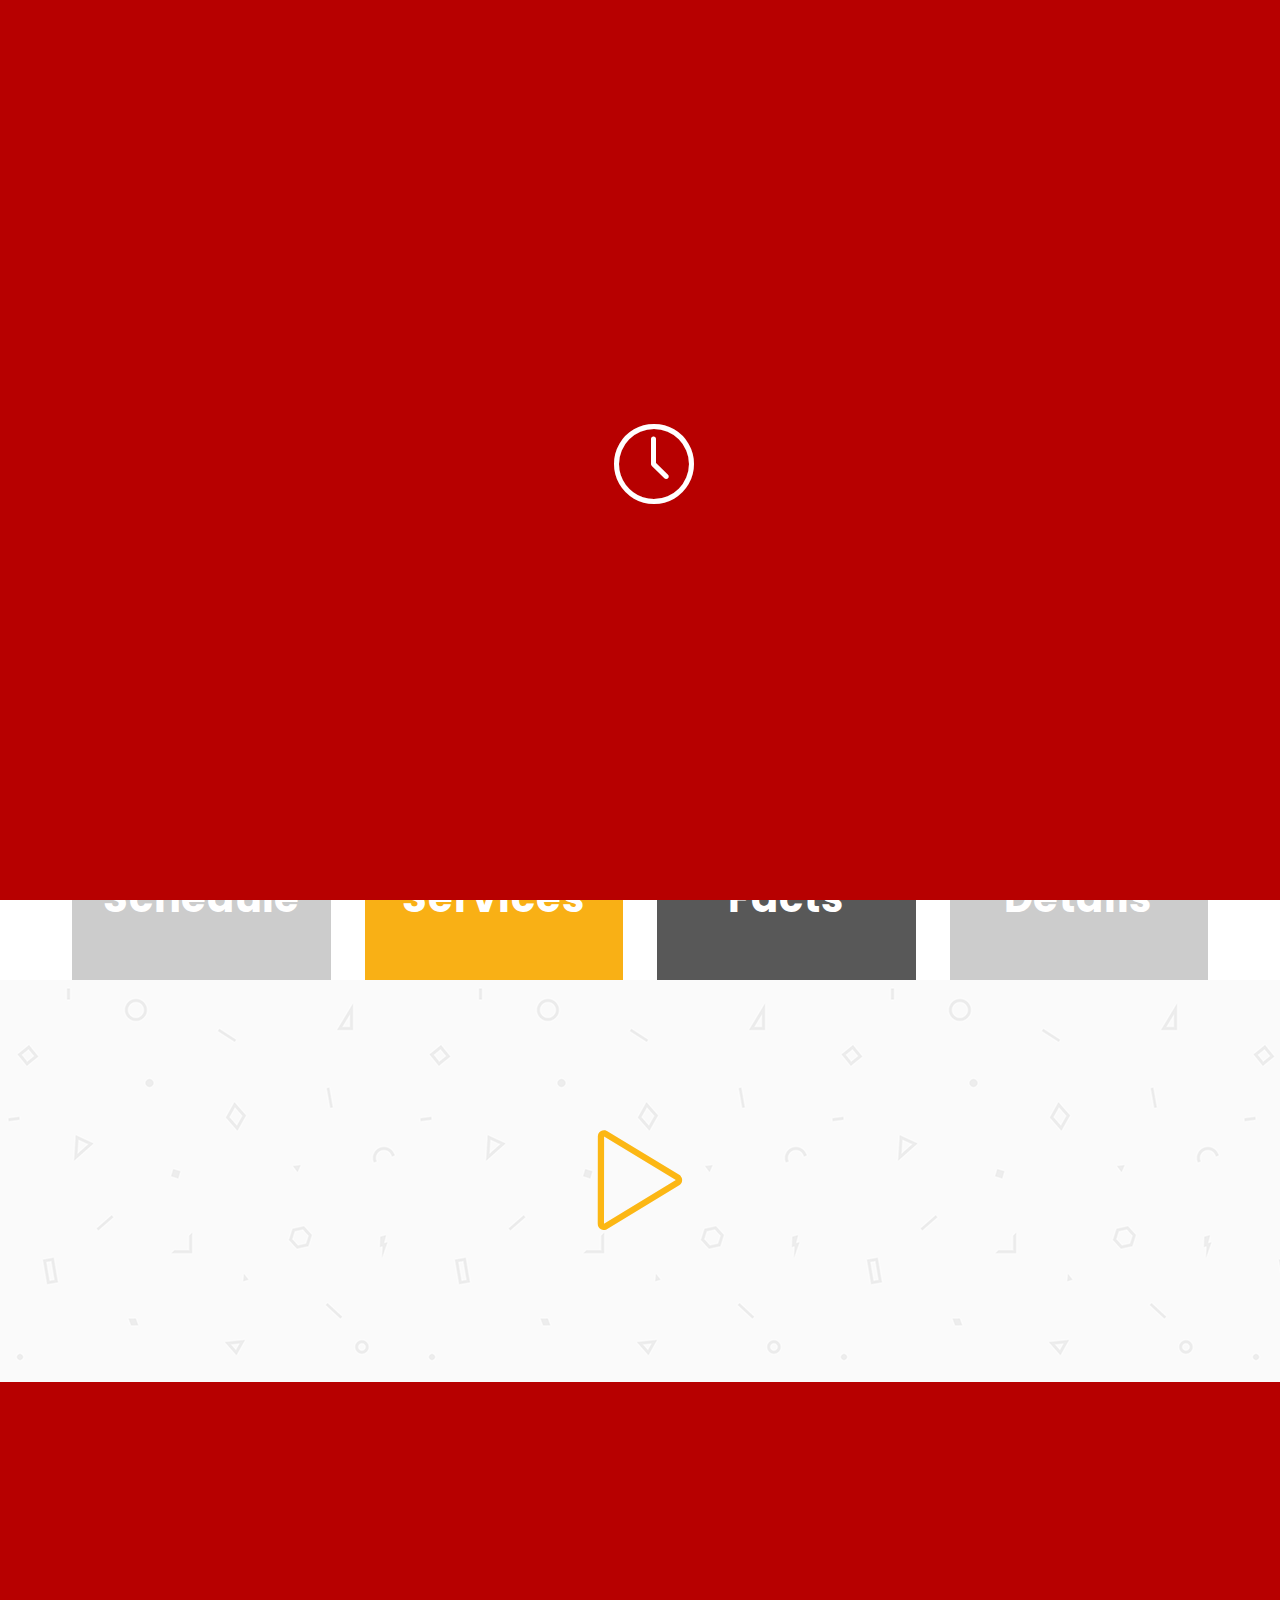
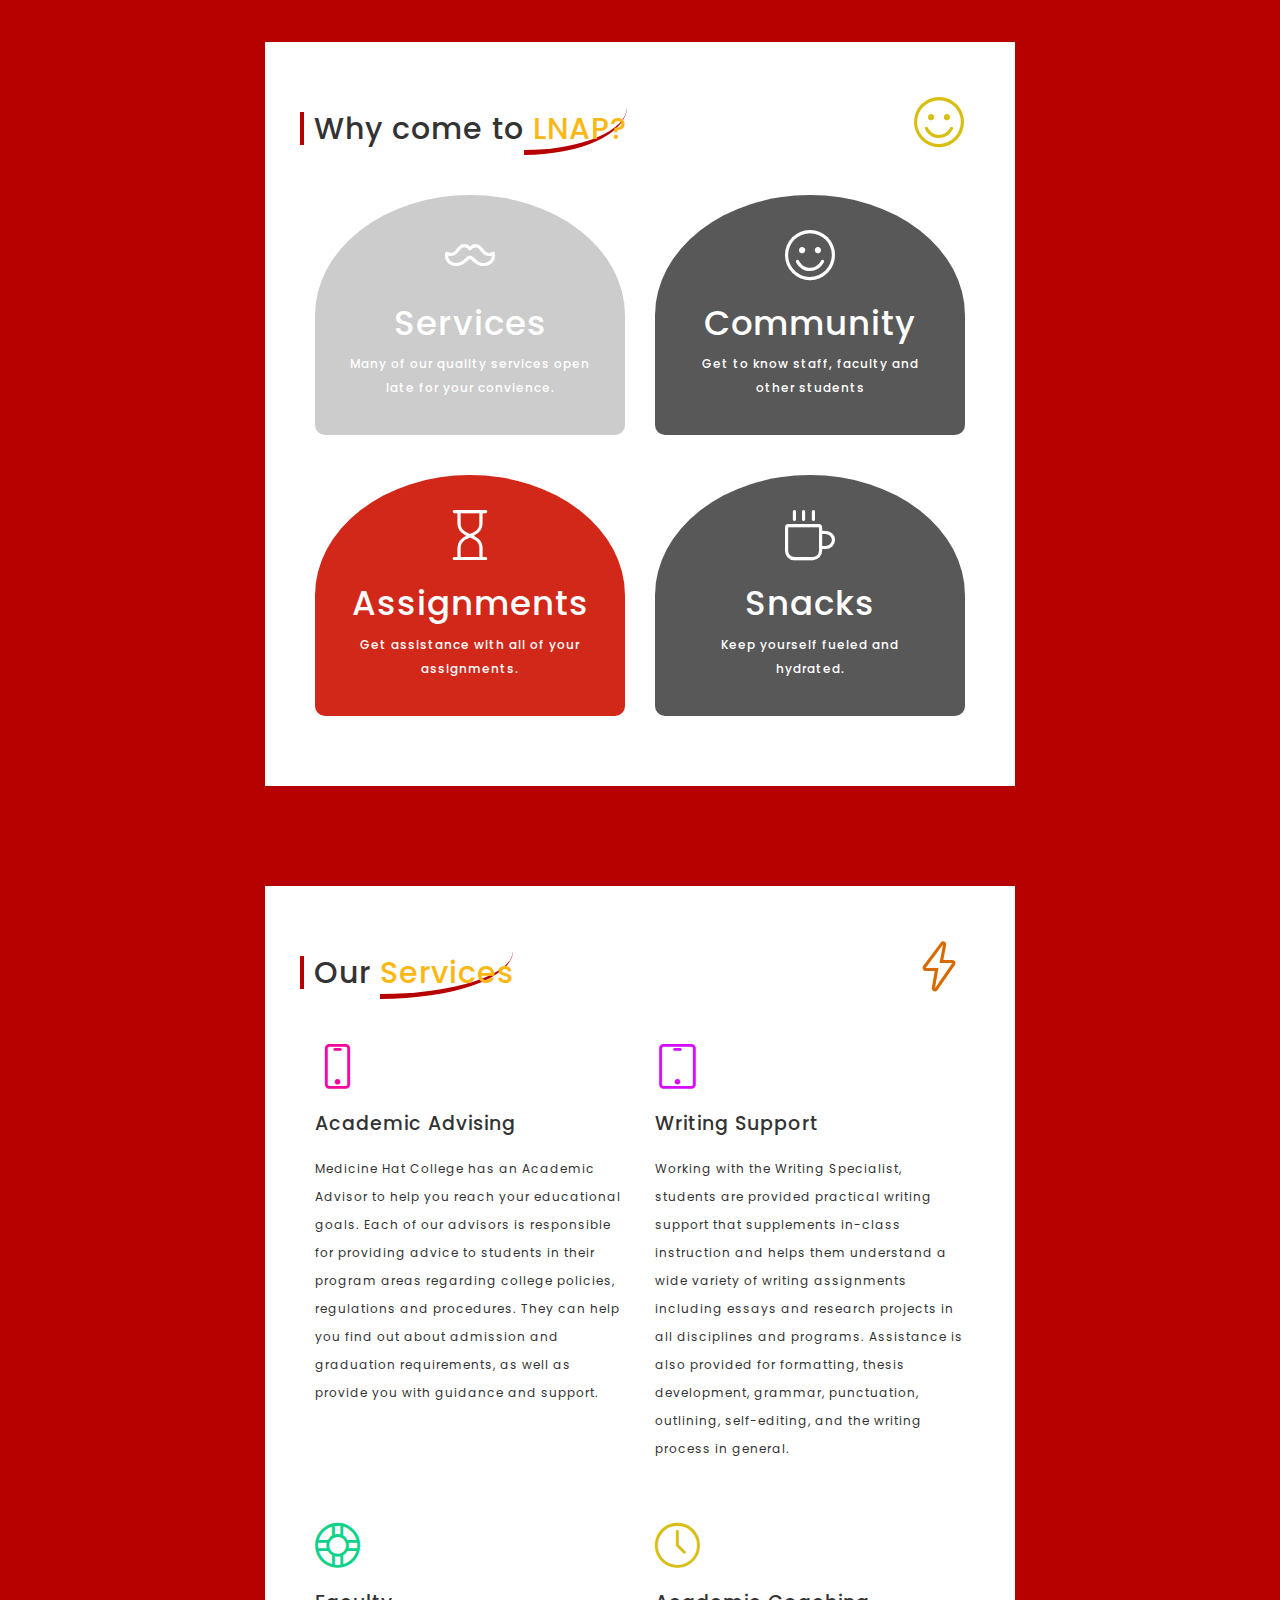
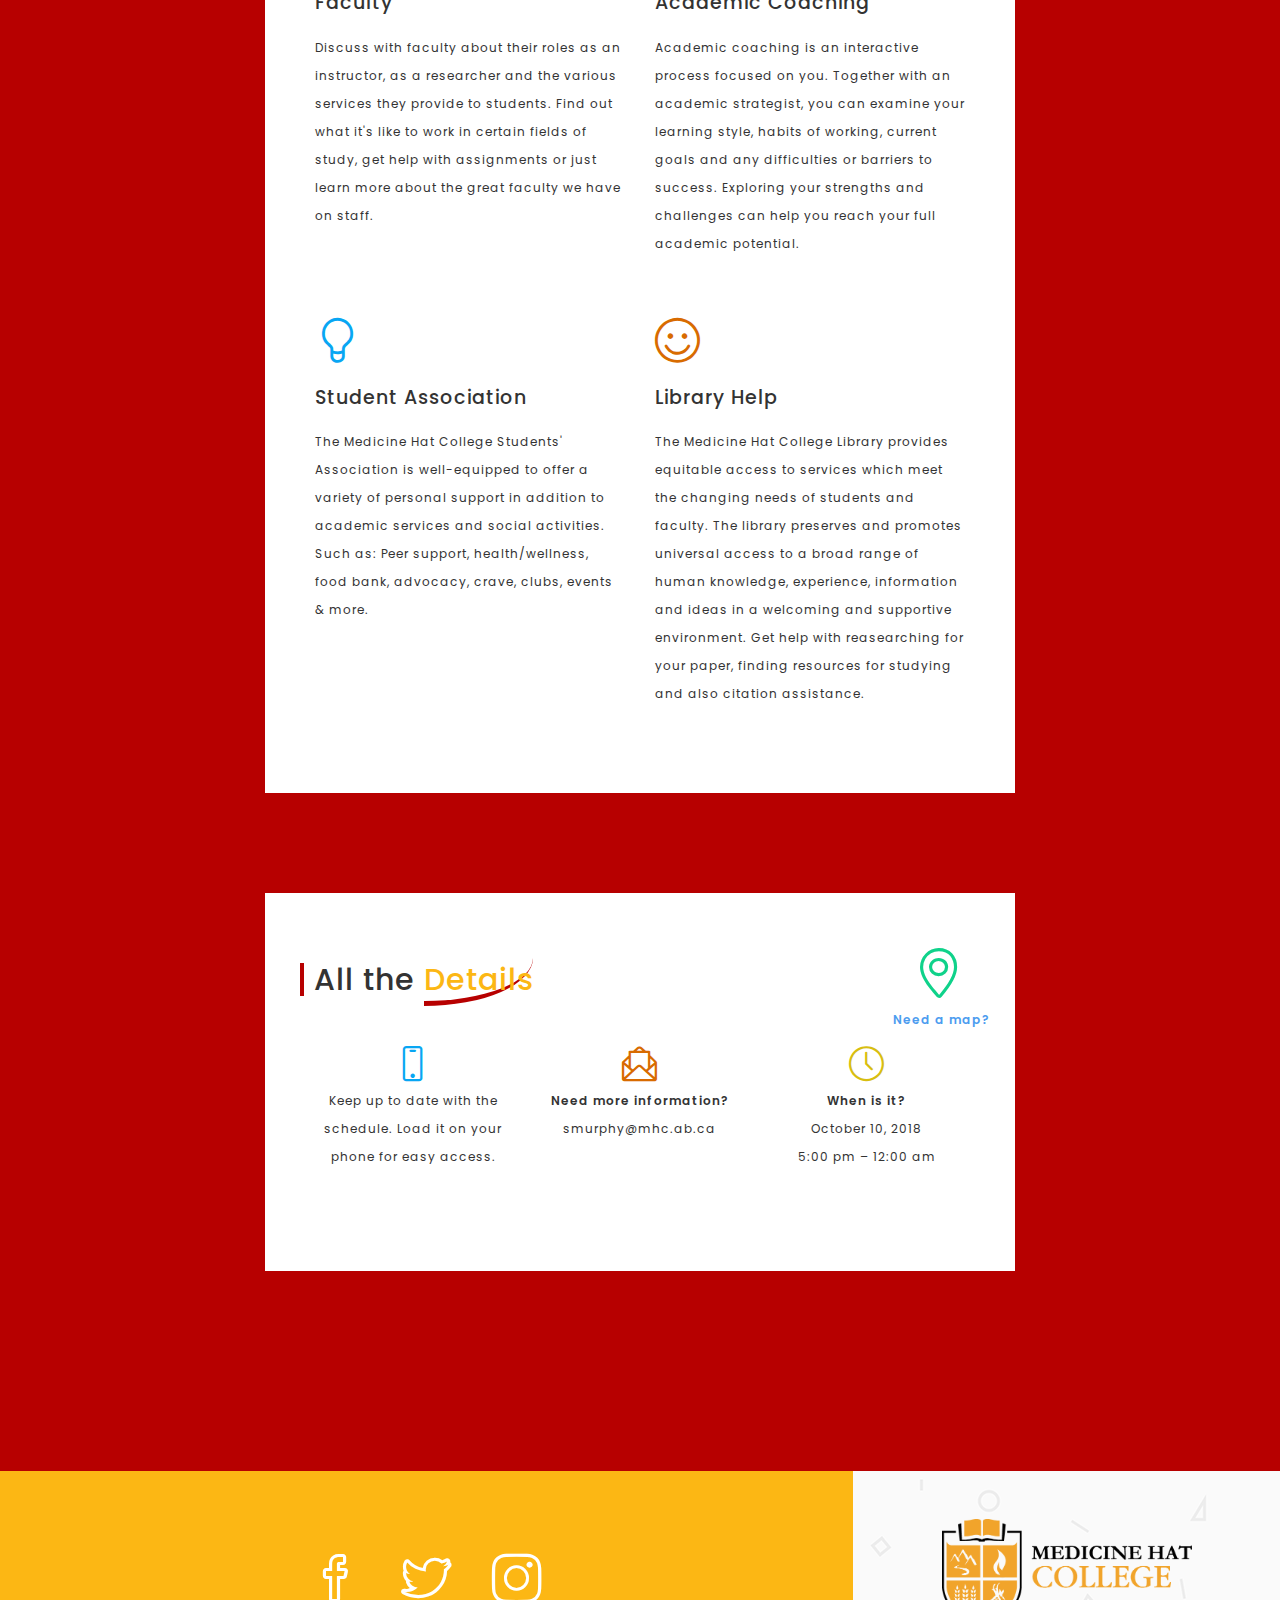
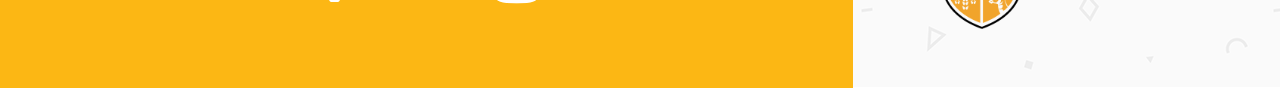
<file: lnap/lnap.html>
<!DOCTYPE html>
<html lang="en">

  <head>
    
    <!-- Meta Tag -->
    <meta charset="UTF-8">
    <meta name="viewport" content="width=device-width, initial-scale=1.0">
    <meta http-equiv="X-UA-Compatible" content="IE=edge">
    
    <!-- SEO -->
    <meta name="description" content="150 words">
    <meta name="author" content="Medicine Hat College">
    <meta name="url" content="www.mhc.ab.ca">
    <meta name="copyright" content="Medicine Hat College">
    <meta name="robots" content="index,follow">
    
    
    <title>LNAP - Medicine Hat College</title>
    
    <!-- Favicon -->
    <link rel="shortcut icon" href="images/favicon/favicon.ico">
    <link rel="apple-touch-icon" sizes="144x144" type="image/x-icon" href="images/favicon/apple-touch-icon.png">
    
    <!-- All CSS Plugins -->
    <link rel="stylesheet" type="text/css" href="css/plugin.css">
    
    <!-- Main CSS Stylesheet -->
    <link rel="stylesheet" type="text/css" href="css/style.css">
    
    <!-- Google Web Fonts  -->
    <link rel="stylesheet" href="https://fonts.googleapis.com/css?family=Poppins:400,300,500,600,700">
    
    
    <!-- HTML5 shiv and Respond.js support IE8 or Older for HTML5 elements and media queries -->
    <!--[if lt IE 9]>
	   <script src="https://oss.maxcdn.com/html5shiv/3.7.3/html5shiv.min.js"></script>
	   <script src="https://oss.maxcdn.com/respond/1.4.2/respond.min.js"></script>
    <![endif]-->
    

 </head>

  <body>
    
    
	
	<!-- Preloader Start -->
    <div class="preloader">
      <i class="icon-clock fa-spin"></i>
    </div>
    <!-- Preloader End -->

    
    
    <!-- Home Section Start -->
    <section class="home-section-background padding-bottom-0">
         <div class="container">

         <a href="https://www.mhc.ab.ca">
                    <img class="blogo" src="images/logo/MHClogob.png" alt="Medicine Hat College"></a>
            <!-- Logo Start -->
            <div class="text-center">
			<a href="lnap.html">
                    <img class="main" src="images/logo/logo.png" alt="LNAP"></a>
                </div>
                <!-- Logo End -->
            
            
            <div class="row">
                
                 <div class="col-md-12">
                     
                      
                      <!-- Home Section Heading Start -->
                      <div class="header-section margin-top-40 margin-bottom-40">
                          <h2>Long Night Against Procrastination</h2>
                            <p>Medicine Hat College resources stay open late for you.</p>
                             <div class="text-center">
                               <a class="button button-style" data-toggle="modal" href="https://www.mhc.ab.ca/Services/AcademicSupport/LNAP">Register</a>
                           </div>
                        </div>
                        <!-- Home Section Heading End -->
                       
                           
                           
                           <!-- CountDown Timer Start -->
                           <div class="row">
                                <div class="countdown">
                                    
                                    <div class="col-md-3 col-sm-6 col-xs-8 col-xs-offset-2 col-sm-offset-0">
                                       <div class="countdown-timer bg-color-1">
									   <a href="schedule.html#schedule">
                                        <span class="">Schedule</span></a>
                                        <p class=""></p>
                                       </div>
                                    </div>
                                    
                                    <div class="col-md-3 col-sm-6 col-xs-8 col-xs-offset-2 col-sm-offset-0">
                                      <div class="countdown-timer bg-color-3">
									  <a href="#services">
                                        <span class="">Services</span></a>
                                        <p class=""></p>
                                       </div>
                                    </div>
                                    
                                    <div class="col-md-3 col-sm-6 col-xs-8 col-xs-offset-2 col-sm-offset-0">
                                      <div class="countdown-timer bg-color-6">
									  <a href="#facts">
                                        <span class="">Facts</span></a>
                                        <p class=""></p>
                                       </div>
                                    </div>
                                    
                                    <div class="col-md-3 col-sm-6 col-xs-8 col-xs-offset-2 col-sm-offset-0">
                                       <div class="countdown-timer bg-color-2">
									   <a href="#details">
                                        <span class="">Details</span></a>
                                        <p class=""></p>
                                       </div>
                                    </div>
                                </div>
                            </div>
                            <!-- CountDown Timer End -->   
                     
                   </div>
              </div>
            </div>
        </section>
        <!-- Home Section End -->
        
        
     
     
     <!-- Subscribe Modal Start -->
      <div class="modal fade subscribe padding-top-120" id="subscribemodal" role="dialog">
        <div class="modal-dialog">
    
      
      <div class="modal-content pattern-bg">
        <div class="modal-body">
           <div class="row">
                <div class="col-sm-12">
                   <div class="section-title">
                     <button type="button" class="btn pull-right" data-dismiss="modal"><i class="fa fa-close"></i></button>
                      <h2>Get <span class="section-title-style">Notify</span></h2>
                      <i class="icon-paper-plane icon-style color-6"></i>
                       
                       <div class="margin-top-80">
                    <form id="mc-form" method="post" action="http://uipasta.us14.list-manage.com/subscribe/post?u=854825d502cdc101233c08a21&amp;id=86e84d44b7">
								
						  <div class="subscribe-form">
							 <input id="mc-email" type="email" placeholder="Email Address" class="text-input">
							  <button class="submit-btn" type="submit">Submit</button>
								</div>
								<label for="mc-email" class="mc-label"></label>
							  </form>
                           </div>
            
                         </div>

                      
                     </div>
                    </div>
                 </div>
             </div>
          </div>
       </div>
       <!-- Subscribe Modal End -->
    
    
    
    
    <!-- Our Story Video Start -->
   
	<section class="our-story section-space-padding pattern-bg">
       <div class="container">
           <div class="row">
               
             <div class="col-md-12">
                  <div class="text-center">
                  <a class="video-popup" href="https://www.youtube.com/watch?v=O2Bsw3lrhvs" title="LNAP"><i class="icon-control-play"></i></a>
                  </div>
              </div>
              
            </div>
          </div>
       </section>
	  
       <!-- Our Story Video End -->
      
      
    
    
     
     <!-- Detail Box Start -->
     <section class="detail-section section-space-padding">
        <div class="container">
            
            
            <div class="row">
               <!-- Owl Carousel Navigation Start
               <div class="owl-navigation">
                 <a class="btn prev"><i class="fa fa-long-arrow-left"></i></a>
                 <a class="btn next"><i class="fa fa-long-arrow-right"></i></a>
                </div>
                Owl Carousel Navigation End -->
               </div>
            
       
       
       
       <div class="row">
         <div class="col-md-12">
           
           <!-- Detail Box Slider Start -->
           <div id="detail-box-carousel">
		   </div>
		   <div class="detail-box pattern-bg">
               </div>
              
              <!-- Carousel One (About Us and Statistics) Start
              <div class="row">
              
                 <!-- About Us Start
                 <div class="col-md-8 col-sm-8 col-xs-12 col-sm-offset-2">
                    
                    <div class="section-title margin-top-50">
                      <h2>LNAP<span class="section-title-style"> Schedule</span></h2>
                      <i class="icon-organization icon-style color-1"></i>
                       <p></p>
             <table style="width:100%">
  <tr>
    <th>Time</th>
    <th>Workshop</th>
    <th>Location</th>
  </tr>
  <tr>
    <td>5 - 7</td>
    <td>Registration - Get a passport and fill it out to get pizza</td>
    <td>Front Doors</td>
  </tr>
  <tr>
    <td>5 - 7</td>
    <td>Puppies & Kitties - Enough said</td>
    <td>SA Office</td>
  </tr>
</table> 
                         </div>
                    </div>
                     About Us End -->
                    
             
         
          
        
         <!-- Carousel One (About Us and Statistics) End -->
      
              <!-- Carousel Three (Our Team) Start     
              <div class="row">
                 <div class="col-md-8 col-sm-8 col-xs-12 col-sm-offset-2">
                    
                     <div class="section-title margin-top-50 margin-bottom-50">
                      <h2>Our <span class="section-title-style">Team</span></h2>
                      <i class="icon-people icon-style color-6"></i>
                        <div class="row">
                          <div class="col-sm-6">
                        <div class="our-team">
                            <img src="images/team/1.png" alt="" class="img-responsive">
                            <div class="our-team-box">
                            <h3>Michael Perk</h3>
                            <p>Founder/CEO</p>
                          </div>
                        </div>
                    </div>
                    <div class="col-sm-6">
                        <div class="our-team">
                            <img src="images/team/2.png" alt="" class="img-responsive">
                            <div class="our-team-box">
                            <h3>Amenda Parker</h3>
                            <p>Web Designer</p>
                          </div>
                        </div>
                    </div>
                    <div class="col-sm-6">
                        <div class="our-team">
                            <img src="images/team/3.png" alt="" class="img-responsive">
                            <div class="our-team-box">
                            <h3>Jhon Doe</h3>
                            <p>Web Designer</p>
                          </div>
                        </div>
                    </div>
                    <div class="col-sm-6">
                        <div class="our-team">
                            <img src="images/team/4.png" alt="" class="img-responsive">
                            <div class="our-team-box">
                            <h3>Louise Evan</h3>
                            <p>Web Developer</p>
                          </div>
                        </div>
                    </div>
                        
                         </div>
                         </div>
                    </div>
                </div>
                Carousel Three (Our Team) End -->
				
				<!-- Statistics Start -->    
				<div class="row">
				<div class="col-md-8 col-sm-8 col-xs-12 col-sm-offset-2">
                    
                <div class="section-title margin-top-50 margin-bottom-50">
				<a name="facts"></a>
                   <h2>Why come to<span class="section-title-style"> LNAP?</span></h2>
                   <i class="icon-emotsmile icon-style color-3"></i>
                   
                   <div class="row">
                       
                  <div class="col-sm-6">
                     <div class="statistics bg-color-1">
                         <div class="statistics-icon"><i class="icon-mustache"></i>
                        </div>
                      <div class="statistics-content">
                       <h5><span class="statistics-count">Services</span></h5><span>Many of our quality services open late for your convience.</span>
                      </div>
                   </div>
                </div>
          
                 <div class="col-sm-6">
                   <div class="statistics bg-color-6">
                       <div class="statistics-icon"><i class="icon-emotsmile"></i>
                     </div>
                    <div class="statistics-content">
                     <h5> <span class="statistics-count">Community</span></h5><span>Get to know staff, faculty and other students</span>
                   </div>
                </div>
             </div>
          
                <div class="col-sm-6">
                  <div class="statistics bg-color-4">
                      <div class="statistics-icon"><i class="icon-hourglass"></i>
                  </div>
                 <div class="statistics-content">
                  <h5><span class="statistics-count">Assignments</span></h5><span>Get assistance with all of your assignments.</span>
                 </div>
              </div>
           </div>
          
              <div class="col-sm-6">
                <div class="statistics bg-color-5">
                     <div class="statistics-icon"><i class="icon-cup"></i>
                   </div>
                <div class="statistics-content">
                  <h5><span class="statistics-count">Snacks</span></h5><span>Keep yourself fueled and hydrated.</span>
                    </div>
                  </div>
               </div> 
             </div>
</div>
          </div>
          </div>
                <!-- Statistics End -->    
				
				 <!-- Carousel Two (Services) Start -->  
            <div class="row">
               <div class="col-md-8 col-sm-8 col-xs-12 col-sm-offset-2">
                    
                    <div class="section-title margin-top-50 margin-bottom-50">
					<a name="services"></a>
                      <h2>Our <span class="section-title-style">Services</span></h2>
                      <i class="icon-energy icon-style color-5"></i>
                        <div class="row">
                          <div class="col-sm-6">
                        <div class="our-services">
                            <i class="icon-screen-smartphone color-1"></i>
                            <h3>Academic Advising</h3>
                            <p>Medicine Hat College has an Academic Advisor to help you reach your educational goals. Each of our advisors is responsible for providing advice to students in their program areas regarding college policies, regulations and procedures. They can help you find out about admission and graduation requirements, as well as provide you with guidance and support.</p>
                        </div>
                    </div>
                    <div class="col-sm-6">
                        <div class="our-services">
                            <i class="icon-screen-tablet color-2"></i>
                            <h3>Writing Support</h3>
                            <p>Working with the Writing Specialist, students are provided practical writing support that supplements in-class instruction and helps them understand a wide variety of writing assignments including essays and research projects in all disciplines and programs. Assistance is also provided for formatting, thesis development, grammar, punctuation, outlining, self-editing, and the writing process in general.</p>
                        </div>
                    </div>
					    <div class="col-sm-6">
                        <div class="our-services">
                            <i class="icon-support color-4"></i>
                            <h3>Faculty</h3>
                            <p>Discuss with faculty about their roles as an instructor, as a researcher and the various services they provide to students. Find out what it's like to work in certain fields of study, get help with assignments or just learn more about the great faculty we have on staff.</p>
                        </div>
                    </div>
                    <div class="col-sm-6">
                        <div class="our-services">
                            <i class="icon-clock color-3"></i>
                            <h3>Academic Coaching</h3>
                            <p>Academic coaching is an interactive process focused on you. Together with an academic strategist, you can examine your learning style, habits of working, current goals and any difficulties or barriers to success. Exploring your strengths and challenges can help you reach your full academic potential. </p>
                        </div>
                    </div>
                
					    <div class="col-sm-6">
                        <div class="our-services">
                            <i class="icon-bulb color-6"></i>
                            <h3>Student Association</h3>
                            <p>The Medicine Hat College Students' Association is well-equipped to offer a variety of personal support in addition to academic services and social activities. Such as: Peer support, health/wellness, food bank, advocacy, crave, clubs, events & more.
                        </div>
                    </div>
                    <div class="col-sm-6">
                        <div class="our-services">
                            <i class="icon-emotsmile color-5"></i>
                            <h3>Library Help</h3>
                            <p>The Medicine Hat College Library provides equitable access to services which meet the changing needs of students and faculty. The library preserves and promotes universal access to a broad range of human knowledge, experience, information and ideas in a welcoming and supportive environment. Get help with reasearching for your paper, finding resources for studying and also citation assistance.</p>
                        </div>
                    </div>
                
                        
                       
                         </div>
                    </div>
                </div>
				</div>
                <!-- Carousel Two (Services) End -->
                
                
                
                <!-- Carousel Four (Contact Us) Start -->
                <div class="row">
                 <div class="col-md-8 col-sm-8 col-xs-12 col-sm-offset-2">
                    
                     <div class="section-title margin-top-50 margin-bottom-50">
					 <a name="details"></a>
                      <h2>All the <span class="section-title-style">Details</span></h2>
				
                      <a class="map-popup" href="images/MHCmap.pdf" title="Need a map?"><i class="icon-location-pin icon-style map-icon bounce color-4"></i></a>
					  <b><a href="images/MHCmap.pdf"><p class="map">Need a map?</b></p></a>
                        
                        
                        
                        <!-- Contact Detail Start -->
                        <div class="text-center margin-top-50 margin-bottom-40">
                           <div class="row">
            
                             <div class="col-md-4 col-sm-4">
                                 <div class="contact-us-detail">  
                                    <i class="icon-screen-smartphone color-6"></i>
                                      <p><a href="schedule.html">Keep up to date with the schedule. Load it on your phone for easy access.</a></p>
                                  </div>
                               </div>
               
                            <div class="col-md-4 col-sm-4">
                               <div class="contact-us-detail">
                                   <i class="icon-envelope-letter color-5"></i>
                                     <p><a href="mailto:smurphy@mhc.ab.ca"><b>Need more information?</b> <br>smurphy@mhc.ab.ca</a></p>
                                 </div>
                              </div>
                 
                           <div class="col-md-4 col-sm-4">
                              <div class="contact-us-detail">
                                  <i class="icon-clock color-3"></i>
                                    <p><b>When is it?</b> <br>October 10, 2018 <br> 
									5:00 pm – 12:00 am</p>
                                </div>
                             </div>
              
                          </div>
                       </div>
                       <!-- Contact Detail End -->
                       
                      
                  <!-- Contact Form Start
                  <div class="row">
                    <div class="col-md-12">
                      <form>
                    
					  <div class="col-sm-6">
						<div class="form-group">
						  <input type="text" id="name" class="form-control" placeholder="Your Name">
						 </div>
                        </div>
								
                       <div class="col-sm-6">
					    <div class="form-group">
						 <input type="email" id="email" class="form-control" placeholder="Your Email">
						 </div>
                        </div>
                        
                        <div class="col-sm-6">
						  <div class="form-group">
							<input type="text" id="website" class="form-control" placeholder="Your Website">
						   </div>
                          </div>
                          
                        <div class="col-sm-6">
						  <div class="form-group">
							<input type="text" id="address" class="form-control" placeholder="Where are You From?">
						   </div>
                          </div>
								
                         <div class="col-sm-12">
						  <select id="subject" class="form-group form-control">
							<option value="" selected disabled>Subject</option>
							<option>Website Design & Development</option>
							<option>Wordpress Development</option>
							<option>Search Engine Optimization</option>
                            <option>Mobile Website</option>
							<option>I Want to General Talk</option>
                            <option>Other</option>
						   </select>
                          </div>
								
                       <div class="col-sm-12">
					    <div class="textarea-message form-group">
					      <textarea id="message" class="textarea-message form-control" placeholder="Your Message" rows="5"></textarea>
						  </div>
                         </div>
                   
                   
                          <div class="text-center">      
		                     <button type="submit" class="button button-style">Submit</button>
	                        </div>
                       
                            </form>

                            </div>
                        
                       </div>
                       Contact Form End -->
                       
                     </div>
                   </div>
                </div>
                <!-- Carousel Four (Contact Us) End -->
               
             </div>
             <!-- Detail Box Slider End -->
             
          </div>
       </div>
      </div>
   </section>
   <!-- Detail Box End -->
  
  
  
  
    <!-- Footer Start -->
    <footer class="footer-section">
            <div class="row margin-0">
               
            <div class="col-md-8 column-one">
              <ul class="social-icon">
                 <li><a href="https://www.facebook.com/mhclibrary/" target="_blank"><i class="icon-social-facebook"></i></a></li>
                 <li><a href="https://twitter.com/mhclibrary" target="_blank"><i class="icon-social-twitter"></i></a></li>
                 <li><a href="https://www.instagram.com/mhclibrary/" target="_blank"><i class="icon-social-instagram"></i></a></li>
               </ul>
          </div>
            
             <div class="col-md-4 second uipasta-credit pattern-bg column-two">
			 <a href="https://www.mhc.ab.ca">
			 <img src="images/logo/MHClogo.png" alt="LNAP" style="width:250px;height:auto;></a>
                <p>LNAP<a href="https://www.mhc.ab.ca" target="_blank" title="Medicine Hat College"></a></p>
                </div>
               
        </div>
    </footer>
    <!-- Footer End -->
    
    
    
    
    <!-- Back to Top Start -->
    <a href="#" class="scroll-to-top"><i class="fa fa-long-arrow-up"></i></a>
    <!-- Back to Top End -->
    
    
    
    <!-- All Javascript Plugins  -->
    <script type="text/javascript" src="js/jquery.min.js"></script>
    <script type="text/javascript" src="js/plugin.js"></script>
    
    <!-- Main Javascript File  -->
    <script type="text/javascript" src="js/scripts.js"></script>
  
  
  </body>
 </html>
</file>
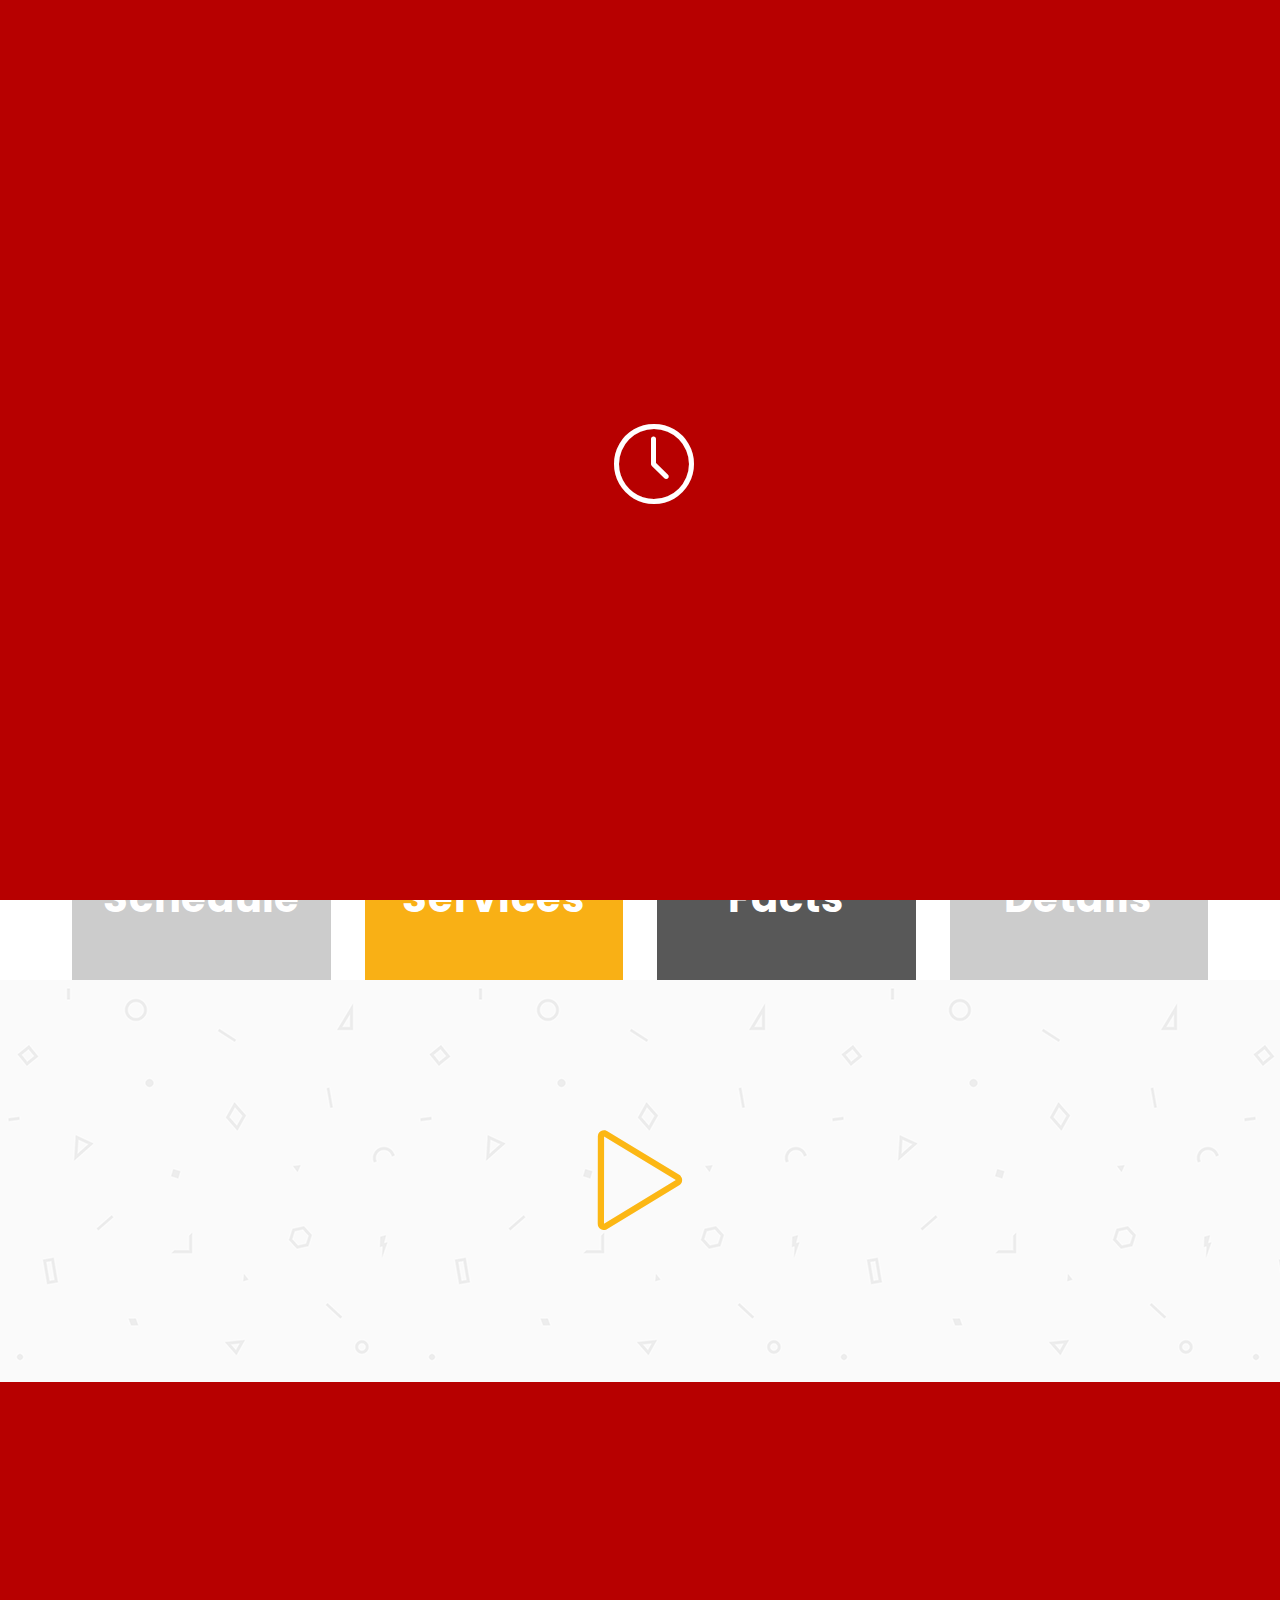
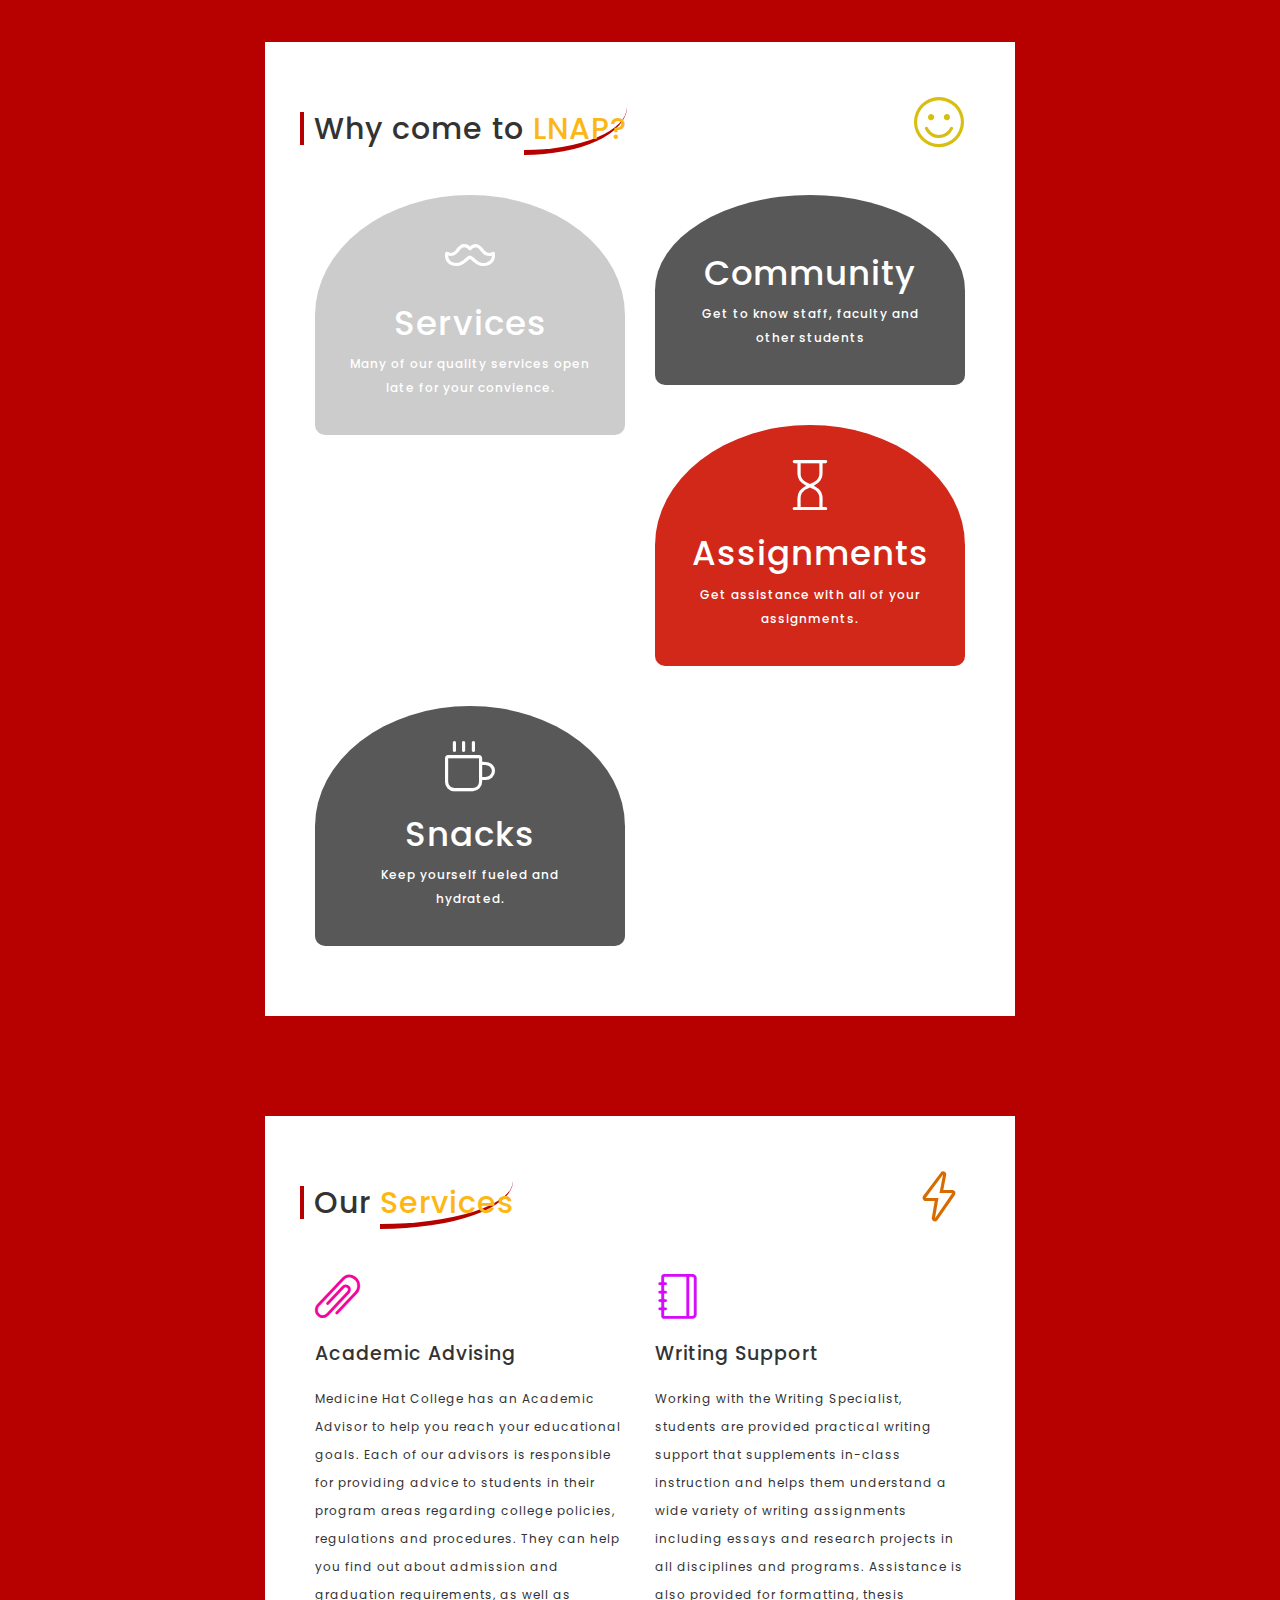
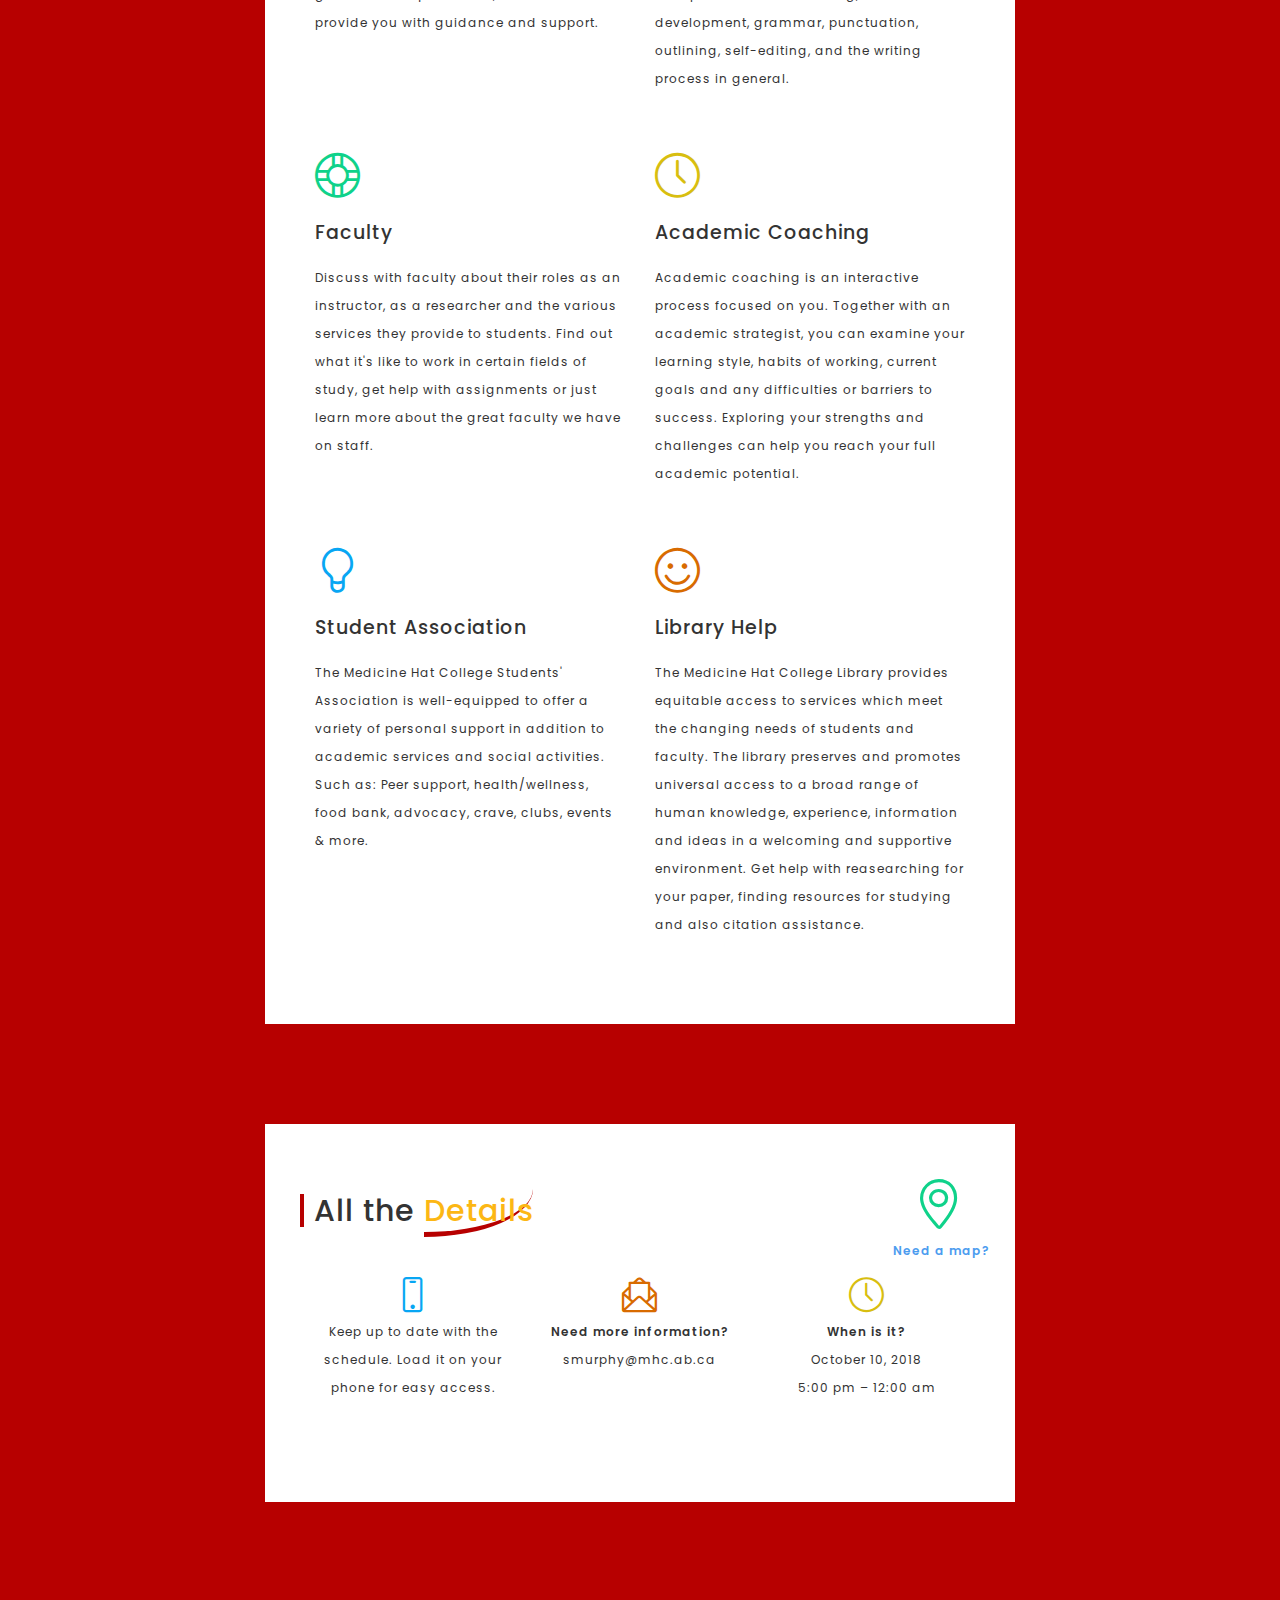
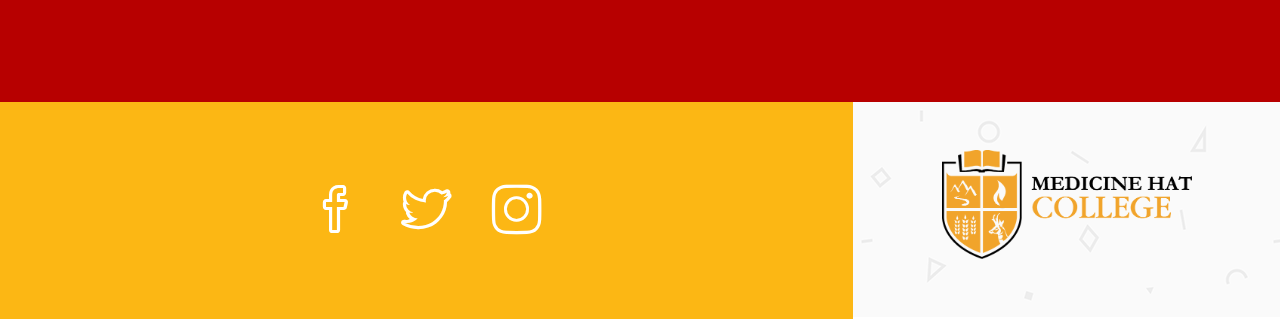
<file: lnap/lnap2.html>
<!DOCTYPE html>
<html lang="en">

  <head>
    
    <!-- Meta Tag -->
    <meta charset="UTF-8">
    <meta name="viewport" content="width=device-width, initial-scale=1.0">
    <meta http-equiv="X-UA-Compatible" content="IE=edge">
    
    <!-- SEO -->
    <meta name="description" content="150 words">
    <meta name="author" content="Medicine Hat College">
    <meta name="url" content="www.mhc.ab.ca">
    <meta name="copyright" content="Medicine Hat College">
    <meta name="robots" content="index,follow">
    
    
    <title>LNAP - Medicine Hat College</title>
    
    <!-- Favicon -->
    <link rel="shortcut icon" href="images/favicon/favicon.ico">
    <link rel="apple-touch-icon" sizes="144x144" type="image/x-icon" href="images/favicon/apple-touch-icon.png">
    
    <!-- All CSS Plugins -->
    <link rel="stylesheet" type="text/css" href="css/plugin.css">
    
    <!-- Main CSS Stylesheet -->
    <link rel="stylesheet" type="text/css" href="css/style.css">
    
    <!-- Google Web Fonts  -->
    <link rel="stylesheet" href="https://fonts.googleapis.com/css?family=Poppins:400,300,500,600,700">
    
    
    <!-- HTML5 shiv and Respond.js support IE8 or Older for HTML5 elements and media queries -->
    <!--[if lt IE 9]>
	   <script src="https://oss.maxcdn.com/html5shiv/3.7.3/html5shiv.min.js"></script>
	   <script src="https://oss.maxcdn.com/respond/1.4.2/respond.min.js"></script>
    <![endif]-->
    

 </head>

  <body>
    
    
	
	<!-- Preloader Start -->
    <div class="preloader">
      <i class="icon-clock fa-spin"></i>
    </div>
    <!-- Preloader End -->

    
    
    <!-- Home Section Start -->
    <section class="home-section-background padding-bottom-0">
         <div class="container">

         <a href="https://www.mhc.ab.ca">
                    <img class="blogo" src="images/logo/MHClogob.png" alt="Medicine Hat College"></a>
            <!-- Logo Start -->
            <div class="text-center">
			<a href="lnap.html">
                    <img class="main" src="images/logo/logo.png" alt="LNAP"></a>
                </div>
                <!-- Logo End -->
            
            
            <div class="row">
                
                 <div class="col-md-12">
                     
                      
                      <!-- Home Section Heading Start -->
                      <div class="header-section margin-top-40 margin-bottom-40">
                          <h2>Long Night Against Procrastination</h2>
                            <p>Medicine Hat College resources stay open late for you.</p>
                             <div class="text-center">
                               <a class="button button-style" data-toggle="modal" href="https://www.mhc.ab.ca/Services/AcademicSupport/LNAP">Register</a>
                           </div>
                        </div>
                        <!-- Home Section Heading End -->
                       
                           
                           
                           <!-- CountDown Timer Start -->
                           <div class="row">
                                <div class="countdown">
                                    
                                    <div class="col-md-3 col-sm-6 col-xs-8 col-xs-offset-2 col-sm-offset-0">
                                       <div class="countdown-timer bg-color-1">
									   <a href="schedule.html#schedule">
                                        <span class="">Schedule</span></a>
                                        <p class=""></p>
                                       </div>
                                    </div>
                                    
                                    <div class="col-md-3 col-sm-6 col-xs-8 col-xs-offset-2 col-sm-offset-0">
                                      <div class="countdown-timer bg-color-3">
									  <a href="#services">
                                        <span class="">Services</span></a>
                                        <p class=""></p>
                                       </div>
                                    </div>
                                    
                                    <div class="col-md-3 col-sm-6 col-xs-8 col-xs-offset-2 col-sm-offset-0">
                                      <div class="countdown-timer bg-color-6">
									  <a href="#facts">
                                        <span class="">Facts</span></a>
                                        <p class=""></p>
                                       </div>
                                    </div>
                                    
                                    <div class="col-md-3 col-sm-6 col-xs-8 col-xs-offset-2 col-sm-offset-0">
                                       <div class="countdown-timer bg-color-2">
									   <a href="#details">
                                        <span class="">Details</span></a>
                                        <p class=""></p>
                                       </div>
                                    </div>
                                </div>
                            </div>
                            <!-- CountDown Timer End -->   
                     
                   </div>
              </div>
            </div>
        </section>
        <!-- Home Section End -->
        
        
     
     
     <!-- Subscribe Modal Start -->
      <div class="modal fade subscribe padding-top-120" id="subscribemodal" role="dialog">
        <div class="modal-dialog">
    
      
      <div class="modal-content pattern-bg">
        <div class="modal-body">
           <div class="row">
                <div class="col-sm-12">
                   <div class="section-title">
                     <button type="button" class="btn pull-right" data-dismiss="modal"><i class="fa fa-close"></i></button>
                      <h2>Get <span class="section-title-style">Notify</span></h2>
                      <i class="icon-paper-plane icon-style color-6"></i>
                       
                       <div class="margin-top-80">
                    <form id="mc-form" method="post" action="http://uipasta.us14.list-manage.com/subscribe/post?u=854825d502cdc101233c08a21&amp;id=86e84d44b7">
								
						  <div class="subscribe-form">
							 <input id="mc-email" type="email" placeholder="Email Address" class="text-input">
							  <button class="submit-btn" type="submit">Submit</button>
								</div>
								<label for="mc-email" class="mc-label"></label>
							  </form>
                           </div>
            
                         </div>

                      
                     </div>
                    </div>
                 </div>
             </div>
          </div>
       </div>
       <!-- Subscribe Modal End -->
    
    
    
    
    <!-- Our Story Video Start -->
   
	<section class="our-story section-space-padding pattern-bg">
       <div class="container">
           <div class="row">
               
             <div class="col-md-12">
                  <div class="text-center">
                  <a class="video-popup" href="https://www.youtube.com/watch?v=O2Bsw3lrhvs" title="LNAP"><i class="icon-control-play"></i></a>
                  </div>
              </div>
              
            </div>
          </div>
       </section>
	  
       <!-- Our Story Video End -->
      
      
    
    
     
     <!-- Detail Box Start -->
     <section class="detail-section section-space-padding">
        <div class="container">
            
            
            <div class="row">
               <!-- Owl Carousel Navigation Start
               <div class="owl-navigation">
                 <a class="btn prev"><i class="fa fa-long-arrow-left"></i></a>
                 <a class="btn next"><i class="fa fa-long-arrow-right"></i></a>
                </div>
                Owl Carousel Navigation End -->
               </div>
            
       
       
       
       <div class="row">
         <div class="col-md-12">
           
           <!-- Detail Box Slider Start -->
           <div id="detail-box-carousel">
		   </div>
		   <div class="detail-box pattern-bg">
               </div>
              
              <!-- Carousel One (About Us and Statistics) Start
              <div class="row">
              
                 <!-- About Us Start
                 <div class="col-md-8 col-sm-8 col-xs-12 col-sm-offset-2">
                    
                    <div class="section-title margin-top-50">
                      <h2>LNAP<span class="section-title-style"> Schedule</span></h2>
                      <i class="icon-organization icon-style color-1"></i>
                       <p></p>
             <table style="width:100%">
  <tr>
    <th>Time</th>
    <th>Workshop</th>
    <th>Location</th>
  </tr>
  <tr>
    <td>5 - 7</td>
    <td>Registration - Get a passport and fill it out to get pizza</td>
    <td>Front Doors</td>
  </tr>
  <tr>
    <td>5 - 7</td>
    <td>Puppies & Kitties - Enough said</td>
    <td>SA Office</td>
  </tr>
</table> 
                         </div>
                    </div>
                     About Us End -->
                    
             
         
          
        
         <!-- Carousel One (About Us and Statistics) End -->
      
              <!-- Carousel Three (Our Team) Start     
              <div class="row">
                 <div class="col-md-8 col-sm-8 col-xs-12 col-sm-offset-2">
                    
                     <div class="section-title margin-top-50 margin-bottom-50">
                      <h2>Our <span class="section-title-style">Team</span></h2>
                      <i class="icon-people icon-style color-6"></i>
                        <div class="row">
                          <div class="col-sm-6">
                        <div class="our-team">
                            <img src="images/team/1.png" alt="" class="img-responsive">
                            <div class="our-team-box">
                            <h3>Michael Perk</h3>
                            <p>Founder/CEO</p>
                          </div>
                        </div>
                    </div>
                    <div class="col-sm-6">
                        <div class="our-team">
                            <img src="images/team/2.png" alt="" class="img-responsive">
                            <div class="our-team-box">
                            <h3>Amenda Parker</h3>
                            <p>Web Designer</p>
                          </div>
                        </div>
                    </div>
                    <div class="col-sm-6">
                        <div class="our-team">
                            <img src="images/team/3.png" alt="" class="img-responsive">
                            <div class="our-team-box">
                            <h3>Jhon Doe</h3>
                            <p>Web Designer</p>
                          </div>
                        </div>
                    </div>
                    <div class="col-sm-6">
                        <div class="our-team">
                            <img src="images/team/4.png" alt="" class="img-responsive">
                            <div class="our-team-box">
                            <h3>Louise Evan</h3>
                            <p>Web Developer</p>
                          </div>
                        </div>
                    </div>
                        
                         </div>
                         </div>
                    </div>
                </div>
                Carousel Three (Our Team) End -->
				
				<!-- Statistics Start -->    
				<div class="row">
				<div class="col-md-8 col-sm-8 col-xs-12 col-sm-offset-2">
                    
                <div class="section-title margin-top-50 margin-bottom-50">
				<a name="facts"></a>
                   <h2>Why come to<span class="section-title-style"> LNAP?</span></h2>
                   <i class="icon-emotsmile icon-style color-3"></i>
                   
                   <div class="row">
                       
                  <div class="col-sm-6">
                     <div class="statistics bg-color-1">
                         <div class="statistics-icon"><i class="icon-mustache"></i>
                        </div>
                      <div class="statistics-content">
                       <h5><span class="statistics-count">Services</span></h5><span>Many of our quality services open late for your convience.</span>
                      </div>
                   </div>
                </div>
          
                 <div class="col-sm-6">
                   <div class="statistics bg-color-6">
                       <div class="statistics-icon"><i class="icon-play"></i>
                     </div>
                    <div class="statistics-content">
                     <h5> <span class="statistics-count">Community</span></h5><span>Get to know staff, faculty and other students</span>
                   </div>
                </div>
             </div>
          
                <div class="col-sm-6">
                  <div class="statistics bg-color-4">
                      <div class="statistics-icon"><i class="icon-hourglass"></i>
                  </div>
                 <div class="statistics-content">
                  <h5><span class="statistics-count">Assignments</span></h5><span>Get assistance with all of your assignments.</span>
                 </div>
              </div>
           </div>
          
              <div class="col-sm-6">
                <div class="statistics bg-color-5">
                     <div class="statistics-icon"><i class="icon-cup"></i>
                   </div>
                <div class="statistics-content">
                  <h5><span class="statistics-count">Snacks</span></h5><span>Keep yourself fueled and hydrated.</span>
                    </div>
                  </div>
               </div> 
             </div>
</div>
          </div>
          </div>
                <!-- Statistics End -->    
				
				 <!-- Carousel Two (Services) Start -->  
            <div class="row">
               <div class="col-md-8 col-sm-8 col-xs-12 col-sm-offset-2">
                    
                    <div class="section-title margin-top-50 margin-bottom-50">
					<a name="services"></a>
                      <h2>Our <span class="section-title-style">Services</span></h2>
                      <i class="icon-energy icon-style color-5"></i>
                        <div class="row">
                          <div class="col-sm-6">
                        <div class="our-services">
                            <i class="icon-paper-clip color-1"></i>
                            <h3>Academic Advising</h3>
                            <p>Medicine Hat College has an Academic Advisor to help you reach your educational goals. Each of our advisors is responsible for providing advice to students in their program areas regarding college policies, regulations and procedures. They can help you find out about admission and graduation requirements, as well as provide you with guidance and support.</p>
                        </div>
                    </div>
                    <div class="col-sm-6">
                        <div class="our-services">
                            <i class="icon-notebook color-2"></i>
                            <h3>Writing Support</h3>
                            <p>Working with the Writing Specialist, students are provided practical writing support that supplements in-class instruction and helps them understand a wide variety of writing assignments including essays and research projects in all disciplines and programs. Assistance is also provided for formatting, thesis development, grammar, punctuation, outlining, self-editing, and the writing process in general.</p>
                        </div>
                    </div>
					    <div class="col-sm-6">
                        <div class="our-services">
                            <i class="icon-support color-4"></i>
                            <h3>Faculty</h3>
                            <p>Discuss with faculty about their roles as an instructor, as a researcher and the various services they provide to students. Find out what it's like to work in certain fields of study, get help with assignments or just learn more about the great faculty we have on staff.</p>
                        </div>
                    </div>
                    <div class="col-sm-6">
                        <div class="our-services">
                            <i class="icon-clock color-3"></i>
                            <h3>Academic Coaching</h3>
                            <p>Academic coaching is an interactive process focused on you. Together with an academic strategist, you can examine your learning style, habits of working, current goals and any difficulties or barriers to success. Exploring your strengths and challenges can help you reach your full academic potential. </p>
                        </div>
                    </div>
                
					    <div class="col-sm-6">
                        <div class="our-services">
                            <i class="icon-bulb color-6"></i>
                            <h3>Student Association</h3>
                            <p>The Medicine Hat College Students' Association is well-equipped to offer a variety of personal support in addition to academic services and social activities. Such as: Peer support, health/wellness, food bank, advocacy, crave, clubs, events & more.
                        </div>
                    </div>
                    <div class="col-sm-6">
                        <div class="our-services">
                            <i class="icon-emotsmile color-5"></i>
                            <h3>Library Help</h3>
                            <p>The Medicine Hat College Library provides equitable access to services which meet the changing needs of students and faculty. The library preserves and promotes universal access to a broad range of human knowledge, experience, information and ideas in a welcoming and supportive environment. Get help with reasearching for your paper, finding resources for studying and also citation assistance.</p>
                        </div>
                    </div>
                
                        
                       
                         </div>
                    </div>
                </div>
				</div>
                <!-- Carousel Two (Services) End -->
                
                
                
                <!-- Carousel Four (Contact Us) Start -->
                <div class="row">
                 <div class="col-md-8 col-sm-8 col-xs-12 col-sm-offset-2">
                    
                     <div class="section-title margin-top-50 margin-bottom-50">
					 <a name="details"></a>
                      <h2>All the <span class="section-title-style">Details</span></h2>
				
                      <a class="map-popup" href="images/MHCmap.pdf" title="Need a map?"><i class="icon-location-pin icon-style map-icon bounce color-4"></i></a>
					  <b><a href="images/MHCmap.pdf"><p class="map">Need a map?</b></p></a>
                        
                        
                        
                        <!-- Contact Detail Start -->
                        <div class="text-center margin-top-50 margin-bottom-40">
                           <div class="row">
            
                             <div class="col-md-4 col-sm-4">
                                 <div class="contact-us-detail">  
                                    <i class="icon-screen-smartphone color-6"></i>
                                      <p><a href="schedule.html">Keep up to date with the schedule. Load it on your phone for easy access.</a></p>
                                  </div>
                               </div>
               
                            <div class="col-md-4 col-sm-4">
                               <div class="contact-us-detail">
                                   <i class="icon-envelope-letter color-5"></i>
                                     <p><a href="mailto:smurphy@mhc.ab.ca"><b>Need more information?</b> <br>smurphy@mhc.ab.ca</a></p>
                                 </div>
                              </div>
                 
                           <div class="col-md-4 col-sm-4">
                              <div class="contact-us-detail">
                                  <i class="icon-clock color-3"></i>
                                    <p><b>When is it?</b> <br>October 10, 2018 <br> 
									5:00 pm – 12:00 am</p>
                                </div>
                             </div>
              
                          </div>
                       </div>
                       <!-- Contact Detail End -->
                       
                      
                  <!-- Contact Form Start
                  <div class="row">
                    <div class="col-md-12">
                      <form>
                    
					  <div class="col-sm-6">
						<div class="form-group">
						  <input type="text" id="name" class="form-control" placeholder="Your Name">
						 </div>
                        </div>
								
                       <div class="col-sm-6">
					    <div class="form-group">
						 <input type="email" id="email" class="form-control" placeholder="Your Email">
						 </div>
                        </div>
                        
                        <div class="col-sm-6">
						  <div class="form-group">
							<input type="text" id="website" class="form-control" placeholder="Your Website">
						   </div>
                          </div>
                          
                        <div class="col-sm-6">
						  <div class="form-group">
							<input type="text" id="address" class="form-control" placeholder="Where are You From?">
						   </div>
                          </div>
								
                         <div class="col-sm-12">
						  <select id="subject" class="form-group form-control">
							<option value="" selected disabled>Subject</option>
							<option>Website Design & Development</option>
							<option>Wordpress Development</option>
							<option>Search Engine Optimization</option>
                            <option>Mobile Website</option>
							<option>I Want to General Talk</option>
                            <option>Other</option>
						   </select>
                          </div>
								
                       <div class="col-sm-12">
					    <div class="textarea-message form-group">
					      <textarea id="message" class="textarea-message form-control" placeholder="Your Message" rows="5"></textarea>
						  </div>
                         </div>
                   
                   
                          <div class="text-center">      
		                     <button type="submit" class="button button-style">Submit</button>
	                        </div>
                       
                            </form>

                            </div>
                        
                       </div>
                       Contact Form End -->
                       
                     </div>
                   </div>
                </div>
                <!-- Carousel Four (Contact Us) End -->
               
             </div>
             <!-- Detail Box Slider End -->
             
          </div>
       </div>
      </div>
   </section>
   <!-- Detail Box End -->
  
  
  
  
    <!-- Footer Start -->
    <footer class="footer-section">
            <div class="row margin-0">
               
            <div class="col-md-8 column-one">
              <ul class="social-icon">
                 <li><a href="https://www.facebook.com/mhclibrary/" target="_blank"><i class="icon-social-facebook"></i></a></li>
                 <li><a href="https://twitter.com/mhclibrary" target="_blank"><i class="icon-social-twitter"></i></a></li>
                 <li><a href="https://www.instagram.com/mhclibrary/" target="_blank"><i class="icon-social-instagram"></i></a></li>
               </ul>
          </div>
            
             <div class="col-md-4 second uipasta-credit pattern-bg column-two">
			 <a href="https://www.mhc.ab.ca">
			 <img src="images/logo/MHClogo.png" alt="LNAP" style="width:250px;height:auto;></a>
                <p>LNAP<a href="https://www.mhc.ab.ca" target="_blank" title="Medicine Hat College"></a></p>
                </div>
               
        </div>
    </footer>
    <!-- Footer End -->
    
    
    
    
    <!-- Back to Top Start -->
    <a href="#" class="scroll-to-top"><i class="fa fa-long-arrow-up"></i></a>
    <!-- Back to Top End -->
    
    
    
    <!-- All Javascript Plugins  -->
    <script type="text/javascript" src="js/jquery.min.js"></script>
    <script type="text/javascript" src="js/plugin.js"></script>
    
    <!-- Main Javascript File  -->
    <script type="text/javascript" src="js/scripts.js"></script>
  
  
  </body>
 </html>
</file>
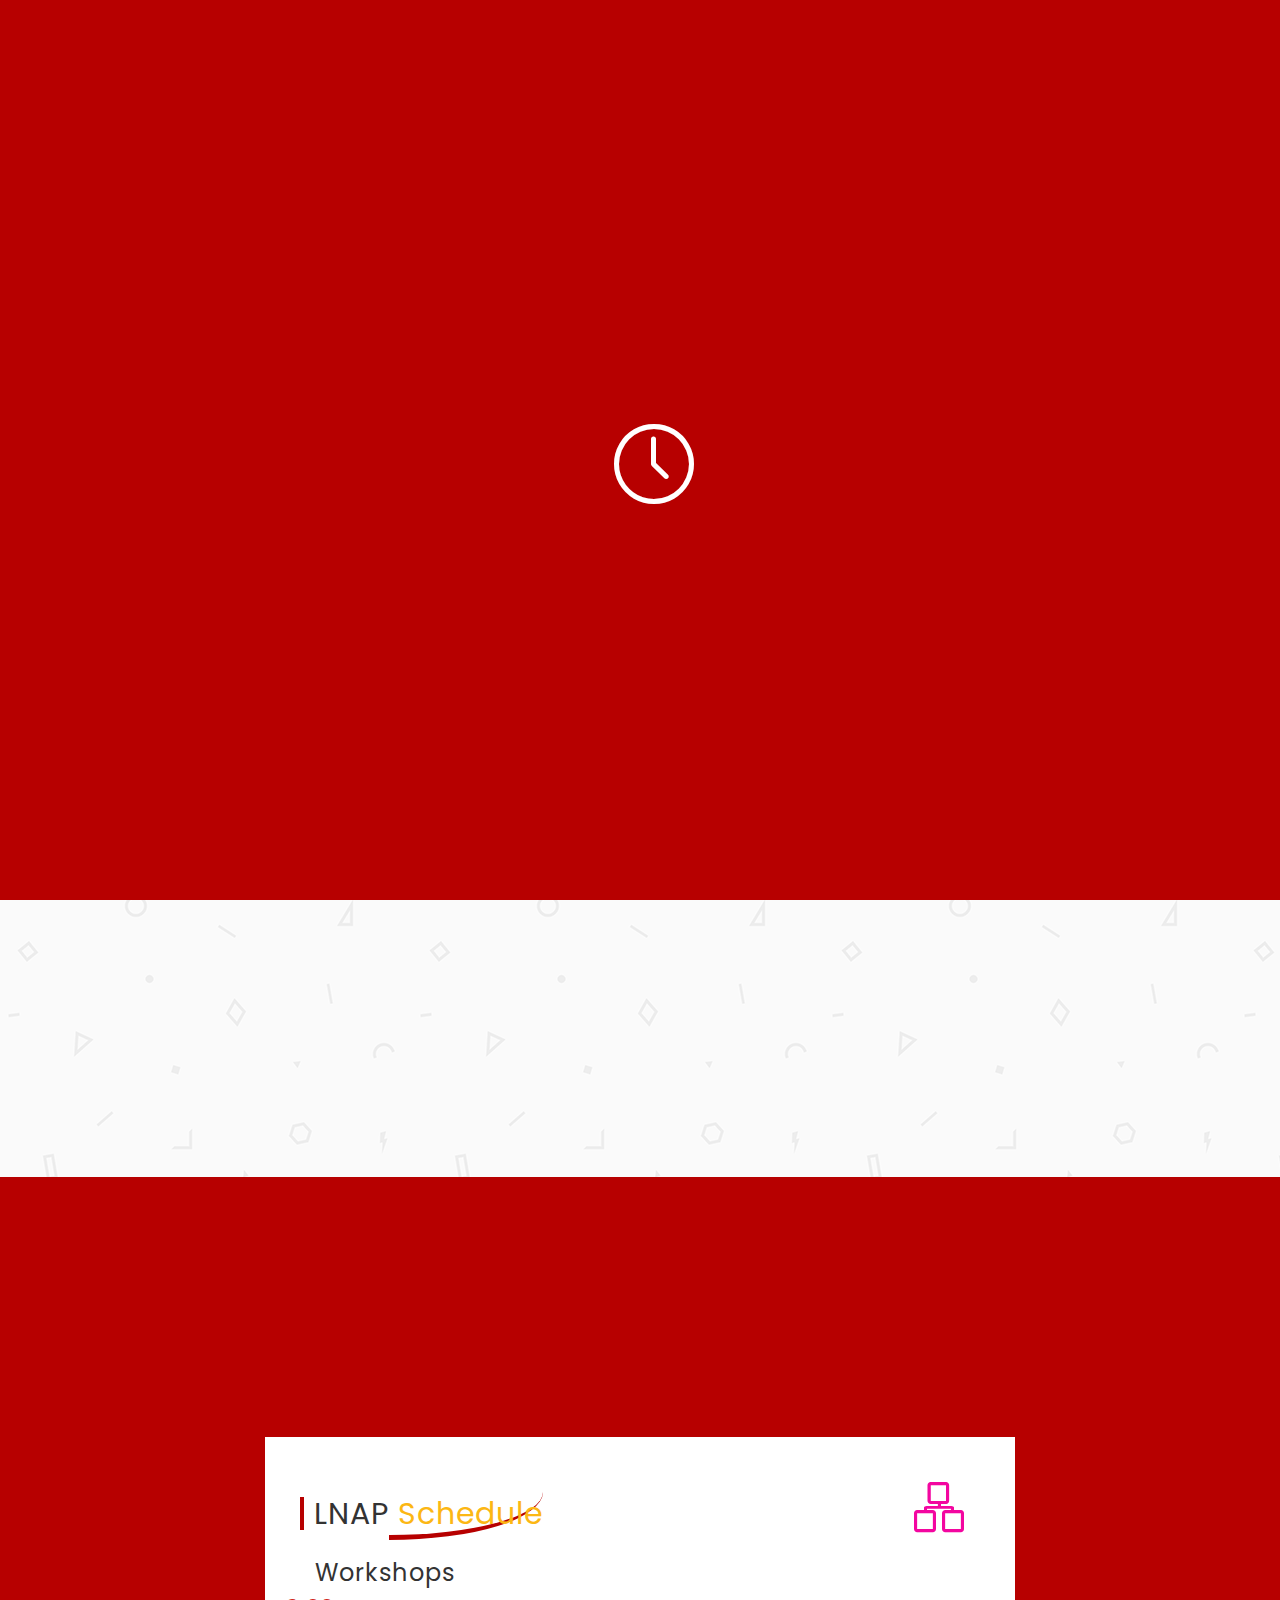
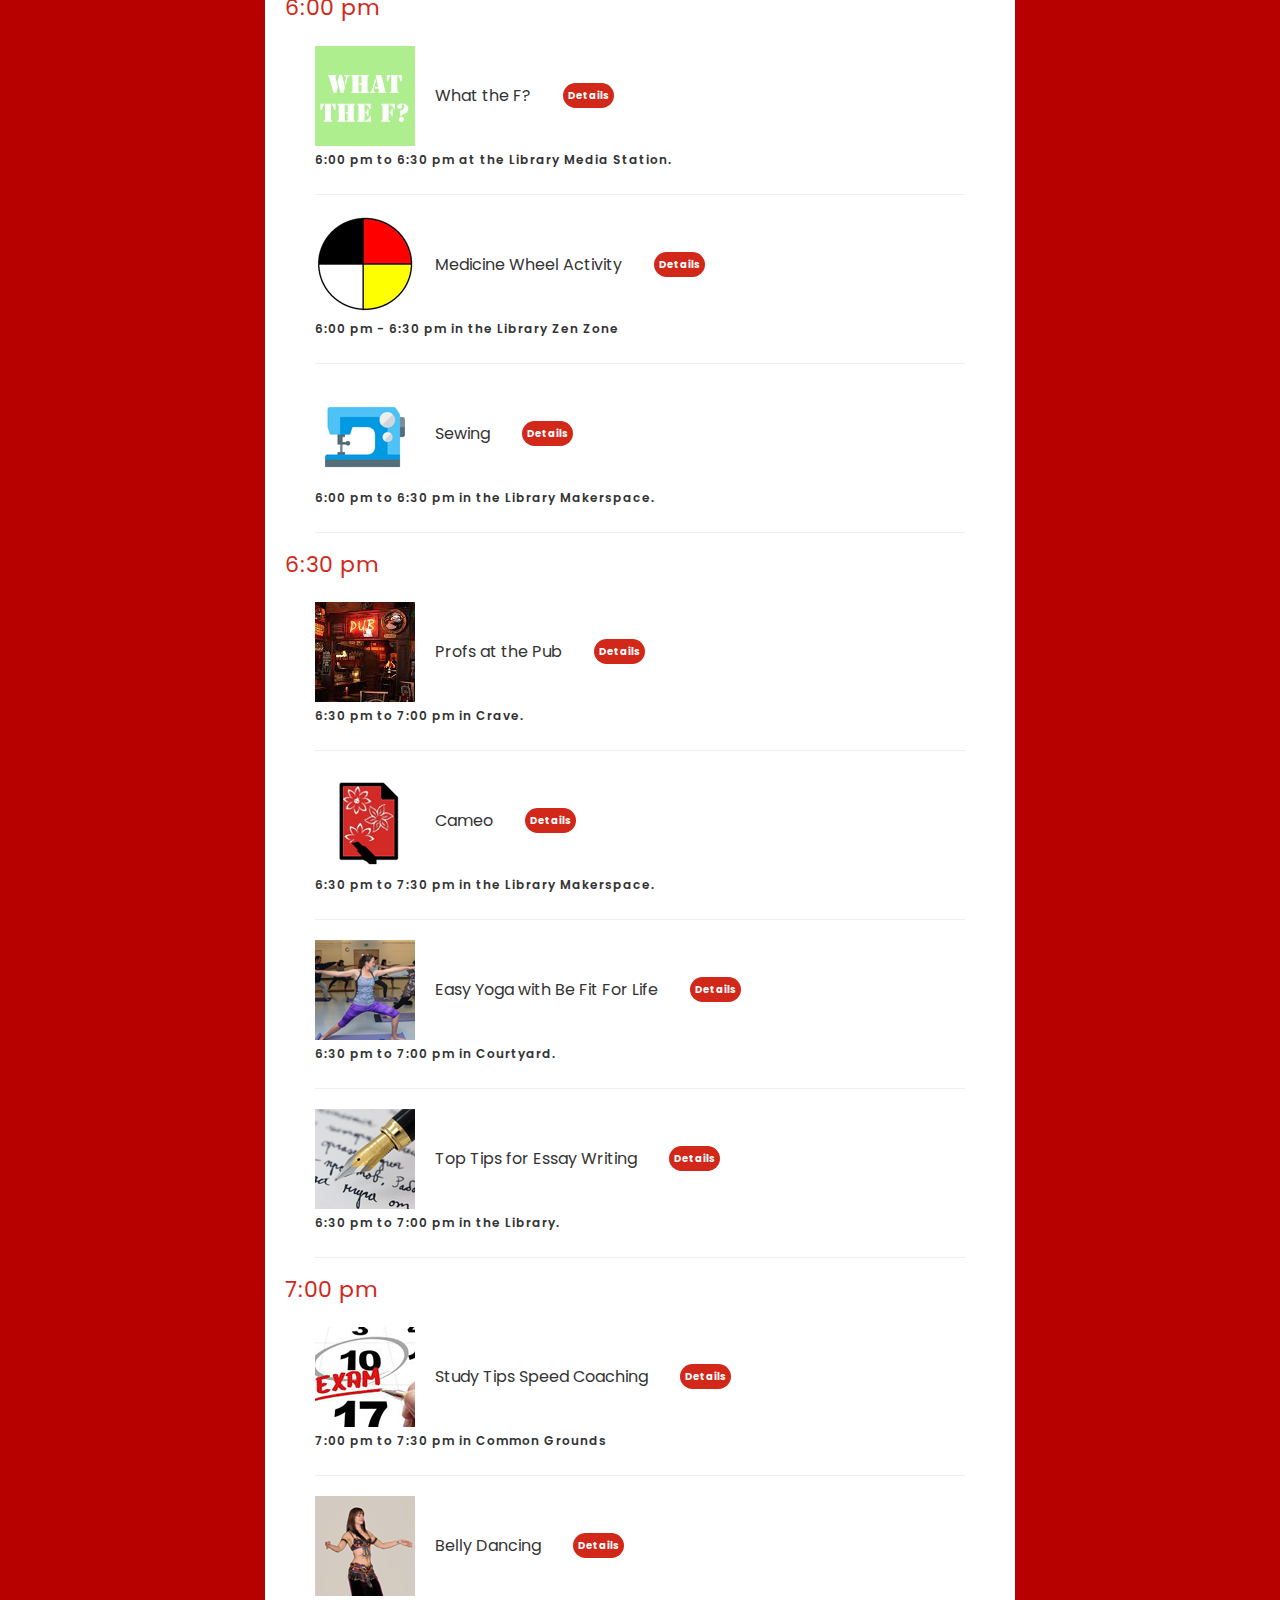
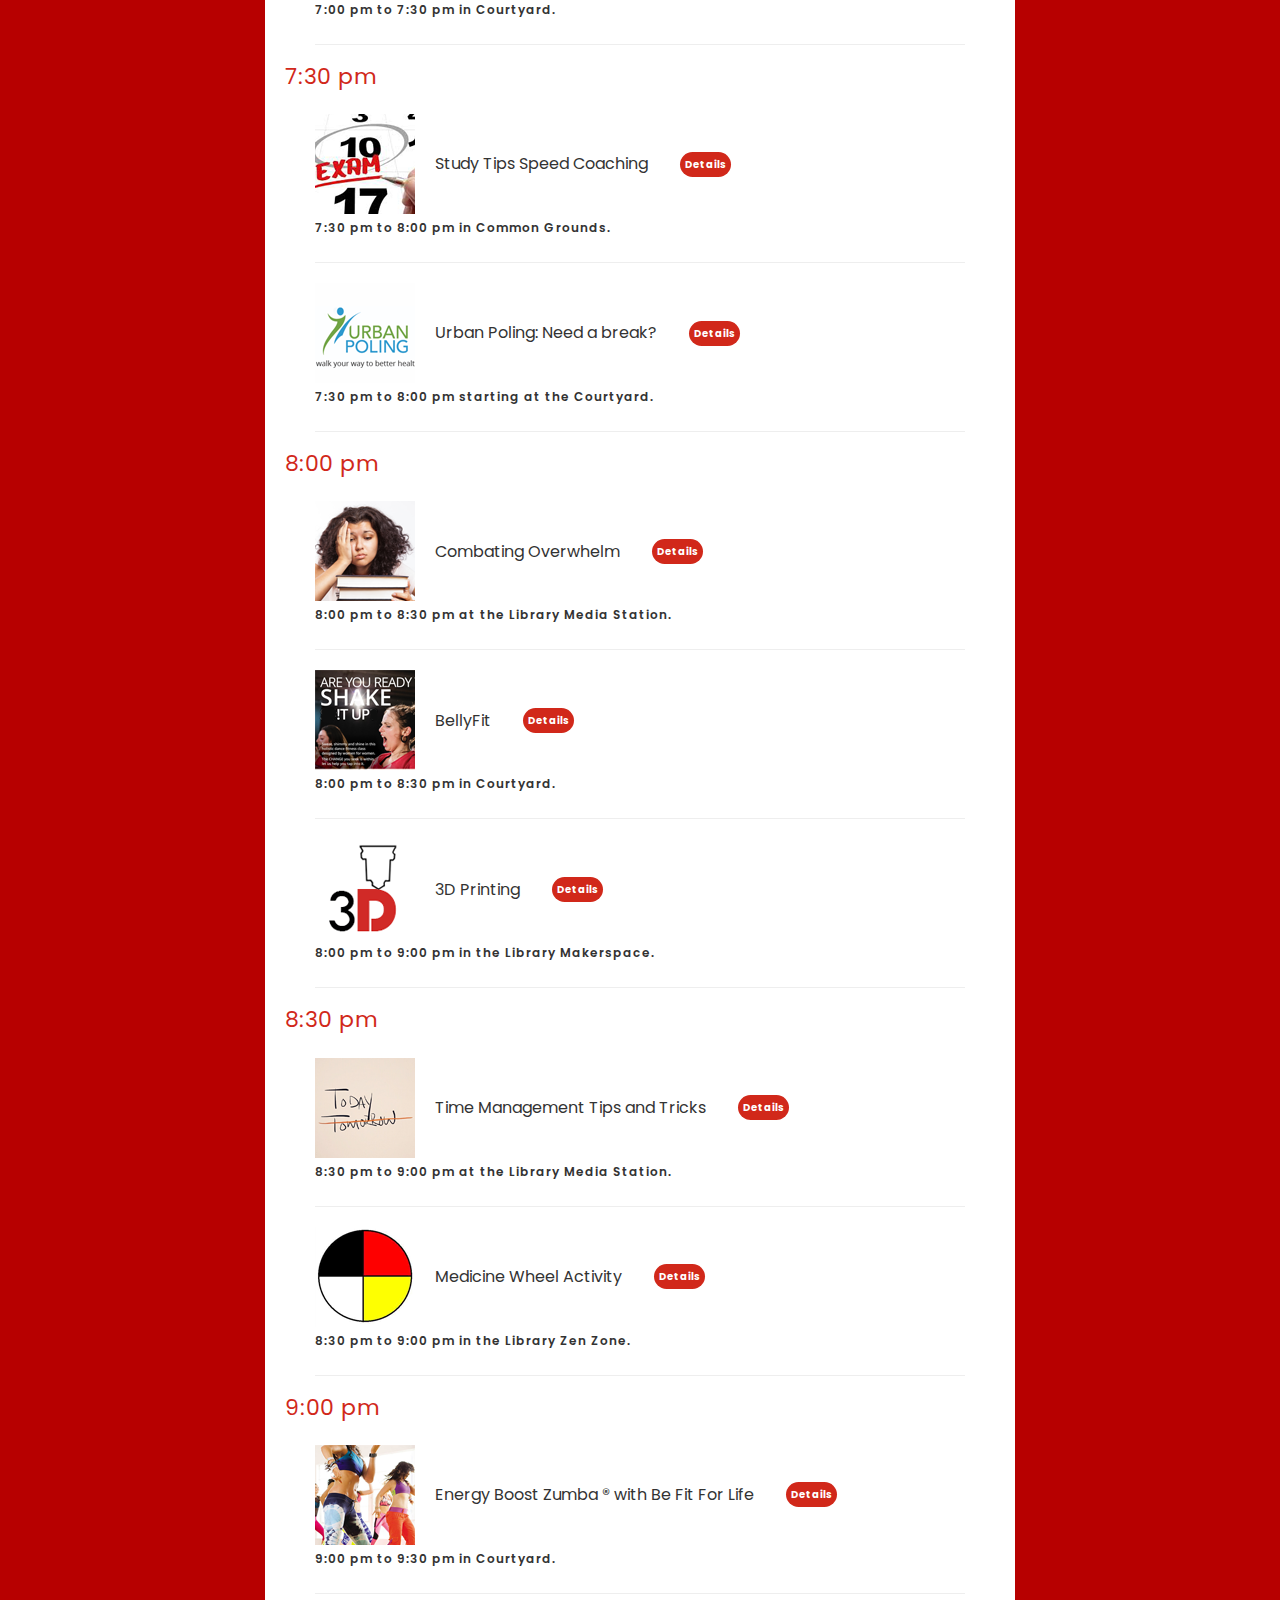
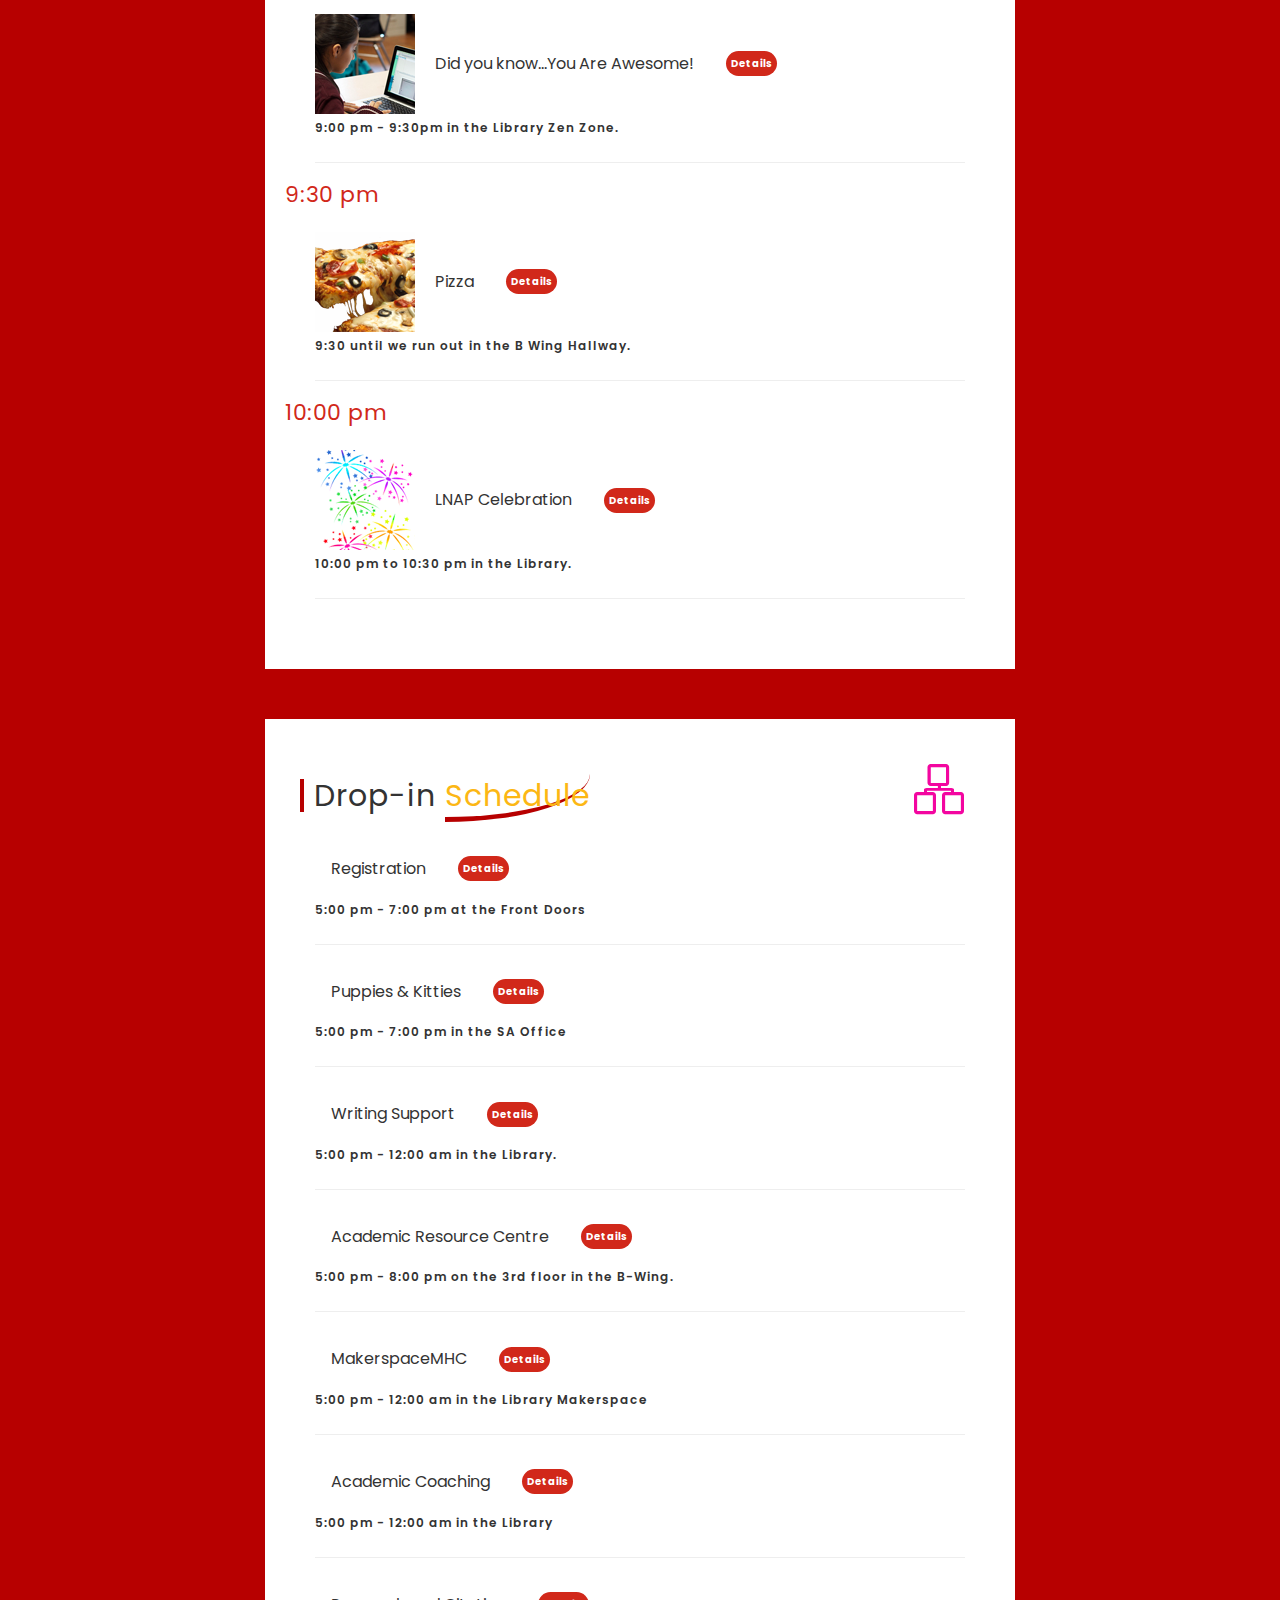
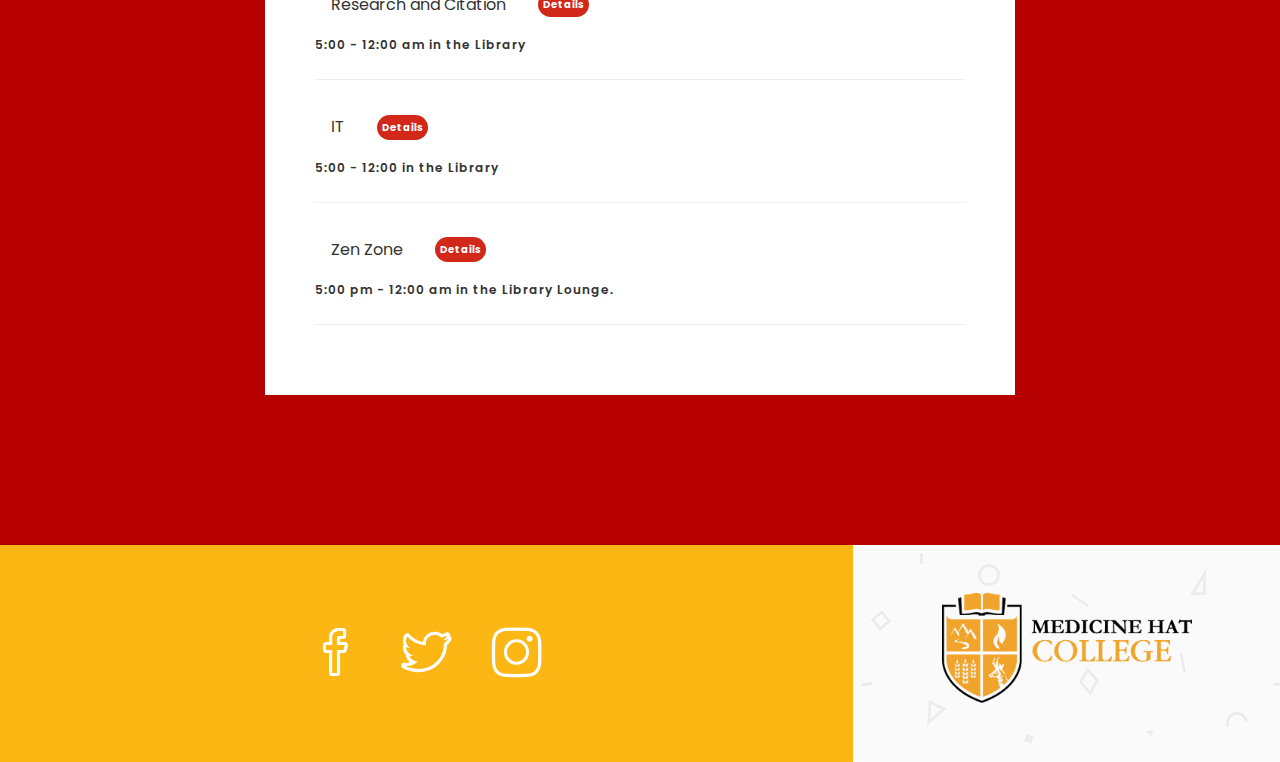
<file: lnap/schedule - Copy (2).html>
<!DOCTYPE html>
<html lang="en">

  <head>
    
    <!-- Meta Tag -->
    <meta charset="UTF-8">
    <meta name="viewport" content="width=device-width, initial-scale=1.0">
    <meta http-equiv="X-UA-Compatible" content="IE=edge">
    
    <!-- SEO -->
    <meta name="description" content="150 words">
    <meta name="author" content="Medicine Hat College">
    <meta name="url" content="https://www.mhc.ab.ca">
    <meta name="copyright" content="Medicine Hat College">
    <meta name="robots" content="index,follow">
    
    
    <title>LNAP - Medicine Hat College</title>
    
    <!-- Favicon -->
    <link rel="shortcut icon" href="images/favicon/favicon.ico">
    <link rel="apple-touch-icon" sizes="144x144" type="image/x-icon" href="images/favicon/favicon.ico">
    
    <!-- All CSS Plugins -->
    <link rel="stylesheet" type="text/css" href="css/plugin.css">
	<link rel="stylesheet" href="css/w3.css">
    
    <!-- Main CSS Stylesheet -->
    <link rel="stylesheet" type="text/css" href="css/style.css">
    
    <!-- Google Web Fonts  -->
    <link rel="stylesheet" href="https://fonts.googleapis.com/css?family=Poppins:400,300,500,600,700">
    
    
    <!-- HTML5 shiv and Respond.js support IE8 or Older for HTML5 elements and media queries -->
    <!--[if lt IE 9]>
	   <script src="https://oss.maxcdn.com/html5shiv/3.7.3/html5shiv.min.js"></script>
	   <script src="https://oss.maxcdn.com/respond/1.4.2/respond.min.js"></script>
    <![endif]-->
    

 </head>

  <body>
    
    
	
	<!-- Preloader Start -->
    <div class="preloader">
      <i class="icon-clock fa-spin"></i>
    </div>
    <!-- Preloader End -->

    
    
    <!-- Home Section Start -->
    <section class="home-section-background padding-bottom-0">
         <div class="container">
        <a href="https://www.mhc.ab.ca">
                    <img class="blogo" src="images/logo/MHClogob.png" alt="Medicine Hat College"></a>
        
            <!-- Logo Start -->
            <div class="text-center">
			<a href="https://www.mhc.ab.ca/library/lnap">
                    <img class="main" src="images/logo/logo.png" alt="LNAP"></a>
                </div>
                <!-- Logo End -->
            
            
            <div class="row">
                
                 <div class="col-md-12">
                     
                      
                      <!-- Home Section Heading Start -->
                      <div class="header-section margin-top-40 margin-bottom-40">
                          <h2>Long Night Against Procrastination</h2>
                            <p>Medicine Hat College resources stay open late for you.</p>
                             <div class="text-center">
                           <!--    <a class="button button-style" data-toggle="modal" href="https://www.mhc.ab.ca/Services/AcademicSupport/LNAP">Register</a> -->
                           </div>
                        </div>
                        <!-- Home Section Heading End -->
                       
                           
                           
                           <!-- CountDown Timer Start -->
                           <div class="row">
                                <div class="countdown">
                                    
                                    <div class="col-md-3 col-sm-6 col-xs-8 col-xs-offset-2 col-sm-offset-0">
                                       <div class=" bg-color-1">
									   <a href="#schedule">
                                        <span class=""></span></a>
                                        <p class=""></p>
                                       </div>
                                    </div>
                                    
                                    <div class="col-md-3 col-sm-6 col-xs-8 col-xs-offset-2 col-sm-offset-0">
                                      <div class="countdown-timer bg-color-4">
									  <a href="schedule.html#schedule">
                                        <span class="">Schedule</span></a>
                                        <p class=""></p>
                                       </div>
                                    </div>
                                    
                                    <div class="col-md-3 col-sm-6 col-xs-8 col-xs-offset-2 col-sm-offset-0">
                                      <div class="countdown-timer bg-color-6">
									  <a href="schedule.html#dropin">
                                        <span class="">Drop-In</span></a>
                                        <p class=""></p>
                                       </div>
                                    </div>
                                    
                                    <div class="col-md-3 col-sm-6 col-xs-8 col-xs-offset-2 col-sm-offset-0">
                                       <div class=" bg-color-2">
									   <a href="lnap.html#details">
                                        <span class=""></span></a>
                                        <p class=""></p>
                                       </div>
                                    </div>
                                </div>
                            </div>
                            <!-- CountDown Timer End -->   
                     
                   </div>
              </div>
            </div>
        </section>
        <!-- Home Section End -->
        
        
     
     
     <!-- Subscribe Modal Start -->
      <div class="modal fade subscribe padding-top-120" id="subscribemodal" role="dialog">
        <div class="modal-dialog">
    
      
      <div class="modal-content pattern-bg">
        <div class="modal-body">
           <div class="row">
                <div class="col-sm-12">
                   <div class="section-title">
                     <button type="button" class="btn pull-right" data-dismiss="modal"><i class="fa fa-close"></i></button>
                      <h2>Get <span class="section-title-style">Notify</span></h2>
                      <i class="icon-paper-plane icon-style color-6"></i>
                       
                       <div class="margin-top-80">
                    <form id="mc-form" method="post" action="http://uipasta.us14.list-manage.com/subscribe/post?u=854825d502cdc101233c08a21&amp;id=86e84d44b7">
								
						  <div class="subscribe-form">
							 <input id="mc-email" type="email" placeholder="Email Address" class="text-input">
							  <button class="submit-btn" type="submit">Submit</button>
								</div>
								<label for="mc-email" class="mc-label"></label>
							  </form>
                           </div>
            
                         </div>

                      
                     </div>
                    </div>
                 </div>
             </div>
          </div>
       </div>
       <!-- Subscribe Modal End -->
    
    
    
    
    <!-- Our Story Video Start -->
   
	<section class="our-story section-space-padding pattern-bg">
       <div class="container">
           <div class="row">
               
             <div class="col-md-12">
                  <div class="text-center">
                <!--  <a class="video-popup" href="https://www.youtube.com/watch?v=O2Bsw3lrhvs" title="LNAP"><i class="icon-control-play"></i></a> -->
                  </div>
              </div>
              
            </div>
          </div>
       </section>
	  
       <!-- Our Story Video End -->
      
      
    
    
     
     <!-- Detail Box Start -->
     <section class="detail-section section-space-padding">
        <div class="container">
            
            
            <div class="row">
               <!-- Owl Carousel Navigation Start
               <div class="owl-navigation">
                 <a class="btn prev"><i class="fa fa-long-arrow-left"></i></a>
                 <a class="btn next"><i class="fa fa-long-arrow-right"></i></a>
                </div>
                Owl Carousel Navigation End -->
               </div>
            
       
       
       
       <div class="row">
         <div class="col-md-12">
           
           <!-- Detail Box Slider Start -->
           <div id="detail-box-carousel">
		   </div>
		   <div class="detail-box pattern-bg">
               </div>
              
              <!-- Carousel One (About Us and Statistics) Start -->
              <div class="row">
              
                 <!-- About Us Start -->
                 <div class="col-md-8 col-sm-8 col-xs-12 col-sm-offset-2">
                    
                    <div class="section-title margin-top-50">
                      <h2>LNAP<span class="section-title-style"> Schedule</span></h2>
                      <i class="icon-organization icon-style color-1"></i>
                       <p></p>
	


 <a name="schedule"></a>
  <h3>Workshops</h3>
  <h4 class="sch">6:00 pm</h4>
  
   <img class ="icon" src="images/icon/ficon.png" alt="WhatheF">
 <button onclick="myFunction('What')" class="w3-btn w3-left-align" id="nohover"><h6>What the F?</h6></button><button onclick="myFunction('What')" class="w3-btn w3-right-align"><strong class="details">Details</strong></button><p><b>6:00 pm to 6:30 pm at the Library Media Station.</p></b>
 <div id="What" class="w3-container w3-hide"><p><hr>ABCD – WTF Join the Academic Advisors to discuss grading at MHC. Find out how to calculate your final grade and GPA before it is assigned; what to do if you aren’t doing well; and the impact different grades will have on your future. </p>
 <a href="https://www.mhc.ab.ca/Services/AcademicSupport/Advising">Learn more about Academic Advising</a>
 </div><hr>
  
  <img class ="icon" src="images/icon/medicineicon.png" alt="Medicine Wheel">
<button onclick="myFunction('Medicine')" class="w3-btn w3-left-align" id="nohover"><h6>Medicine Wheel Activity</h6></button><button onclick="myFunction('Medicine')" class="w3-btn w3-right-align"><strong class="details">Details</strong></button><p><b>6:00 pm - 6:30 pm in the Library Zen Zone</p></b>
  <div id="Medicine" class="w3-container w3-hide"><p><hr>Join Whitney Ogle, from the Indigenous Student Support Office, for a healing activity.</p>
  <a href="https://www.mhc.ab.ca/Services/IndigenousSupport">Learn more about the Indigenous Student Support Office</a>
  </div><hr>
  
  <img class ="icon" src="images/icon/sewingicon.png" alt="Music">
 <button onclick="myFunction('Music')" class="w3-btn w3-left-align" id="nohover"><h6>Sewing</h6></button><button onclick="myFunction('Music')" class="w3-btn w3-right-align"><strong class="details">Details</strong></button><p><b>6:00 pm to 6:30 pm in the Library Makerspace.</p></b>
<div id="Music" class="w3-container w3-hide"><p><hr>This introduction to sewing gives you all the skills you need in order to feel confident on a sewing machine.</p>
<a href="https://www.mhc.ab.ca/Library/makerspaceMHC">Learn more about MakerspaceMHC</a>
</div><hr>

 <h4 class="sch">6:30 pm</h4>
 
  <img class ="icon" src="images/icon/pubicon.png" alt="Pub">
 <button onclick="myFunction('Prof')" class="w3-btn w3-left-align" id="nohover"><h6>Profs at the Pub</h6></button><button onclick="myFunction('Prof')" class="w3-btn w3-right-align"><strong class="details">Details</strong></button><p><b>6:30 pm to 7:00 pm in Crave.</p></b>
 <div id="Prof" class="w3-container w3-hide"><p><hr>Office hours just got more relaxed. 
 </br>
 Whose in attendance:
 </br>
 •	<b>Lianne Kading</b> - Power Engineering
 </br>
•	<b>Lily Ostoijic</b> - Criminal Justice & UT Sociology
</br>
•	<b>Elizabeth Pennefather-O’Brien</b> - UT Science & Health
</br>
•	<b>Juanita Whalen</b> - UT Psychology

</p></div><hr>
 
 
  <img class ="icon" src="images/icon/dieicon.png" alt="Cameo">
<button onclick="myFunction('Cameo')" class="w3-btn w3-left-align" id="nohover"><h6>Cameo</h6></button><button onclick="myFunction('Cameo')" class="w3-btn w3-right-align"><strong class="details">Details</strong></button><p><b>6:30 pm to 7:30 pm in the Library Makerspace.</p></b>
<div id="Cameo" class="w3-container w3-hide"><p><hr>Learn and create with the Silhouette Cameo electronic cutting tool. This counts as the mandatory workshop required to use the Cameo cutter.</p>
<a href="https://www.mhc.ab.ca/Library/makerspaceMHC">Learn more about MakerspaceMHC</a>
</div><hr>

 <img class ="icon" src="images/icon/yogaicon.png" alt="Yoga">
 <button onclick="myFunction('Yoga')" class="w3-btn w3-left-align" id="nohover"><h6> Easy Yoga with Be Fit For Life</h6></button><button onclick="myFunction('Yoga')" class="w3-btn w3-right-align"><strong class="details">Details</strong></button><p><b>6:30 pm to 7:00 pm in Courtyard.</p></b>
 <div id="Yoga" class="w3-container w3-hide"><p><hr>Break up the studying blues with a yoga boost! Experience a simple flow sequence to reduce stress and regain your focus.</p>
 <a href="www.mhc.ab.ca/BFFL">Learn more about Be Fit for Life</a>
 </div><hr>
 
   <img class ="icon" src="images/icon/writingicon.png" alt="Writing">
 <button onclick="myFunction('Writing')" class="w3-btn w3-left-align" id="nohover"><h6>Top Tips for Essay Writing</h6></button><button onclick="myFunction('Writing')" class="w3-btn w3-right-align"><strong class="details">Details</strong></button><p><b>6:30 pm to 7:00 pm in the Library.</p></b>
 <div id="Writing" class="w3-container w3-hide"><p><hr>Don’t let college writing assignments turn you into a nervous wreck. With these top tips from the college writing specialist, any assignment can become manageable. From timelines and organization to essay structure and editing, the tips in this session will set you on the path to successful essay writing.</p>
 <a href="https://www.mhc.ab.ca/services/academicsupport/writingsupport">Learn more about Writing Support</a>
 </div><hr>

   <h4 class="sch">7:00 pm</h4>
   
  <img class ="icon" src="images/icon/studyicon.png" alt="Study Tips">
 <button onclick="myFunction('Study')" class="w3-btn w3-left-align" id="nohover"><h6>Study Tips Speed Coaching</h6></button><button onclick="myFunction('Study')" class="w3-btn w3-right-align"><strong class="details">Details</strong></button><p><b>7:00 pm to 7:30 pm in Common Grounds</p></b>
  <div id="Study" class="w3-container w3-hide"><p><hr>7 study tips in 15 min. Learn several effective study strategies quickly and easily.</p></div><hr>
  
   <img class ="icon" src="images/icon/bellyicon.png" alt="Belly Dance">
 <button onclick="myFunction('Belly')" class="w3-btn w3-left-align" id="nohover"><h6>Belly Dancing</h6></button><button onclick="myFunction('Belly')" class="w3-btn w3-right-align"><strong class="details">Details</strong></button><p><b>7:00 pm to 7:30 pm in Courtyard.</p></b>
<div id="Belly" class="w3-container w3-hide"><p><hr>Join us and learn how to belly dance. This little intro will cover some belly dancing basics and is sure to be a blast!</p>
<a href="http://toneit.ca/">Want to take another belly dance class? Learn more here.</a>
</div><hr>

 
 <h4 class="sch">7:30 pm</h4>
 
 <img class ="icon" src="images/icon/studyicon.png" alt="Study Tips">
 <button onclick="myFunction('Study2')" class="w3-btn w3-left-align" id="nohover"><h6>Study Tips Speed Coaching</h6></button><button onclick="myFunction('Study2')" class="w3-btn w3-right-align"><strong class="details">Details</strong></button><p><b>7:30 pm to 8:00 pm in Common Grounds.</p></b>
 <div id="Study2" class="w3-container w3-hide"><p><hr>7 study tips in 15 min. Learn several effective study strategies quickly and easily.</p></div><hr>
 
   <img class ="icon" src="images/icon/urbanicon.png" alt="Urban Poling">
  <button onclick="myFunction('Urban')" class="w3-btn w3-left-align" id="nohover"><h6>Urban Poling: Need a break?</h6></button><button onclick="myFunction('Urban')" class="w3-btn w3-right-align"><strong class="details">Details</strong></button><p><b>7:30 pm to 8:00 pm starting at the Courtyard.</p></b> 
<div id="Urban" class="w3-container w3-hide"><p><hr>Let’s go for a short, indoor walk around campus! Poles are optional, but using them will help your brain produce more mood boosting endorphins, and that’s always a good thing!</p>
<a href="https://www.mhc.ab.ca/Services/HealthandWellness">Learn more about Health & Wellness on campus</a>
</div><hr>
 
 
 <h4 class="sch">8:00 pm</h4>
 
  <img class ="icon" src="images/icon/overicon.png" alt="Overwhelm">
 <button onclick="myFunction('Combat')" class="w3-btn w3-left-align" id="nohover"><h6>Combating Overwhelm</h6></button><button onclick="myFunction('Combat')" class="w3-btn w3-right-align"><strong class="details">Details</strong></button><p><b>8:00 pm to 8:30 pm at the Library Media Station.</p></b>
 <div id="Combat" class="w3-container w3-hide"><p><hr>Feeling overwhelmed? The academic strategist can help! Join this session to learn the 5 D strategy to managing that sense of overwhelm.</p>
 <a href="https://www.mhc.ab.ca/services/academicsupport/academiccoaching">Learn more about Academic Coaching</a>
 </div><hr>
 
    <img class ="icon" src="images/icon/bellyfiticon.png" alt="BellyFit">
 <button onclick="myFunction('BellyFit')" class="w3-btn w3-left-align" id="nohover"><h6>BellyFit</h6></button><button onclick="myFunction('BellyFit')" class="w3-btn w3-right-align"><strong class="details">Details</strong></button><p><b>8:00 pm to 8:30 pm in Courtyard.</p></b>
<div id="BellyFit" class="w3-container w3-hide"><p><hr>Bellyfit® is the world's leading Holistic Fitness System for women. We are dedicated to serving the needs of women in body, mind and spirit. With hundreds of instructors currently certified to teach Bellyfit® in cities and towns across Canada & the United States, Bellyfit is now moving thousands of women every day toward a more balanced, joyful and inspired life. By blending the power and wisdom of ancient practices, with the research, technology and trends of the modern world, Bellyfit classes offer much more than just 'a workout'. </p>
<a href="https://www.facebook.com/wellness12solutions/">Want to take another Bellyfit class? Learn more here.</a>
</div><hr>
  
 
 <img class ="icon" src="images/icon/3dicon.png" alt="3D printing">
  <button onclick="myFunction('3D')" class="w3-btn w3-left-align" id="nohover"><h6>3D Printing</h6></button><button onclick="myFunction('3D')" class="w3-btn w3-right-align"><strong class="details">Details</strong></button><p><b>8:00 pm to 9:00 pm in the Library Makerspace.</p></b>  
<div id="3D" class="w3-container w3-hide"><p><hr>Explore, learn and create with the 3D printer. This counts as the mandatory workshop required to use the 3D printer.</p>
<a href="https://www.mhc.ab.ca/Library/makerspaceMHC">Learn more about MakerspaceMHC</a>
</div><hr>

 <h4 class="sch">8:30 pm</h4>
 
 <img class ="icon" src="images/icon/timeicon.png" alt="Time Management">
  <button onclick="myFunction('Time')" class="w3-btn w3-left-align" id="nohover"><h6>Time Management Tips and Tricks</h6></button><button onclick="myFunction('Time')" class="w3-btn w3-right-align"><strong class="details">Details</strong></button><p><b>8:30 pm to 9:00 pm at the Library Media Station.</p></b>
<div id="Time" class="w3-container w3-hide"><p><hr>Struggling with time management? The academic strategist can help! Join this session to learn how to get the most out of your days with some effective time management tools.</p>
<a href="https://www.mhc.ab.ca/services/academicsupport/academiccoaching">Learn more about Academic Coaching</a>
</div><hr>

 <img class ="icon" src="images/icon/medicineicon.png" alt="Medicine Wheel">
  <button onclick="myFunction('Medicine2')" class="w3-btn w3-left-align" id="nohover"><h6>Medicine Wheel Activity</h6></button><button onclick="myFunction('Medicine2')" class="w3-btn w3-right-align"><strong class="details">Details</strong></button><p><b>8:30 pm to 9:00 pm in the Library Zen Zone.</p></b>
<div id="Medicine2" class="w3-container w3-hide"><p><hr>Join Whitney Ogle, from the Indigenous Student Support Office, for a healing activity.</p>
<a href="https://www.mhc.ab.ca/Services/IndigenousSupport">Learn more about the Indigenous Student Support Office</a>
</div><hr>

 <h4 class="sch">9:00 pm</h4>
 
 <img class ="icon" src="images/icon/zumbaicon.png" alt="Zumba">
  <button onclick="myFunction('Zumba')" class="w3-btn w3-left-align" id="nohover"><h6>Energy Boost Zumba ® with Be Fit For Life</h6></button><button onclick="myFunction('Zumba')" class="w3-btn w3-right-align"><strong class="details">Details</strong></button><p><b>9:00 pm to 9:30 pm in Courtyard.</p></b>
<div id="Zumba" class="w3-container w3-hide"><p><hr>Take a study break and join us for an easy to follow, Latin-inspired, calorie-burning dance fitness-party™</p>
<a href="www.mhc.ab.ca/BFFL">Learn more about Be Fit for Life</a>
</div><hr>

 <img class ="icon" src="images/icon/skillsicon.png" alt="Transferable Skills">
 <button onclick="myFunction('Skills')" class="w3-btn w3-left-align" id="nohover"><h6>Did you know…You Are Awesome!</h6></button><button onclick="myFunction('Skills')" class="w3-btn w3-right-align"><strong class="details">Details</strong></button><p><b>9:00 pm - 9:30pm in the Library Zen Zone.</p></b> 
 <div id="Skills" class="w3-container w3-hide"><p><hr>Are you at a loss of how to identify your relevant skills to land that summer employment opportunity related to your program? Attend the Did you know…You Are Awesome! Workshop and engage in an interactive session on how to identify and develop strong and effective statements to effectively market yourself and put yourself at an advantage!</p><iframe width="560" height="315" src="https://www.youtube.com/embed/XsiiIa6bs9I?rel=0" frameborder="0" allow="autoplay; encrypted-media" allowfullscreen></iframe></div><hr>
 
 
 
 <h4 class="sch">9:30 pm</h4>
 
 <img class ="icon" src="images/icon/pizzaicon.png" alt="Pizza">
  <button onclick="myFunction('Pizza')" class="w3-btn w3-left-align" id="nohover"><h6>Pizza</h6></button><button onclick="myFunction('Pizza')" class="w3-btn w3-right-align"><strong class="details">Details</strong></button><p><b>9:30 until we run out in the B Wing Hallway.</p></b>
<div id="Pizza" class="w3-container w3-hide"><p><hr>Come and enjoy a free slice of pizza! IMPORTANT: You must have atleast 1 workshop stamp on your passport.</p></div><hr>


 <h4 class="sch">10:00 pm</h4>
 
 <img class ="icon" src="images/icon/celicon.png" alt="Celebration">
<button onclick="myFunction('Survive')" class="w3-btn w3-right-align" id="nohover"><h6>LNAP Celebration</h6></button><button onclick="myFunction('Survive')" class="w3-btn w3-right-align"><strong class="details">Details</strong></button><p><b>10:00 pm to 10:30 pm in the Library.</p></b>
 <div id="Survive" class="w3-container w3-hide"><p><hr>Join staff and fellow students for a wrap-up celebration of the event! Prizes will be drawn during this time. 1 stamp will get you pizza, 3 stamps will get you entered into the draw for prizes, 5 stamps will get you entered into the grand prize!</p></div><hr>
 
 </div>
 </div>
 <div class="col-md-8 col-sm-8 col-xs-12 col-sm-offset-2">
                    
                    <div class="section-title margin-top-50">
					 <a name="dropin"></a>
                      <h2>Drop-in <span class="section-title-style">Schedule</span> </h2>
                      <i class="icon-organization icon-style color-1"></i>
                       <p></p>
 
 				
		
   <button onclick="myFunction('Reg')" class="w3-btn w3-left-align" id="nohover"><h6>Registration<h6></button><button onclick="myFunction('Reg')" class="w3-btn w3-right-align"><strong class="details">Details</strong></button><p><b>5:00 pm - 7:00 pm at the Front Doors</p></b>
	<div id="Reg" class="w3-container w3-hide"><p><hr>Get a passport and fill it out to get pizza</p></div><hr>
   
    <button onclick="myFunction('Puppies')" class="w3-btn w3-left-align" id="nohover"><h6>Puppies & Kitties</h6></button><button onclick="myFunction('Puppies')" class="w3-btn w3-right-align"><strong class="details">Details</strong></button><p><b>5:00 pm - 7:00 pm in the SA Office<p></b>
    <div id="Puppies" class="w3-container w3-hide"><p><hr>Stop by for some puppy and kitten therapy!</p></div><hr>
 
  <button onclick="myFunction('WritingDrop')" class="w3-btn w3-left-align" id="nohover"><h6>Writing Support</h6></button><button onclick="myFunction('WritingDrop')" class="w3-btn w3-right-align"><strong class="details">Details</strong></button><p><b>5:00 pm - 12:00 am in the Library.</p></b>
 <div id="WritingDrop" class="w3-container w3-hide"><p><hr>Meet with writing specialist Natalie Hamilton for writing tips.</p></div><hr>
 
 <button onclick="myFunction('Academic')" class="w3-btn w3-left-align" id="nohover"><h6>Academic Resource Centre</h6></button><button onclick="myFunction('Academic')" class="w3-btn w3-right-align"><strong class="details">Details</strong></button><p><b>5:00 pm - 8:00 pm on the 3rd floor in the B-Wing.</p></b>
<div id="Academic" class="w3-container w3-hide"><p><hr>Stop in for tutoring in math, science, English, and social studies. Make sure to check out the space in order to be entered into a prize draw.</p></div><hr>
 
   <button onclick="myFunction('Makerspace')" class="w3-btn w3-left-align" id="nohover"><h6>MakerspaceMHC</h6></button><button onclick="myFunction('Makerspace')" class="w3-btn w3-right-align"><strong class="details">Details</strong></button><p><b>5:00 pm - 12:00 am in the Library Makerspace</p></b>
   <div id="Makerspace" class="w3-container w3-hide"><p><hr>Explore a variety of tools, technology and software you can use to make, hack and create.</p></div><hr>
    


 

 
<button onclick="myFunction('Coaching')" class="w3-btn w3-left-align" id="nohover"><h6>Academic Coaching</h6></button><button onclick="myFunction('Coaching')" class="w3-btn w3-right-align"><strong class="details">Details</strong></button><p><b>5:00 pm - 12:00 am in the Library</p></b>
<div id="Coaching" class="w3-container w3-hide"><p><hr>Meet with the academic strategist, Justine McKennie, for student success strategies such as time management, test-taking, study skills, goal setting, managing procrastination and more.</p></div><hr>

<button onclick="myFunction('Research')" class="w3-btn w3-left-align" id="nohover"><h6>Research and Citation</h6></button><button onclick="myFunction('Research')" class="w3-btn w3-right-align"><strong class="details">Details</strong></button><p><b>5:00 - 12:00 am in the Library</p></b>
<div id="Research" class="w3-container w3-hide"><p><hr>Meet with library staff for tips on research and citation.</p></div><hr>

<button onclick="myFunction('IT')" class="w3-btn w3-left-align" id="nohover"><h6>IT</h6></button><button onclick="myFunction('IT')" class="w3-btn w3-right-align"><strong class="details">Details</strong></button><p><b>5:00 - 12:00 in the Library</p></b>
<div id="IT" class="w3-container w3-hide"><p><hr>Stop and chat with IT support with your techie questions.</p></div><hr>

<button onclick="myFunction('Zen')" class="w3-btn w3-left-align" id="nohover"><h6>Zen Zone</h6></button><button onclick="myFunction('Zen')" class="w3-btn w3-right-align"><strong class="details">Details</strong></button><p><b>5:00 pm - 12:00 am in the Library Lounge.</p></b>
<div id="Zen" class="w3-container w3-hide"><p><hr>visit the Zen Zone to rejuvenate.</p></div><hr>
 
                         </div>
                    </div>
                    <!-- About Us End -->
                    
             
         
          
        
         <!-- Carousel One (About Us and Statistics) End -->
                    
              
            
            
            <!-- Carousel Two (Services) Start 
            <div class="row">
               <div class="col-md-8 col-sm-8 col-xs-12 col-sm-offset-2">
                    
                    <div class="section-title margin-top-50 margin-bottom-50">
					<a name="services"></a>
                      <h2>Our <span class="section-title-style">Services</span></h2>
                      <i class="icon-energy icon-style color-5"></i>
                        <div class="row">
                          <div class="col-sm-6">
                        <div class="our-services">
                            <i class="icon-screen-smartphone color-1"></i>
                            <h3>Academic Advising</h3>
                            <p>Talk to our academic advisors about your classes.</p>
                        </div>
                    </div>
                    <div class="col-sm-6">
                        <div class="our-services">
                            <i class="icon-screen-tablet color-2"></i>
                            <h3>Writing Support</h3>
                            <p>Get help with writing support including citations, grammer and writing styles</p>
                        </div>
                    </div>
                    <div class="col-sm-6">
                        <div class="our-services">
                            <i class="fa fa-code color-3"></i>
                            <h3>Academic Coaching</h3>
                            <p>Get some study tips and more.</p>
                        </div>
                    </div>
                    <div class="col-sm-6">
                        <div class="our-services">
                            <i class="icon-support color-4"></i>
                            <h3>Faculty</h3>
                            <p>Discuss with faculty about career choices.</p>
                        </div>
                    </div>
                    <div class="col-sm-6">
                        <div class="our-services">
                            <i class="fa fa-html5 color-5"></i>
                            <h3>Library Help</h3>
                            <p>Get help with research, citation help and more.</p>
                        </div>
                    </div>
                    <div class="col-sm-6">
                        <div class="our-services">
                            <i class="icon-bulb color-6"></i>
                            <h3>Student Association</h3>
                            <p>Find out all what the SA is about.</p>
                        </div>
                    </div>
                        
                         </div>
                         </div>
                    </div>
                </div>
                <!-- Carousel Two (Services) End -->
                
                
                
              
              <!-- Carousel Three (Our Team) Start     
              <div class="row">
                 <div class="col-md-8 col-sm-8 col-xs-12 col-sm-offset-2">
                    
                     <div class="section-title margin-top-50 margin-bottom-50">
                      <h2>Our <span class="section-title-style">Team</span></h2>
                      <i class="icon-people icon-style color-6"></i>
                        <div class="row">
                          <div class="col-sm-6">
                        <div class="our-team">
                            <img src="images/team/1.png" alt="" class="img-responsive">
                            <div class="our-team-box">
                            <h3>Michael Perk</h3>
                            <p>Founder/CEO</p>
                          </div>
                        </div>
                    </div>
                    <div class="col-sm-6">
                        <div class="our-team">
                            <img src="images/team/2.png" alt="" class="img-responsive">
                            <div class="our-team-box">
                            <h3>Amenda Parker</h3>
                            <p>Web Designer</p>
                          </div>
                        </div>
                    </div>
                    <div class="col-sm-6">
                        <div class="our-team">
                            <img src="images/team/3.png" alt="" class="img-responsive">
                            <div class="our-team-box">
                            <h3>Jhon Doe</h3>
                            <p>Web Designer</p>
                          </div>
                        </div>
                    </div>
                    <div class="col-sm-6">
                        <div class="our-team">
                            <img src="images/team/4.png" alt="" class="img-responsive">
                            <div class="our-team-box">
                            <h3>Louise Evan</h3>
                            <p>Web Developer</p>
                          </div>
                        </div>
                    </div>
                        
                         </div>
                         </div>
                    </div>
                </div>
                Carousel Three (Our Team) End -->
				
				<!-- Statistics Start
				<div class="row">
				<div class="col-md-8 col-sm-8 col-xs-12 col-sm-offset-2">
                    
                <div class="section-title margin-top-50 margin-bottom-50">
				<a name="facts"></a>
                   <h2>Why <span class="section-title-style"> LNAP?</span></h2>
                   <i class="icon-emotsmile icon-style color-3"></i>
                   
                   <div class="row">
                       
                  <div class="col-sm-6">
                     <div class="statistics bg-color-1">
                         <div class="statistics-icon"><i class="icon-mustache"></i>
                        </div>
                      <div class="statistics-content">
                       <h5><span class="statistics-count">Services</span></h5><span>Open late for your convience</span>
                      </div>
                   </div>
                </div>
          
                 <div class="col-sm-6">
                   <div class="statistics bg-color-6">
                       <div class="statistics-icon"><i class="icon-emotsmile"></i>
                     </div>
                    <div class="statistics-content">
                     <h5> <span class="statistics-count">Smiles</span></h5><span>Get to know staff, faculty and other students</span>
                   </div>
                </div>
             </div>
          
                <div class="col-sm-6">
                  <div class="statistics bg-color-4">
                      <div class="statistics-icon"><i class="icon-hourglass"></i>
                  </div>
                 <div class="statistics-content">
                  <h5><span class="statistics-count">Work</span></h5><span>Get assistance</span>
                 </div>
              </div>
           </div>
          
              <div class="col-sm-6">
                <div class="statistics bg-color-5">
                     <div class="statistics-icon"><i class="icon-cup"></i>
                   </div>
                <div class="statistics-content">
                  <h5><span class="statistics-count">Snacks</span></h5><span>Keep yourself fueled</span>
                    </div>
                  </div>
               </div> 
             </div>
</div>
          </div>
          </div>
                <!-- Statistics End -->    
                
                
                
                <!-- Carousel Four (Contact Us) Start
                <div class="row">
                 <div class="col-md-8 col-sm-8 col-xs-12 col-sm-offset-2">
                    
                     <div class="section-title margin-top-50 margin-bottom-50">
					 <a name="contact"></a>
                      <h2>Contact <span class="section-title-style">Information</span></h2>
                      <a class="map-popup" href="https://maps.google.com/maps?q=NewYork+USA" title="Our Direction"><i class="icon-location-pin icon-style map-icon bounce color-4"></i></a>
                        
                        
                        
                        <!-- Contact Detail Start
                        <div class="text-center margin-top-50 margin-bottom-40">
                           <div class="row">
            
                             <div class="col-md-4 col-sm-4">
                                 <div class="contact-us-detail">  
                                    <i class="icon-screen-smartphone color-6"></i>
                                      <p><a href="tel:+14035293698">(403)529-3698</a></p>
                                  </div>
                               </div>
               
                            <div class="col-md-4 col-sm-4">
                               <div class="contact-us-detail">
                                   <i class="icon-envelope-letter color-5"></i>
                                     <p><a href="mailto:circulation@mhc.ab.ca">circulation@mhc.ab.ca</a></p>
                                 </div>
                              </div>
                 
                           <div class="col-md-4 col-sm-4">
                              <div class="contact-us-detail">
                                  <i class="icon-clock color-3"></i>
                                    <p>October 10 
									05:00 – 12:00</p>
                                </div>
                             </div>
              
                          </div>
                       </div>
                       <!-- Contact Detail End -->
                       
                      
                  <!-- Contact Form Start
                  <div class="row">
                    <div class="col-md-12">
                      <form>
                    
					  <div class="col-sm-6">
						<div class="form-group">
						  <input type="text" id="name" class="form-control" placeholder="Your Name">
						 </div>
                        </div>
								
                       <div class="col-sm-6">
					    <div class="form-group">
						 <input type="email" id="email" class="form-control" placeholder="Your Email">
						 </div>
                        </div>
                        
                        <div class="col-sm-6">
						  <div class="form-group">
							<input type="text" id="website" class="form-control" placeholder="Your Website">
						   </div>
                          </div>
                          
                        <div class="col-sm-6">
						  <div class="form-group">
							<input type="text" id="address" class="form-control" placeholder="Where are You From?">
						   </div>
                          </div>
								
                         <div class="col-sm-12">
						  <select id="subject" class="form-group form-control">
							<option value="" selected disabled>Subject</option>
							<option>Website Design & Development</option>
							<option>Wordpress Development</option>
							<option>Search Engine Optimization</option>
                            <option>Mobile Website</option>
							<option>I Want to General Talk</option>
                            <option>Other</option>
						   </select>
                          </div>
								
                       <div class="col-sm-12">
					    <div class="textarea-message form-group">
					      <textarea id="message" class="textarea-message form-control" placeholder="Your Message" rows="5"></textarea>
						  </div>
                         </div>
                   
                   
                          <div class="text-center">      
		                     <button type="submit" class="button button-style">Submit</button>
	                        </div>
                       
                            </form>

                            </div>
                        
                       </div>
                       Contact Form End -->
                       
                     </div>
                   </div>
                </div>
                <!-- Carousel Four (Contact Us) End -->
               
             </div>
             <!-- Detail Box Slider End -->
             
          </div>
       </div>
      </div>
	  <script>
function myFunction(id) {
    var x = document.getElementById(id);
    if (x.className.indexOf("w3-show") == -1) {
        x.className += " w3-show";
    } else { 
        x.className = x.className.replace(" w3-show", "");
    }
}
</script>
   </section>
   <!-- Detail Box End -->
  
  
  
  
    <!-- Footer Start -->
    <footer class="footer-section">
            <div class="row margin-0">
               
            <div class="col-md-8 column-one">
              <ul class="social-icon">
                 <li><a href="https://www.facebook.com/mhclibrary/" target="_blank"><i class="icon-social-facebook"></i></a></li>
                 <li><a href="https://twitter.com/mhclibrary" target="_blank"><i class="icon-social-twitter"></i></a></li>
                 <li><a href="https://www.instagram.com/mhclibrary/" target="_blank"><i class="icon-social-instagram"></i></a></li>
               </ul>
          </div>
            
             <div class="col-md-4 second uipasta-credit pattern-bg column-two">
			 <a href="https://www.mhc.ab.ca">
			 <img src="images/logo/MHClogo.png" alt="LNAP" style="width:250px;height:auto;></a>
                <p>LNAP<a href="https://www.mhc.ab.ca" target="_blank" title="Medicine Hat College"></a></p>
                </div>
               
        </div>
    </footer>
    <!-- Footer End -->
    
    
    
    
    <!-- Back to Top Start -->
    <a href="#" class="scroll-to-top"><i class="fa fa-long-arrow-up"></i></a>
    <!-- Back to Top End -->
    
    
    
    <!-- All Javascript Plugins  -->
    <script type="text/javascript" src="js/jquery.min.js"></script>
    <script type="text/javascript" src="js/plugin.js"></script>
    
    <!-- Main Javascript File  -->
    <script type="text/javascript" src="js/scripts.js"></script>
  
  
  </body>
 </html>
</file>
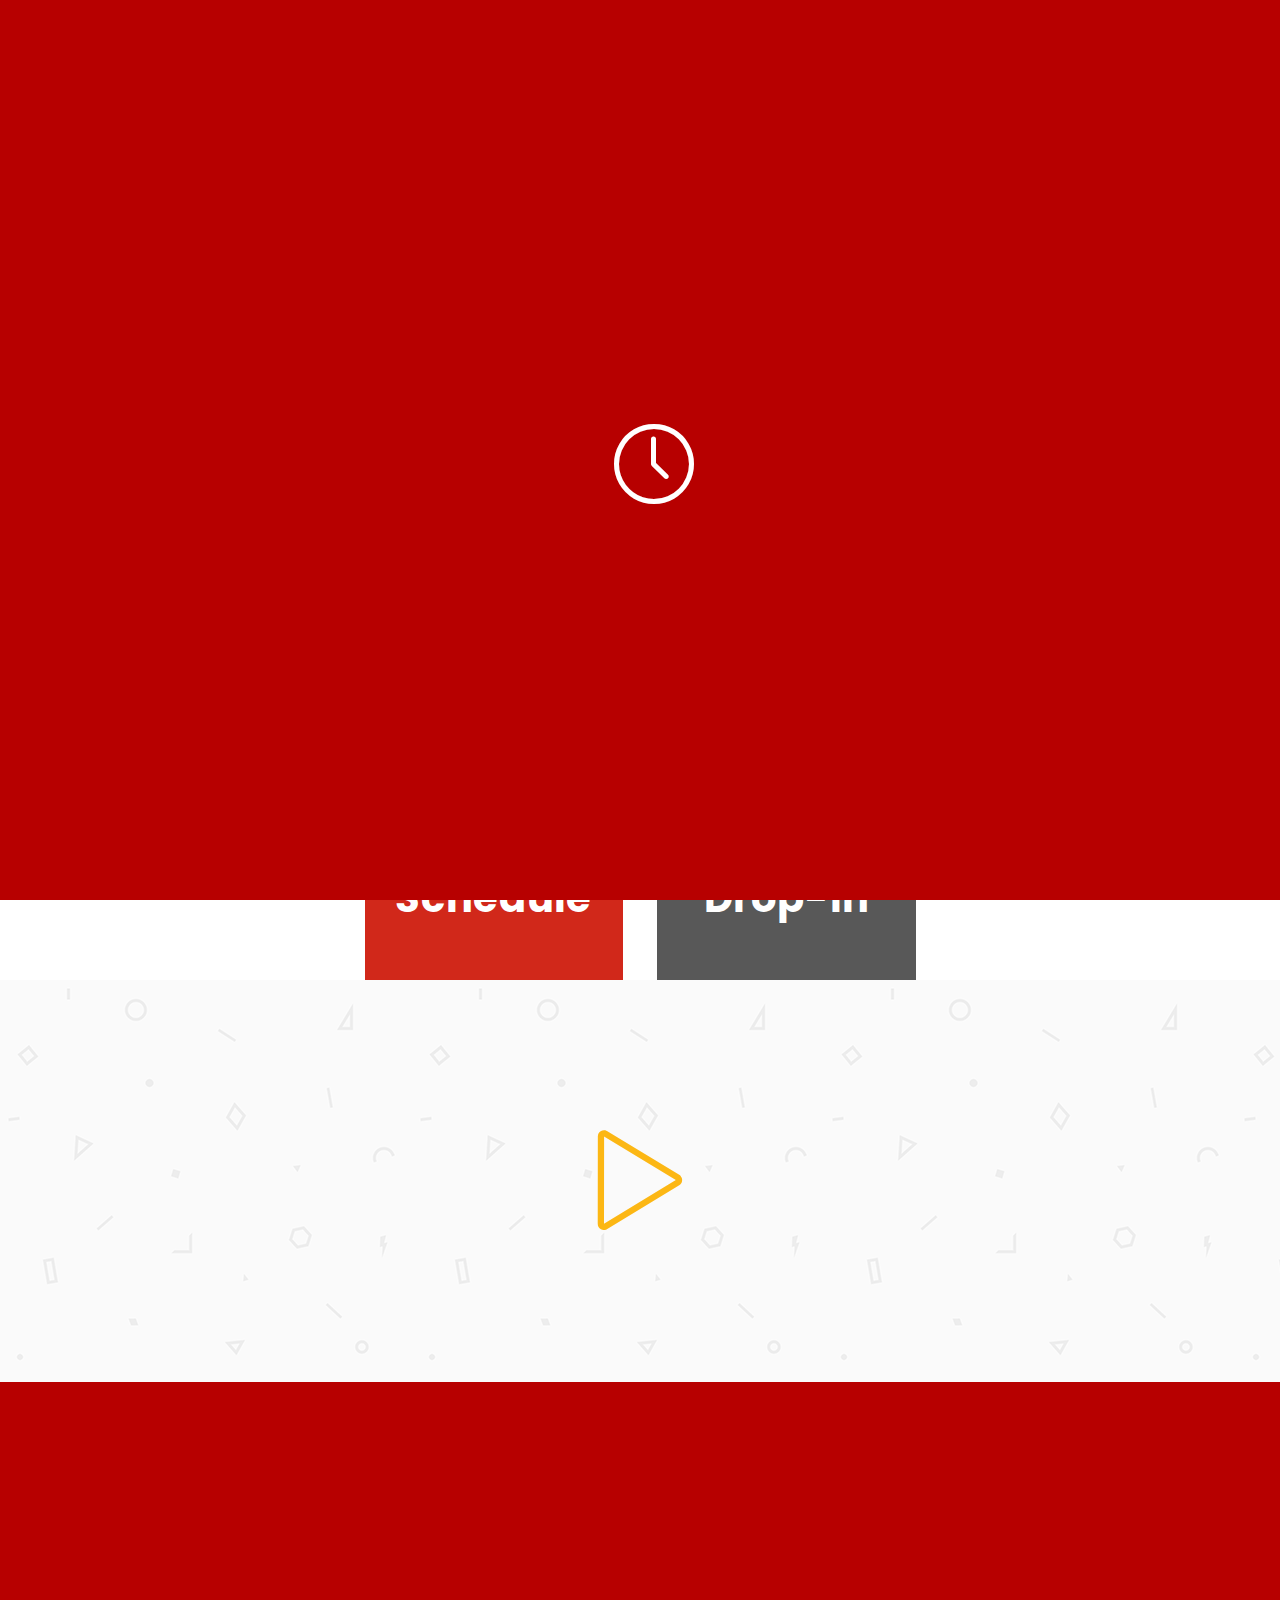
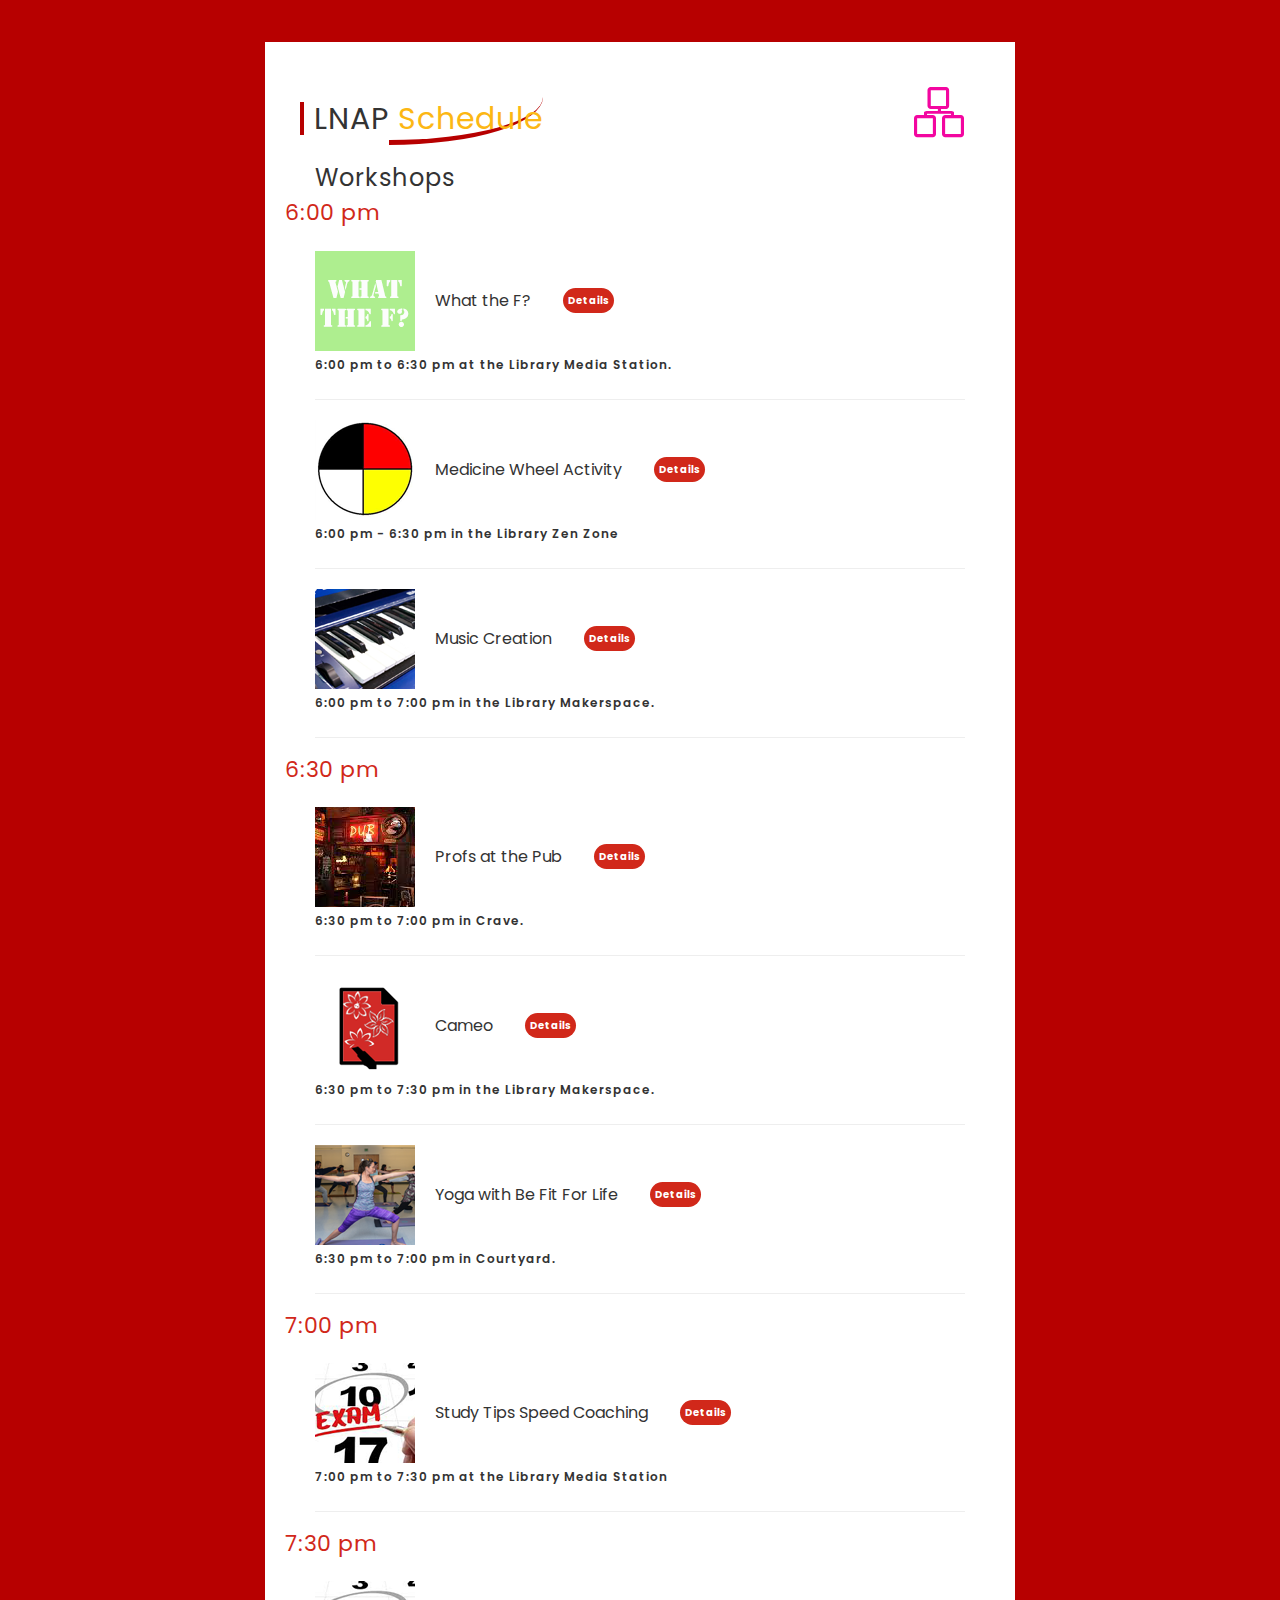
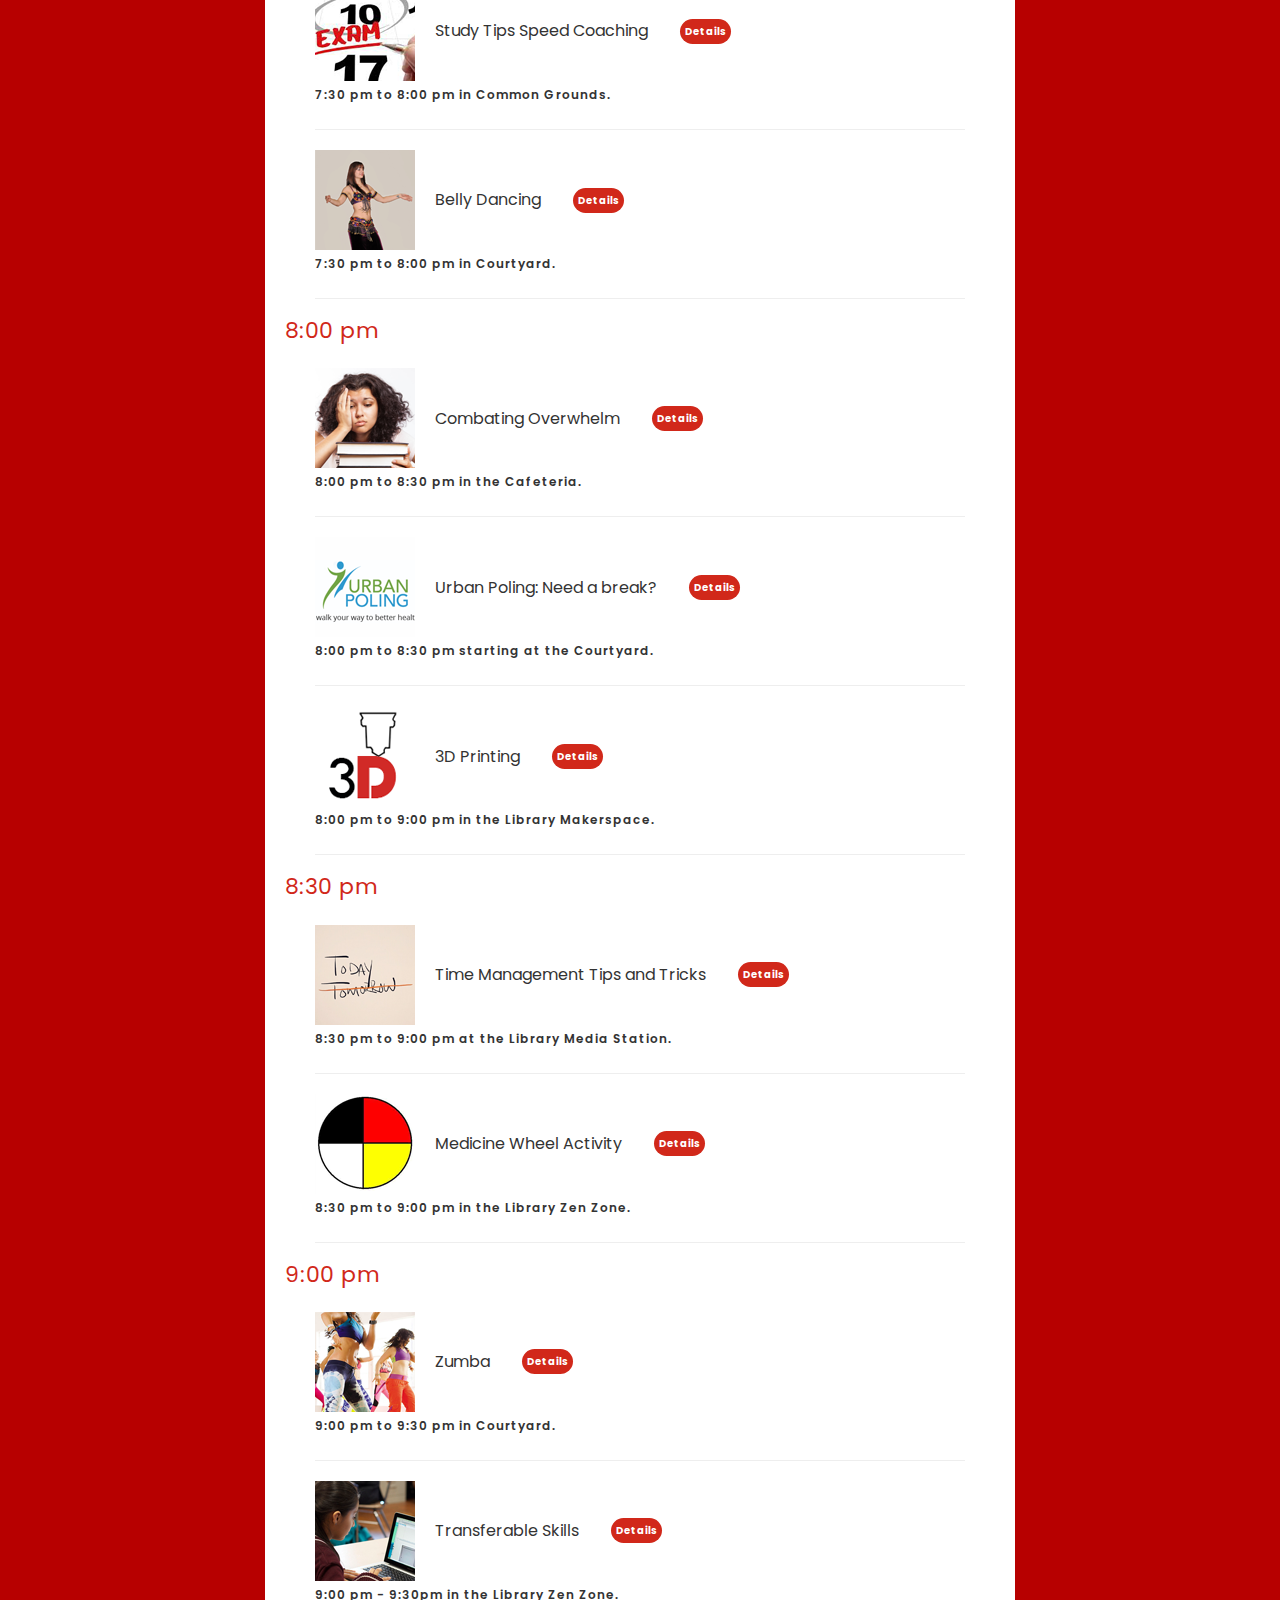
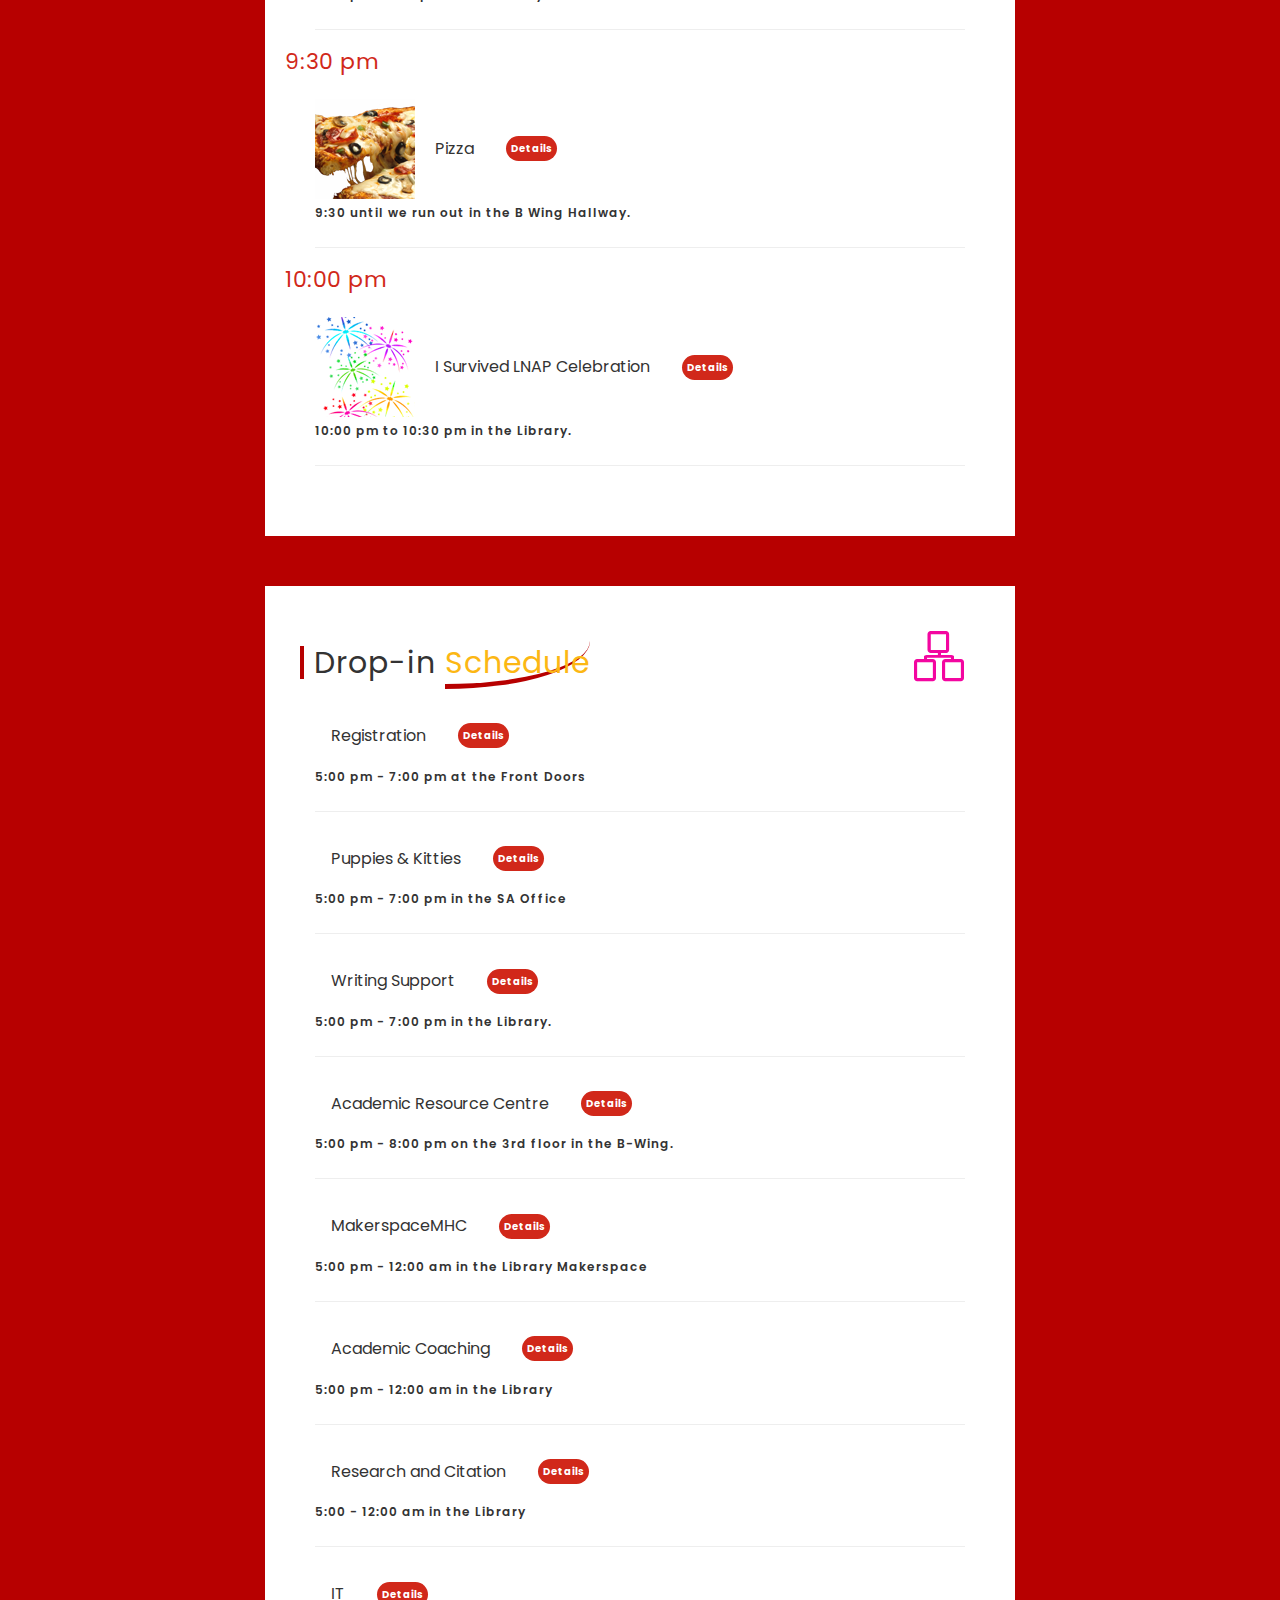
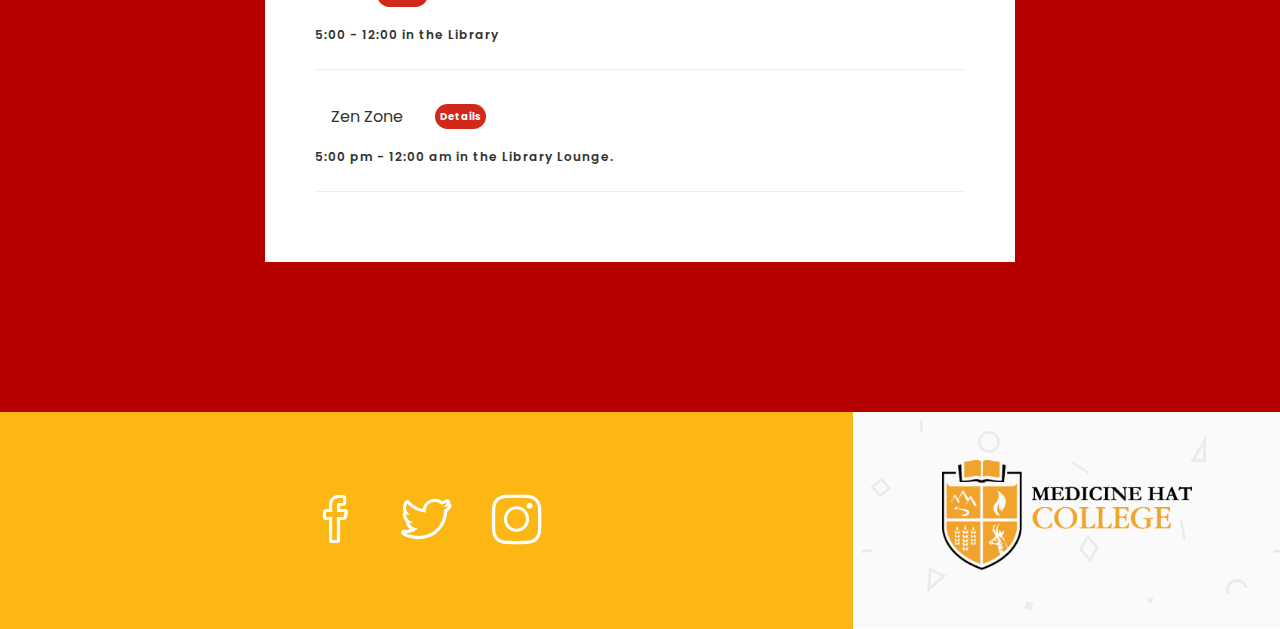
<file: lnap/schedule - Copy.html>
<!DOCTYPE html>
<html lang="en">

  <head>
    
    <!-- Meta Tag -->
    <meta charset="UTF-8">
    <meta name="viewport" content="width=device-width, initial-scale=1.0">
    <meta http-equiv="X-UA-Compatible" content="IE=edge">
    
    <!-- SEO -->
    <meta name="description" content="150 words">
    <meta name="author" content="Medicine Hat College">
    <meta name="url" content="https://www.mhc.ab.ca">
    <meta name="copyright" content="Medicine Hat College">
    <meta name="robots" content="index,follow">
    
    
    <title>LNAP - Medicine Hat College</title>
    
    <!-- Favicon -->
    <link rel="shortcut icon" href="images/favicon/favicon.ico">
    <link rel="apple-touch-icon" sizes="144x144" type="image/x-icon" href="images/favicon/favicon.ico">
    
    <!-- All CSS Plugins -->
    <link rel="stylesheet" type="text/css" href="css/plugin.css">
	<link rel="stylesheet" href="css/w3.css">
    
    <!-- Main CSS Stylesheet -->
    <link rel="stylesheet" type="text/css" href="css/style.css">
    
    <!-- Google Web Fonts  -->
    <link rel="stylesheet" href="https://fonts.googleapis.com/css?family=Poppins:400,300,500,600,700">
    
    
    <!-- HTML5 shiv and Respond.js support IE8 or Older for HTML5 elements and media queries -->
    <!--[if lt IE 9]>
	   <script src="https://oss.maxcdn.com/html5shiv/3.7.3/html5shiv.min.js"></script>
	   <script src="https://oss.maxcdn.com/respond/1.4.2/respond.min.js"></script>
    <![endif]-->
    

 </head>

  <body>
    
    
	
	<!-- Preloader Start -->
    <div class="preloader">
      <i class="icon-clock fa-spin"></i>
    </div>
    <!-- Preloader End -->

    
    
    <!-- Home Section Start -->
    <section class="home-section-background padding-bottom-0">
         <div class="container">
        <a href="https://www.mhc.ab.ca">
                    <img class="blogo" src="images/logo/MHClogob.png" alt="Medicine Hat College"></a>
        
            <!-- Logo Start -->
            <div class="text-center">
			<a href="lnap.html">
                    <img class="main" src="images/logo/logo.png" alt="LNAP"></a>
                </div>
                <!-- Logo End -->
            
            
            <div class="row">
                
                 <div class="col-md-12">
                     
                      
                      <!-- Home Section Heading Start -->
                      <div class="header-section margin-top-40 margin-bottom-40">
                          <h2>Long Night Against Procrastination</h2>
                            <p>Medicine Hat College resources stay open late for you.</p>
                             <div class="text-center">
                               <a class="button button-style" data-toggle="modal" href="https://www.mhc.ab.ca/Services/AcademicSupport/LNAP">Register</a>
                           </div>
                        </div>
                        <!-- Home Section Heading End -->
                       
                           
                           
                           <!-- CountDown Timer Start -->
                           <div class="row">
                                <div class="countdown">
                                    
                                    <div class="col-md-3 col-sm-6 col-xs-8 col-xs-offset-2 col-sm-offset-0">
                                       <div class=" bg-color-1">
									   <a href="#schedule">
                                        <span class=""></span></a>
                                        <p class=""></p>
                                       </div>
                                    </div>
                                    
                                    <div class="col-md-3 col-sm-6 col-xs-8 col-xs-offset-2 col-sm-offset-0">
                                      <div class="countdown-timer bg-color-4">
									  <a href="lnap.html#services">
                                        <span class="">Schedule</span></a>
                                        <p class=""></p>
                                       </div>
                                    </div>
                                    
                                    <div class="col-md-3 col-sm-6 col-xs-8 col-xs-offset-2 col-sm-offset-0">
                                      <div class="countdown-timer bg-color-6">
									  <a href="lnap.html#facts">
                                        <span class="">Drop-In</span></a>
                                        <p class=""></p>
                                       </div>
                                    </div>
                                    
                                    <div class="col-md-3 col-sm-6 col-xs-8 col-xs-offset-2 col-sm-offset-0">
                                       <div class=" bg-color-2">
									   <a href="lnap.html#details">
                                        <span class=""></span></a>
                                        <p class=""></p>
                                       </div>
                                    </div>
                                </div>
                            </div>
                            <!-- CountDown Timer End -->   
                     
                   </div>
              </div>
            </div>
        </section>
        <!-- Home Section End -->
        
        
     
     
     <!-- Subscribe Modal Start -->
      <div class="modal fade subscribe padding-top-120" id="subscribemodal" role="dialog">
        <div class="modal-dialog">
    
      
      <div class="modal-content pattern-bg">
        <div class="modal-body">
           <div class="row">
                <div class="col-sm-12">
                   <div class="section-title">
                     <button type="button" class="btn pull-right" data-dismiss="modal"><i class="fa fa-close"></i></button>
                      <h2>Get <span class="section-title-style">Notify</span></h2>
                      <i class="icon-paper-plane icon-style color-6"></i>
                       
                       <div class="margin-top-80">
                    <form id="mc-form" method="post" action="http://uipasta.us14.list-manage.com/subscribe/post?u=854825d502cdc101233c08a21&amp;id=86e84d44b7">
								
						  <div class="subscribe-form">
							 <input id="mc-email" type="email" placeholder="Email Address" class="text-input">
							  <button class="submit-btn" type="submit">Submit</button>
								</div>
								<label for="mc-email" class="mc-label"></label>
							  </form>
                           </div>
            
                         </div>

                      
                     </div>
                    </div>
                 </div>
             </div>
          </div>
       </div>
       <!-- Subscribe Modal End -->
    
    
    
    
    <!-- Our Story Video Start -->
   
	<section class="our-story section-space-padding pattern-bg">
       <div class="container">
           <div class="row">
               
             <div class="col-md-12">
                  <div class="text-center">
                <a class="video-popup" href="https://www.youtube.com/watch?v=O2Bsw3lrhvs" title="LNAP"><i class="icon-control-play"></i></a>
                  </div>
              </div>
              
            </div>
          </div>
       </section>
	  
       <!-- Our Story Video End -->
      
      
    
    
     
     <!-- Detail Box Start -->
     <section class="detail-section section-space-padding">
        <div class="container">
            
            
            <div class="row">
               <!-- Owl Carousel Navigation Start
               <div class="owl-navigation">
                 <a class="btn prev"><i class="fa fa-long-arrow-left"></i></a>
                 <a class="btn next"><i class="fa fa-long-arrow-right"></i></a>
                </div>
                Owl Carousel Navigation End -->
               </div>
            
       
       
       
       <div class="row">
         <div class="col-md-12">
           
           <!-- Detail Box Slider Start -->
           <div id="detail-box-carousel">
		   </div>
		   <div class="detail-box pattern-bg">
               </div>
              
              <!-- Carousel One (About Us and Statistics) Start -->
              <div class="row">
              
                 <!-- About Us Start -->
                 <div class="col-md-8 col-sm-8 col-xs-12 col-sm-offset-2">
                    
                    <div class="section-title margin-top-50">
                      <h2>LNAP<span class="section-title-style"> Schedule</span></h2>
                      <i class="icon-organization icon-style color-1"></i>
                       <p></p>
	


 <a name="schedule"></a>
  <h3>Workshops</h3>
  <h4 class="sch">6:00 pm</h4>
  
   <img class ="icon" src="images/icon/ficon.png" alt="WhatheF">
 <button onclick="myFunction('Combat')" class="w3-btn w3-left-align" id="nohover"><h6>What the F?</h6></button><button onclick="myFunction('Combat')" class="w3-btn w3-right-align"><strong class="details">Details</strong></button><p><b>6:00 pm to 6:30 pm at the Library Media Station.</p></b>
 <div id="Combat" class="w3-container w3-hide"><p><hr>ABCD – WTF Join the Academic Advisors to discuss grading at MHC. Find out how to calculate your final grade and GPA before it is assigned; what to do if you aren’t doing well; and the impact different grades will have on your future. </p></div><hr>
  
  <img class ="icon" src="images/icon/medicineicon.png" alt="Medicine Wheel">
<button onclick="myFunction('Medicine')" class="w3-btn w3-left-align" id="nohover"><h6>Medicine Wheel Activity</h6></button><button onclick="myFunction('Medicine')" class="w3-btn w3-right-align"><strong class="details">Details</strong></button><p><b>6:00 pm - 6:30 pm in the Library Zen Zone</p></b>
  <div id="Medicine" class="w3-container w3-hide"><p><hr>Join Whitney Ogle, from the Indigenous Student Support Office, for a healing activity.</p></div><hr>
  
  <img class ="icon" src="images/icon/musicicon.png" alt="Music">
 <button onclick="myFunction('Music')" class="w3-btn w3-left-align" id="nohover"><h6>Music Creation</h6></button><button onclick="myFunction('Music')" class="w3-btn w3-right-align"><strong class="details">Details</strong></button><p><b>6:00 pm to 7:00 pm in the Library Makerspace.</p></b>
<div id="Music" class="w3-container w3-hide"><p><hr>Get your groove on with the music creation software. </p></div><hr>

 <h4 class="sch">6:30 pm</h4>
 
  <img class ="icon" src="images/icon/pubicon.png" alt="Pub">
 <button onclick="myFunction('Prof')" class="w3-btn w3-left-align" id="nohover"><h6>Profs at the Pub</h6></button><button onclick="myFunction('Prof')" class="w3-btn w3-right-align"><strong class="details">Details</strong></button><p><b>6:30 pm to 7:00 pm in Crave.</p></b>
 <div id="Prof" class="w3-container w3-hide"><p><hr>Join your profs at the pub and get the inside scoop on academic research. </p></div><hr>
 
 
  <img class ="icon" src="images/icon/dieicon.png" alt="Cameo">
<button onclick="myFunction('Cameo')" class="w3-btn w3-left-align" id="nohover"><h6>Cameo</h6></button><button onclick="myFunction('Cameo')" class="w3-btn w3-right-align"><strong class="details">Details</strong></button><p><b>6:30 pm to 7:30 pm in the Library Makerspace.</p></b>
<div id="Cameo" class="w3-container w3-hide"><p><hr>Learn and create with the Silhouette Cameo electronic cutting tool. This counts as the mandatory workshop required to use the Cameo cutter.</p></div><hr>

 <img class ="icon" src="images/icon/yogaicon.png" alt="Yoga">
 <button onclick="myFunction('Yoga')" class="w3-btn w3-left-align" id="nohover"><h6>Yoga with Be Fit For Life</h6></button><button onclick="myFunction('Yoga')" class="w3-btn w3-right-align"><strong class="details">Details</strong></button><p><b>6:30 pm to 7:00 pm in Courtyard.</p></b>
 <div id="Yoga" class="w3-container w3-hide"><p><hr>Description</p></div><hr>

   <h4 class="sch">7:00 pm</h4>
   
  <img class ="icon" src="images/icon/studyicon.png" alt="Study Tips">
 <button onclick="myFunction('Study')" class="w3-btn w3-left-align" id="nohover"><h6>Study Tips Speed Coaching</h6></button><button onclick="myFunction('Study')" class="w3-btn w3-right-align"><strong class="details">Details</strong></button><p><b>7:00 pm to 7:30 pm at the Library Media Station</p></b>
  <div id="Study" class="w3-container w3-hide"><p><hr>7 study tips on 15 minutes!</p></div><hr>

 
 <h4 class="sch">7:30 pm</h4>
 
 <img class ="icon" src="images/icon/studyicon.png" alt="Study Tips">
 <button onclick="myFunction('Study2')" class="w3-btn w3-left-align" id="nohover"><h6>Study Tips Speed Coaching</h6></button><button onclick="myFunction('Study2')" class="w3-btn w3-right-align"><strong class="details">Details</strong></button><p><b>7:30 pm to 8:00 pm in Common Grounds.</p></b>
 <div id="Study2" class="w3-container w3-hide"><p><hr>7 study tips on 15 minutes! </p></div><hr>
 
 <img class ="icon" src="images/icon/bellyicon.png" alt="Belly Dance">
 <button onclick="myFunction('Belly')" class="w3-btn w3-left-align" id="nohover"><h6>Belly Dancing</h6></button><button onclick="myFunction('Belly')" class="w3-btn w3-right-align"><strong class="details">Details</strong></button><p><b>7:30 pm to 8:00 pm in Courtyard.</p></b>
<div id="Belly" class="w3-container w3-hide"><p><hr>Join us and learn how to belly dance. This little intro will cover some belly dancing basics and is sure to be a blast!</p></div><hr>
 
 <h4 class="sch">8:00 pm</h4>
 
  <img class ="icon" src="images/icon/overicon.png" alt="Overwhelm">
 <button onclick="myFunction('Combat')" class="w3-btn w3-left-align" id="nohover"><h6>Combating Overwhelm</h6></button><button onclick="myFunction('Combat')" class="w3-btn w3-right-align"><strong class="details">Details</strong></button><p><b>8:00 pm to 8:30 pm in the Cafeteria.</p></b>
 <div id="Combat" class="w3-container w3-hide"><p><hr>Feeling overwhelmed? Learn a step-by-step strategy for managing that sense of overwhelm that so many students have.</p></div><hr>
  
 
  <img class ="icon" src="images/icon/urbanicon.png" alt="Urban Poling">
  <button onclick="myFunction('Urban')" class="w3-btn w3-left-align" id="nohover"><h6>Urban Poling: Need a break?</h6></button><button onclick="myFunction('Urban')" class="w3-btn w3-right-align"><strong class="details">Details</strong></button><p><b>8:00 pm to 8:30 pm starting at the Courtyard.</p></b> 
<div id="Urban" class="w3-container w3-hide"><p><hr>Let’s go for a short, indoor walk around campus! Poles are optional, but using them will help your brain produce more mood boosting endorphins, and that’s always a good thing!</p></div><hr>
 
 <img class ="icon" src="images/icon/3dicon.png" alt="3D printing">
  <button onclick="myFunction('3D')" class="w3-btn w3-left-align" id="nohover"><h6>3D Printing</h6></button><button onclick="myFunction('3D')" class="w3-btn w3-right-align"><strong class="details">Details</strong></button><p><b>8:00 pm to 9:00 pm in the Library Makerspace.</p></b>  
<div id="3D" class="w3-container w3-hide"><p><hr>Explore, learn and create with the 3D printer. This counts as the mandatory workshop required to use the 3D printer.</p></div><hr>

 <h4 class="sch">8:30 pm</h4>
 
 <img class ="icon" src="images/icon/timeicon.png" alt="Time Management">
  <button onclick="myFunction('Time')" class="w3-btn w3-left-align" id="nohover"><h6>Time Management Tips and Tricks</h6></button><button onclick="myFunction('Time')" class="w3-btn w3-right-align"><strong class="details">Details</strong></button><p><b>8:30 pm to 9:00 pm at the Library Media Station.</p></b>
<div id="Time" class="w3-container w3-hide"><p><hr>Learn how to get the most out of your days with some effective time management tools. </p></div><hr>

 <img class ="icon" src="images/icon/medicineicon.png" alt="Medicine Wheel">
  <button onclick="myFunction('Medicine2')" class="w3-btn w3-left-align" id="nohover"><h6>Medicine Wheel Activity</h6></button><button onclick="myFunction('Medicine2')" class="w3-btn w3-right-align"><strong class="details">Details</strong></button><p><b>8:30 pm to 9:00 pm in the Library Zen Zone.</p></b>
<div id="Medicine2" class="w3-container w3-hide"><p><hr>Join Whitney Ogle, from the Indigenous Student Support Office, for a healing activity.</p></div><hr>

 <h4 class="sch">9:00 pm</h4>
 
 <img class ="icon" src="images/icon/zumbaicon.png" alt="Zumba">
  <button onclick="myFunction('Zumba')" class="w3-btn w3-left-align" id="nohover"><h6>Zumba</h6></button><button onclick="myFunction('Zumba')" class="w3-btn w3-right-align"><strong class="details">Details</strong></button><p><b>9:00 pm to 9:30 pm in Courtyard.</p></b>
<div id="Zumba" class="w3-container w3-hide"><p><hr>Join Jessica for a lively session of Zumba, to clear your mind! </p></div><hr>

 <img class ="icon" src="images/icon/skillsicon.png" alt="Transferable Skills">
 <button onclick="myFunction('Skills')" class="w3-btn w3-left-align" id="nohover"><h6>Transferable Skills</h6></button><button onclick="myFunction('Skills')" class="w3-btn w3-right-align"><strong class="details">Details</strong></button><p><b>9:00 pm - 9:30pm in the Library Zen Zone.</p></b> 
 <div id="Skills" class="w3-container w3-hide"><p><hr>Are you at a loss of how to identify your relevant skills to land that summer employment opportunity related to your program? Attend the Transferable Skills Workshop and engage in an interactive session on how to identify and develop strong and effective statements to effectively market yourself and put yourself at an advantage!</p><iframe width="560" height="315" src="https://www.youtube.com/embed/XsiiIa6bs9I?rel=0" frameborder="0" allow="autoplay; encrypted-media" allowfullscreen></iframe></div><hr>
 
 
 
 <h4 class="sch">9:30 pm</h4>
 
 <img class ="icon" src="images/icon/pizzaicon.png" alt="Pizza">
  <button onclick="myFunction('Pizza')" class="w3-btn w3-left-align" id="nohover"><h6>Pizza</h6></button><button onclick="myFunction('Pizza')" class="w3-btn w3-right-align"><strong class="details">Details</strong></button><p><b>9:30 until we run out in the B Wing Hallway.</p></b>
<div id="Pizza" class="w3-container w3-hide"><p><hr>Come and enjoy a free slice of pizza! With completion of passport.</p></div><hr>


 <h4 class="sch">10:00 pm</h4>
 
 <img class ="icon" src="images/icon/celicon.png" alt="Celebration">
<button onclick="myFunction('Survive')" class="w3-btn w3-right-align" id="nohover"><h6>I Survived LNAP Celebration</h6></button><button onclick="myFunction('Survive')" class="w3-btn w3-right-align"><strong class="details">Details</strong></button><p><b>10:00 pm to 10:30 pm in the Library.</p></b>
 <div id="Survive" class="w3-container w3-hide"><p><hr>Join staff and fellow students for a wrap-up celebration of the event! </p></div><hr>
 
 </div>
 </div>
 <div class="col-md-8 col-sm-8 col-xs-12 col-sm-offset-2">
                    
                    <div class="section-title margin-top-50">
                      <h2>Drop-in <span class="section-title-style">Schedule</span> </h2>
                      <i class="icon-organization icon-style color-1"></i>
                       <p></p>
 
 				
		
   <button onclick="myFunction('Reg')" class="w3-btn w3-left-align" id="nohover"><h6>Registration<h6></button><button onclick="myFunction('Reg')" class="w3-btn w3-right-align"><strong class="details">Details</strong></button><p><b>5:00 pm - 7:00 pm at the Front Doors</p></b>
	<div id="Reg" class="w3-container w3-hide"><p><hr>Get a passport and fill it out to get pizza</p></div><hr>
   
    <button onclick="myFunction('Puppies')" class="w3-btn w3-left-align" id="nohover"><h6>Puppies & Kitties</h6></button><button onclick="myFunction('Puppies')" class="w3-btn w3-right-align"><strong class="details">Details</strong></button><p><b>5:00 pm - 7:00 pm in the SA Office<p></b>
    <div id="Puppies" class="w3-container w3-hide"><p><hr>Stop by for some puppy and kitten therapy!</p></div><hr>
 
  <button onclick="myFunction('Writing')" class="w3-btn w3-left-align" id="nohover"><h6>Writing Support</h6></button><button onclick="myFunction('Writing')" class="w3-btn w3-right-align"><strong class="details">Details</strong></button><p><b>5:00 pm - 7:00 pm in the Library.</p></b>
 <div id="Writing" class="w3-container w3-hide"><p><hr>Meet with writing specialist Taryn Fritz for writing tips.</p></div><hr>
 
 <button onclick="myFunction('Academic')" class="w3-btn w3-left-align" id="nohover"><h6>Academic Resource Centre</h6></button><button onclick="myFunction('Academic')" class="w3-btn w3-right-align"><strong class="details">Details</strong></button><p><b>5:00 pm - 8:00 pm on the 3rd floor in the B-Wing.</p></b>
<div id="Academic" class="w3-container w3-hide"><p><hr>Stop in for tutoring in math, science, English, and social studies.</p></div><hr>
 
   <button onclick="myFunction('Makerspace')" class="w3-btn w3-left-align" id="nohover"><h6>MakerspaceMHC</h6></button><button onclick="myFunction('Makerspace')" class="w3-btn w3-right-align"><strong class="details">Details</strong></button><p><b>5:00 pm - 12:00 am in the Library Makerspace</p></b>
   <div id="Makerspace" class="w3-container w3-hide"><p><hr>Explore a variety of tools, technology and software you can use to make, hack and create.</p></div><hr>
    


 

 
<button onclick="myFunction('Coaching')" class="w3-btn w3-left-align" id="nohover"><h6>Academic Coaching</h6></button><button onclick="myFunction('Coaching')" class="w3-btn w3-right-align"><strong class="details">Details</strong></button><p><b>5:00 pm - 12:00 am in the Library</p></b>
<div id="Coaching" class="w3-container w3-hide"><p><hr>Meet with the academic strategist, Justine McKennie, for student success strategies such as time management, test-taking, study skills, goal setting, managing procrastination and more.</p></div><hr>

<button onclick="myFunction('Research')" class="w3-btn w3-left-align" id="nohover"><h6>Research and Citation</h6></button><button onclick="myFunction('Research')" class="w3-btn w3-right-align"><strong class="details">Details</strong></button><p><b>5:00 - 12:00 am in the Library</p></b>
<div id="Research" class="w3-container w3-hide"><p><hr>Meet with library staff for tips on research and citation.</p></div><hr>

<button onclick="myFunction('IT')" class="w3-btn w3-left-align" id="nohover"><h6>IT</h6></button><button onclick="myFunction('IT')" class="w3-btn w3-right-align"><strong class="details">Details</strong></button><p><b>5:00 - 12:00 in the Library</p></b>
<div id="IT" class="w3-container w3-hide"><p><hr>Stop and chat with IT support with your techie questions.</p></div><hr>

<button onclick="myFunction('Zen')" class="w3-btn w3-left-align" id="nohover"><h6>Zen Zone</h6></button><button onclick="myFunction('Zen')" class="w3-btn w3-right-align"><strong class="details">Details</strong></button><p><b>5:00 pm - 12:00 am in the Library Lounge.</p></b>
<div id="Zen" class="w3-container w3-hide"><p><hr>visit the Zen Zone to rejuvenate.</p></div><hr>
 
                         </div>
                    </div>
                    <!-- About Us End -->
                    
             
         
          
        
         <!-- Carousel One (About Us and Statistics) End -->
                    
              
            
            
            <!-- Carousel Two (Services) Start 
            <div class="row">
               <div class="col-md-8 col-sm-8 col-xs-12 col-sm-offset-2">
                    
                    <div class="section-title margin-top-50 margin-bottom-50">
					<a name="services"></a>
                      <h2>Our <span class="section-title-style">Services</span></h2>
                      <i class="icon-energy icon-style color-5"></i>
                        <div class="row">
                          <div class="col-sm-6">
                        <div class="our-services">
                            <i class="icon-screen-smartphone color-1"></i>
                            <h3>Academic Advising</h3>
                            <p>Talk to our academic advisors about your classes.</p>
                        </div>
                    </div>
                    <div class="col-sm-6">
                        <div class="our-services">
                            <i class="icon-screen-tablet color-2"></i>
                            <h3>Writing Support</h3>
                            <p>Get help with writing support including citations, grammer and writing styles</p>
                        </div>
                    </div>
                    <div class="col-sm-6">
                        <div class="our-services">
                            <i class="fa fa-code color-3"></i>
                            <h3>Academic Coaching</h3>
                            <p>Get some study tips and more.</p>
                        </div>
                    </div>
                    <div class="col-sm-6">
                        <div class="our-services">
                            <i class="icon-support color-4"></i>
                            <h3>Faculty</h3>
                            <p>Discuss with faculty about career choices.</p>
                        </div>
                    </div>
                    <div class="col-sm-6">
                        <div class="our-services">
                            <i class="fa fa-html5 color-5"></i>
                            <h3>Library Help</h3>
                            <p>Get help with research, citation help and more.</p>
                        </div>
                    </div>
                    <div class="col-sm-6">
                        <div class="our-services">
                            <i class="icon-bulb color-6"></i>
                            <h3>Student Association</h3>
                            <p>Find out all what the SA is about.</p>
                        </div>
                    </div>
                        
                         </div>
                         </div>
                    </div>
                </div>
                <!-- Carousel Two (Services) End -->
                
                
                
              
              <!-- Carousel Three (Our Team) Start     
              <div class="row">
                 <div class="col-md-8 col-sm-8 col-xs-12 col-sm-offset-2">
                    
                     <div class="section-title margin-top-50 margin-bottom-50">
                      <h2>Our <span class="section-title-style">Team</span></h2>
                      <i class="icon-people icon-style color-6"></i>
                        <div class="row">
                          <div class="col-sm-6">
                        <div class="our-team">
                            <img src="images/team/1.png" alt="" class="img-responsive">
                            <div class="our-team-box">
                            <h3>Michael Perk</h3>
                            <p>Founder/CEO</p>
                          </div>
                        </div>
                    </div>
                    <div class="col-sm-6">
                        <div class="our-team">
                            <img src="images/team/2.png" alt="" class="img-responsive">
                            <div class="our-team-box">
                            <h3>Amenda Parker</h3>
                            <p>Web Designer</p>
                          </div>
                        </div>
                    </div>
                    <div class="col-sm-6">
                        <div class="our-team">
                            <img src="images/team/3.png" alt="" class="img-responsive">
                            <div class="our-team-box">
                            <h3>Jhon Doe</h3>
                            <p>Web Designer</p>
                          </div>
                        </div>
                    </div>
                    <div class="col-sm-6">
                        <div class="our-team">
                            <img src="images/team/4.png" alt="" class="img-responsive">
                            <div class="our-team-box">
                            <h3>Louise Evan</h3>
                            <p>Web Developer</p>
                          </div>
                        </div>
                    </div>
                        
                         </div>
                         </div>
                    </div>
                </div>
                Carousel Three (Our Team) End -->
				
				<!-- Statistics Start
				<div class="row">
				<div class="col-md-8 col-sm-8 col-xs-12 col-sm-offset-2">
                    
                <div class="section-title margin-top-50 margin-bottom-50">
				<a name="facts"></a>
                   <h2>Why <span class="section-title-style"> LNAP?</span></h2>
                   <i class="icon-emotsmile icon-style color-3"></i>
                   
                   <div class="row">
                       
                  <div class="col-sm-6">
                     <div class="statistics bg-color-1">
                         <div class="statistics-icon"><i class="icon-mustache"></i>
                        </div>
                      <div class="statistics-content">
                       <h5><span class="statistics-count">Services</span></h5><span>Open late for your convience</span>
                      </div>
                   </div>
                </div>
          
                 <div class="col-sm-6">
                   <div class="statistics bg-color-6">
                       <div class="statistics-icon"><i class="icon-emotsmile"></i>
                     </div>
                    <div class="statistics-content">
                     <h5> <span class="statistics-count">Smiles</span></h5><span>Get to know staff, faculty and other students</span>
                   </div>
                </div>
             </div>
          
                <div class="col-sm-6">
                  <div class="statistics bg-color-4">
                      <div class="statistics-icon"><i class="icon-hourglass"></i>
                  </div>
                 <div class="statistics-content">
                  <h5><span class="statistics-count">Work</span></h5><span>Get assistance</span>
                 </div>
              </div>
           </div>
          
              <div class="col-sm-6">
                <div class="statistics bg-color-5">
                     <div class="statistics-icon"><i class="icon-cup"></i>
                   </div>
                <div class="statistics-content">
                  <h5><span class="statistics-count">Snacks</span></h5><span>Keep yourself fueled</span>
                    </div>
                  </div>
               </div> 
             </div>
</div>
          </div>
          </div>
                <!-- Statistics End -->    
                
                
                
                <!-- Carousel Four (Contact Us) Start
                <div class="row">
                 <div class="col-md-8 col-sm-8 col-xs-12 col-sm-offset-2">
                    
                     <div class="section-title margin-top-50 margin-bottom-50">
					 <a name="contact"></a>
                      <h2>Contact <span class="section-title-style">Information</span></h2>
                      <a class="map-popup" href="https://maps.google.com/maps?q=NewYork+USA" title="Our Direction"><i class="icon-location-pin icon-style map-icon bounce color-4"></i></a>
                        
                        
                        
                        <!-- Contact Detail Start
                        <div class="text-center margin-top-50 margin-bottom-40">
                           <div class="row">
            
                             <div class="col-md-4 col-sm-4">
                                 <div class="contact-us-detail">  
                                    <i class="icon-screen-smartphone color-6"></i>
                                      <p><a href="tel:+14035293698">(403)529-3698</a></p>
                                  </div>
                               </div>
               
                            <div class="col-md-4 col-sm-4">
                               <div class="contact-us-detail">
                                   <i class="icon-envelope-letter color-5"></i>
                                     <p><a href="mailto:circulation@mhc.ab.ca">circulation@mhc.ab.ca</a></p>
                                 </div>
                              </div>
                 
                           <div class="col-md-4 col-sm-4">
                              <div class="contact-us-detail">
                                  <i class="icon-clock color-3"></i>
                                    <p>October 10 
									05:00 – 12:00</p>
                                </div>
                             </div>
              
                          </div>
                       </div>
                       <!-- Contact Detail End -->
                       
                      
                  <!-- Contact Form Start
                  <div class="row">
                    <div class="col-md-12">
                      <form>
                    
					  <div class="col-sm-6">
						<div class="form-group">
						  <input type="text" id="name" class="form-control" placeholder="Your Name">
						 </div>
                        </div>
								
                       <div class="col-sm-6">
					    <div class="form-group">
						 <input type="email" id="email" class="form-control" placeholder="Your Email">
						 </div>
                        </div>
                        
                        <div class="col-sm-6">
						  <div class="form-group">
							<input type="text" id="website" class="form-control" placeholder="Your Website">
						   </div>
                          </div>
                          
                        <div class="col-sm-6">
						  <div class="form-group">
							<input type="text" id="address" class="form-control" placeholder="Where are You From?">
						   </div>
                          </div>
								
                         <div class="col-sm-12">
						  <select id="subject" class="form-group form-control">
							<option value="" selected disabled>Subject</option>
							<option>Website Design & Development</option>
							<option>Wordpress Development</option>
							<option>Search Engine Optimization</option>
                            <option>Mobile Website</option>
							<option>I Want to General Talk</option>
                            <option>Other</option>
						   </select>
                          </div>
								
                       <div class="col-sm-12">
					    <div class="textarea-message form-group">
					      <textarea id="message" class="textarea-message form-control" placeholder="Your Message" rows="5"></textarea>
						  </div>
                         </div>
                   
                   
                          <div class="text-center">      
		                     <button type="submit" class="button button-style">Submit</button>
	                        </div>
                       
                            </form>

                            </div>
                        
                       </div>
                       Contact Form End -->
                       
                     </div>
                   </div>
                </div>
                <!-- Carousel Four (Contact Us) End -->
               
             </div>
             <!-- Detail Box Slider End -->
             
          </div>
       </div>
      </div>
	  <script>
function myFunction(id) {
    var x = document.getElementById(id);
    if (x.className.indexOf("w3-show") == -1) {
        x.className += " w3-show";
    } else { 
        x.className = x.className.replace(" w3-show", "");
    }
}
</script>
   </section>
   <!-- Detail Box End -->
  
  
  
  
    <!-- Footer Start -->
    <footer class="footer-section">
            <div class="row margin-0">
               
            <div class="col-md-8 column-one">
              <ul class="social-icon">
                 <li><a href="https://www.facebook.com/mhclibrary/" target="_blank"><i class="icon-social-facebook"></i></a></li>
                 <li><a href="https://twitter.com/mhclibrary" target="_blank"><i class="icon-social-twitter"></i></a></li>
                 <li><a href="https://www.instagram.com/mhclibrary/" target="_blank"><i class="icon-social-instagram"></i></a></li>
               </ul>
          </div>
            
             <div class="col-md-4 second uipasta-credit pattern-bg column-two">
			 <a href="https://www.mhc.ab.ca">
			 <img src="images/logo/MHClogo.png" alt="LNAP" style="width:250px;height:auto;></a>
                <p>LNAP<a href="https://www.mhc.ab.ca" target="_blank" title="Medicine Hat College"></a></p>
                </div>
               
        </div>
    </footer>
    <!-- Footer End -->
    
    
    
    
    <!-- Back to Top Start -->
    <a href="#" class="scroll-to-top"><i class="fa fa-long-arrow-up"></i></a>
    <!-- Back to Top End -->
    
    
    
    <!-- All Javascript Plugins  -->
    <script type="text/javascript" src="js/jquery.min.js"></script>
    <script type="text/javascript" src="js/plugin.js"></script>
    
    <!-- Main Javascript File  -->
    <script type="text/javascript" src="js/scripts.js"></script>
  
  
  </body>
 </html>
</file>
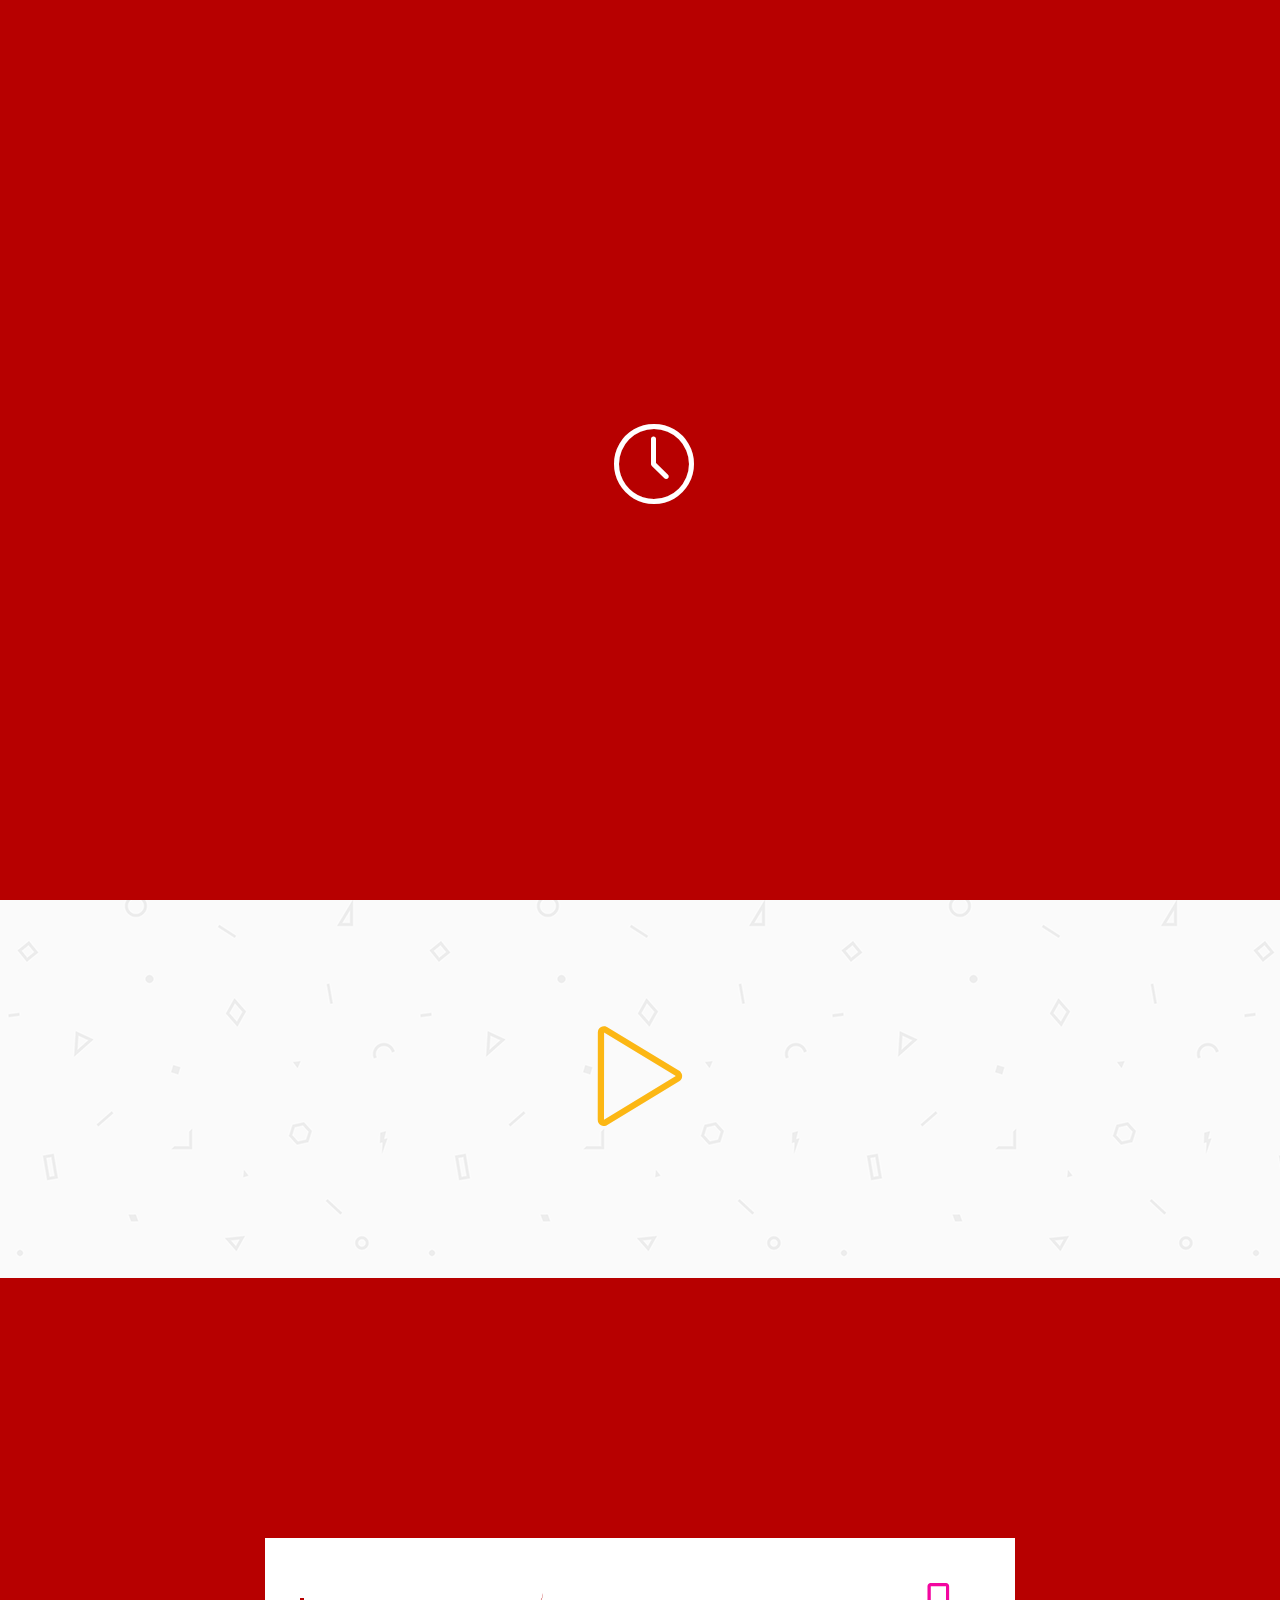
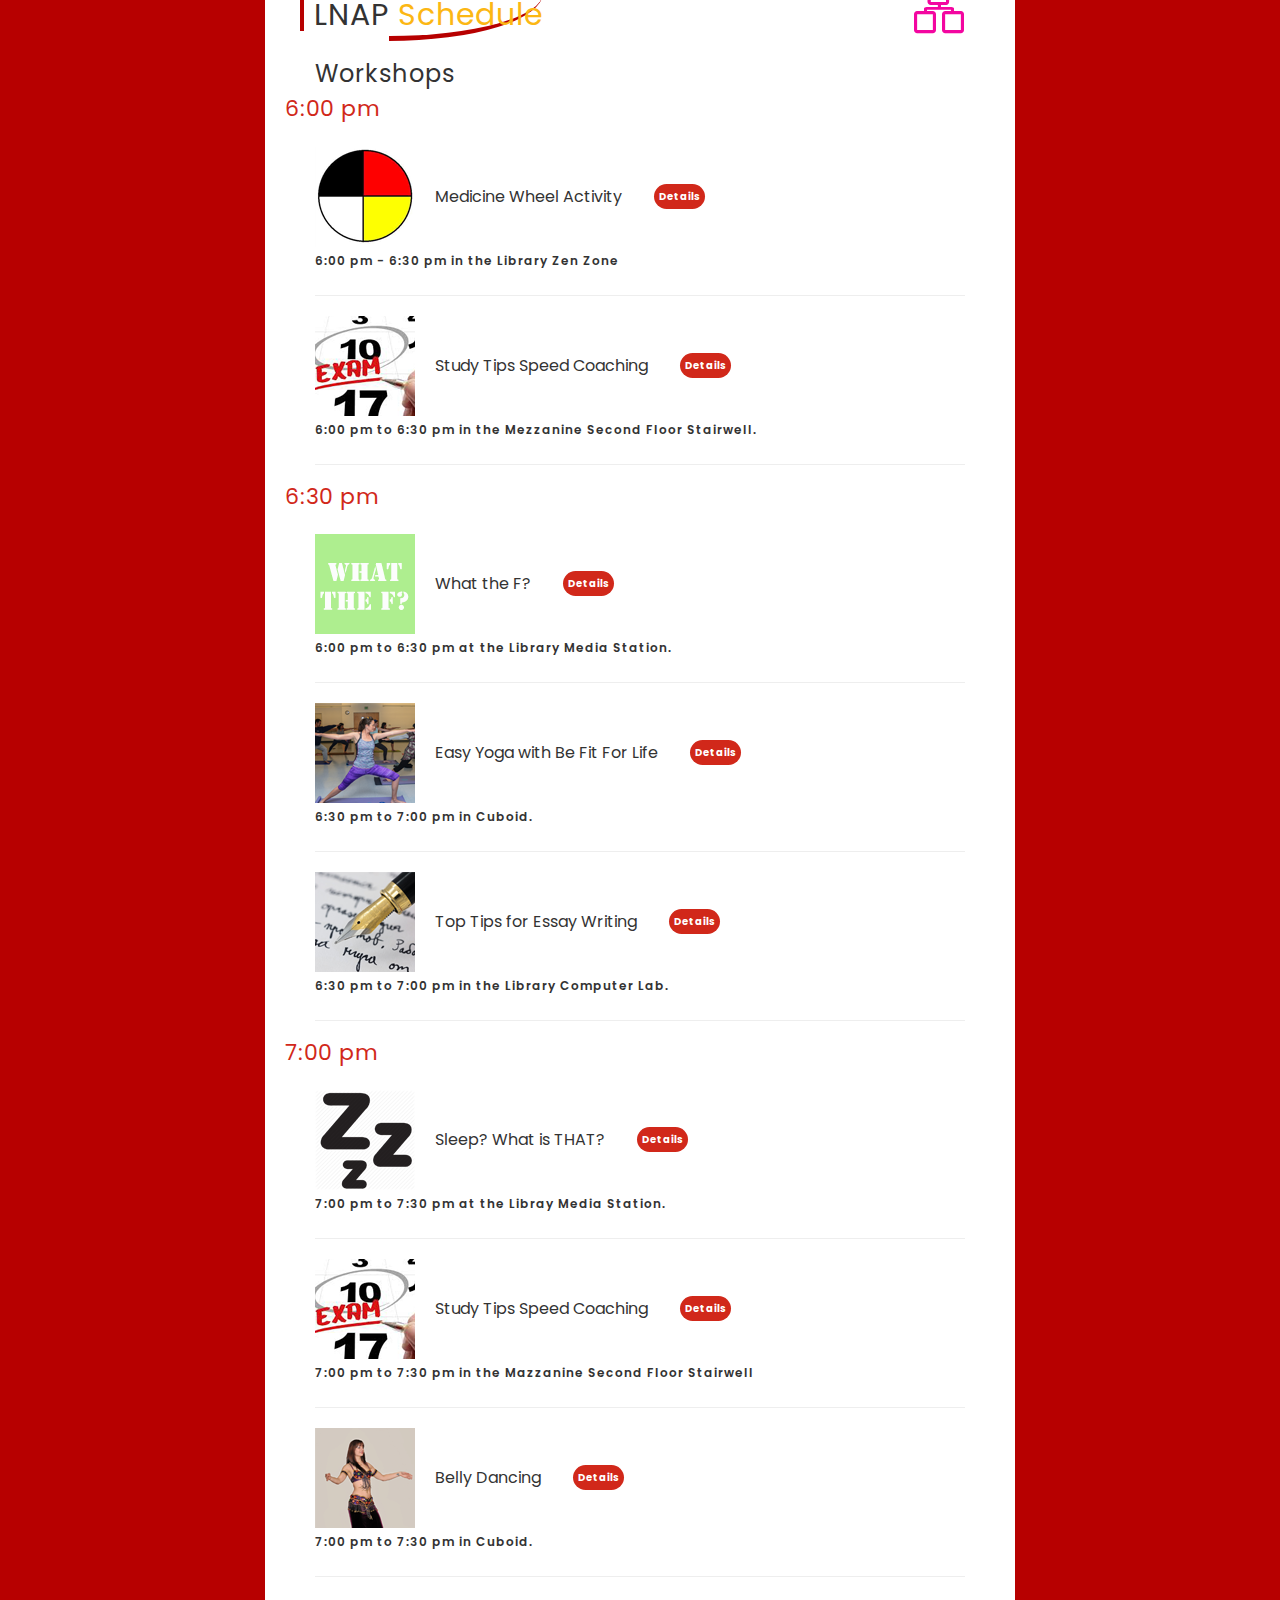
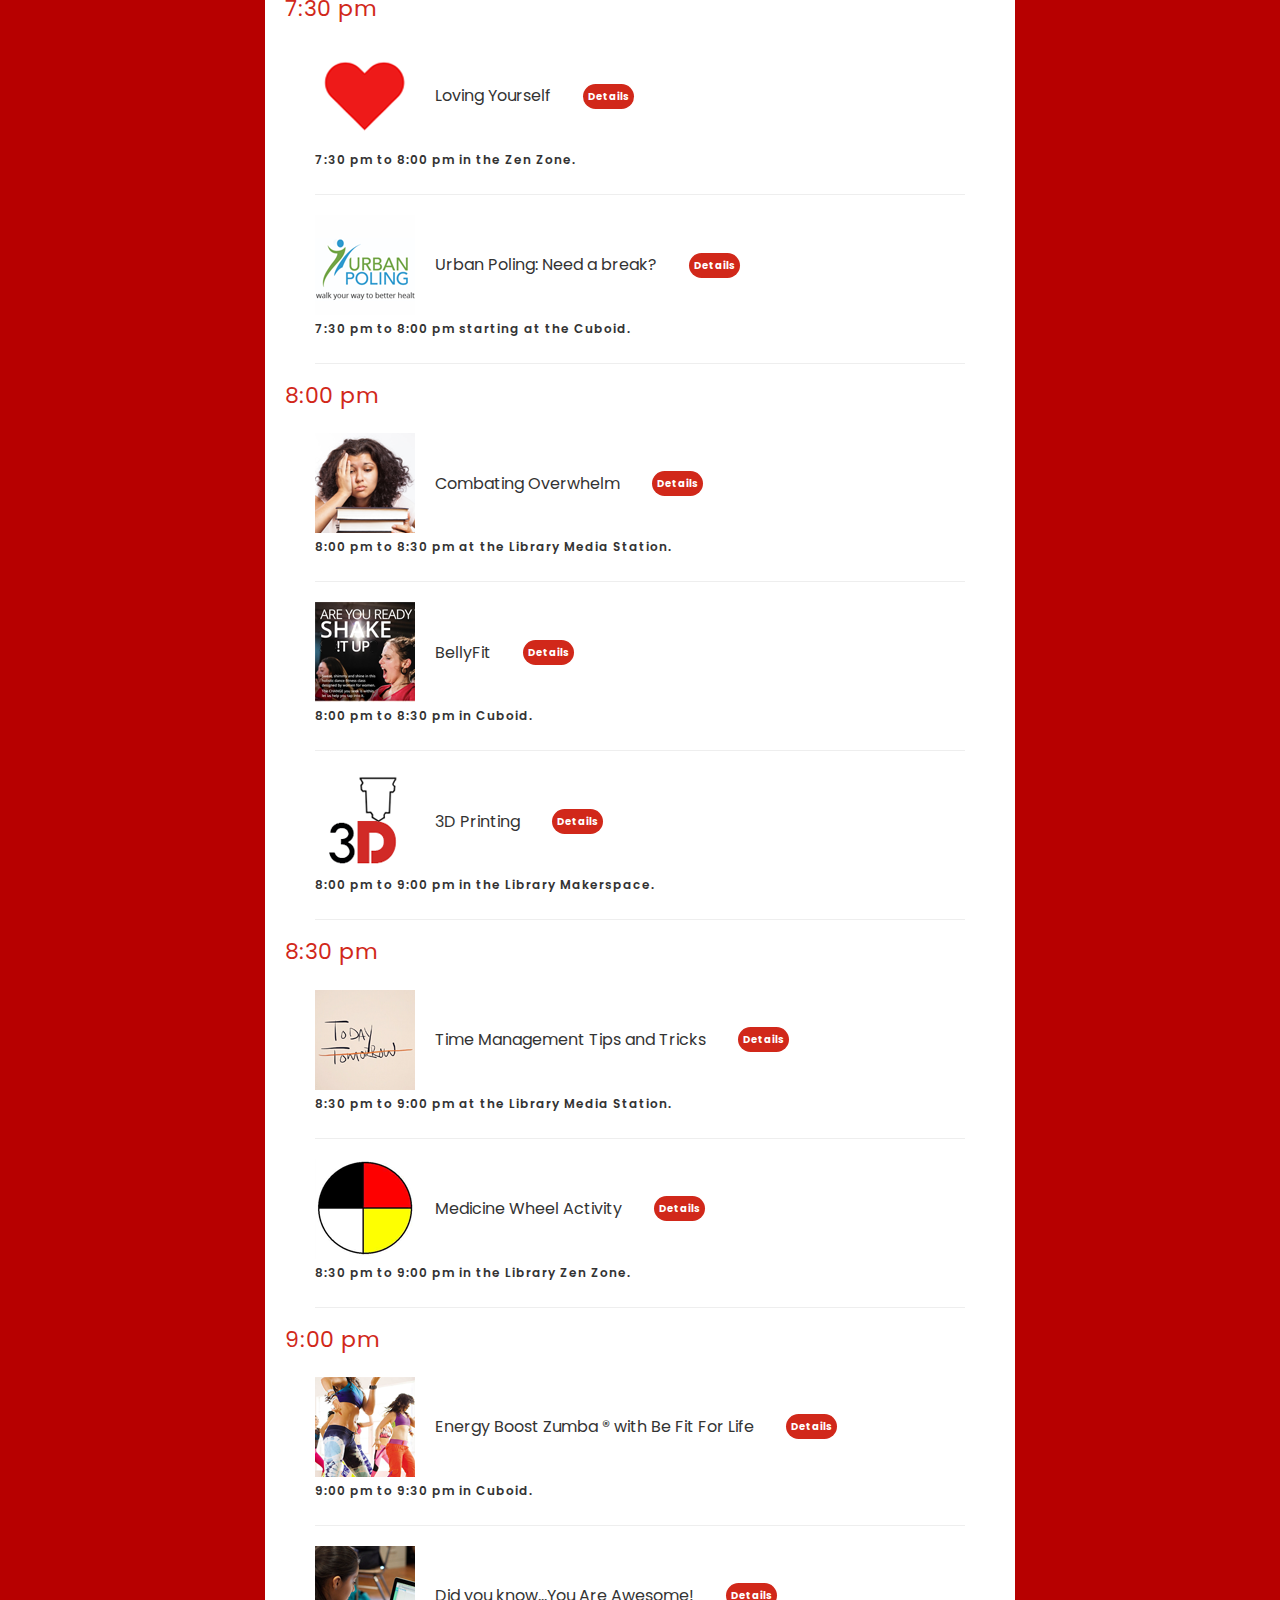
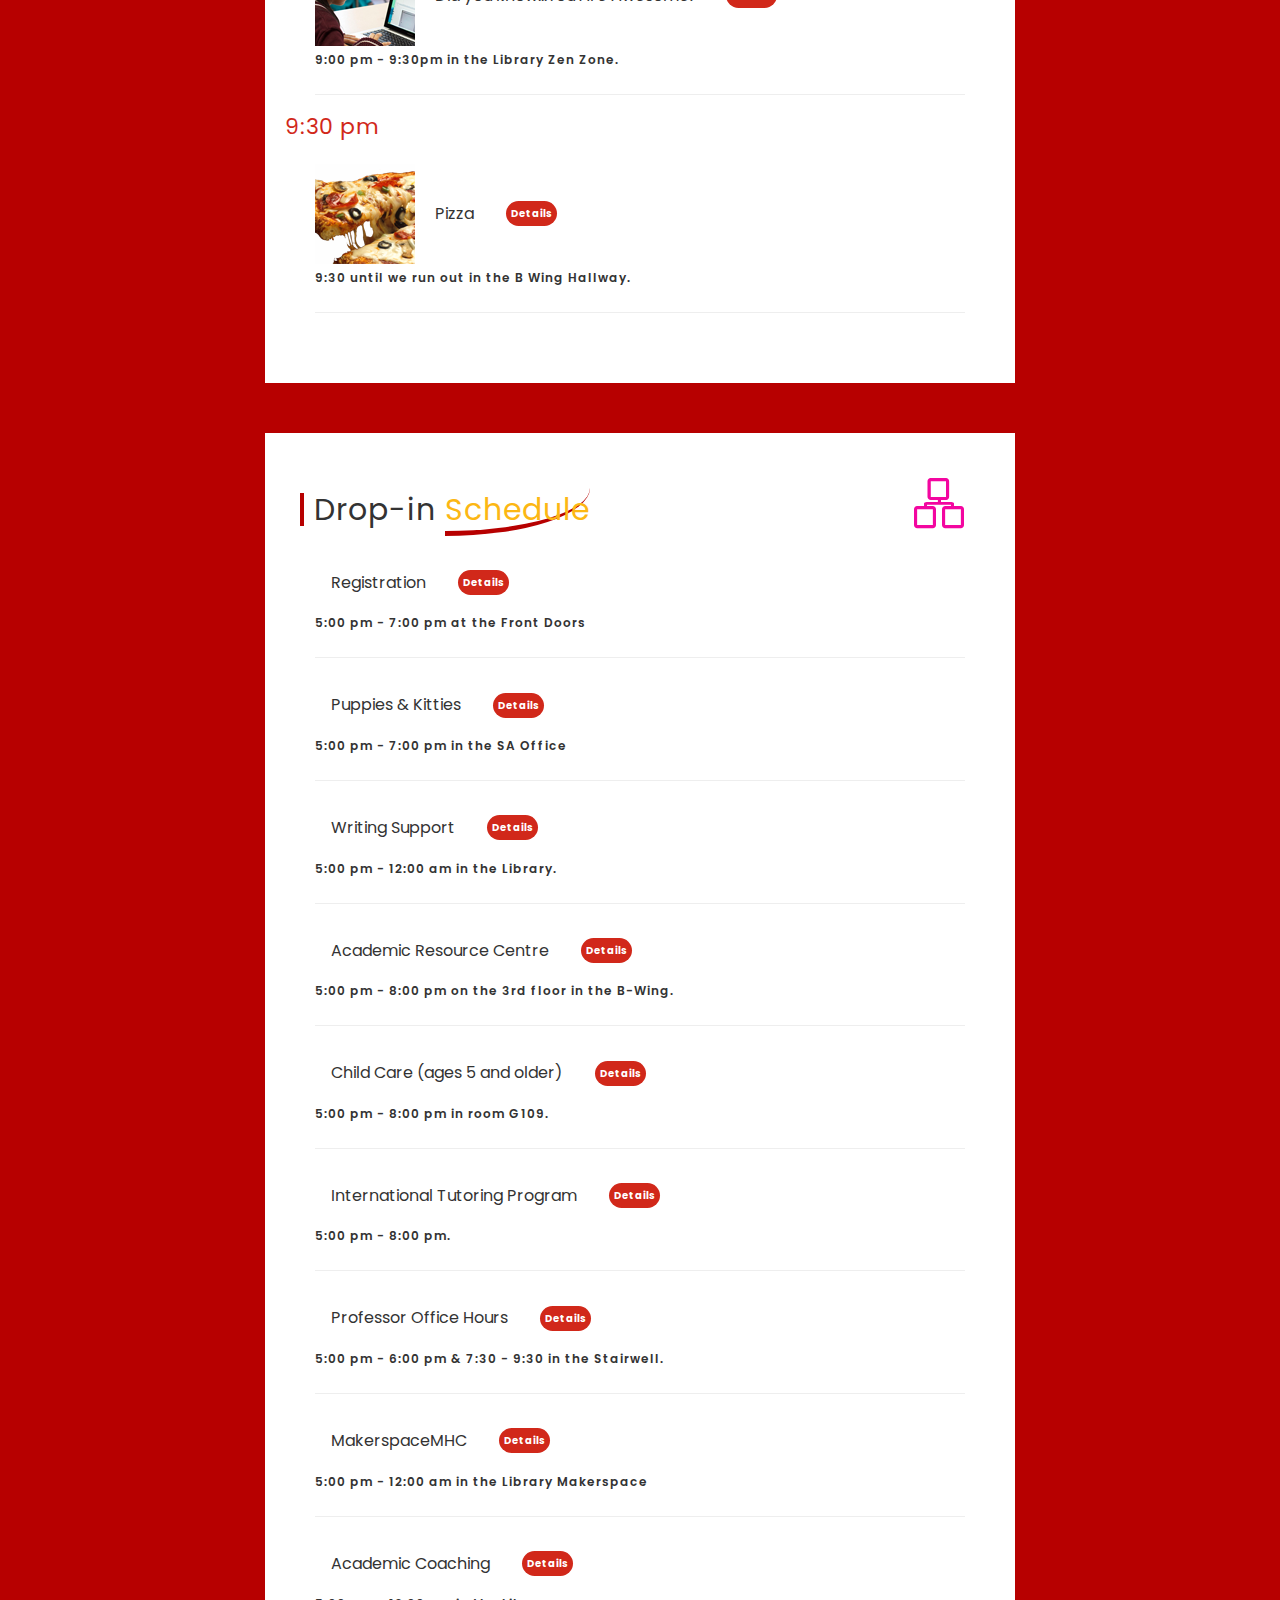
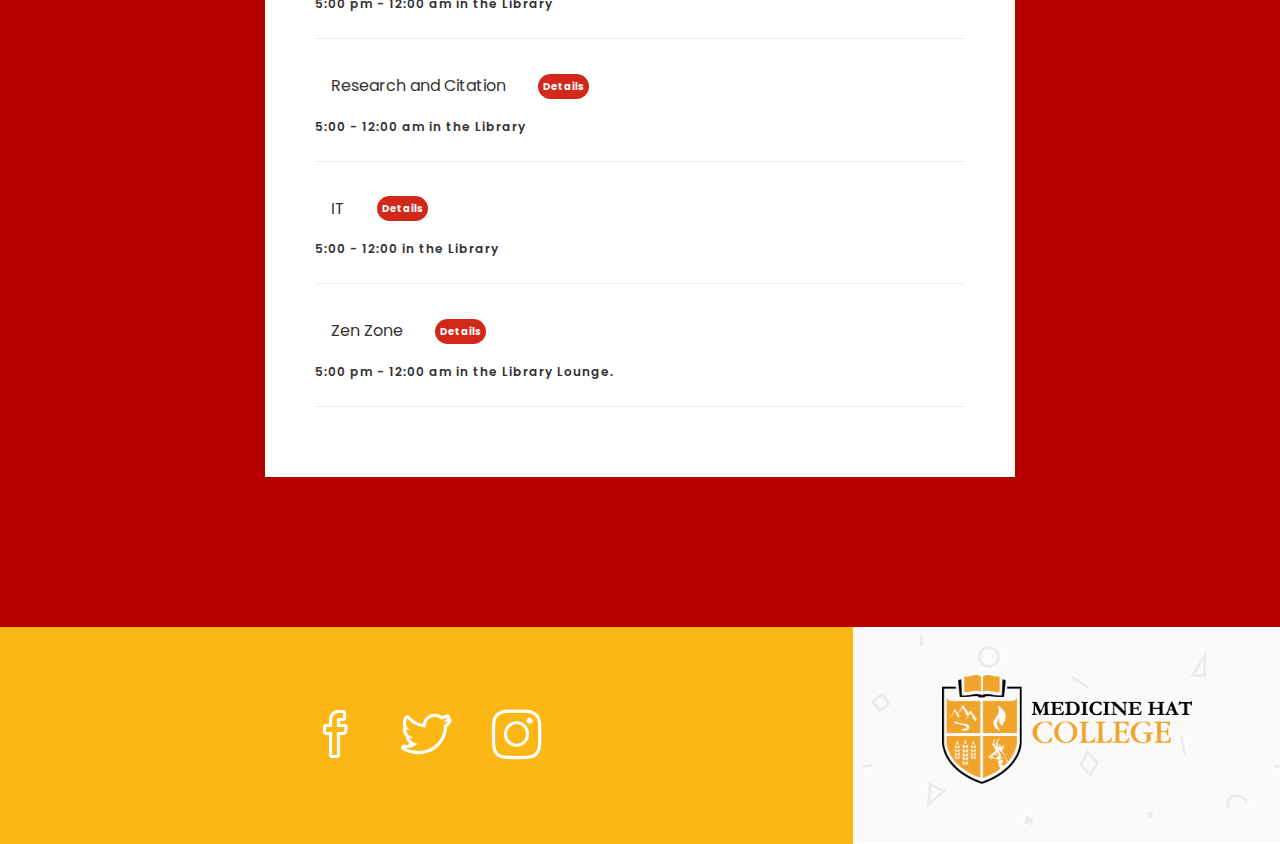
<file: lnap/scheduleafrica.html>
<!DOCTYPE html>
<html lang="en">

  <head>
    
    <!-- Meta Tag -->
    <meta charset="UTF-8">
    <meta name="viewport" content="width=device-width, initial-scale=1.0">
    <meta http-equiv="X-UA-Compatible" content="IE=edge">
    
    <!-- SEO -->
    <meta name="description" content="150 words">
    <meta name="author" content="Medicine Hat College">
    <meta name="url" content="https://www.mhc.ab.ca">
    <meta name="copyright" content="Medicine Hat College">
    <meta name="robots" content="index,follow">
    
    
    <title>LNAP - Medicine Hat College</title>
    
    <!-- Favicon -->
    <link rel="shortcut icon" href="images/favicon/favicon.ico">
    <link rel="apple-touch-icon" sizes="144x144" type="image/x-icon" href="images/favicon/favicon.ico">
    
    <!-- All CSS Plugins -->
    <link rel="stylesheet" type="text/css" href="css/plugin.css">
	<link rel="stylesheet" href="css/w3.css">
    
    <!-- Main CSS Stylesheet -->
    <link rel="stylesheet" type="text/css" href="css/style.css">
    
    <!-- Google Web Fonts  -->
    <link rel="stylesheet" href="https://fonts.googleapis.com/css?family=Poppins:400,300,500,600,700">
    
    
    <!-- HTML5 shiv and Respond.js support IE8 or Older for HTML5 elements and media queries -->
    <!--[if lt IE 9]>
	   <script src="https://oss.maxcdn.com/html5shiv/3.7.3/html5shiv.min.js"></script>
	   <script src="https://oss.maxcdn.com/respond/1.4.2/respond.min.js"></script>
    <![endif]-->
    

 </head>

  <body>
    
    
	
	<!-- Preloader Start -->
    <div class="preloader">
      <i class="icon-clock fa-spin"></i>
    </div>
 <!-- Preloader End -->

    
    
    <!-- Home Section Start -->
    <section class="home-section-background padding-bottom-0">
         <div class="container">
        <a href="https://www.mhc.ab.ca">
                    <img class="blogo" src="images/logo/MHClogob.png" alt="Medicine Hat College"></a>
        
            <!-- Logo Start -->
            <div class="text-center">
			<a href="https://www.mhc.ab.ca/library/lnap">
                    <img class="main" src="images/logo/logo.png" alt="LNAP"></a>
                </div>
                <!-- Logo End -->
            
            
            <div class="row">
                
                 <div class="col-md-12">
                     
                      
                      <!-- Home Section Heading Start -->
                      <div class="header-section margin-top-40 margin-bottom-40">
                          <h2>Long Night Against Procrastination</h2>
                            <p>Medicine Hat College resources stay open late for you.</p>
                             <div class="text-center">
                           <!--    <a class="button button-style" data-toggle="modal" href="https://www.mhc.ab.ca/Services/AcademicSupport/LNAP">Register</a> -->
                           </div>
                        </div>
                        <!-- Home Section Heading End -->
                       
                           
                           
                           <!-- CountDown Timer Start -->
                           <div class="row">
                               <div class="countdown">
                                    
                                    <div class="col-md-3 col-sm-6 col-xs-8 col-xs-offset-2 col-sm-offset-0">
                                       <div class=" bg-color-1">
									   <a href="#schedule">
                                        <span class=""></span></a>
                                        <p class=""></p>
                                       </div>
                                    </div>
                                    
                                    <div class="col-md-3 col-sm-6 col-xs-8 col-xs-offset-2 col-sm-offset-0">
                                      <div class="countdown-timer bg-color-4">
									  <a href="schedule.html#schedule">
                                        <span class="">Schedule</span></a>
                                        <p class=""></p>
                                       </div>
                                    </div>
                                    
                                    <div class="col-md-3 col-sm-6 col-xs-8 col-xs-offset-2 col-sm-offset-0">
                                      <div class="countdown-timer bg-color-6">
									  <a href="schedule.html#dropin">
                                        <span class="">Drop-In</span></a>
                                        <p class=""></p>
                                       </div>
                                    </div>
                                    
                                    <div class="col-md-3 col-sm-6 col-xs-8 col-xs-offset-2 col-sm-offset-0">
                                       <div class=" bg-color-2">
									   <a href="lnap.html#details">
                                        <span class=""></span></a>
                                        <p class=""></p>
                                       </div>
                                    </div>
                                </div>
                            </div>
                            <!-- CountDown Timer End -->   
                     
                   </div>
              </div>
            </div>
        </section>
        <!-- Home Section End -->
        
        
     
     
     <!-- Subscribe Modal Start -->
      <div class="modal fade subscribe padding-top-120" id="subscribemodal" role="dialog">
        <div class="modal-dialog">
    
      
      <div class="modal-content pattern-bg">
        <div class="modal-body">
           <div class="row">
                <div class="col-sm-12">
                   <div class="section-title">
                     <button type="button" class="btn pull-right" data-dismiss="modal"><i class="fa fa-close"></i></button>
                      <h2>Get <span class="section-title-style">Notify</span></h2>
                      <i class="icon-paper-plane icon-style color-6"></i>
                       
                       <div class="margin-top-80">
                    <form id="mc-form" method="post" action="http://uipasta.us14.list-manage.com/subscribe/post?u=854825d502cdc101233c08a21&amp;id=86e84d44b7">
								
						  <div class="subscribe-form">
							 <input id="mc-email" type="email" placeholder="Email Address" class="text-input">
							  <button class="submit-btn" type="submit">Submit</button>
								</div>
								<label for="mc-email" class="mc-label"></label>
							  </form>
                           </div>
            
                         </div>

                      
                     </div>
                    </div>
                 </div>
             </div>
          </div>
       </div>
       <!-- Subscribe Modal End -->
    
    
    
    
    <!-- Our Story Video Start -->
   
	<section class="our-story section-space-padding pattern-bg">
       <div class="container">
           <div class="row">
               
             <div class="col-md-12">
                  <div class="text-center">
                 <a class="video-popup" href="https://www.youtube.com/watch?v=1-jjpnIgBFs" title="LNAP"><i class="icon-control-play"></i></a>
                  </div>
              </div>
              
            </div>
          </div>
       </section>
	  
       <!-- Our Story Video End -->
      
      
    
    
     
     <!-- Detail Box Start -->
     <section class="detail-section section-space-padding">
        <div class="container">
            
            
            <div class="row">
               <!-- Owl Carousel Navigation Start
               <div class="owl-navigation">
                 <a class="btn prev"><i class="fa fa-long-arrow-left"></i></a>
                 <a class="btn next"><i class="fa fa-long-arrow-right"></i></a>
                </div>
                Owl Carousel Navigation End -->
               </div>
            
       
       
       
       <div class="row">
         <div class="col-md-12">
           
           <!-- Detail Box Slider Start -->
           <div id="detail-box-carousel">
		   </div>
		   <div class="detail-box pattern-bg">
               </div>
              
              <!-- Carousel One (About Us and Statistics) Start -->
              <div class="row">
              
                 <!-- About Us Start -->
                 <div class="col-md-8 col-sm-8 col-xs-12 col-sm-offset-2">
                    
                    <div class="section-title margin-top-50">
                      <h2>LNAP<span class="section-title-style"> Schedule</span></h2>
                      <i class="icon-organization icon-style color-1"></i>
                       <p></p>
	


 <a name="schedule"></a>
  <h3>Workshops</h3>
  <h4 class="sch">6:00 pm</h4>
  
  
  <img class ="icon" src="images/icon/medicineicon.png" alt="Medicine Wheel">
<button onclick="myFunction('Medicine')" class="w3-btn w3-left-align" id="nohover"><h6>Medicine Wheel Activity</h6></button><button onclick="myFunction('Medicine')" class="w3-btn w3-right-align"><strong class="details">Details</strong></button><p><b>6:00 pm - 6:30 pm in the Library Zen Zone</p></b>
  <div id="Medicine" class="w3-container w3-hide"><p><hr>Join Whitney Ogle, from the Indigenous Student Support Office, for a healing activity.</p>
  <a href="https://www.mhc.ab.ca/Services/IndigenousSupport">Learn more about the Indigenous Student Support Office</a>
  </div><hr>
  
  <img class ="icon" src="images/icon/studyicon.png" alt="Study Tips">
 <button onclick="myFunction('Study')" class="w3-btn w3-left-align" id="nohover"><h6>Study Tips Speed Coaching</h6></button><button onclick="myFunction('Study')" class="w3-btn w3-right-align"><strong class="details">Details</strong></button><p><b>6:00 pm to 6:30 pm in the Mezzanine Second Floor Stairwell.</p></b>
<div id="Study" class="w3-container w3-hide"><p><hr>7 study tips in 15 min. Learn several effective study strategies quickly and easily.</p>
</div><hr>

 <h4 class="sch">6:30 pm</h4>
 
    <img class ="icon" src="images/icon/ficon.png" alt="WhatheF">
 <button onclick="myFunction('What')" class="w3-btn w3-left-align" id="nohover"><h6>What the F?</h6></button><button onclick="myFunction('What')" class="w3-btn w3-right-align"><strong class="details">Details</strong></button><p><b>6:00 pm to 6:30 pm at the Library Media Station.</p></b>
 <div id="What" class="w3-container w3-hide"><p><hr>ABCD – WTF Join the Academic Advisors to discuss grading at MHC. Find out how to calculate your final grade and GPA before it is assigned; what to do if you aren’t doing well; and the impact different grades will have on your future. </p>
 <a href="https://www.mhc.ab.ca/Services/AcademicSupport/Advising">Learn more about Academic Advising</a>
 </div><hr>
 
 
 <img class ="icon" src="images/icon/yogaicon.png" alt="Yoga">
 <button onclick="myFunction('Yoga')" class="w3-btn w3-left-align" id="nohover"><h6> Easy Yoga with Be Fit For Life</h6></button><button onclick="myFunction('Yoga')" class="w3-btn w3-right-align"><strong class="details">Details</strong></button><p><b>6:30 pm to 7:00 pm in Cuboid.</p></b>
 <div id="Yoga" class="w3-container w3-hide"><p><hr>Break up the studying blues with a yoga boost! Experience a simple flow sequence to reduce stress and regain your focus.</p>
 <a href="www.mhc.ab.ca/BFFL">Learn more about Be Fit for Life</a>
 </div><hr>
 
   <img class ="icon" src="images/icon/writingicon.png" alt="Writing">
 <button onclick="myFunction('Writing')" class="w3-btn w3-left-align" id="nohover"><h6>Top Tips for Essay Writing</h6></button><button onclick="myFunction('Writing')" class="w3-btn w3-right-align"><strong class="details">Details</strong></button><p><b>6:30 pm to 7:00 pm in the Library Computer Lab.</p></b>
 <div id="Writing" class="w3-container w3-hide"><p><hr>Don’t let college writing assignments turn you into a nervous wreck. With these top tips from the college writing specialist, any assignment can become manageable. From timelines and organization to essay structure and editing, the tips in this session will set you on the path to successful essay writing.</p>
 <a href="https://www.mhc.ab.ca/services/academicsupport/writingsupport">Learn more about Writing Support</a>
 </div><hr>

   <h4 class="sch">7:00 pm</h4>
   
     <img class ="icon" src="images/icon/sleepicon.png" alt="Sleep">
 <button onclick="myFunction('Sleep')" class="w3-btn w3-left-align" id="nohover"><h6>Sleep? What is THAT?</h6></button><button onclick="myFunction('Sleep')" class="w3-btn w3-right-align"><strong class="details">Details</strong></button><p><b>7:00 pm to 7:30 pm at the Libray Media Station.</p></b>
  <div id="Sleep" class="w3-container w3-hide"><p><hr>Learn about the importance of sleep for academic success.</p></div><hr>
  
   
  <img class ="icon" src="images/icon/studyicon.png" alt="Study Tips">
 <button onclick="myFunction('Study2')" class="w3-btn w3-left-align" id="nohover"><h6>Study Tips Speed Coaching</h6></button><button onclick="myFunction('Study2')" class="w3-btn w3-right-align"><strong class="details">Details</strong></button><p><b>7:00 pm to 7:30 pm in the Mazzanine Second Floor Stairwell</p></b>
  <div id="Study2" class="w3-container w3-hide"><p><hr>7 study tips in 15 min. Learn several effective study strategies quickly and easily.</p></div><hr>
  
   <img class ="icon" src="images/icon/bellyicon.png" alt="Belly Dance">
 <button onclick="myFunction('Belly')" class="w3-btn w3-left-align" id="nohover"><h6>Belly Dancing</h6></button><button onclick="myFunction('Belly')" class="w3-btn w3-right-align"><strong class="details">Details</strong></button><p><b>7:00 pm to 7:30 pm in Cuboid.</p></b>
<div id="Belly" class="w3-container w3-hide"><p><hr>Join us and learn how to belly dance. This little intro will cover some belly dancing basics and is sure to be a blast!</p>
<a href="http://toneit.ca/">Want to take another belly dance class? Learn more here.</a>
</div><hr>

 
 <h4 class="sch">7:30 pm</h4>
 
 <img class ="icon" src="images/icon/hearticon.png" alt="Loving">
 <button onclick="myFunction('Loving')" class="w3-btn w3-left-align" id="nohover"><h6>Loving Yourself</h6></button><button onclick="myFunction('Loving')" class="w3-btn w3-right-align"><strong class="details">Details</strong></button><p><b>7:30 pm to 8:00 pm in the Zen Zone.</p></b>
 <div id="Loving" class="w3-container w3-hide"><p><hr>Wondering about how to include self-care into your daily life? Come explore mindfulness and positive psychology tips to make happiness intentional and sustainable.</p></div><hr>
 
   <img class ="icon" src="images/icon/urbanicon.png" alt="Urban Poling">
  <button onclick="myFunction('Urban')" class="w3-btn w3-left-align" id="nohover"><h6>Urban Poling: Need a break?</h6></button><button onclick="myFunction('Urban')" class="w3-btn w3-right-align"><strong class="details">Details</strong></button><p><b>7:30 pm to 8:00 pm starting at the Cuboid.</p></b> 
<div id="Urban" class="w3-container w3-hide"><p><hr>Let’s go for a short, indoor walk around campus! Poles are optional, but using them will help your brain produce more mood boosting endorphins, and that’s always a good thing!</p>
<a href="https://www.mhc.ab.ca/Services/HealthandWellness">Learn more about Health & Wellness on campus</a>
</div><hr>
 
 
 <h4 class="sch">8:00 pm</h4>
 
  <img class ="icon" src="images/icon/overicon.png" alt="Overwhelm">
 <button onclick="myFunction('Combat')" class="w3-btn w3-left-align" id="nohover"><h6>Combating Overwhelm</h6></button><button onclick="myFunction('Combat')" class="w3-btn w3-right-align"><strong class="details">Details</strong></button><p><b>8:00 pm to 8:30 pm at the Library Media Station.</p></b>
 <div id="Combat" class="w3-container w3-hide"><p><hr>Feeling overwhelmed? The academic strategist can help! Join this session to learn the 5 D strategy to managing that sense of overwhelm.</p>
 <a href="https://www.mhc.ab.ca/services/academicsupport/academiccoaching">Learn more about Academic Coaching</a>
 </div><hr>
 
    <img class ="icon" src="images/icon/bellyfiticon.png" alt="BellyFit">
 <button onclick="myFunction('BellyFit')" class="w3-btn w3-left-align" id="nohover"><h6>BellyFit</h6></button><button onclick="myFunction('BellyFit')" class="w3-btn w3-right-align"><strong class="details">Details</strong></button><p><b>8:00 pm to 8:30 pm in Cuboid.</p></b>
<div id="BellyFit" class="w3-container w3-hide"><p><hr>Bellyfit® is the world's leading Holistic Fitness System for women. We are dedicated to serving the needs of women in body, mind and spirit. With hundreds of instructors currently certified to teach Bellyfit® in cities and towns across Canada & the United States, Bellyfit is now moving thousands of women every day toward a more balanced, joyful and inspired life. By blending the power and wisdom of ancient practices, with the research, technology and trends of the modern world, Bellyfit classes offer much more than just 'a workout'. </p>
<a href="https://www.facebook.com/wellness12solutions/">Want to take another Bellyfit class? Learn more here.</a>
</div><hr>
  
 
 <img class ="icon" src="images/icon/3dicon.png" alt="3D printing">
  <button onclick="myFunction('3D')" class="w3-btn w3-left-align" id="nohover"><h6>3D Printing</h6></button><button onclick="myFunction('3D')" class="w3-btn w3-right-align"><strong class="details">Details</strong></button><p><b>8:00 pm to 9:00 pm in the Library Makerspace.</p></b>  
<div id="3D" class="w3-container w3-hide"><p><hr>Explore, learn and create with the 3D printer. This counts as the mandatory workshop required to use the 3D printer.</p>
<a href="https://www.mhc.ab.ca/Library/makerspaceMHC">Learn more about MakerspaceMHC</a>
</div><hr>

 <h4 class="sch">8:30 pm</h4>
 
 <img class ="icon" src="images/icon/timeicon.png" alt="Time Management">
  <button onclick="myFunction('Time')" class="w3-btn w3-left-align" id="nohover"><h6>Time Management Tips and Tricks</h6></button><button onclick="myFunction('Time')" class="w3-btn w3-right-align"><strong class="details">Details</strong></button><p><b>8:30 pm to 9:00 pm at the Library Media Station.</p></b>
<div id="Time" class="w3-container w3-hide"><p><hr>Struggling with time management? The academic strategist can help! Join this session to learn how to get the most out of your days with some effective time management tools.</p>
<a href="https://www.mhc.ab.ca/services/academicsupport/academiccoaching">Learn more about Academic Coaching</a>
</div><hr>

 <img class ="icon" src="images/icon/medicineicon.png" alt="Medicine Wheel">
  <button onclick="myFunction('Medicine2')" class="w3-btn w3-left-align" id="nohover"><h6>Medicine Wheel Activity</h6></button><button onclick="myFunction('Medicine2')" class="w3-btn w3-right-align"><strong class="details">Details</strong></button><p><b>8:30 pm to 9:00 pm in the Library Zen Zone.</p></b>
<div id="Medicine2" class="w3-container w3-hide"><p><hr>Join Whitney Ogle, from the Indigenous Student Support Office, for a healing activity.</p>
<a href="https://www.mhc.ab.ca/Services/IndigenousSupport">Learn more about the Indigenous Student Support Office</a>
</div><hr>

 <h4 class="sch">9:00 pm</h4>
 
 <img class ="icon" src="images/icon/zumbaicon.png" alt="Zumba">
  <button onclick="myFunction('Zumba')" class="w3-btn w3-left-align" id="nohover"><h6>Energy Boost Zumba ® with Be Fit For Life</h6></button><button onclick="myFunction('Zumba')" class="w3-btn w3-right-align"><strong class="details">Details</strong></button><p><b>9:00 pm to 9:30 pm in Cuboid.</p></b>
<div id="Zumba" class="w3-container w3-hide"><p><hr>Take a study break and join us for an easy to follow, Latin-inspired, calorie-burning dance fitness-party™</p>
<a href="www.mhc.ab.ca/BFFL">Learn more about Be Fit for Life</a>
</div><hr>

 <img class ="icon" src="images/icon/skillsicon.png" alt="Transferable Skills">
 <button onclick="myFunction('Skills')" class="w3-btn w3-left-align" id="nohover"><h6>Did you know…You Are Awesome!</h6></button><button onclick="myFunction('Skills')" class="w3-btn w3-right-align"><strong class="details">Details</strong></button><p><b>9:00 pm - 9:30pm in the Library Zen Zone.</p></b> 
 <div id="Skills" class="w3-container w3-hide"><p><hr>Are you at a loss of how to identify your relevant skills to land that summer employment opportunity related to your program? Attend the Did you know…You Are Awesome! Workshop and engage in an interactive session on how to identify and develop strong and effective statements to effectively market yourself and put yourself at an advantage!</p><iframe width="560" height="315" src="https://www.youtube.com/embed/XsiiIa6bs9I?rel=0" frameborder="0" allow="autoplay; encrypted-media" allowfullscreen></iframe></div><hr>
 
 
 
 <h4 class="sch">9:30 pm</h4>
 
 <img class ="icon" src="images/icon/pizzaicon.png" alt="Pizza">
  <button onclick="myFunction('Pizza')" class="w3-btn w3-left-align" id="nohover"><h6>Pizza</h6></button><button onclick="myFunction('Pizza')" class="w3-btn w3-right-align"><strong class="details">Details</strong></button><p><b>9:30 until we run out in the B Wing Hallway.</p></b>
<div id="Pizza" class="w3-container w3-hide"><p><hr>Come and enjoy a free slice of pizza! IMPORTANT: You must have atleast 1 workshop stamp on your passport. Join staff and fellow students for a wrap-up celebration of the event! Prizes will be drawn during this time. 1 stamp will get you pizza, 3 stamps will get you entered into the draw for prizes, 5 stamps will get you entered into the grand prize!</p></div><hr>

 
 </div>
 </div>
 <div class="col-md-8 col-sm-8 col-xs-12 col-sm-offset-2">
                    
                    <div class="section-title margin-top-50">
					 <a name="dropin"></a>
                      <h2>Drop-in <span class="section-title-style">Schedule</span> </h2>
                      <i class="icon-organization icon-style color-1"></i>
                       <p></p>
 
 				
		
   <button onclick="myFunction('Reg')" class="w3-btn w3-left-align" id="nohover"><h6>Registration<h6></button><button onclick="myFunction('Reg')" class="w3-btn w3-right-align"><strong class="details">Details</strong></button><p><b>5:00 pm - 7:00 pm at the Front Doors</p></b>
	<div id="Reg" class="w3-container w3-hide"><p><hr>Get a passport and fill it out to get pizza</p></div><hr>
   
    <button onclick="myFunction('Puppies')" class="w3-btn w3-left-align" id="nohover"><h6>Puppies & Kitties</h6></button><button onclick="myFunction('Puppies')" class="w3-btn w3-right-align"><strong class="details">Details</strong></button><p><b>5:00 pm - 7:00 pm in the SA Office<p></b>
    <div id="Puppies" class="w3-container w3-hide"><p><hr>Stop by for some puppy and kitten therapy! <br></div><hr>
 
  <button onclick="myFunction('WritingDrop')" class="w3-btn w3-left-align" id="nohover"><h6>Writing Support</h6></button><button onclick="myFunction('WritingDrop')" class="w3-btn w3-right-align"><strong class="details">Details</strong></button><p><b>5:00 pm - 12:00 am in the Library.</p></b>
 <div id="WritingDrop" class="w3-container w3-hide"><p><hr>Meet with writing specialist Natalie Hamilton for writing tips.</p></div><hr>
 
 <button onclick="myFunction('Academic')" class="w3-btn w3-left-align" id="nohover"><h6>Academic Resource Centre</h6></button><button onclick="myFunction('Academic')" class="w3-btn w3-right-align"><strong class="details">Details</strong></button><p><b>5:00 pm - 8:00 pm on the 3rd floor in the B-Wing.</p></b>
<div id="Academic" class="w3-container w3-hide"><p><hr>Stop in for tutoring in math, science, English, and social studies. Make sure to check out the space in order to be entered into a prize draw. Prize Draw at 8:00 pm on the 3rd floor of the B-Wing.</p></div><hr>

<!-- <button onclick="myFunction('Health')" class="w3-btn w3-left-align" id="nohover"><h6>Health Matters Medical Clinic - OPEN</h6></button><button onclick="myFunction('Health')" class="w3-btn w3-right-align"><strong class="details">Details</strong></button><p><b>4:00 pm - 8:00 pm at the clinic.</p></b>
<div id="Health" class="w3-container w3-hide"><p><hr>Our campus physicians are eager to connect with MHC students and will be available for questions and general health information.</p></div><hr> -->

<button onclick="myFunction('Child')" class="w3-btn w3-left-align" id="nohover"><h6>Child Care (ages 5 and older)</h6></button><button onclick="myFunction('Child')" class="w3-btn w3-right-align"><strong class="details">Details</strong></button><p><b>5:00 pm - 8:00 pm in room G109.</p></b>
<div id="Child" class="w3-container w3-hide"><p><hr>Child care services are provided free of charge to children of Medicine Hat College students. Students from the Education program at MHC have volunteered their time to watch children during the event so parents can use the time to study. There will be a few games and activities that children can play, books and toys from the curriculum lab as well as coloring sheets and movies.</p></div><hr>

<button onclick="myFunction('International')" class="w3-btn w3-left-align" id="nohover"><h6>International Tutoring Program</h6></button><button onclick="myFunction('International')" class="w3-btn w3-right-align"><strong class="details">Details</strong></button><p><b>5:00 pm - 8:00 pm.</p></b>
<div id="International" class="w3-container w3-hide"><p><hr>We provide tutoring services for International students who want help: 
-	understanding instructions and assignments
-	organizing research and thoughts 
-	structuring a paper
-	APA and MLA formatting

Drop-in to learn more about our services.
</p></div><hr>

<button onclick="myFunction('Prof')" class="w3-btn w3-left-align" id="nohover"><h6>Professor Office Hours</h6></button><button onclick="myFunction('Prof')" class="w3-btn w3-right-align"><strong class="details">Details</strong></button><p><b>5:00 pm - 6:00 pm & 7:30 - 9:30 in the Stairwell.</p></b>
<div id="Prof" class="w3-container w3-hide"><p><hr>Some profs will be available for extra assignment support: Brigit Aman, Rick Robinson, Mark Kaethler, Leeanne Sadowsky, Jodi Clark Miller, Lily Ostojic & Juanita Whalen will be available for part of the evening. Times will be listed on the night of the event.</p></div><hr>
 
   <button onclick="myFunction('Makerspace')" class="w3-btn w3-left-align" id="nohover"><h6>MakerspaceMHC</h6></button><button onclick="myFunction('Makerspace')" class="w3-btn w3-right-align"><strong class="details">Details</strong></button><p><b>5:00 pm - 12:00 am in the Library Makerspace</p></b>
   <div id="Makerspace" class="w3-container w3-hide"><p><hr>Explore a variety of tools, technology and software you can use to make, hack and create.</p></div><hr>
    
 
<button onclick="myFunction('Coaching')" class="w3-btn w3-left-align" id="nohover"><h6>Academic Coaching</h6></button><button onclick="myFunction('Coaching')" class="w3-btn w3-right-align"><strong class="details">Details</strong></button><p><b>5:00 pm - 12:00 am in the Library</p></b>
<div id="Coaching" class="w3-container w3-hide"><p><hr>Meet with the academic strategist, Justine McKennie, for student success strategies such as time management, test-taking, study skills, goal setting, managing procrastination and more.</p></div><hr>

<button onclick="myFunction('Research')" class="w3-btn w3-left-align" id="nohover"><h6>Research and Citation</h6></button><button onclick="myFunction('Research')" class="w3-btn w3-right-align"><strong class="details">Details</strong></button><p><b>5:00 - 12:00 am in the Library</p></b>
<div id="Research" class="w3-container w3-hide"><p><hr>Meet with library staff for tips on research and citation.</p></div><hr>

<button onclick="myFunction('IT')" class="w3-btn w3-left-align" id="nohover"><h6>IT</h6></button><button onclick="myFunction('IT')" class="w3-btn w3-right-align"><strong class="details">Details</strong></button><p><b>5:00 - 12:00 in the Library</p></b>
<div id="IT" class="w3-container w3-hide"><p><hr>Stop and chat with IT support with your techie questions.</p></div><hr>

<button onclick="myFunction('Zen')" class="w3-btn w3-left-align" id="nohover"><h6>Zen Zone</h6></button><button onclick="myFunction('Zen')" class="w3-btn w3-right-align"><strong class="details">Details</strong></button><p><b>5:00 pm - 12:00 am in the Library Lounge.</p></b>
<div id="Zen" class="w3-container w3-hide"><p><hr>visit the Zen Zone to rejuvenate.</p></div><hr>


 
                         </div>
                    </div>
                    <!-- About Us End -->
                    
             
         
          
        
         <!-- Carousel One (About Us and Statistics) End -->
                    
              
            
            
            <!-- Carousel Two (Services) Start 
            <div class="row">
               <div class="col-md-8 col-sm-8 col-xs-12 col-sm-offset-2">
                    
                    <div class="section-title margin-top-50 margin-bottom-50">
					<a name="services"></a>
                      <h2>Our <span class="section-title-style">Services</span></h2>
                      <i class="icon-energy icon-style color-5"></i>
                        <div class="row">
                          <div class="col-sm-6">
                        <div class="our-services">
                            <i class="icon-screen-smartphone color-1"></i>
                            <h3>Academic Advising</h3>
                            <p>Talk to our academic advisors about your classes.</p>
                        </div>
                    </div>
                    <div class="col-sm-6">
                        <div class="our-services">
                            <i class="icon-screen-tablet color-2"></i>
                            <h3>Writing Support</h3>
                            <p>Get help with writing support including citations, grammer and writing styles</p>
                        </div>
                    </div>
                    <div class="col-sm-6">
                        <div class="our-services">
                            <i class="fa fa-code color-3"></i>
                            <h3>Academic Coaching</h3>
                            <p>Get some study tips and more.</p>
                        </div>
                    </div>
                    <div class="col-sm-6">
                        <div class="our-services">
                            <i class="icon-support color-4"></i>
                            <h3>Faculty</h3>
                            <p>Discuss with faculty about career choices.</p>
                        </div>
                    </div>
                    <div class="col-sm-6">
                        <div class="our-services">
                            <i class="fa fa-html5 color-5"></i>
                            <h3>Library Help</h3>
                            <p>Get help with research, citation help and more.</p>
                        </div>
                    </div>
                    <div class="col-sm-6">
                        <div class="our-services">
                            <i class="icon-bulb color-6"></i>
                            <h3>Student Association</h3>
                            <p>Find out all what the SA is about.</p>
                        </div>
                    </div>
                        
                         </div>
                         </div>
                    </div>
                </div>
                <!-- Carousel Two (Services) End -->
                
                
                
              
              <!-- Carousel Three (Our Team) Start     
              <div class="row">
                 <div class="col-md-8 col-sm-8 col-xs-12 col-sm-offset-2">
                    
                     <div class="section-title margin-top-50 margin-bottom-50">
                      <h2>Our <span class="section-title-style">Team</span></h2>
                      <i class="icon-people icon-style color-6"></i>
                        <div class="row">
                          <div class="col-sm-6">
                        <div class="our-team">
                            <img src="images/team/1.png" alt="" class="img-responsive">
                            <div class="our-team-box">
                            <h3>Michael Perk</h3>
                            <p>Founder/CEO</p>
                          </div>
                        </div>
                    </div>
                    <div class="col-sm-6">
                        <div class="our-team">
                            <img src="images/team/2.png" alt="" class="img-responsive">
                            <div class="our-team-box">
                            <h3>Amenda Parker</h3>
                            <p>Web Designer</p>
                          </div>
                        </div>
                    </div>
                    <div class="col-sm-6">
                        <div class="our-team">
                            <img src="images/team/3.png" alt="" class="img-responsive">
                            <div class="our-team-box">
                            <h3>Jhon Doe</h3>
                            <p>Web Designer</p>
                          </div>
                        </div>
                    </div>
                    <div class="col-sm-6">
                        <div class="our-team">
                            <img src="images/team/4.png" alt="" class="img-responsive">
                            <div class="our-team-box">
                            <h3>Louise Evan</h3>
                            <p>Web Developer</p>
                          </div>
                        </div>
                    </div>
                        
                         </div>
                         </div>
                    </div>
                </div>
                Carousel Three (Our Team) End -->
				
				<!-- Statistics Start
				<div class="row">
				<div class="col-md-8 col-sm-8 col-xs-12 col-sm-offset-2">
                    
                <div class="section-title margin-top-50 margin-bottom-50">
				<a name="facts"></a>
                   <h2>Why <span class="section-title-style"> LNAP?</span></h2>
                   <i class="icon-emotsmile icon-style color-3"></i>
                   
                   <div class="row">
                       
                  <div class="col-sm-6">
                     <div class="statistics bg-color-1">
                         <div class="statistics-icon"><i class="icon-mustache"></i>
                        </div>
                      <div class="statistics-content">
                       <h5><span class="statistics-count">Services</span></h5><span>Open late for your convience</span>
                      </div>
                   </div>
                </div>
          
                 <div class="col-sm-6">
                   <div class="statistics bg-color-6">
                       <div class="statistics-icon"><i class="icon-emotsmile"></i>
                     </div>
                    <div class="statistics-content">
                     <h5> <span class="statistics-count">Smiles</span></h5><span>Get to know staff, faculty and other students</span>
                   </div>
                </div>
             </div>
          
                <div class="col-sm-6">
                  <div class="statistics bg-color-4">
                      <div class="statistics-icon"><i class="icon-hourglass"></i>
                  </div>
                 <div class="statistics-content">
                  <h5><span class="statistics-count">Work</span></h5><span>Get assistance</span>
                 </div>
              </div>
           </div>
          
              <div class="col-sm-6">
                <div class="statistics bg-color-5">
                     <div class="statistics-icon"><i class="icon-cup"></i>
                   </div>
                <div class="statistics-content">
                  <h5><span class="statistics-count">Snacks</span></h5><span>Keep yourself fueled</span>
                    </div>
                  </div>
               </div> 
             </div>
</div>
          </div>
          </div>
                <!-- Statistics End -->    
                
                
                
                <!-- Carousel Four (Contact Us) Start
                <div class="row">
                 <div class="col-md-8 col-sm-8 col-xs-12 col-sm-offset-2">
                    
                     <div class="section-title margin-top-50 margin-bottom-50">
					 <a name="contact"></a>
                      <h2>Contact <span class="section-title-style">Information</span></h2>
                      <a class="map-popup" href="https://maps.google.com/maps?q=NewYork+USA" title="Our Direction"><i class="icon-location-pin icon-style map-icon bounce color-4"></i></a>
                        
                        
                        
                        <!-- Contact Detail Start
                        <div class="text-center margin-top-50 margin-bottom-40">
                           <div class="row">
            
                             <div class="col-md-4 col-sm-4">
                                 <div class="contact-us-detail">  
                                    <i class="icon-screen-smartphone color-6"></i>
                                      <p><a href="tel:+14035293698">(403)529-3698</a></p>
                                  </div>
                               </div>
               
                            <div class="col-md-4 col-sm-4">
                               <div class="contact-us-detail">
                                   <i class="icon-envelope-letter color-5"></i>
                                     <p><a href="mailto:circulation@mhc.ab.ca">circulation@mhc.ab.ca</a></p>
                                 </div>
                              </div>
                 
                           <div class="col-md-4 col-sm-4">
                              <div class="contact-us-detail">
                                  <i class="icon-clock color-3"></i>
                                    <p>October 10 
									05:00 – 12:00</p>
                                </div>
                             </div>
              
                          </div>
                       </div>
                       <!-- Contact Detail End -->
                       
                      
                  <!-- Contact Form Start
                  <div class="row">
                    <div class="col-md-12">
                      <form>
                    
					  <div class="col-sm-6">
						<div class="form-group">
						  <input type="text" id="name" class="form-control" placeholder="Your Name">
						 </div>
                        </div>
								
                       <div class="col-sm-6">
					    <div class="form-group">
						 <input type="email" id="email" class="form-control" placeholder="Your Email">
						 </div>
                        </div>
                        
                        <div class="col-sm-6">
						  <div class="form-group">
							<input type="text" id="website" class="form-control" placeholder="Your Website">
						   </div>
                          </div>
                          
                        <div class="col-sm-6">
						  <div class="form-group">
							<input type="text" id="address" class="form-control" placeholder="Where are You From?">
						   </div>
                          </div>
								
                         <div class="col-sm-12">
						  <select id="subject" class="form-group form-control">
							<option value="" selected disabled>Subject</option>
							<option>Website Design & Development</option>
							<option>Wordpress Development</option>
							<option>Search Engine Optimization</option>
                            <option>Mobile Website</option>
							<option>I Want to General Talk</option>
                            <option>Other</option>
						   </select>
                          </div>
								
                       <div class="col-sm-12">
					    <div class="textarea-message form-group">
					      <textarea id="message" class="textarea-message form-control" placeholder="Your Message" rows="5"></textarea>
						  </div>
                         </div>
                   
                   
                          <div class="text-center">      
		                     <button type="submit" class="button button-style">Submit</button>
	                        </div>
                       
                            </form>

                            </div>
                        
                       </div>
                       Contact Form End -->
                       
                     </div>
                   </div>
                </div>
                <!-- Carousel Four (Contact Us) End -->
               
             </div>
             <!-- Detail Box Slider End -->
             
          </div>
       </div>
      </div>
	 
	  <script>
function myFunction(id) {
    var x = document.getElementById(id);
    if (x.className.indexOf("w3-show") == -1) {
        x.className += " w3-show";
    } else { 
        x.className = x.className.replace(" w3-show", "");
    }
}
</script>

   </section>
   <!-- Detail Box End -->
  
  
  
  
    <!-- Footer Start -->
    <footer class="footer-section">
            <div class="row margin-0">
               
            <div class="col-md-8 column-one">
              <ul class="social-icon">
                 <li><a href="https://www.facebook.com/mhclibrary/" target="_blank"><i class="icon-social-facebook"></i></a></li>
                 <li><a href="https://twitter.com/mhclibrary" target="_blank"><i class="icon-social-twitter"></i></a></li>
                 <li><a href="https://www.instagram.com/mhclibrary/" target="_blank"><i class="icon-social-instagram"></i></a></li>
               </ul>
          </div>
            
             <div class="col-md-4 second uipasta-credit pattern-bg column-two">
			 <a href="https://www.mhc.ab.ca">
			 <img src="images/logo/MHClogo.png" alt="LNAP" style="width:250px;height:auto;></a>
                <p>LNAP<a href="https://www.mhc.ab.ca" target="_blank" title="Medicine Hat College"></a></p>
                </div>
               
        </div>
    </footer>
    <!-- Footer End -->
    
    
    
    
    <!-- Back to Top Start -->
    <a href="#" class="scroll-to-top"><i class="fa fa-long-arrow-up"></i></a>
    <!-- Back to Top End -->
    
    
    
    <!-- All Javascript Plugins  -->
    <script type="text/javascript" src="js/jquery.min.js"></script>
    <script type="text/javascript" src="js/plugin.js"></script>
    
    <!-- Main Javascript File  -->
    <script type="text/javascript" src="js/scripts.js"></script>
  
  
  </body>
 </html>
</file>
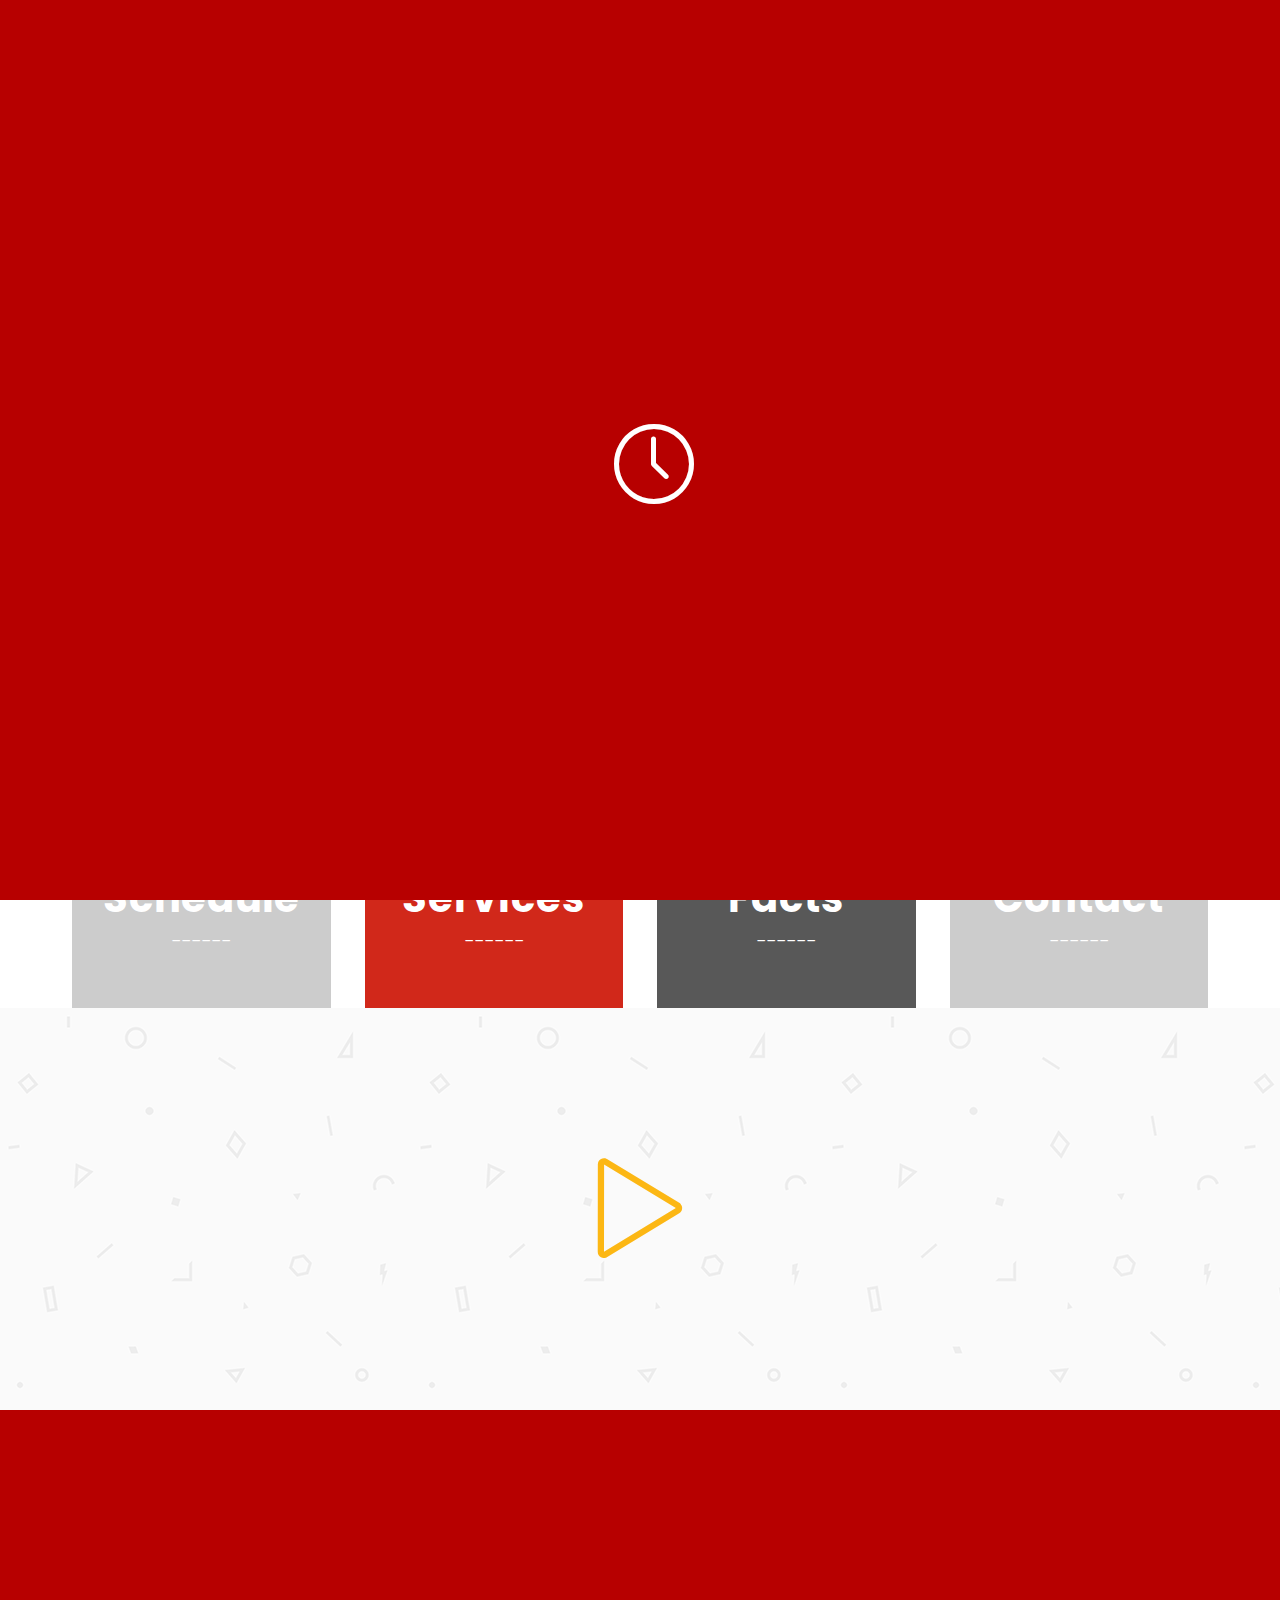
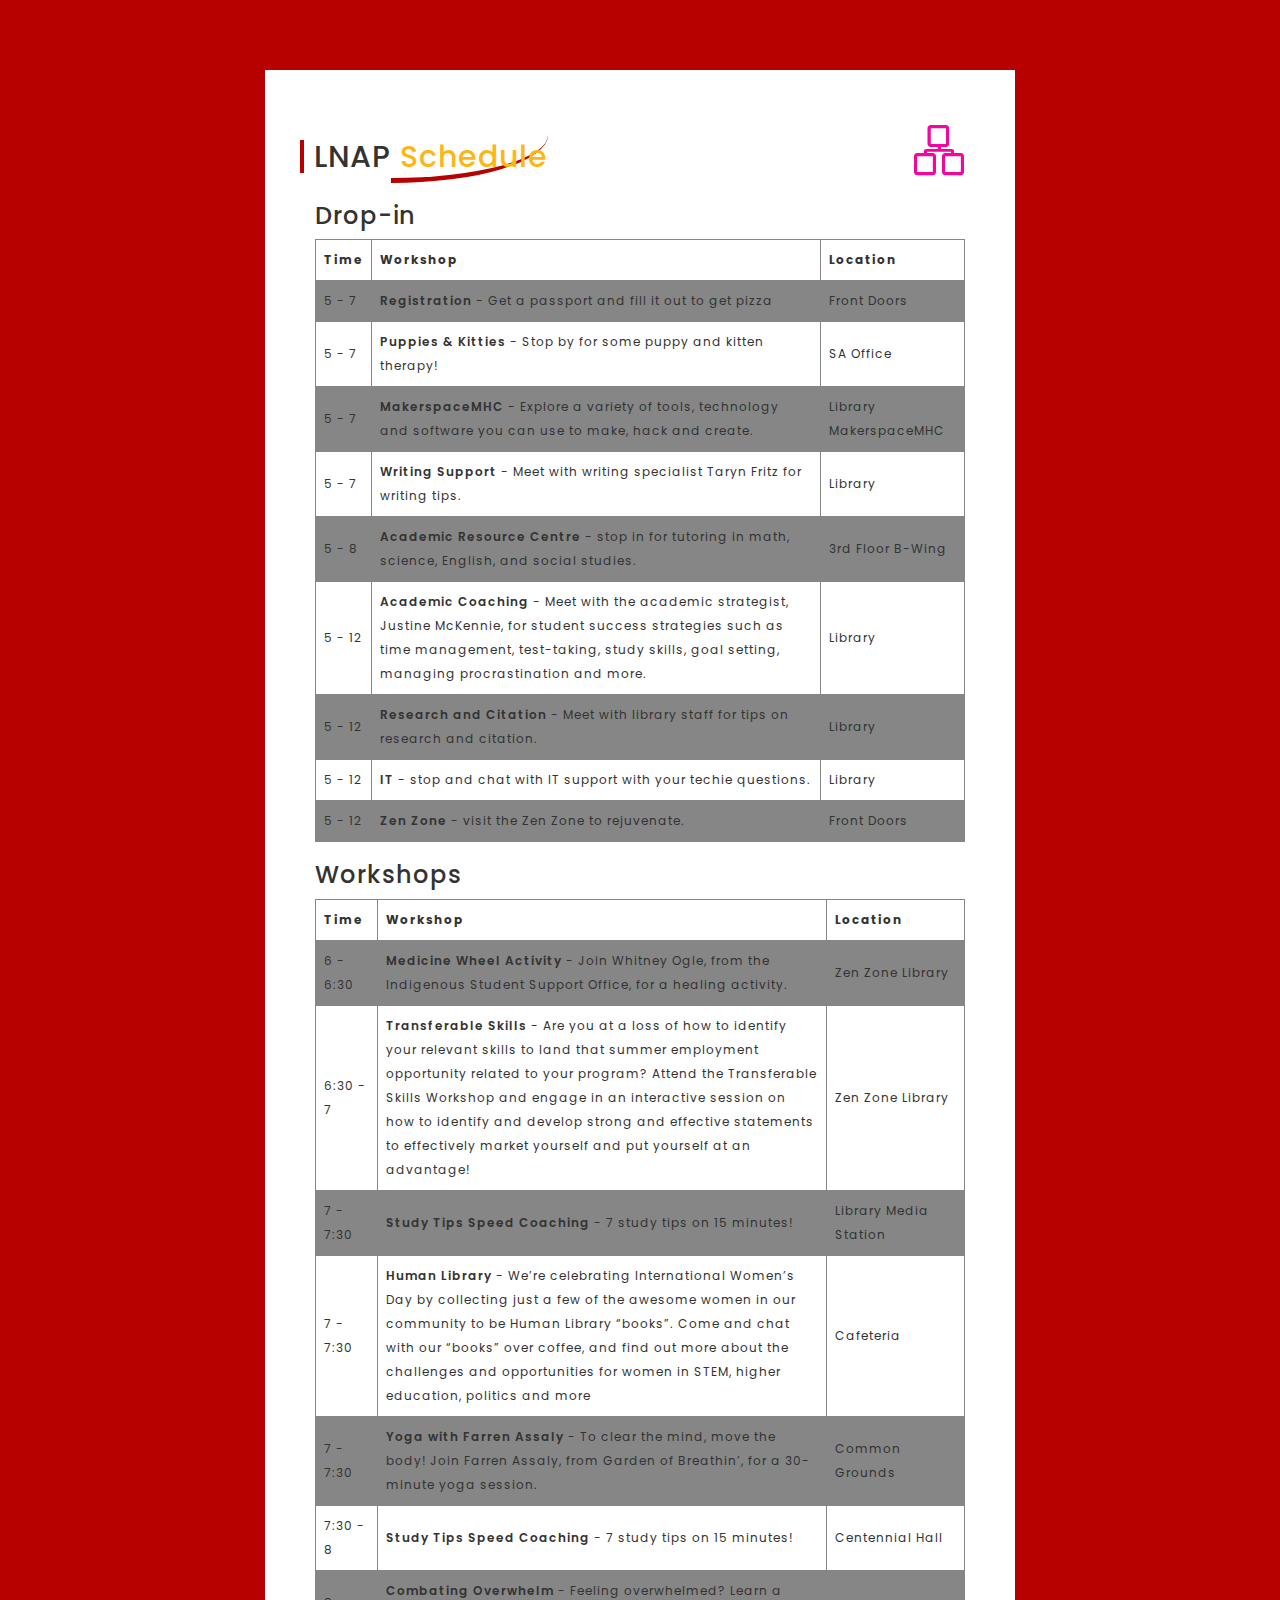
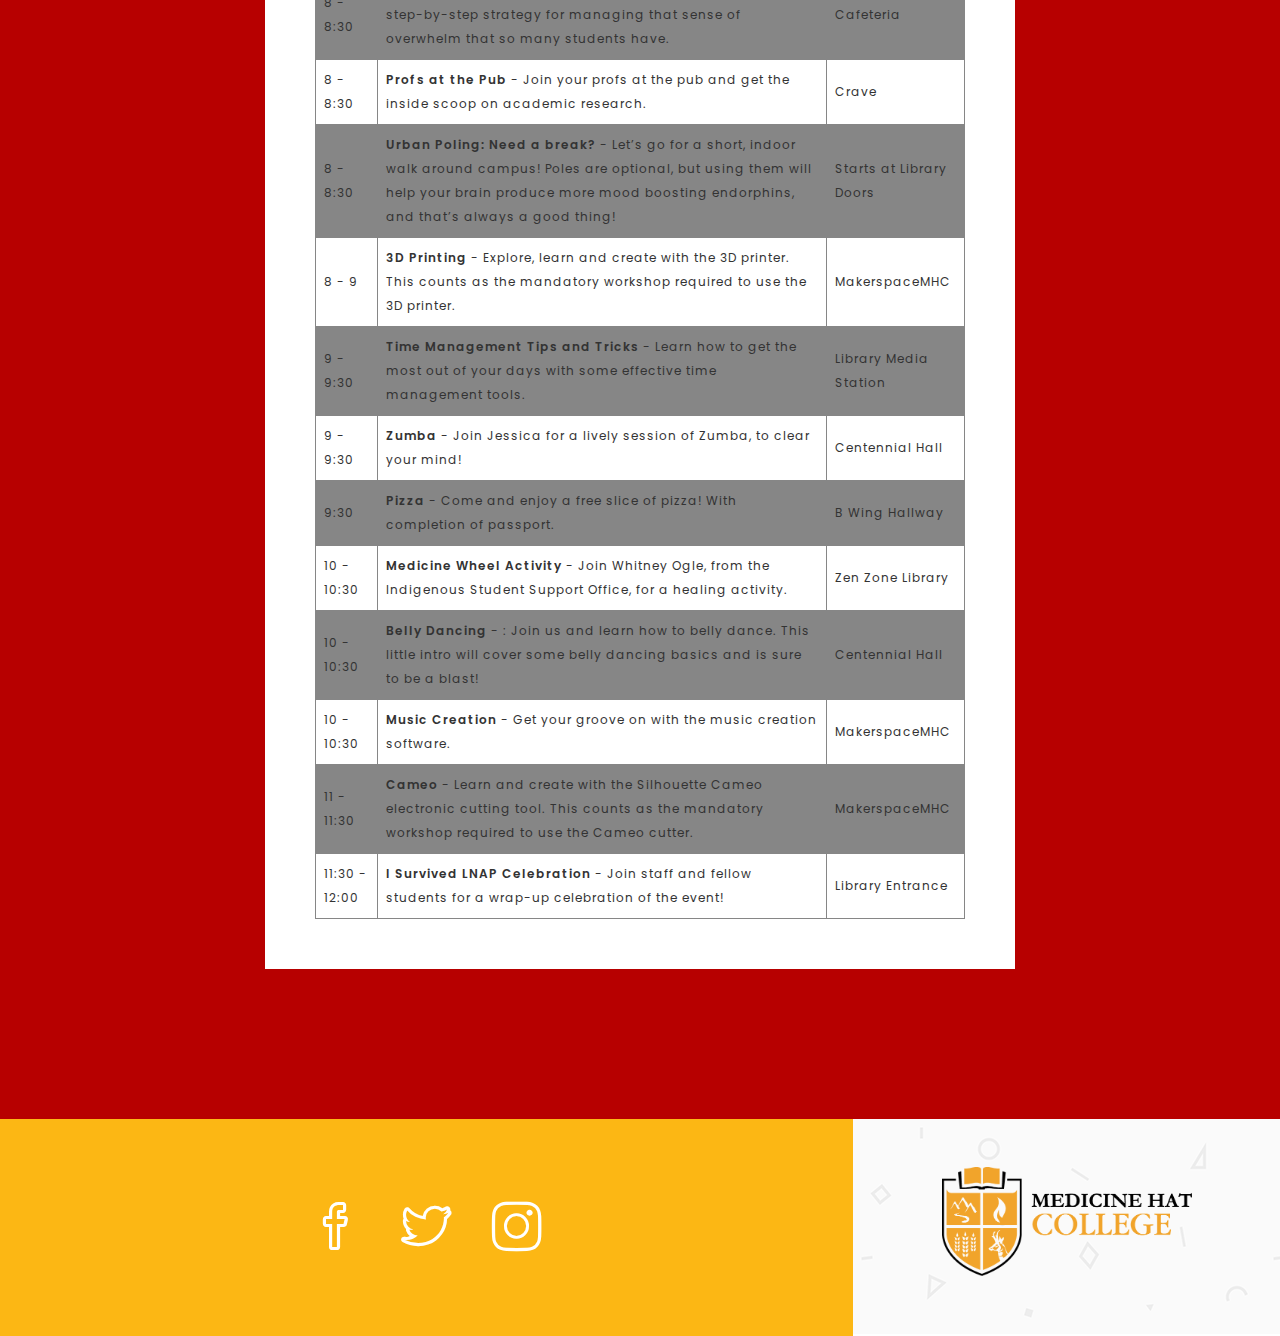
<file: lnap/schedulegrid.html>
<!DOCTYPE html>
<html lang="en">

  <head>
    
    <!-- Meta Tag -->
    <meta charset="UTF-8">
    <meta name="viewport" content="width=device-width, initial-scale=1.0">
    <meta http-equiv="X-UA-Compatible" content="IE=edge">
    
    <!-- SEO -->
    <meta name="description" content="150 words">
    <meta name="author" content="uipasta">
    <meta name="url" content="http://www.yourdomainname.com">
    <meta name="copyright" content="company name">
    <meta name="robots" content="index,follow">
    
    
    <title>LNAP - Medicine Hat College</title>
    
    <!-- Favicon -->
    <link rel="shortcut icon" href="images/favicon/favicon.ico">
    <link rel="apple-touch-icon" sizes="144x144" type="image/x-icon" href="images/favicon/apple-touch-icon.png">
    
    <!-- All CSS Plugins -->
    <link rel="stylesheet" type="text/css" href="css/plugin.css">
    
    <!-- Main CSS Stylesheet -->
    <link rel="stylesheet" type="text/css" href="css/style.css">
    
    <!-- Google Web Fonts  -->
    <link rel="stylesheet" href="https://fonts.googleapis.com/css?family=Poppins:400,300,500,600,700">
    
    
    <!-- HTML5 shiv and Respond.js support IE8 or Older for HTML5 elements and media queries -->
    <!--[if lt IE 9]>
	   <script src="https://oss.maxcdn.com/html5shiv/3.7.3/html5shiv.min.js"></script>
	   <script src="https://oss.maxcdn.com/respond/1.4.2/respond.min.js"></script>
    <![endif]-->
    

 </head>

  <body>
    
    
	
	<!-- Preloader Start -->
    <div class="preloader">
      <i class="icon-clock fa-spin"></i>
    </div>
    <!-- Preloader End -->

    
    
    <!-- Home Section Start -->
    <section class="home-section-background padding-bottom-0">
         <div class="container">
        
        
            <!-- Logo Start -->
            <div class="text-center">
                    <img src="images/logo/logo.png" alt="LNAP">
                </div>
                <!-- Logo End -->
            
            
            <div class="row">
                
                 <div class="col-md-12">
                     
                      
                      <!-- Home Section Heading Start -->
                      <div class="header-section margin-top-40 margin-bottom-40">
                          <h2>Long Night Against Procrastination</h2>
                            <p>Medicine Hat College resources stay open late for you.</p>
                             <div class="text-center">
                               <a class="button button-style" data-toggle="modal" href="https://www.mhc.ab.ca/Services/AcademicSupport/LNAP">Register</a>
                           </div>
                        </div>
                        <!-- Home Section Heading End -->
                       
                           
                           
                           <!-- CountDown Timer Start -->
                           <div class="row">
                                <div class="countdown">
                                    
                                    <div class="col-md-3 col-sm-6 col-xs-8 col-xs-offset-2 col-sm-offset-0">
                                       <div class="countdown-timer bg-color-1">
									   <a href="schedule.html">
                                        <span class="">Schedule</span></a>
                                        <p class="">______</p>
                                       </div>
                                    </div>
                                    
                                    <div class="col-md-3 col-sm-6 col-xs-8 col-xs-offset-2 col-sm-offset-0">
                                      <div class="countdown-timer bg-color-4">
									  <a href="#services">
                                        <span class="">Services</span></a>
                                        <p class="">______</p>
                                       </div>
                                    </div>
                                    
                                    <div class="col-md-3 col-sm-6 col-xs-8 col-xs-offset-2 col-sm-offset-0">
                                      <div class="countdown-timer bg-color-6">
									  <a href="#facts">
                                        <span class="">Facts</span></a>
                                        <p class="">______</p>
                                       </div>
                                    </div>
                                    
                                    <div class="col-md-3 col-sm-6 col-xs-8 col-xs-offset-2 col-sm-offset-0">
                                       <div class="countdown-timer bg-color-2">
									   <a href="#contact">
                                        <span class="">Contact</span></a>
                                        <p class="">______</p>
                                       </div>
                                    </div>
                                </div>
                            </div>
                            <!-- CountDown Timer End -->   
                     
                   </div>
              </div>
            </div>
        </section>
        <!-- Home Section End -->
        
        
     
     
     <!-- Subscribe Modal Start -->
      <div class="modal fade subscribe padding-top-120" id="subscribemodal" role="dialog">
        <div class="modal-dialog">
    
      
      <div class="modal-content pattern-bg">
        <div class="modal-body">
           <div class="row">
                <div class="col-sm-12">
                   <div class="section-title">
                     <button type="button" class="btn pull-right" data-dismiss="modal"><i class="fa fa-close"></i></button>
                      <h2>Get <span class="section-title-style">Notify</span></h2>
                      <i class="icon-paper-plane icon-style color-6"></i>
                       
                       <div class="margin-top-80">
                    <form id="mc-form" method="post" action="http://uipasta.us14.list-manage.com/subscribe/post?u=854825d502cdc101233c08a21&amp;id=86e84d44b7">
								
						  <div class="subscribe-form">
							 <input id="mc-email" type="email" placeholder="Email Address" class="text-input">
							  <button class="submit-btn" type="submit">Submit</button>
								</div>
								<label for="mc-email" class="mc-label"></label>
							  </form>
                           </div>
            
                         </div>

                      
                     </div>
                    </div>
                 </div>
             </div>
          </div>
       </div>
       <!-- Subscribe Modal End -->
    
    
    
    
    <!-- Our Story Video Start -->
   
	<section class="our-story section-space-padding pattern-bg">
       <div class="container">
           <div class="row">
               
             <div class="col-md-12">
                  <div class="text-center">
                  <a class="video-popup" href="images/video/LNAP.mov" title="Our Story"><i class="icon-control-play"></i></a>
                  </div>
              </div>
              
            </div>
          </div>
       </section>
	  
       <!-- Our Story Video End -->
      
      
    
    
     
     <!-- Detail Box Start -->
     <section class="detail-section section-space-padding">
        <div class="container">
            
            
            <div class="row">
               <!-- Owl Carousel Navigation Start
               <div class="owl-navigation">
                 <a class="btn prev"><i class="fa fa-long-arrow-left"></i></a>
                 <a class="btn next"><i class="fa fa-long-arrow-right"></i></a>
                </div>
                Owl Carousel Navigation End -->
               </div>
            
       
       
       
       <div class="row">
         <div class="col-md-12">
           
           <!-- Detail Box Slider Start -->
           <div id="detail-box-carousel">
		   </div>
		   <div class="detail-box pattern-bg">
               </div>
              
              <!-- Carousel One (About Us and Statistics) Start -->
              <div class="row">
              
                 <!-- About Us Start -->
                 <div class="col-md-8 col-sm-8 col-xs-12 col-sm-offset-2">
                    
                    <div class="section-title margin-top-50">
                      <h2>LNAP<span class="section-title-style"> Schedule</span></h2>
                      <i class="icon-organization icon-style color-1"></i>
                       <p></p>
					   <h3>Drop-in</h3>
             <table style="width:100%">
  <tr>
    <th>Time</th>
    <th>Workshop</th>
    <th>Location</th>
  </tr>
  <tr>
    <td>5 - 7</td>
    <td><b>Registration</b> - Get a passport and fill it out to get pizza</td>
    <td>Front Doors</td>
  </tr>
  <tr>
    <td>5 - 7</td>
    <td><b>Puppies & Kitties</b> - Stop by for some puppy and kitten therapy!</td>
    <td>SA Office</td>
  </tr>
    <tr>
    <td>5 - 7</td>
    <td><b>MakerspaceMHC</b> - Explore a variety of tools, technology and software you can use to make, hack and create. </td>
    <td>Library MakerspaceMHC</td>
  </tr>
  <tr>
    <td>5 - 7</td>
    <td><b>Writing Support</b> - Meet with writing specialist Taryn Fritz for writing tips. </td>
    <td>Library</td>
  </tr>  <tr>
    <td>5 - 8</td>
    <td><b>Academic Resource Centre</b> - stop in for tutoring in math, science, English, and social studies. </td>
    <td>3rd Floor B-Wing</td>
  </tr>
  <tr>
    <td>5 - 12</td>
    <td><b>Academic Coaching</b> - Meet with the academic strategist, Justine McKennie, for student success strategies such as time management, test-taking, study skills, goal setting, managing procrastination and more. </td>
    <td>Library</td>
  </tr>  <tr>
    <td>5 - 12</td>
    <td><b>Research and Citation</b> - Meet with library staff for tips on research and citation. </td>
    <td>Library</td>
  </tr>
  <tr>
    <td>5 - 12</td>
    <td><b>IT</b> - stop and chat with IT support with your techie questions. </td>
    <td>Library</td>
  </tr>  <tr>
    <td>5 - 12</td>
    <td><b>Zen Zone</b> - visit the Zen Zone to rejuvenate. </td>
    <td>Front Doors</td>
  </tr>
  </table>
  <h3>Workshops</h3>
               <table style="width:100%">
  <tr>
    <th>Time</th>
    <th>Workshop</th>
    <th>Location</th>
  </tr>
  <tr>
    <td>6 - 6:30</td>
    <td><b>Medicine Wheel Activity</b> - Join Whitney Ogle, from the Indigenous Student Support Office, for a healing activity.</td>
    <td>Zen Zone Library</td>
  </tr>  <tr>
    <td>6:30 - 7</td>
    <td><b>Transferable Skills</b> - Are you at a loss of how to identify your relevant skills to land that summer employment opportunity related to your program? Attend the Transferable Skills Workshop and engage in an interactive session on how to identify and develop strong and effective statements to effectively market yourself and put yourself at an advantage! </td>
    <td>Zen Zone Library</td>
  </tr>
  <tr>
    <td>7 - 7:30</td>
    <td><b>Study Tips Speed Coaching</b> - 7 study tips on 15 minutes! </td>
    <td>Library Media Station </td>
  </tr>  <tr>
    <td>7 - 7:30</td>
    <td><b>Human Library</b> - We’re celebrating International Women’s Day by collecting just a few of the awesome women in our community to be Human Library “books”. Come and chat with our “books” over coffee, and find out more about the challenges and opportunities for women in STEM, higher education, politics and more</td>
    <td>Cafeteria</td>
  </tr>
  <tr>
    <td>7 - 7:30</td>
    <td><b>Yoga with Farren Assaly</b> - To clear the mind, move the body! Join Farren Assaly, from Garden of Breathin’, for a 30-minute yoga session. </td>
    <td>Common Grounds</td>
  </tr>  <tr>
    <td>7:30 - 8</td>
    <td><b>Study Tips Speed Coaching</b> - 7 study tips on 15 minutes! </td>
    <td>Centennial Hall</td>
  </tr>
  <tr>
    <td>8 - 8:30</td>
    <td><b>Combating Overwhelm</b> - Feeling overwhelmed? Learn a step-by-step strategy for managing that sense of overwhelm that so many students have.</td>
    <td>Cafeteria</td>
  </tr>  <tr>
    <td>8 - 8:30</td>
    <td><b>Profs at the Pub</b> - Join your profs at the pub and get the inside scoop on academic research. </td>
    <td>Crave</td>
  </tr>
  <tr>
    <td>8 - 8:30</td>
    <td><b>Urban Poling: Need a break?</b> - Let’s go for a short, indoor walk around campus! Poles are optional, but using them will help your brain produce more mood boosting endorphins, and that’s always a good thing! </td>
    <td>Starts at Library Doors</td>
  </tr>  <tr>
    <td>8 - 9</td>
    <td><b>3D Printing</b> - Explore, learn and create with the 3D printer. This counts as the mandatory workshop required to use the 3D printer.</td>
    <td>MakerspaceMHC</td>
  </tr>
  <tr>
    <td>9 - 9:30</td>
    <td><b>Time Management Tips and Tricks</b> - Learn how to get the most out of your days with some effective time management tools. </td>
    <td>Library Media Station</td>
  </tr>  <tr>
    <td>9 - 9:30</td>
    <td><b>Zumba</b> - Join Jessica for a lively session of Zumba, to clear your mind! </td>
    <td>Centennial Hall</td>
  </tr>
  <tr>
    <td>9:30</td>
    <td><b>Pizza</b> - Come and enjoy a free slice of pizza! With completion of passport.</td>
    <td>B Wing Hallway</td>
  </tr>
    <tr>
    <td>10 - 10:30</td>
    <td><b>Medicine Wheel Activity</b> - Join Whitney Ogle, from the Indigenous Student Support Office, for a healing activity.  </td>
    <td>Zen Zone Library</td>
  </tr>  <tr>
    <td>10 - 10:30</td>
    <td><b>Belly Dancing</b> - : Join us and learn how to belly dance. This little intro will cover some belly dancing basics and is sure to be a blast!</td>
    <td>Centennial Hall</td>
  </tr>
  <tr>
    <td>10 - 10:30</td>
    <td><b>Music Creation</b> - Get your groove on with the music creation software. </td>
    <td>MakerspaceMHC</td>
  </tr>  <tr>
    <td>11 - 11:30</td>
    <td><b>Cameo</b> - Learn and create with the Silhouette Cameo electronic cutting tool. This counts as the mandatory workshop required to use the Cameo cutter.</td>
    <td>MakerspaceMHC</td>
  </tr>
  <tr>
    <td>11:30 - 12:00</td>
    <td><b>I Survived LNAP Celebration</b> - Join staff and fellow students for a wrap-up celebration of the event! </td>
    <td>Library Entrance</td>
  </tr>
</table> 
                         </div>
                    </div>
                    <!-- About Us End -->
                    
             
         
          
        
         <!-- Carousel One (About Us and Statistics) End -->
                    
              
            
            
            <!-- Carousel Two (Services) Start 
            <div class="row">
               <div class="col-md-8 col-sm-8 col-xs-12 col-sm-offset-2">
                    
                    <div class="section-title margin-top-50 margin-bottom-50">
					<a name="services"></a>
                      <h2>Our <span class="section-title-style">Services</span></h2>
                      <i class="icon-energy icon-style color-5"></i>
                        <div class="row">
                          <div class="col-sm-6">
                        <div class="our-services">
                            <i class="icon-screen-smartphone color-1"></i>
                            <h3>Academic Advising</h3>
                            <p>Talk to our academic advisors about your classes.</p>
                        </div>
                    </div>
                    <div class="col-sm-6">
                        <div class="our-services">
                            <i class="icon-screen-tablet color-2"></i>
                            <h3>Writing Support</h3>
                            <p>Get help with writing support including citations, grammer and writing styles</p>
                        </div>
                    </div>
                    <div class="col-sm-6">
                        <div class="our-services">
                            <i class="fa fa-code color-3"></i>
                            <h3>Academic Coaching</h3>
                            <p>Get some study tips and more.</p>
                        </div>
                    </div>
                    <div class="col-sm-6">
                        <div class="our-services">
                            <i class="icon-support color-4"></i>
                            <h3>Faculty</h3>
                            <p>Discuss with faculty about career choices.</p>
                        </div>
                    </div>
                    <div class="col-sm-6">
                        <div class="our-services">
                            <i class="fa fa-html5 color-5"></i>
                            <h3>Library Help</h3>
                            <p>Get help with research, citation help and more.</p>
                        </div>
                    </div>
                    <div class="col-sm-6">
                        <div class="our-services">
                            <i class="icon-bulb color-6"></i>
                            <h3>Student Association</h3>
                            <p>Find out all what the SA is about.</p>
                        </div>
                    </div>
                        
                         </div>
                         </div>
                    </div>
                </div>
                <!-- Carousel Two (Services) End -->
                
                
                
              
              <!-- Carousel Three (Our Team) Start     
              <div class="row">
                 <div class="col-md-8 col-sm-8 col-xs-12 col-sm-offset-2">
                    
                     <div class="section-title margin-top-50 margin-bottom-50">
                      <h2>Our <span class="section-title-style">Team</span></h2>
                      <i class="icon-people icon-style color-6"></i>
                        <div class="row">
                          <div class="col-sm-6">
                        <div class="our-team">
                            <img src="images/team/1.png" alt="" class="img-responsive">
                            <div class="our-team-box">
                            <h3>Michael Perk</h3>
                            <p>Founder/CEO</p>
                          </div>
                        </div>
                    </div>
                    <div class="col-sm-6">
                        <div class="our-team">
                            <img src="images/team/2.png" alt="" class="img-responsive">
                            <div class="our-team-box">
                            <h3>Amenda Parker</h3>
                            <p>Web Designer</p>
                          </div>
                        </div>
                    </div>
                    <div class="col-sm-6">
                        <div class="our-team">
                            <img src="images/team/3.png" alt="" class="img-responsive">
                            <div class="our-team-box">
                            <h3>Jhon Doe</h3>
                            <p>Web Designer</p>
                          </div>
                        </div>
                    </div>
                    <div class="col-sm-6">
                        <div class="our-team">
                            <img src="images/team/4.png" alt="" class="img-responsive">
                            <div class="our-team-box">
                            <h3>Louise Evan</h3>
                            <p>Web Developer</p>
                          </div>
                        </div>
                    </div>
                        
                         </div>
                         </div>
                    </div>
                </div>
                Carousel Three (Our Team) End -->
				
				<!-- Statistics Start
				<div class="row">
				<div class="col-md-8 col-sm-8 col-xs-12 col-sm-offset-2">
                    
                <div class="section-title margin-top-50 margin-bottom-50">
				<a name="facts"></a>
                   <h2>Why <span class="section-title-style"> LNAP?</span></h2>
                   <i class="icon-emotsmile icon-style color-3"></i>
                   
                   <div class="row">
                       
                  <div class="col-sm-6">
                     <div class="statistics bg-color-1">
                         <div class="statistics-icon"><i class="icon-mustache"></i>
                        </div>
                      <div class="statistics-content">
                       <h5><span class="statistics-count">Services</span></h5><span>Open late for your convience</span>
                      </div>
                   </div>
                </div>
          
                 <div class="col-sm-6">
                   <div class="statistics bg-color-6">
                       <div class="statistics-icon"><i class="icon-emotsmile"></i>
                     </div>
                    <div class="statistics-content">
                     <h5> <span class="statistics-count">Smiles</span></h5><span>Get to know staff, faculty and other students</span>
                   </div>
                </div>
             </div>
          
                <div class="col-sm-6">
                  <div class="statistics bg-color-4">
                      <div class="statistics-icon"><i class="icon-hourglass"></i>
                  </div>
                 <div class="statistics-content">
                  <h5><span class="statistics-count">Work</span></h5><span>Get assistance</span>
                 </div>
              </div>
           </div>
          
              <div class="col-sm-6">
                <div class="statistics bg-color-5">
                     <div class="statistics-icon"><i class="icon-cup"></i>
                   </div>
                <div class="statistics-content">
                  <h5><span class="statistics-count">Snacks</span></h5><span>Keep yourself fueled</span>
                    </div>
                  </div>
               </div> 
             </div>
</div>
          </div>
          </div>
                <!-- Statistics End -->    
                
                
                
                <!-- Carousel Four (Contact Us) Start
                <div class="row">
                 <div class="col-md-8 col-sm-8 col-xs-12 col-sm-offset-2">
                    
                     <div class="section-title margin-top-50 margin-bottom-50">
					 <a name="contact"></a>
                      <h2>Contact <span class="section-title-style">Information</span></h2>
                      <a class="map-popup" href="https://maps.google.com/maps?q=NewYork+USA" title="Our Direction"><i class="icon-location-pin icon-style map-icon bounce color-4"></i></a>
                        
                        
                        
                        <!-- Contact Detail Start
                        <div class="text-center margin-top-50 margin-bottom-40">
                           <div class="row">
            
                             <div class="col-md-4 col-sm-4">
                                 <div class="contact-us-detail">  
                                    <i class="icon-screen-smartphone color-6"></i>
                                      <p><a href="tel:+14035293698">(403)529-3698</a></p>
                                  </div>
                               </div>
               
                            <div class="col-md-4 col-sm-4">
                               <div class="contact-us-detail">
                                   <i class="icon-envelope-letter color-5"></i>
                                     <p><a href="mailto:circulation@mhc.ab.ca">circulation@mhc.ab.ca</a></p>
                                 </div>
                              </div>
                 
                           <div class="col-md-4 col-sm-4">
                              <div class="contact-us-detail">
                                  <i class="icon-clock color-3"></i>
                                    <p>October 10 
									05:00 – 12:00</p>
                                </div>
                             </div>
              
                          </div>
                       </div>
                       <!-- Contact Detail End -->
                       
                      
                  <!-- Contact Form Start
                  <div class="row">
                    <div class="col-md-12">
                      <form>
                    
					  <div class="col-sm-6">
						<div class="form-group">
						  <input type="text" id="name" class="form-control" placeholder="Your Name">
						 </div>
                        </div>
								
                       <div class="col-sm-6">
					    <div class="form-group">
						 <input type="email" id="email" class="form-control" placeholder="Your Email">
						 </div>
                        </div>
                        
                        <div class="col-sm-6">
						  <div class="form-group">
							<input type="text" id="website" class="form-control" placeholder="Your Website">
						   </div>
                          </div>
                          
                        <div class="col-sm-6">
						  <div class="form-group">
							<input type="text" id="address" class="form-control" placeholder="Where are You From?">
						   </div>
                          </div>
								
                         <div class="col-sm-12">
						  <select id="subject" class="form-group form-control">
							<option value="" selected disabled>Subject</option>
							<option>Website Design & Development</option>
							<option>Wordpress Development</option>
							<option>Search Engine Optimization</option>
                            <option>Mobile Website</option>
							<option>I Want to General Talk</option>
                            <option>Other</option>
						   </select>
                          </div>
								
                       <div class="col-sm-12">
					    <div class="textarea-message form-group">
					      <textarea id="message" class="textarea-message form-control" placeholder="Your Message" rows="5"></textarea>
						  </div>
                         </div>
                   
                   
                          <div class="text-center">      
		                     <button type="submit" class="button button-style">Submit</button>
	                        </div>
                       
                            </form>

                            </div>
                        
                       </div>
                       Contact Form End -->
                       
                     </div>
                   </div>
                </div>
                <!-- Carousel Four (Contact Us) End -->
               
             </div>
             <!-- Detail Box Slider End -->
             
          </div>
       </div>
      </div>
   </section>
   <!-- Detail Box End -->
  
  
  
  
    <!-- Footer Start -->
    <footer class="footer-section">
            <div class="row margin-0">
               
            <div class="col-md-8 column-one">
              <ul class="social-icon">
                 <li><a href="#" target="_blank"><i class="icon-social-facebook"></i></a></li>
                 <li><a href="#" target="_blank"><i class="icon-social-twitter"></i></a></li>
                 <li><a href="#" target="_blank"><i class="icon-social-instagram"></i></a></li>
               </ul>
          </div>
            
             <div class="col-md-4 second uipasta-credit pattern-bg column-two">
			 <a href="https://www.mhc.ab.ca">
			 <img src="images/logo/MHClogo.png" alt="LNAP" style="width:250px;height:auto;></a>
                <p>LNAP<a href="http://www.uipasta.com" target="_blank" title="UiPasta"></a></p>
                </div>
               
        </div>
    </footer>
    <!-- Footer End -->
    
    
    
    
    <!-- Back to Top Start -->
    <a href="#" class="scroll-to-top"><i class="fa fa-long-arrow-up"></i></a>
    <!-- Back to Top End -->
    
    
    
    <!-- All Javascript Plugins  -->
    <script type="text/javascript" src="js/jquery.min.js"></script>
    <script type="text/javascript" src="js/plugin.js"></script>
    
    <!-- Main Javascript File  -->
    <script type="text/javascript" src="js/scripts.js"></script>
  
  
  </body>
 </html>
</file>
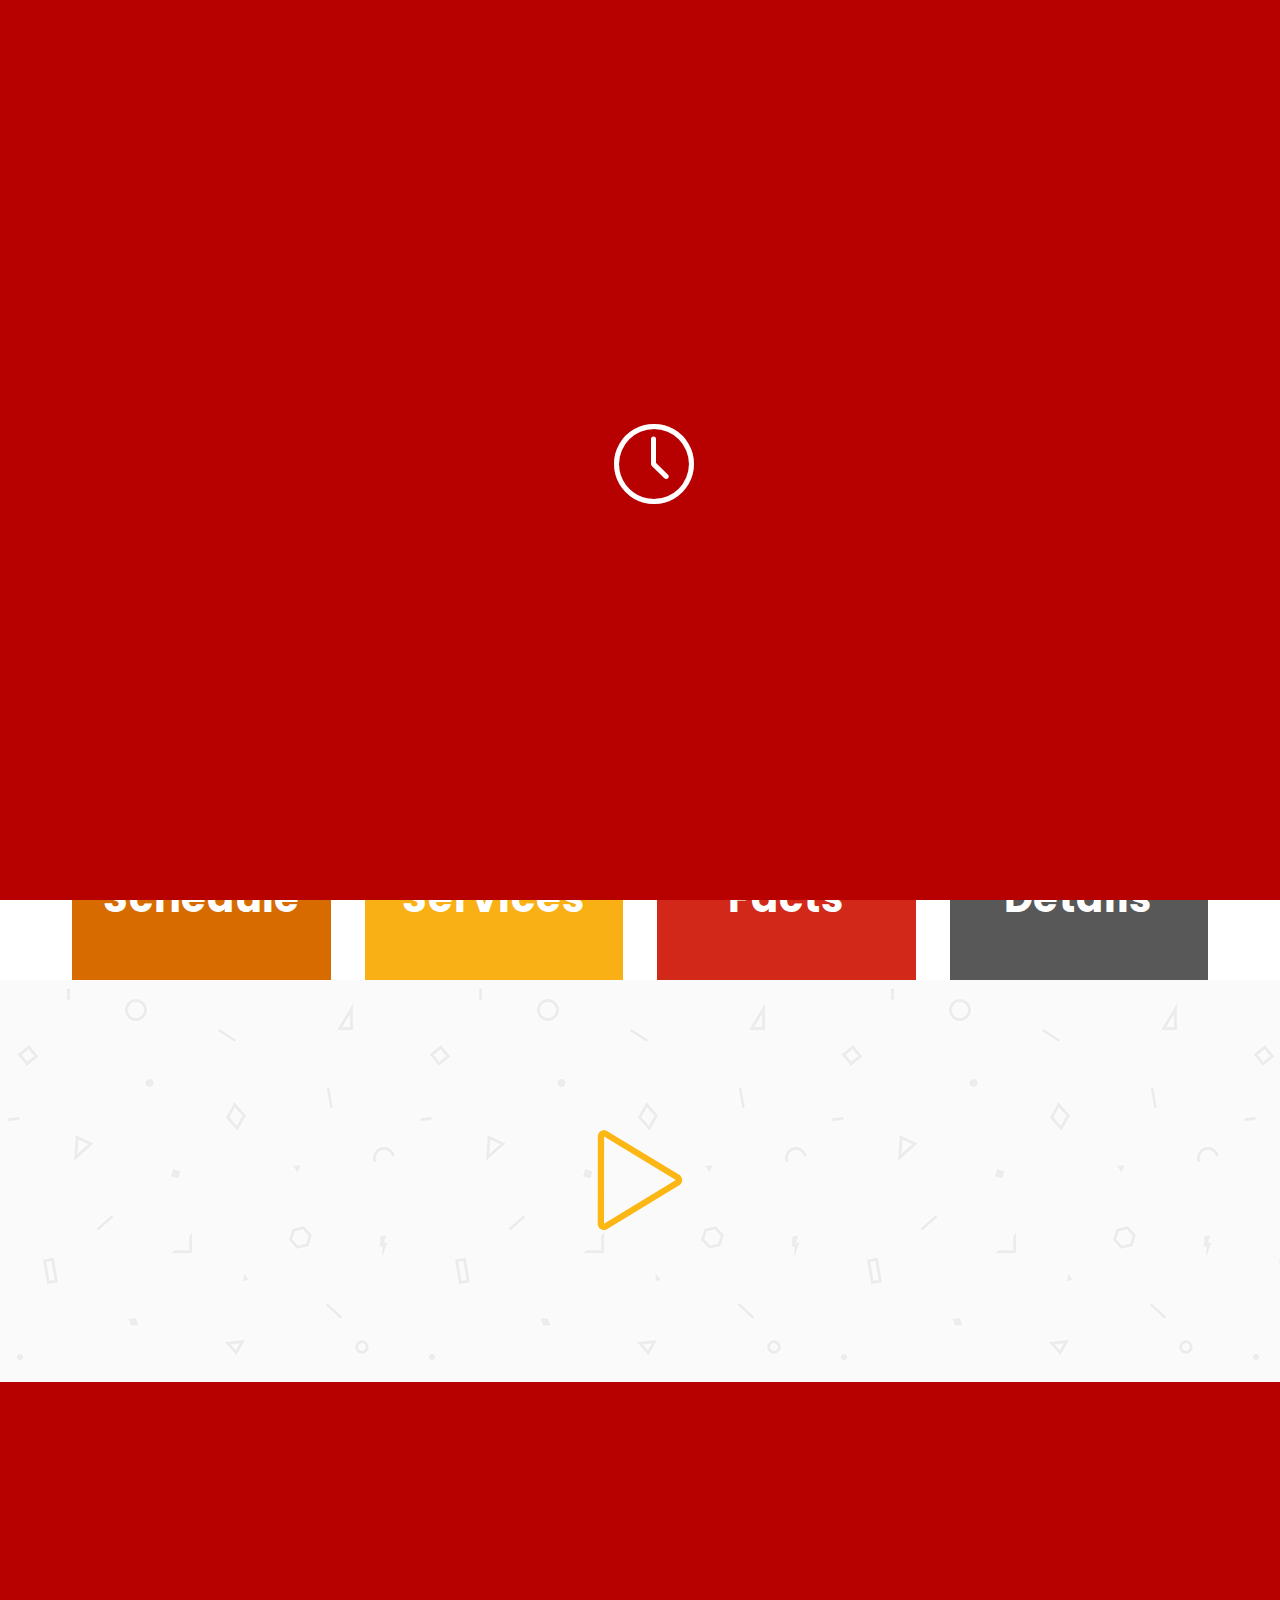
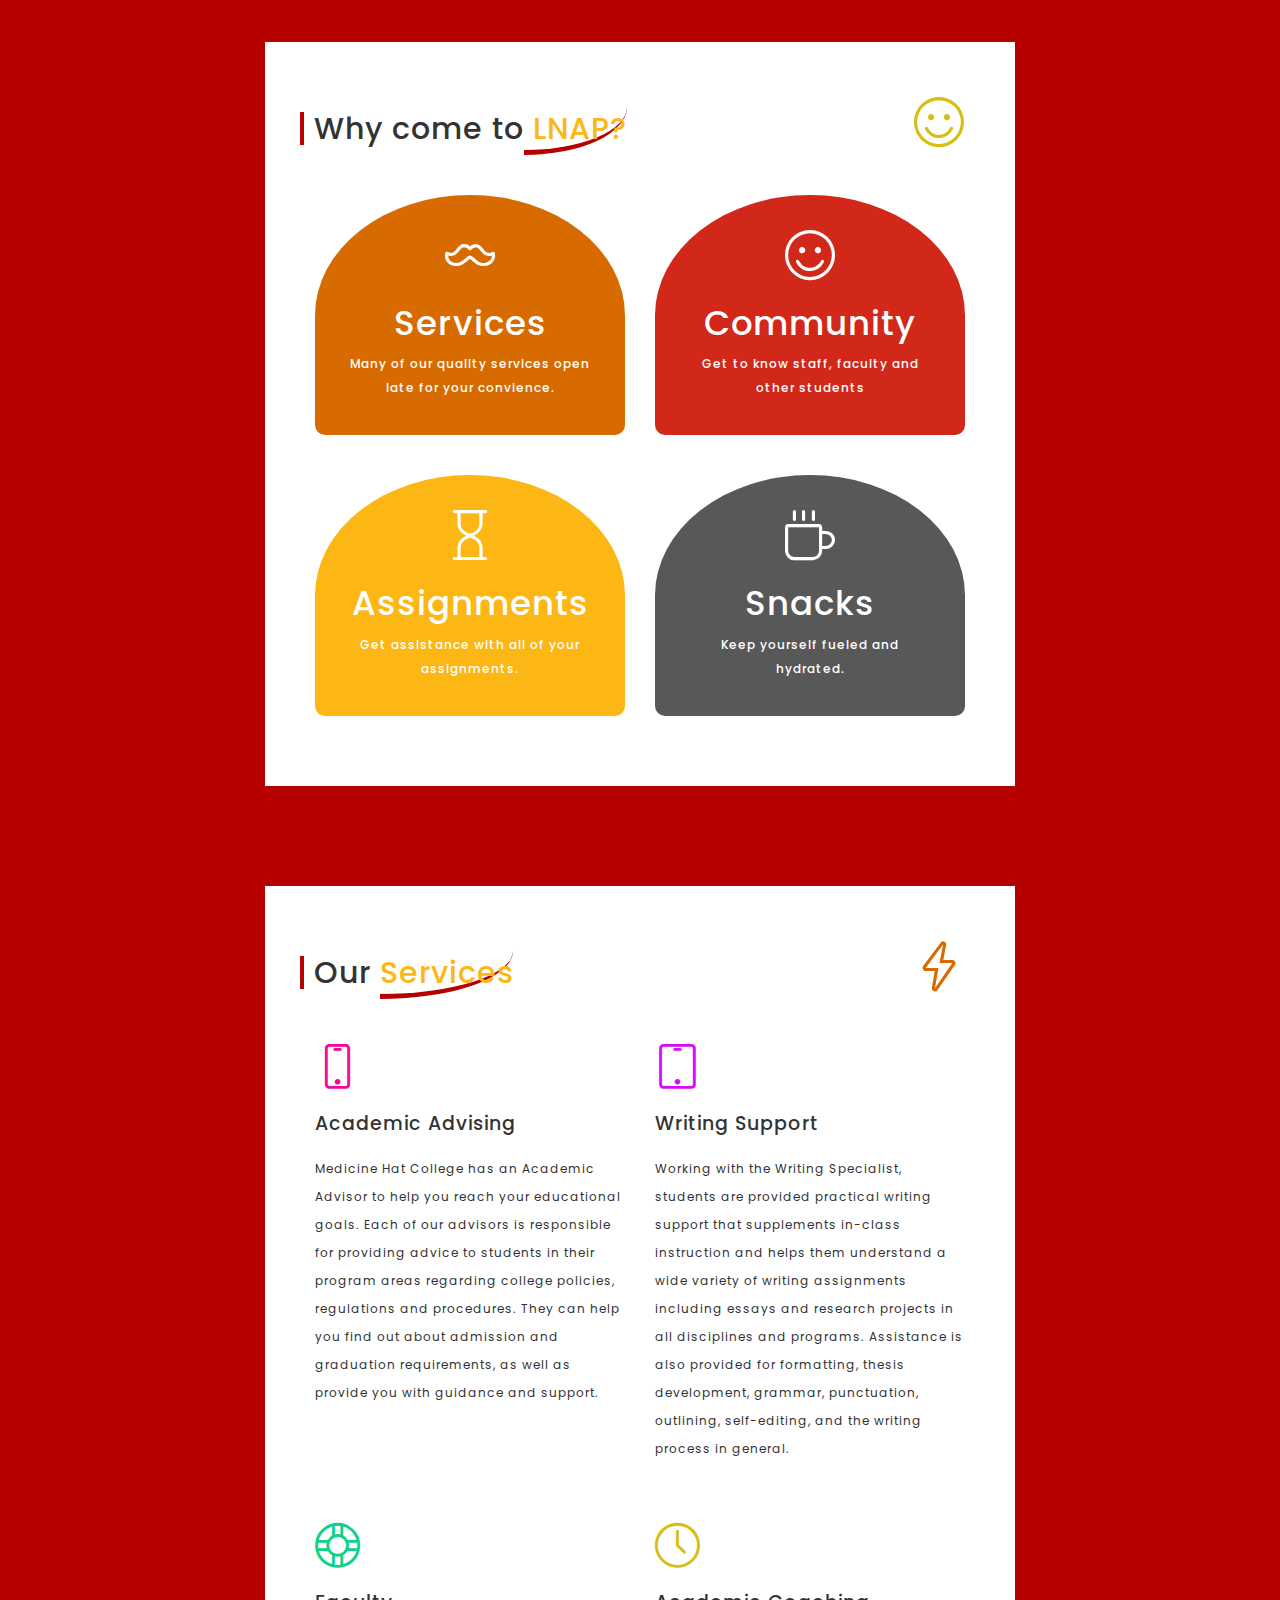
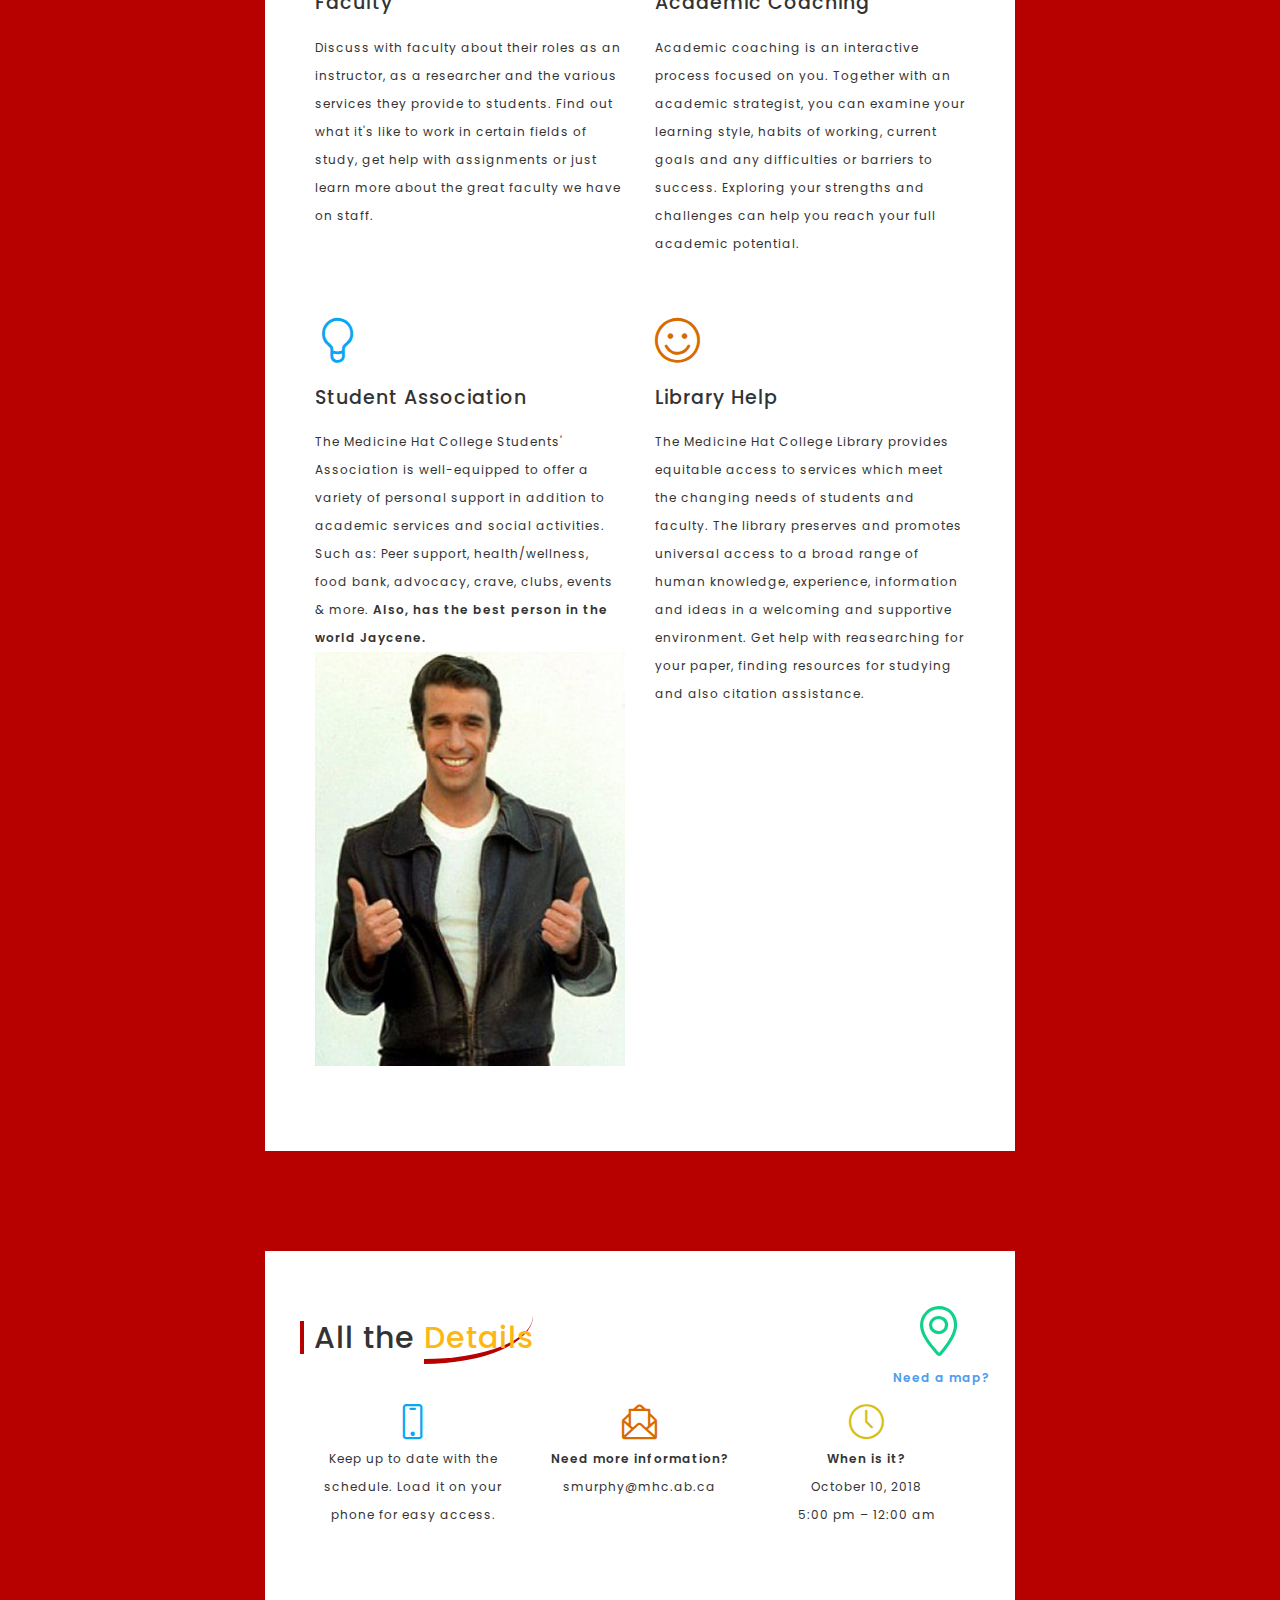
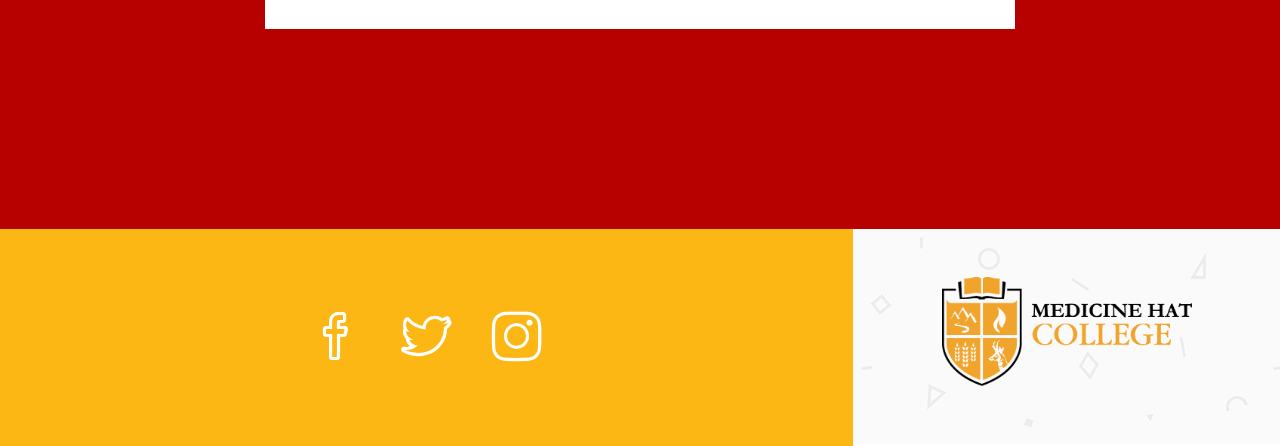
<file: lnap2/lnap.html>
<!DOCTYPE html>
<html lang="en">

  <head>
    
    <!-- Meta Tag -->
    <meta charset="UTF-8">
    <meta name="viewport" content="width=device-width, initial-scale=1.0">
    <meta http-equiv="X-UA-Compatible" content="IE=edge">
    
    <!-- SEO -->
    <meta name="description" content="150 words">
    <meta name="author" content="Medicine Hat College">
    <meta name="url" content="www.mhc.ab.ca">
    <meta name="copyright" content="Medicine Hat College">
    <meta name="robots" content="index,follow">
    
    
    <title>LNAP - Medicine Hat College</title>
    
    <!-- Favicon -->
    <link rel="shortcut icon" href="images/favicon/favicon.ico">
    <link rel="apple-touch-icon" sizes="144x144" type="image/x-icon" href="images/favicon/apple-touch-icon.png">
    
    <!-- All CSS Plugins -->
    <link rel="stylesheet" type="text/css" href="css/plugin.css">
    
    <!-- Main CSS Stylesheet -->
    <link rel="stylesheet" type="text/css" href="css/style.css">
    
    <!-- Google Web Fonts  -->
    <link rel="stylesheet" href="https://fonts.googleapis.com/css?family=Poppins:400,300,500,600,700">
    
    
    <!-- HTML5 shiv and Respond.js support IE8 or Older for HTML5 elements and media queries -->
    <!--[if lt IE 9]>
	   <script src="https://oss.maxcdn.com/html5shiv/3.7.3/html5shiv.min.js"></script>
	   <script src="https://oss.maxcdn.com/respond/1.4.2/respond.min.js"></script>
    <![endif]-->
    

 </head>

  <body>
    
    
	
	<!-- Preloader Start -->
    <div class="preloader">
      <i class="icon-clock fa-spin"></i>
    </div>
    <!-- Preloader End -->

    
    
    <!-- Home Section Start -->
    <section class="home-section-background padding-bottom-0">
         <div class="container">

         <a href="https://www.mhc.ab.ca">
                    <img class="blogo" src="images/logo/MHClogob.png" alt="Medicine Hat College"></a>
            <!-- Logo Start -->
            <div class="text-center">
			<a href="lnap.html">
                    <img class="main" src="images/logo/logo.png" alt="LNAP"></a>
                </div>
                <!-- Logo End -->
            
            
            <div class="row">
                
                 <div class="col-md-12">
                     
                      
                      <!-- Home Section Heading Start -->
                      <div class="header-section margin-top-40 margin-bottom-40">
                          <h2>Long Night Against Procrastination</h2>
                            <p>Medicine Hat College resources stay open late for you.</p>
                             <div class="text-center">
                               <a class="button button-style" data-toggle="modal" href="https://www.mhc.ab.ca/Services/AcademicSupport/LNAP">Register</a>
                           </div>
                        </div>
                        <!-- Home Section Heading End -->
                       
                           
                           
                           <!-- CountDown Timer Start -->
                           <div class="row">
                                <div class="countdown">
                                    
                                    <div class="col-md-3 col-sm-6 col-xs-8 col-xs-offset-2 col-sm-offset-0">
                                       <div class="countdown-timer bg-color-1">
									   <a href="schedule.html#schedule">
                                        <span class="">Schedule</span></a>
                                        <p class=""></p>
                                       </div>
                                    </div>
                                    
                                    <div class="col-md-3 col-sm-6 col-xs-8 col-xs-offset-2 col-sm-offset-0">
                                      <div class="countdown-timer bg-color-3">
									  <a href="#services">
                                        <span class="">Services</span></a>
                                        <p class=""></p>
                                       </div>
                                    </div>
                                    
                                    <div class="col-md-3 col-sm-6 col-xs-8 col-xs-offset-2 col-sm-offset-0">
                                      <div class="countdown-timer bg-color-6">
									  <a href="#facts">
                                        <span class="">Facts</span></a>
                                        <p class=""></p>
                                       </div>
                                    </div>
                                    
                                    <div class="col-md-3 col-sm-6 col-xs-8 col-xs-offset-2 col-sm-offset-0">
                                       <div class="countdown-timer bg-color-2">
									   <a href="#details">
                                        <span class="">Details</span></a>
                                        <p class=""></p>
                                       </div>
                                    </div>
                                </div>
                            </div>
                            <!-- CountDown Timer End -->   
                     
                   </div>
              </div>
            </div>
        </section>
        <!-- Home Section End -->
        
        
     
     
     <!-- Subscribe Modal Start -->
      <div class="modal fade subscribe padding-top-120" id="subscribemodal" role="dialog">
        <div class="modal-dialog">
    
      
      <div class="modal-content pattern-bg">
        <div class="modal-body">
           <div class="row">
                <div class="col-sm-12">
                   <div class="section-title">
                     <button type="button" class="btn pull-right" data-dismiss="modal"><i class="fa fa-close"></i></button>
                      <h2>Get <span class="section-title-style">Notify</span></h2>
                      <i class="icon-paper-plane icon-style color-6"></i>
                       
                       <div class="margin-top-80">
                    <form id="mc-form" method="post" action="http://uipasta.us14.list-manage.com/subscribe/post?u=854825d502cdc101233c08a21&amp;id=86e84d44b7">
								
						  <div class="subscribe-form">
							 <input id="mc-email" type="email" placeholder="Email Address" class="text-input">
							  <button class="submit-btn" type="submit">Submit</button>
								</div>
								<label for="mc-email" class="mc-label"></label>
							  </form>
                           </div>
            
                         </div>

                      
                     </div>
                    </div>
                 </div>
             </div>
          </div>
       </div>
       <!-- Subscribe Modal End -->
    
    
    
    
    <!-- Our Story Video Start -->
   
	<section class="our-story section-space-padding pattern-bg">
       <div class="container">
           <div class="row">
               
             <div class="col-md-12">
                  <div class="text-center">
                  <a class="video-popup" href="https://www.youtube.com/watch?v=O2Bsw3lrhvs" title="LNAP"><i class="icon-control-play"></i></a>
                  </div>
              </div>
              
            </div>
          </div>
       </section>
	  
       <!-- Our Story Video End -->
      
      
    
    
     
     <!-- Detail Box Start -->
     <section class="detail-section section-space-padding">
        <div class="container">
            
            
            <div class="row">
               <!-- Owl Carousel Navigation Start
               <div class="owl-navigation">
                 <a class="btn prev"><i class="fa fa-long-arrow-left"></i></a>
                 <a class="btn next"><i class="fa fa-long-arrow-right"></i></a>
                </div>
                Owl Carousel Navigation End -->
               </div>
            
       
       
       
       <div class="row">
         <div class="col-md-12">
           
           <!-- Detail Box Slider Start -->
           <div id="detail-box-carousel">
		   </div>
		   <div class="detail-box pattern-bg">
               </div>
              
              <!-- Carousel One (About Us and Statistics) Start
              <div class="row">
              
                 <!-- About Us Start
                 <div class="col-md-8 col-sm-8 col-xs-12 col-sm-offset-2">
                    
                    <div class="section-title margin-top-50">
                      <h2>LNAP<span class="section-title-style"> Schedule</span></h2>
                      <i class="icon-organization icon-style color-1"></i>
                       <p></p>
             <table style="width:100%">
  <tr>
    <th>Time</th>
    <th>Workshop</th>
    <th>Location</th>
  </tr>
  <tr>
    <td>5 - 7</td>
    <td>Registration - Get a passport and fill it out to get pizza</td>
    <td>Front Doors</td>
  </tr>
  <tr>
    <td>5 - 7</td>
    <td>Puppies & Kitties - Enough said</td>
    <td>SA Office</td>
  </tr>
</table> 
                         </div>
                    </div>
                     About Us End -->
                    
             
         
          
        
         <!-- Carousel One (About Us and Statistics) End -->
      
              <!-- Carousel Three (Our Team) Start     
              <div class="row">
                 <div class="col-md-8 col-sm-8 col-xs-12 col-sm-offset-2">
                    
                     <div class="section-title margin-top-50 margin-bottom-50">
                      <h2>Our <span class="section-title-style">Team</span></h2>
                      <i class="icon-people icon-style color-6"></i>
                        <div class="row">
                          <div class="col-sm-6">
                        <div class="our-team">
                            <img src="images/team/1.png" alt="" class="img-responsive">
                            <div class="our-team-box">
                            <h3>Michael Perk</h3>
                            <p>Founder/CEO</p>
                          </div>
                        </div>
                    </div>
                    <div class="col-sm-6">
                        <div class="our-team">
                            <img src="images/team/2.png" alt="" class="img-responsive">
                            <div class="our-team-box">
                            <h3>Amenda Parker</h3>
                            <p>Web Designer</p>
                          </div>
                        </div>
                    </div>
                    <div class="col-sm-6">
                        <div class="our-team">
                            <img src="images/team/3.png" alt="" class="img-responsive">
                            <div class="our-team-box">
                            <h3>Jhon Doe</h3>
                            <p>Web Designer</p>
                          </div>
                        </div>
                    </div>
                    <div class="col-sm-6">
                        <div class="our-team">
                            <img src="images/team/4.png" alt="" class="img-responsive">
                            <div class="our-team-box">
                            <h3>Louise Evan</h3>
                            <p>Web Developer</p>
                          </div>
                        </div>
                    </div>
                        
                         </div>
                         </div>
                    </div>
                </div>
                Carousel Three (Our Team) End -->
				
				<!-- Statistics Start -->    
				<div class="row">
				<div class="col-md-8 col-sm-8 col-xs-12 col-sm-offset-2">
                    
                <div class="section-title margin-top-50 margin-bottom-50">
				<a name="facts"></a>
                   <h2>Why come to<span class="section-title-style"> LNAP?</span></h2>
                   <i class="icon-emotsmile icon-style color-3"></i>
                   
                   <div class="row">
                       
                  <div class="col-sm-6">
                     <div class="statistics bg-color-1">
                         <div class="statistics-icon"><i class="icon-mustache"></i>
                        </div>
                      <div class="statistics-content">
                       <h5><span class="statistics-count">Services</span></h5><span>Many of our quality services open late for your convience.</span>
                      </div>
                   </div>
                </div>
          
                 <div class="col-sm-6">
                   <div class="statistics bg-color-6">
                       <div class="statistics-icon"><i class="icon-emotsmile"></i>
                     </div>
                    <div class="statistics-content">
                     <h5> <span class="statistics-count">Community</span></h5><span>Get to know staff, faculty and other students</span>
                   </div>
                </div>
             </div>
          
                <div class="col-sm-6">
                  <div class="statistics bg-color-4">
                      <div class="statistics-icon"><i class="icon-hourglass"></i>
                  </div>
                 <div class="statistics-content">
                  <h5><span class="statistics-count">Assignments</span></h5><span>Get assistance with all of your assignments.</span>
                 </div>
              </div>
           </div>
          
              <div class="col-sm-6">
                <div class="statistics bg-color-5">
                     <div class="statistics-icon"><i class="icon-cup"></i>
                   </div>
                <div class="statistics-content">
                  <h5><span class="statistics-count">Snacks</span></h5><span>Keep yourself fueled and hydrated.</span>
                    </div>
                  </div>
               </div> 
             </div>
</div>
          </div>
          </div>
                <!-- Statistics End -->    
				
				 <!-- Carousel Two (Services) Start -->  
            <div class="row">
               <div class="col-md-8 col-sm-8 col-xs-12 col-sm-offset-2">
                    
                    <div class="section-title margin-top-50 margin-bottom-50">
					<a name="services"></a>
                      <h2>Our <span class="section-title-style">Services</span></h2>
                      <i class="icon-energy icon-style color-5"></i>
                        <div class="row">
                          <div class="col-sm-6">
                        <div class="our-services">
                            <i class="icon-screen-smartphone color-1"></i>
                            <h3>Academic Advising</h3>
                            <p>Medicine Hat College has an Academic Advisor to help you reach your educational goals. Each of our advisors is responsible for providing advice to students in their program areas regarding college policies, regulations and procedures. They can help you find out about admission and graduation requirements, as well as provide you with guidance and support.</p>
                        </div>
                    </div>
                    <div class="col-sm-6">
                        <div class="our-services">
                            <i class="icon-screen-tablet color-2"></i>
                            <h3>Writing Support</h3>
                            <p>Working with the Writing Specialist, students are provided practical writing support that supplements in-class instruction and helps them understand a wide variety of writing assignments including essays and research projects in all disciplines and programs. Assistance is also provided for formatting, thesis development, grammar, punctuation, outlining, self-editing, and the writing process in general.</p>
                        </div>
                    </div>
					    <div class="col-sm-6">
                        <div class="our-services">
                            <i class="icon-support color-4"></i>
                            <h3>Faculty</h3>
                            <p>Discuss with faculty about their roles as an instructor, as a researcher and the various services they provide to students. Find out what it's like to work in certain fields of study, get help with assignments or just learn more about the great faculty we have on staff.</p>
                        </div>
                    </div>
                    <div class="col-sm-6">
                        <div class="our-services">
                            <i class="icon-clock color-3"></i>
                            <h3>Academic Coaching</h3>
                            <p>Academic coaching is an interactive process focused on you. Together with an academic strategist, you can examine your learning style, habits of working, current goals and any difficulties or barriers to success. Exploring your strengths and challenges can help you reach your full academic potential. </p>
                        </div>
                    </div>
                
					    <div class="col-sm-6">
                        <div class="our-services">
                            <i class="icon-bulb color-6"></i>
                            <h3>Student Association</h3>
                            <p>The Medicine Hat College Students' Association is well-equipped to offer a variety of personal support in addition to academic services and social activities. Such as: Peer support, health/wellness, food bank, advocacy, crave, clubs, events & more. <b>Also, has the best person in the world Jaycene.</b><img src="images/thumbsup.jpg"></p>
                        </div>
                    </div>
                    <div class="col-sm-6">
                        <div class="our-services">
                            <i class="icon-emotsmile color-5"></i>
                            <h3>Library Help</h3>
                            <p>The Medicine Hat College Library provides equitable access to services which meet the changing needs of students and faculty. The library preserves and promotes universal access to a broad range of human knowledge, experience, information and ideas in a welcoming and supportive environment. Get help with reasearching for your paper, finding resources for studying and also citation assistance.</p>
                        </div>
                    </div>
                
                        
                       
                         </div>
                    </div>
                </div>
				</div>
                <!-- Carousel Two (Services) End -->
                
                
                
                <!-- Carousel Four (Contact Us) Start -->
                <div class="row">
                 <div class="col-md-8 col-sm-8 col-xs-12 col-sm-offset-2">
                    
                     <div class="section-title margin-top-50 margin-bottom-50">
					 <a name="details"></a>
                      <h2>All the <span class="section-title-style">Details</span></h2>
				
                      <a class="map-popup" href="images/MHCmap.pdf" title="Need a map?"><i class="icon-location-pin icon-style map-icon bounce color-4"></i></a>
					  <b><a href="images/MHCmap.pdf"><p class="map">Need a map?</b></p></a>
                        
                        
                        
                        <!-- Contact Detail Start -->
                        <div class="text-center margin-top-50 margin-bottom-40">
                           <div class="row">
            
                             <div class="col-md-4 col-sm-4">
                                 <div class="contact-us-detail">  
                                    <i class="icon-screen-smartphone color-6"></i>
                                      <p><a href="schedule.html">Keep up to date with the schedule. Load it on your phone for easy access.</a></p>
                                  </div>
                               </div>
               
                            <div class="col-md-4 col-sm-4">
                               <div class="contact-us-detail">
                                   <i class="icon-envelope-letter color-5"></i>
                                     <p><a href="mailto:smurphy@mhc.ab.ca"><b>Need more information?</b> <br>smurphy@mhc.ab.ca</a></p>
                                 </div>
                              </div>
                 
                           <div class="col-md-4 col-sm-4">
                              <div class="contact-us-detail">
                                  <i class="icon-clock color-3"></i>
                                    <p><b>When is it?</b> <br>October 10, 2018 <br> 
									5:00 pm – 12:00 am</p>
                                </div>
                             </div>
              
                          </div>
                       </div>
                       <!-- Contact Detail End -->
                       
                      
                  <!-- Contact Form Start
                  <div class="row">
                    <div class="col-md-12">
                      <form>
                    
					  <div class="col-sm-6">
						<div class="form-group">
						  <input type="text" id="name" class="form-control" placeholder="Your Name">
						 </div>
                        </div>
								
                       <div class="col-sm-6">
					    <div class="form-group">
						 <input type="email" id="email" class="form-control" placeholder="Your Email">
						 </div>
                        </div>
                        
                        <div class="col-sm-6">
						  <div class="form-group">
							<input type="text" id="website" class="form-control" placeholder="Your Website">
						   </div>
                          </div>
                          
                        <div class="col-sm-6">
						  <div class="form-group">
							<input type="text" id="address" class="form-control" placeholder="Where are You From?">
						   </div>
                          </div>
								
                         <div class="col-sm-12">
						  <select id="subject" class="form-group form-control">
							<option value="" selected disabled>Subject</option>
							<option>Website Design & Development</option>
							<option>Wordpress Development</option>
							<option>Search Engine Optimization</option>
                            <option>Mobile Website</option>
							<option>I Want to General Talk</option>
                            <option>Other</option>
						   </select>
                          </div>
								
                       <div class="col-sm-12">
					    <div class="textarea-message form-group">
					      <textarea id="message" class="textarea-message form-control" placeholder="Your Message" rows="5"></textarea>
						  </div>
                         </div>
                   
                   
                          <div class="text-center">      
		                     <button type="submit" class="button button-style">Submit</button>
	                        </div>
                       
                            </form>

                            </div>
                        
                       </div>
                       Contact Form End -->
                       
                     </div>
                   </div>
                </div>
                <!-- Carousel Four (Contact Us) End -->
               
             </div>
             <!-- Detail Box Slider End -->
             
          </div>
       </div>
      </div>
   </section>
   <!-- Detail Box End -->
  
  
  
  
    <!-- Footer Start -->
    <footer class="footer-section">
            <div class="row margin-0">
               
            <div class="col-md-8 column-one">
              <ul class="social-icon">
                 <li><a href="https://www.facebook.com/mhclibrary/" target="_blank"><i class="icon-social-facebook"></i></a></li>
                 <li><a href="https://twitter.com/mhclibrary" target="_blank"><i class="icon-social-twitter"></i></a></li>
                 <li><a href="https://www.instagram.com/mhclibrary/" target="_blank"><i class="icon-social-instagram"></i></a></li>
               </ul>
          </div>
            
             <div class="col-md-4 second uipasta-credit pattern-bg column-two">
			 <a href="https://www.mhc.ab.ca">
			 <img src="images/logo/MHClogo.png" alt="LNAP" style="width:250px;height:auto;></a>
                <p>LNAP<a href="https://www.mhc.ab.ca" target="_blank" title="Medicine Hat College"></a></p>
                </div>
               
        </div>
    </footer>
    <!-- Footer End -->
    
    
    
    
    <!-- Back to Top Start -->
    <a href="#" class="scroll-to-top"><i class="fa fa-long-arrow-up"></i></a>
    <!-- Back to Top End -->
    
    
    
    <!-- All Javascript Plugins  -->
    <script type="text/javascript" src="js/jquery.min.js"></script>
    <script type="text/javascript" src="js/plugin.js"></script>
    
    <!-- Main Javascript File  -->
    <script type="text/javascript" src="js/scripts.js"></script>
  
  
  </body>
 </html>
</file>
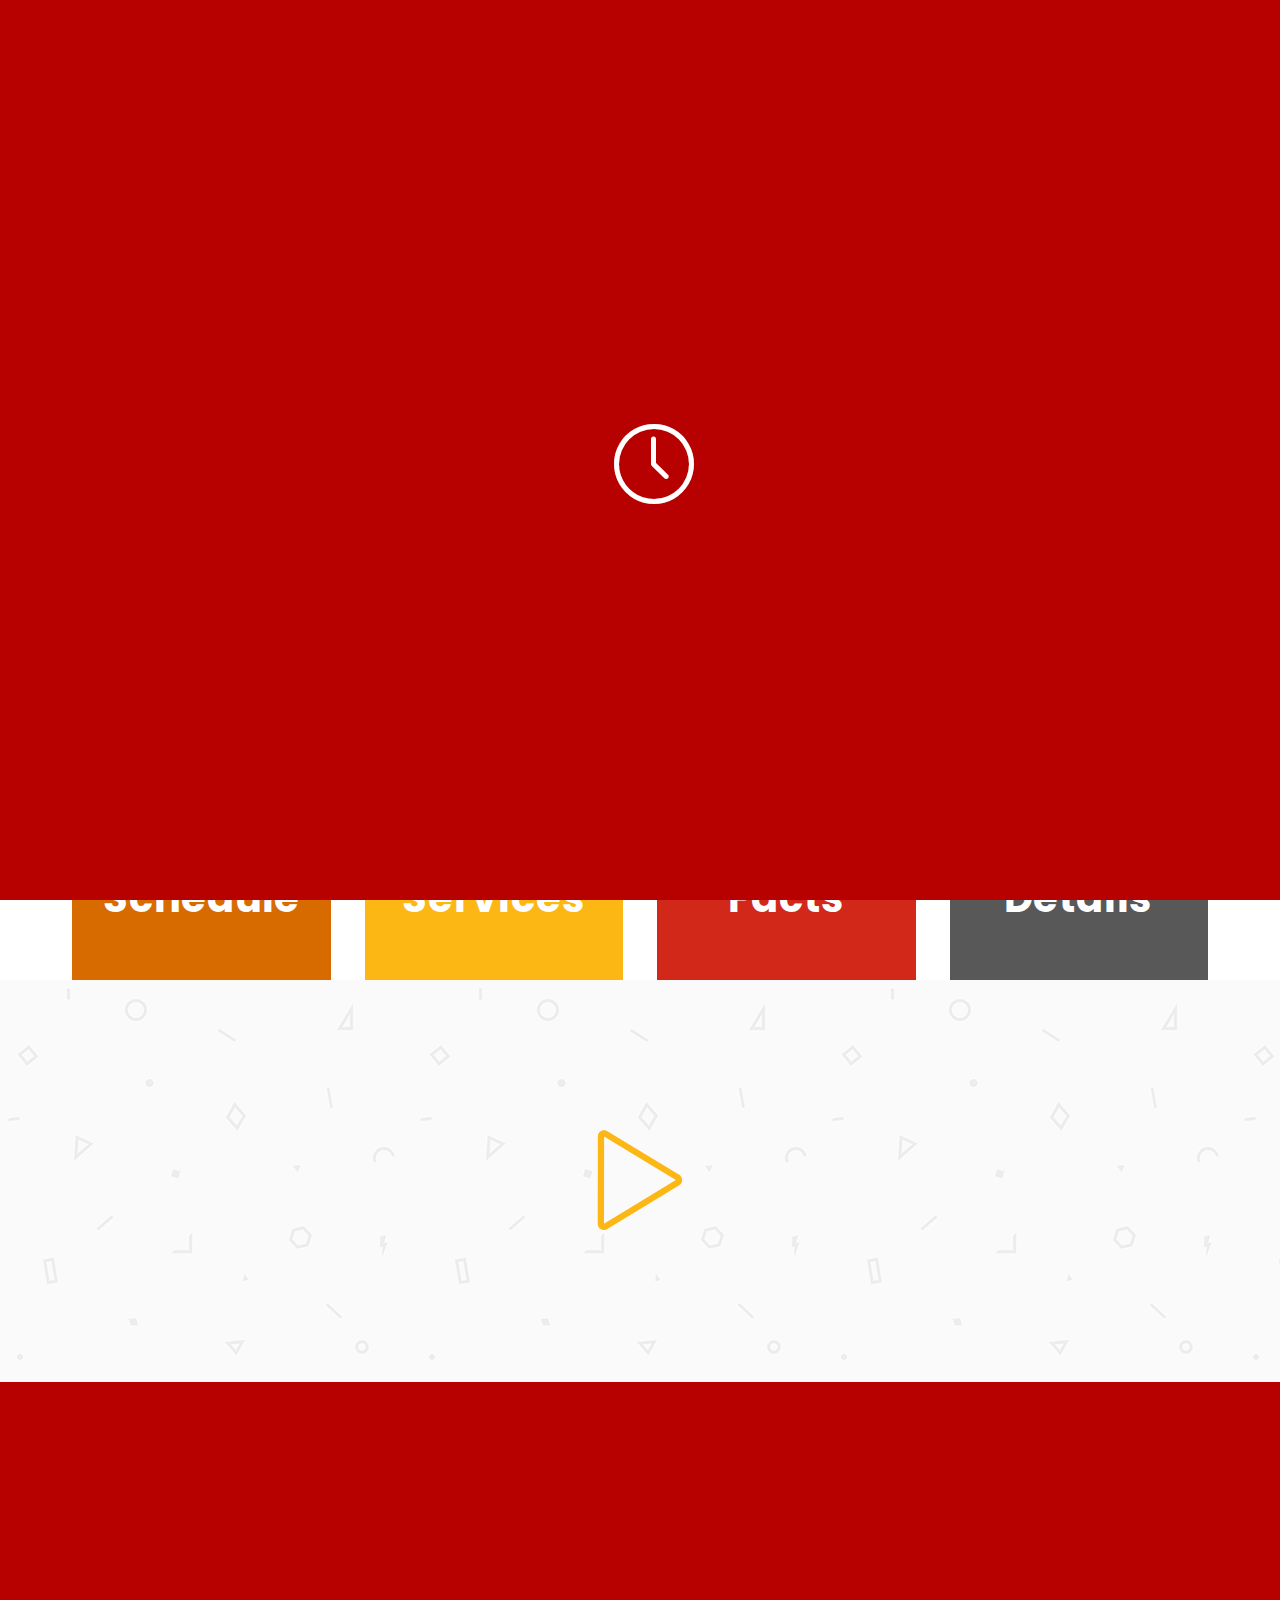
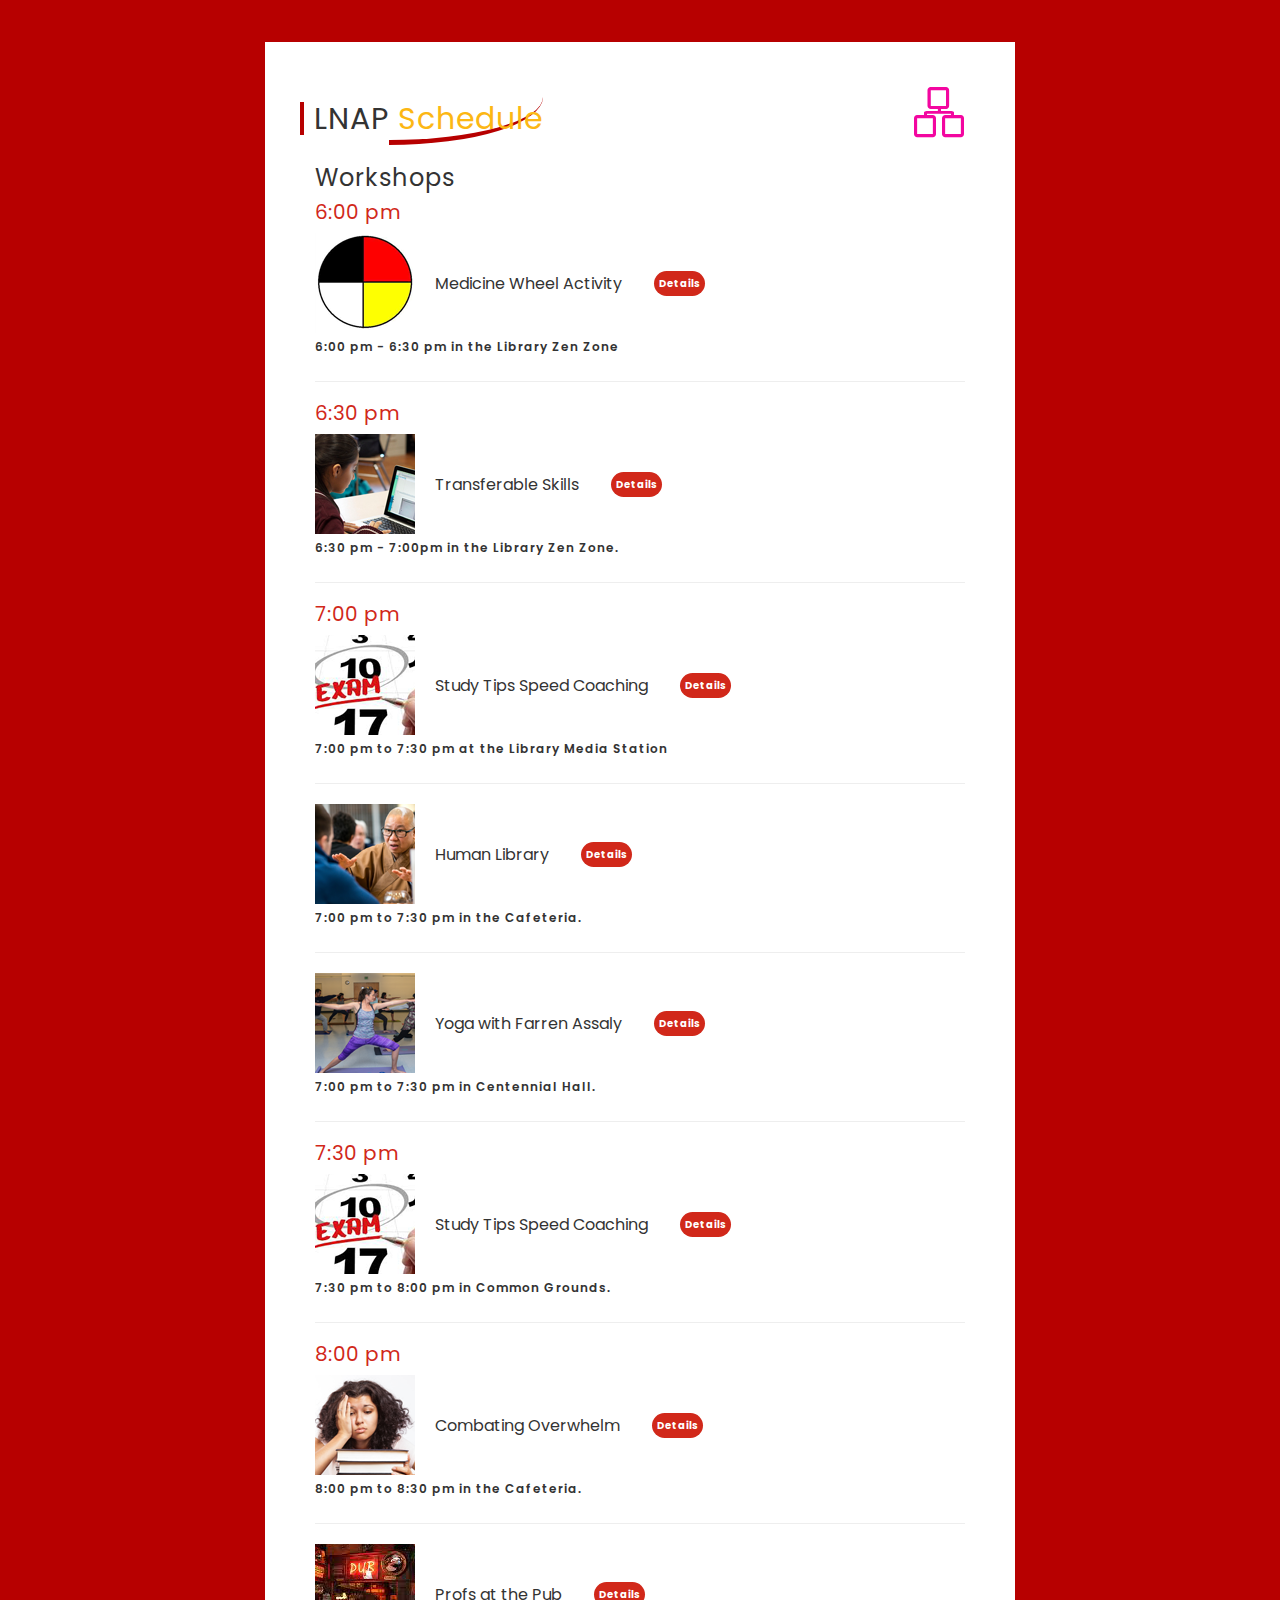
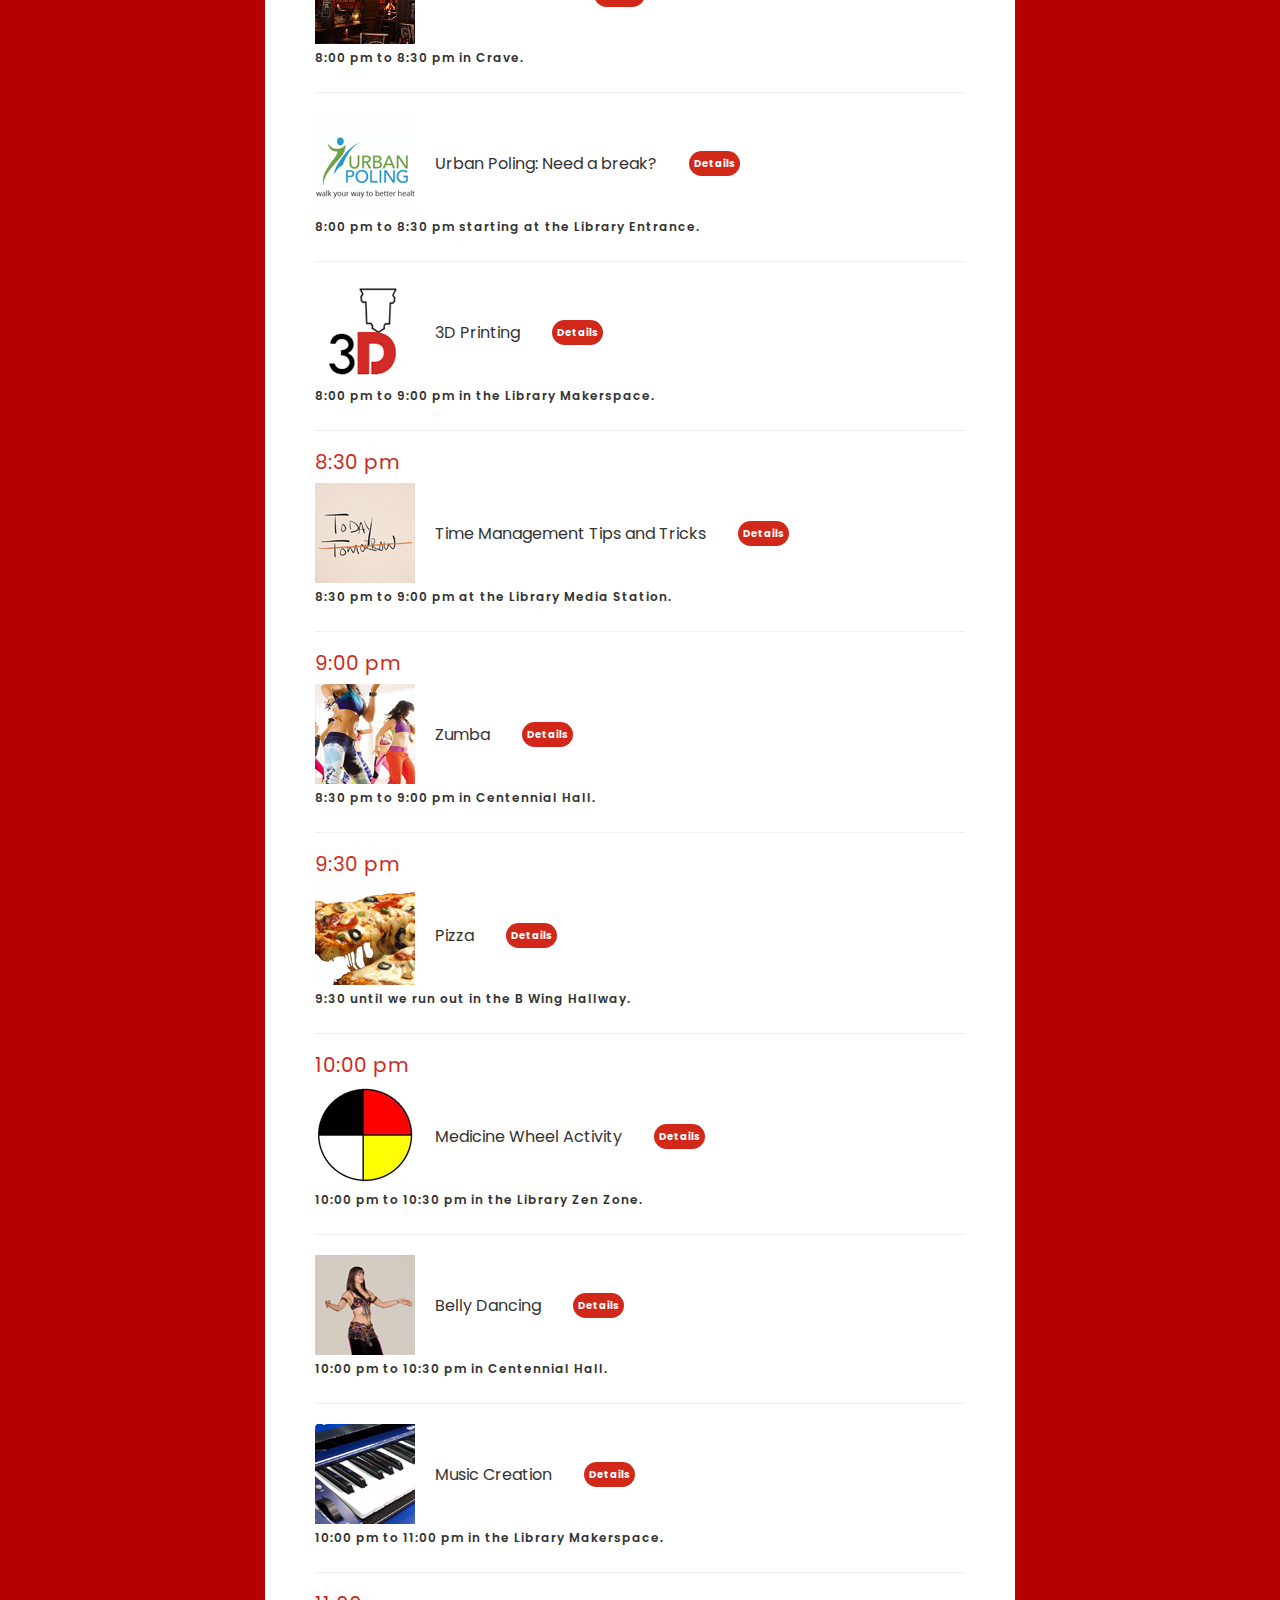
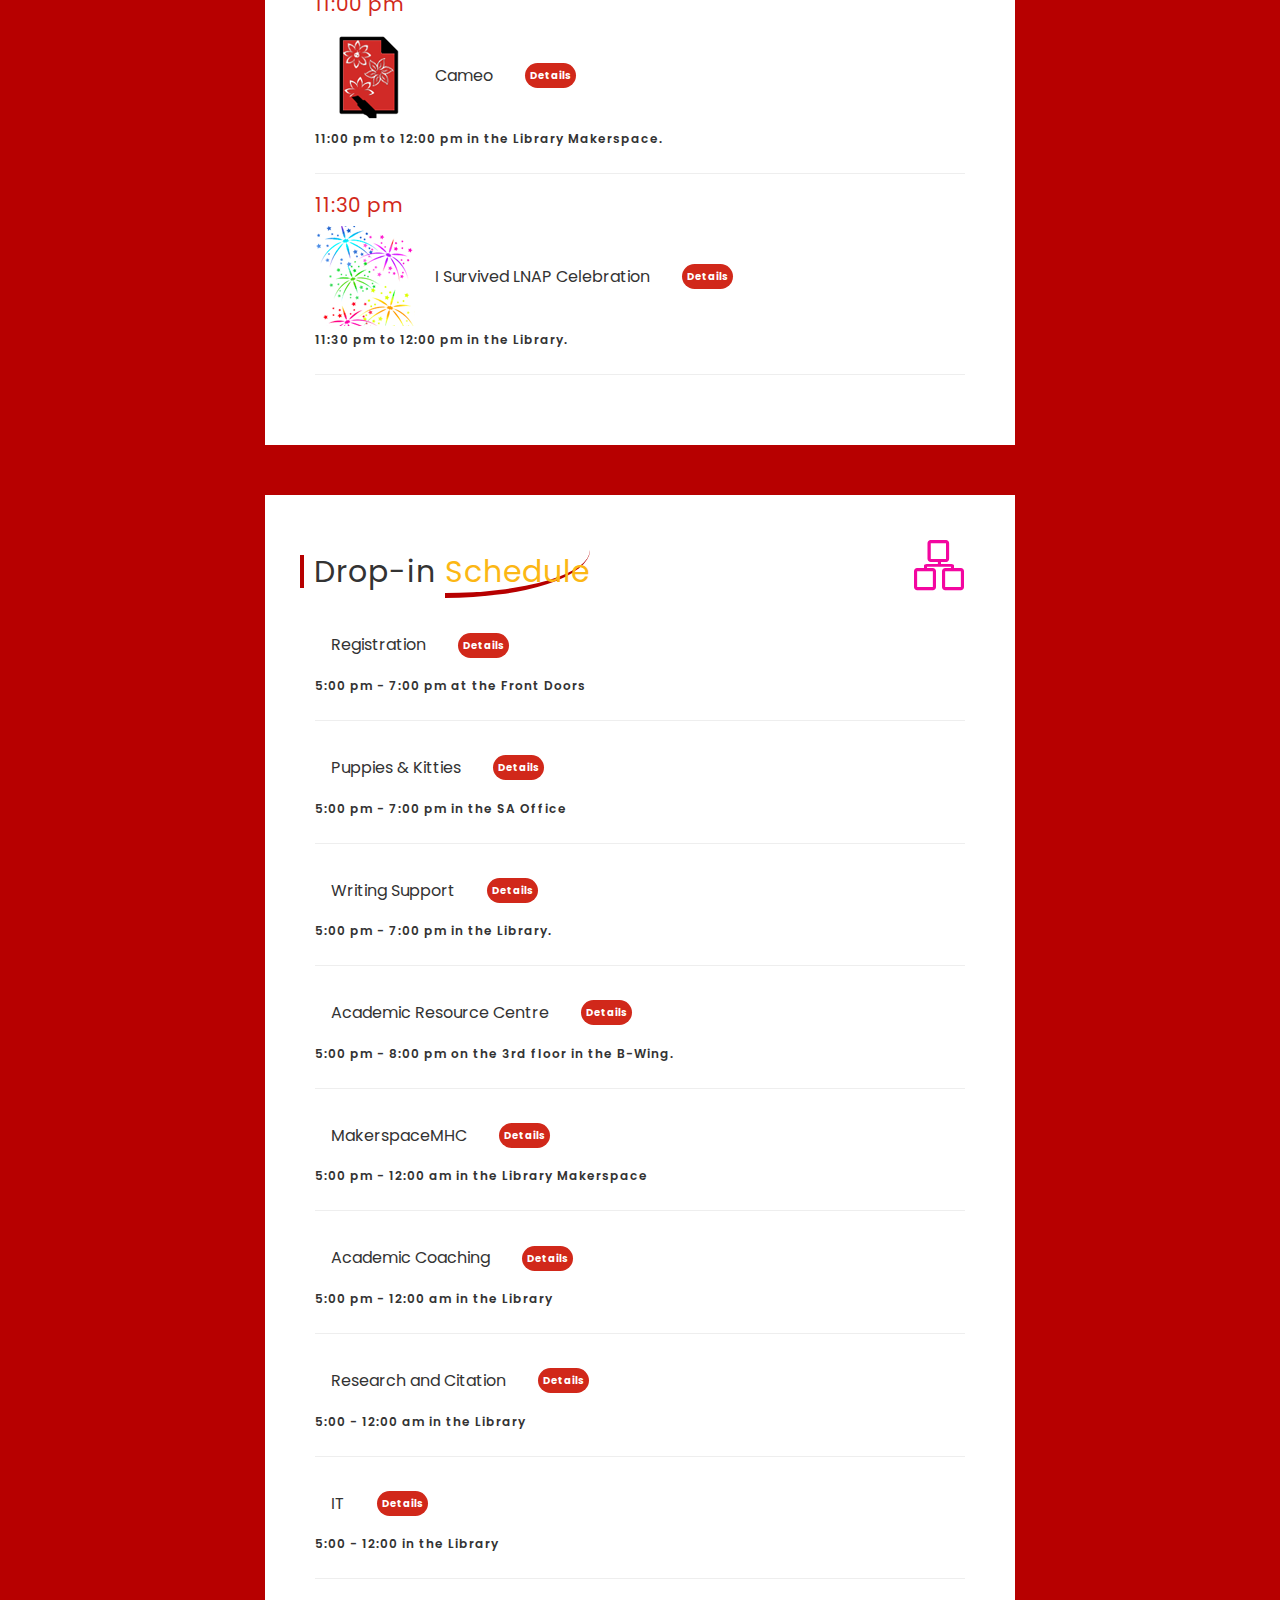
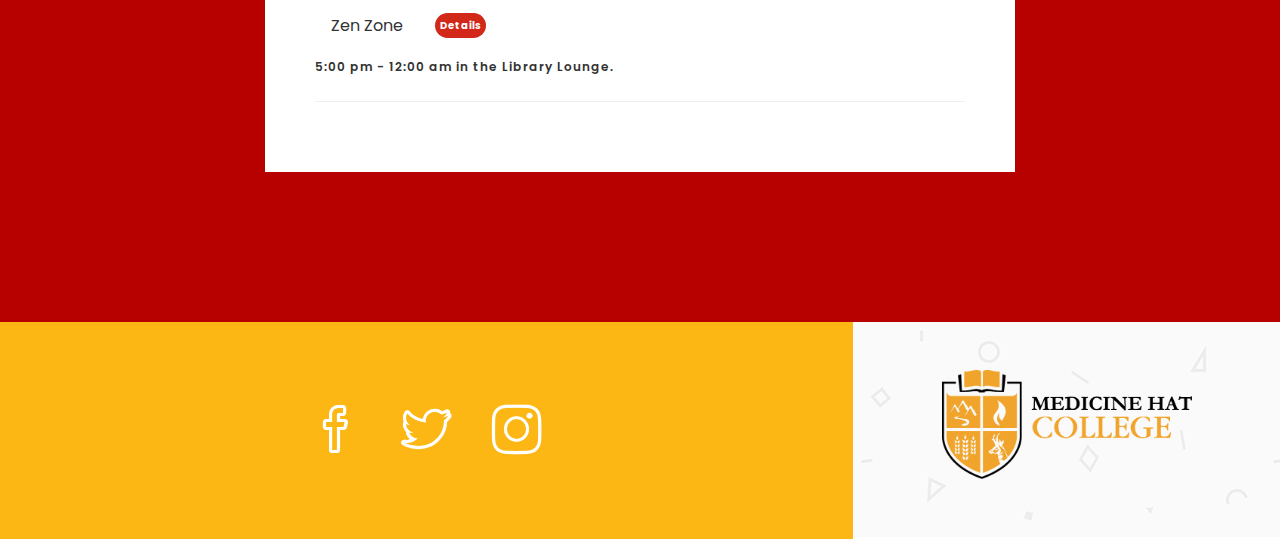
<file: lnap2/schedule.html>
<!DOCTYPE html>
<html lang="en">

  <head>
    
    <!-- Meta Tag -->
    <meta charset="UTF-8">
    <meta name="viewport" content="width=device-width, initial-scale=1.0">
    <meta http-equiv="X-UA-Compatible" content="IE=edge">
    
    <!-- SEO -->
    <meta name="description" content="150 words">
    <meta name="author" content="Medicine Hat College">
    <meta name="url" content="https://www.mhc.ab.ca">
    <meta name="copyright" content="Medicine Hat College">
    <meta name="robots" content="index,follow">
    
    
    <title>LNAP - Medicine Hat College</title>
    
    <!-- Favicon -->
    <link rel="shortcut icon" href="images/favicon/favicon.ico">
    <link rel="apple-touch-icon" sizes="144x144" type="image/x-icon" href="images/favicon/favicon.ico">
    
    <!-- All CSS Plugins -->
    <link rel="stylesheet" type="text/css" href="css/plugin.css">
	<link rel="stylesheet" href="css/w3.css">
    
    <!-- Main CSS Stylesheet -->
    <link rel="stylesheet" type="text/css" href="css/style.css">
    
    <!-- Google Web Fonts  -->
    <link rel="stylesheet" href="https://fonts.googleapis.com/css?family=Poppins:400,300,500,600,700">
    
    
    <!-- HTML5 shiv and Respond.js support IE8 or Older for HTML5 elements and media queries -->
    <!--[if lt IE 9]>
	   <script src="https://oss.maxcdn.com/html5shiv/3.7.3/html5shiv.min.js"></script>
	   <script src="https://oss.maxcdn.com/respond/1.4.2/respond.min.js"></script>
    <![endif]-->
    

 </head>

  <body>
    
    
	
	<!-- Preloader Start -->
    <div class="preloader">
      <i class="icon-clock fa-spin"></i>
    </div>
    <!-- Preloader End -->

    
    
    <!-- Home Section Start -->
    <section class="home-section-background padding-bottom-0">
         <div class="container">
        <a href="https://www.mhc.ab.ca">
                    <img class="blogo" src="images/logo/MHClogob.png" alt="Medicine Hat College"></a>
        
            <!-- Logo Start -->
            <div class="text-center">
			<a href="lnap.html">
                    <img class="main" src="images/logo/logo.png" alt="LNAP"></a>
                </div>
                <!-- Logo End -->
            
            
            <div class="row">
                
                 <div class="col-md-12">
                     
                      
                      <!-- Home Section Heading Start -->
                      <div class="header-section margin-top-40 margin-bottom-40">
                          <h2>Long Night Against Procrastination</h2>
                            <p>Medicine Hat College resources stay open late for you.</p>
                             <div class="text-center">
                               <a class="button button-style" data-toggle="modal" href="https://www.mhc.ab.ca/Services/AcademicSupport/LNAP">Register</a>
                           </div>
                        </div>
                        <!-- Home Section Heading End -->
                       
                           
                           
                           <!-- CountDown Timer Start -->
                           <div class="row">
                                <div class="countdown">
                                    
                                    <div class="col-md-3 col-sm-6 col-xs-8 col-xs-offset-2 col-sm-offset-0">
                                       <div class="countdown-timer bg-color-1">
									   <a href="#schedule">
                                        <span class="">Schedule</span></a>
                                        <p class=""></p>
                                       </div>
                                    </div>
                                    
                                    <div class="col-md-3 col-sm-6 col-xs-8 col-xs-offset-2 col-sm-offset-0">
                                      <div class="countdown-timer bg-color-4">
									  <a href="lnap.html#services">
                                        <span class="">Services</span></a>
                                        <p class=""></p>
                                       </div>
                                    </div>
                                    
                                    <div class="col-md-3 col-sm-6 col-xs-8 col-xs-offset-2 col-sm-offset-0">
                                      <div class="countdown-timer bg-color-6">
									  <a href="lnap.html#facts">
                                        <span class="">Facts</span></a>
                                        <p class=""></p>
                                       </div>
                                    </div>
                                    
                                    <div class="col-md-3 col-sm-6 col-xs-8 col-xs-offset-2 col-sm-offset-0">
                                       <div class="countdown-timer bg-color-2">
									   <a href="lnap.html#details">
                                        <span class="">Details</span></a>
                                        <p class=""></p>
                                       </div>
                                    </div>
                                </div>
                            </div>
                            <!-- CountDown Timer End -->   
                     
                   </div>
              </div>
            </div>
        </section>
        <!-- Home Section End -->
        
        
     
     
     <!-- Subscribe Modal Start -->
      <div class="modal fade subscribe padding-top-120" id="subscribemodal" role="dialog">
        <div class="modal-dialog">
    
      
      <div class="modal-content pattern-bg">
        <div class="modal-body">
           <div class="row">
                <div class="col-sm-12">
                   <div class="section-title">
                     <button type="button" class="btn pull-right" data-dismiss="modal"><i class="fa fa-close"></i></button>
                      <h2>Get <span class="section-title-style">Notify</span></h2>
                      <i class="icon-paper-plane icon-style color-6"></i>
                       
                       <div class="margin-top-80">
                    <form id="mc-form" method="post" action="http://uipasta.us14.list-manage.com/subscribe/post?u=854825d502cdc101233c08a21&amp;id=86e84d44b7">
								
						  <div class="subscribe-form">
							 <input id="mc-email" type="email" placeholder="Email Address" class="text-input">
							  <button class="submit-btn" type="submit">Submit</button>
								</div>
								<label for="mc-email" class="mc-label"></label>
							  </form>
                           </div>
            
                         </div>

                      
                     </div>
                    </div>
                 </div>
             </div>
          </div>
       </div>
       <!-- Subscribe Modal End -->
    
    
    
    
    <!-- Our Story Video Start -->
   
	<section class="our-story section-space-padding pattern-bg">
       <div class="container">
           <div class="row">
               
             <div class="col-md-12">
                  <div class="text-center">
                  <a class="video-popup" href="https://www.youtube.com/watch?v=O2Bsw3lrhvs" title="LNAP"><i class="icon-control-play"></i></a>
                  </div>
              </div>
              
            </div>
          </div>
       </section>
	  
       <!-- Our Story Video End -->
      
      
    
    
     
     <!-- Detail Box Start -->
     <section class="detail-section section-space-padding">
        <div class="container">
            
            
            <div class="row">
               <!-- Owl Carousel Navigation Start
               <div class="owl-navigation">
                 <a class="btn prev"><i class="fa fa-long-arrow-left"></i></a>
                 <a class="btn next"><i class="fa fa-long-arrow-right"></i></a>
                </div>
                Owl Carousel Navigation End -->
               </div>
            
       
       
       
       <div class="row">
         <div class="col-md-12">
           
           <!-- Detail Box Slider Start -->
           <div id="detail-box-carousel">
		   </div>
		   <div class="detail-box pattern-bg">
               </div>
              
              <!-- Carousel One (About Us and Statistics) Start -->
              <div class="row">
              
                 <!-- About Us Start -->
                 <div class="col-md-8 col-sm-8 col-xs-12 col-sm-offset-2">
                    
                    <div class="section-title margin-top-50">
                      <h2>LNAP<span class="section-title-style"> Schedule</span></h2>
                      <i class="icon-organization icon-style color-1"></i>
                       <p></p>
	


 <a name="schedule"></a>
  <h3>Workshops</h3>
  <h4 class="sch">6:00 pm</h4>
  
  <img class ="icon" src="images/icon/medicineicon.png" alt="Medicine Wheel">
<button onclick="myFunction('Medicine')" class="w3-btn w3-left-align" id="nohover"><h6>Medicine Wheel Activity</h6></button><button onclick="myFunction('Medicine')" class="w3-btn w3-right-align"><strong class="details">Details</strong></button><p><b>6:00 pm - 6:30 pm in the Library Zen Zone</p></b>
  <div id="Medicine" class="w3-container w3-hide"><p><hr>Join Whitney Ogle, from the Indigenous Student Support Office, for a healing activity.</p></div><hr>
 <h4 class="sch">6:30 pm</h4>
 
 <img class ="icon" src="images/icon/skillsicon.png" alt="Transferable Skills">
 <button onclick="myFunction('Skills')" class="w3-btn w3-left-align" id="nohover"><h6>Transferable Skills</h6></button><button onclick="myFunction('Skills')" class="w3-btn w3-right-align"><strong class="details">Details</strong></button><p><b>6:30 pm - 7:00pm in the Library Zen Zone.</p></b> 
 <div id="Skills" class="w3-container w3-hide"><p><hr>Are you at a loss of how to identify your relevant skills to land that summer employment opportunity related to your program? Attend the Transferable Skills Workshop and engage in an interactive session on how to identify and develop strong and effective statements to effectively market yourself and put yourself at an advantage!</p></div><hr>
   <h4 class="sch">7:00 pm</h4>
   
  <img class ="icon" src="images/icon/studyicon.png" alt="Study Tips">
 <button onclick="myFunction('Study')" class="w3-btn w3-left-align" id="nohover"><h6>Study Tips Speed Coaching</h6></button><button onclick="myFunction('Study')" class="w3-btn w3-right-align"><strong class="details">Details</strong></button><p><b>7:00 pm to 7:30 pm at the Library Media Station</p></b>
  <div id="Study" class="w3-container w3-hide"><p><hr>7 study tips on 15 minutes!</p></div><hr>

    <img class ="icon" src="images/icon/humanicon.png" alt="Human Library">
 <button onclick="myFunction('Human')" class="w3-btn w3-left-align" id="nohover"><h6>Human Library</h6></button><button onclick="myFunction('Human')" class="w3-btn w3-right-align"><strong class="details">Details</strong></button><p><b>7:00 pm to 7:30 pm in the Cafeteria.</p></b>
   <div id="Human" class="w3-container w3-hide"><p><hr>We’re celebrating International Women’s Day by collecting just a few of the awesome women in our community to be Human Library “books”. Come and chat with our “books” over coffee, and find out more about the challenges and opportunities for women in STEM, higher education, politics and more</p></div><hr>
   
 <img class ="icon" src="images/icon/yogaicon.png" alt="Yoga">
 <button onclick="myFunction('Yoga')" class="w3-btn w3-left-align" id="nohover"><h6>Yoga with Farren Assaly</h6></button><button onclick="myFunction('Yoga')" class="w3-btn w3-right-align"><strong class="details">Details</strong></button><p><b>7:00 pm to 7:30 pm in Centennial Hall.</p></b>
 <div id="Yoga" class="w3-container w3-hide"><p><hr>To clear the mind, move the body! Join Farren Assaly, from Garden of Breathin’, for a 30-minute yoga session.</p></div><hr>
 
 <h4 class="sch">7:30 pm</h4>
 
 <img class ="icon" src="images/icon/studyicon.png" alt="Study Tips">
 <button onclick="myFunction('Study2')" class="w3-btn w3-left-align" id="nohover"><h6>Study Tips Speed Coaching</h6></button><button onclick="myFunction('Study2')" class="w3-btn w3-right-align"><strong class="details">Details</strong></button><p><b>7:30 pm to 8:00 pm in Common Grounds.</p></b>
 <div id="Study2" class="w3-container w3-hide"><p><hr>7 study tips on 15 minutes! </p></div><hr>
 
 <h4 class="sch">8:00 pm</h4>
 
 <img class ="icon" src="images/icon/overicon.png" alt="Overwhelm">
 <button onclick="myFunction('Combat')" class="w3-btn w3-left-align" id="nohover"><h6>Combating Overwhelm</h6></button><button onclick="myFunction('Combat')" class="w3-btn w3-right-align"><strong class="details">Details</strong></button><p><b>8:00 pm to 8:30 pm in the Cafeteria.</p></b>
 <div id="Combat" class="w3-container w3-hide"><p><hr>Feeling overwhelmed? Learn a step-by-step strategy for managing that sense of overwhelm that so many students have.</p></div><hr>
 
 <img class ="icon" src="images/icon/pubicon.png" alt="Pub">
 <button onclick="myFunction('Prof')" class="w3-btn w3-left-align" id="nohover"><h6>Profs at the Pub</h6></button><button onclick="myFunction('Prof')" class="w3-btn w3-right-align"><strong class="details">Details</strong></button><p><b>8:00 pm to 8:30 pm in Crave.</p></b>
 <div id="Prof" class="w3-container w3-hide"><p><hr>Join your profs at the pub and get the inside scoop on academic research. </p></div><hr>

  <img class ="icon" src="images/icon/urbanicon.png" alt="Urban Poling">
  <button onclick="myFunction('Urban')" class="w3-btn w3-left-align" id="nohover"><h6>Urban Poling: Need a break?</h6></button><button onclick="myFunction('Urban')" class="w3-btn w3-right-align"><strong class="details">Details</strong></button><p><b>8:00 pm to 8:30 pm starting at the Library Entrance.</p></b> 
<div id="Urban" class="w3-container w3-hide"><p><hr>Let’s go for a short, indoor walk around campus! Poles are optional, but using them will help your brain produce more mood boosting endorphins, and that’s always a good thing!</p></div><hr>
 
 <img class ="icon" src="images/icon/3dicon.png" alt="3D printing">
  <button onclick="myFunction('3D')" class="w3-btn w3-left-align" id="nohover"><h6>3D Printing</h6></button><button onclick="myFunction('3D')" class="w3-btn w3-right-align"><strong class="details">Details</strong></button><p><b>8:00 pm to 9:00 pm in the Library Makerspace.</p></b>  
<div id="3D" class="w3-container w3-hide"><p><hr>Explore, learn and create with the 3D printer. This counts as the mandatory workshop required to use the 3D printer.</p></div><hr>

 <h4 class="sch">8:30 pm</h4>
 
 <img class ="icon" src="images/icon/timeicon.png" alt="Time Management">
  <button onclick="myFunction('Time')" class="w3-btn w3-left-align" id="nohover"><h6>Time Management Tips and Tricks</h6></button><button onclick="myFunction('Time')" class="w3-btn w3-right-align"><strong class="details">Details</strong></button><p><b>8:30 pm to 9:00 pm at the Library Media Station.</p></b>
<div id="Time" class="w3-container w3-hide"><p><hr>Learn how to get the most out of your days with some effective time management tools. </p></div><hr>

 <h4 class="sch">9:00 pm</h4>
 
 <img class ="icon" src="images/icon/zumbaicon.png" alt="Zumba">
  <button onclick="myFunction('Zumba')" class="w3-btn w3-left-align" id="nohover"><h6>Zumba</h6></button><button onclick="myFunction('Zumba')" class="w3-btn w3-right-align"><strong class="details">Details</strong></button><p><b>8:30 pm to 9:00 pm in Centennial Hall.</p></b>
<div id="Zumba" class="w3-container w3-hide"><p><hr>Join Jessica for a lively session of Zumba, to clear your mind! </p></div><hr>

 <h4 class="sch">9:30 pm</h4>
 
 <img class ="icon" src="images/icon/pizzaicon.png" alt="Pizza">
  <button onclick="myFunction('Pizza')" class="w3-btn w3-left-align" id="nohover"><h6>Pizza</h6></button><button onclick="myFunction('Pizza')" class="w3-btn w3-right-align"><strong class="details">Details</strong></button><p><b>9:30 until we run out in the B Wing Hallway.</p></b>
<div id="Pizza" class="w3-container w3-hide"><p><hr>Come and enjoy a free slice of pizza! With completion of passport.</p></div><hr>


 <h4 class="sch">10:00 pm</h4>
 

 <img class ="icon" src="images/icon/medicineicon.png" alt="Medicine Wheel">
  <button onclick="myFunction('Medicine2')" class="w3-btn w3-left-align" id="nohover"><h6>Medicine Wheel Activity</h6></button><button onclick="myFunction('Medicine2')" class="w3-btn w3-right-align"><strong class="details">Details</strong></button><p><b>10:00 pm to 10:30 pm in the Library Zen Zone.</p></b>
<div id="Medicine2" class="w3-container w3-hide"><p><hr>Join Whitney Ogle, from the Indigenous Student Support Office, for a healing activity.</p></div><hr>

<img class ="icon" src="images/icon/bellyicon.png" alt="Belly Dance">
 <button onclick="myFunction('Belly')" class="w3-btn w3-left-align" id="nohover"><h6>Belly Dancing</h6></button><button onclick="myFunction('Belly')" class="w3-btn w3-right-align"><strong class="details">Details</strong></button><p><b>10:00 pm to 10:30 pm in Centennial Hall.</p></b>
<div id="Belly" class="w3-container w3-hide"><p><hr>Join us and learn how to belly dance. This little intro will cover some belly dancing basics and is sure to be a blast!</p></div><hr>

<img class ="icon" src="images/icon/musicicon.png" alt="Music">
 <button onclick="myFunction('Music')" class="w3-btn w3-left-align" id="nohover"><h6>Music Creation</h6></button><button onclick="myFunction('Music')" class="w3-btn w3-right-align"><strong class="details">Details</strong></button><p><b>10:00 pm to 11:00 pm in the Library Makerspace.</p></b>
<div id="Music" class="w3-container w3-hide"><p><hr>Get your groove on with the music creation software. </p></div><hr>

 <h4 class="sch">11:00 pm</h4>
 
 <img class ="icon" src="images/icon/dieicon.png" alt="Cameo">
<button onclick="myFunction('Cameo')" class="w3-btn w3-left-align" id="nohover"><h6>Cameo</h6></button><button onclick="myFunction('Cameo')" class="w3-btn w3-right-align"><strong class="details">Details</strong></button><p><b>11:00 pm to 12:00 pm in the Library Makerspace.</p></b>
<div id="Cameo" class="w3-container w3-hide"><p><hr>Learn and create with the Silhouette Cameo electronic cutting tool. This counts as the mandatory workshop required to use the Cameo cutter.</p></div><hr>

 <h4 class="sch">11:30 pm</h4>
 
 <img class ="icon" src="images/icon/celicon.png" alt="Celebration">
<button onclick="myFunction('Survive')" class="w3-btn w3-right-align" id="nohover"><h6>I Survived LNAP Celebration</h6></button><button onclick="myFunction('Survive')" class="w3-btn w3-right-align"><strong class="details">Details</strong></button><p><b>11:30 pm to 12:00 pm in the Library.</p></b>
 <div id="Survive" class="w3-container w3-hide"><p><hr>Join staff and fellow students for a wrap-up celebration of the event! </p></div><hr>
 
 </div>
 </div>
 <div class="col-md-8 col-sm-8 col-xs-12 col-sm-offset-2">
                    
                    <div class="section-title margin-top-50">
                      <h2>Drop-in <span class="section-title-style">Schedule</span> </h2>
                      <i class="icon-organization icon-style color-1"></i>
                       <p></p>
 
 				
		
   <button onclick="myFunction('Reg')" class="w3-btn w3-left-align" id="nohover"><h6>Registration<h6></button><button onclick="myFunction('Reg')" class="w3-btn w3-right-align"><strong class="details">Details</strong></button><p><b>5:00 pm - 7:00 pm at the Front Doors</p></b>
	<div id="Reg" class="w3-container w3-hide"><p><hr>Get a passport and fill it out to get pizza</p></div><hr>
   
    <button onclick="myFunction('Puppies')" class="w3-btn w3-left-align" id="nohover"><h6>Puppies & Kitties</h6></button><button onclick="myFunction('Puppies')" class="w3-btn w3-right-align"><strong class="details">Details</strong></button><p><b>5:00 pm - 7:00 pm in the SA Office<p></b>
    <div id="Puppies" class="w3-container w3-hide"><p><hr>Stop by for some puppy and kitten therapy!</p></div><hr>
 
  <button onclick="myFunction('Writing')" class="w3-btn w3-left-align" id="nohover"><h6>Writing Support</h6></button><button onclick="myFunction('Writing')" class="w3-btn w3-right-align"><strong class="details">Details</strong></button><p><b>5:00 pm - 7:00 pm in the Library.</p></b>
 <div id="Writing" class="w3-container w3-hide"><p><hr>Meet with writing specialist Taryn Fritz for writing tips.</p></div><hr>
 
 <button onclick="myFunction('Academic')" class="w3-btn w3-left-align" id="nohover"><h6>Academic Resource Centre</h6></button><button onclick="myFunction('Academic')" class="w3-btn w3-right-align"><strong class="details">Details</strong></button><p><b>5:00 pm - 8:00 pm on the 3rd floor in the B-Wing.</p></b>
<div id="Academic" class="w3-container w3-hide"><p><hr>Stop in for tutoring in math, science, English, and social studies.</p></div><hr>
 
   <button onclick="myFunction('Makerspace')" class="w3-btn w3-left-align" id="nohover"><h6>MakerspaceMHC</h6></button><button onclick="myFunction('Makerspace')" class="w3-btn w3-right-align"><strong class="details">Details</strong></button><p><b>5:00 pm - 12:00 am in the Library Makerspace</p></b>
   <div id="Makerspace" class="w3-container w3-hide"><p><hr>Explore a variety of tools, technology and software you can use to make, hack and create.</p></div><hr>
    


 

 
<button onclick="myFunction('Coaching')" class="w3-btn w3-left-align" id="nohover"><h6>Academic Coaching</h6></button><button onclick="myFunction('Coaching')" class="w3-btn w3-right-align"><strong class="details">Details</strong></button><p><b>5:00 pm - 12:00 am in the Library</p></b>
<div id="Coaching" class="w3-container w3-hide"><p><hr>Meet with the academic strategist, Justine McKennie, for student success strategies such as time management, test-taking, study skills, goal setting, managing procrastination and more.</p></div><hr>

<button onclick="myFunction('Research')" class="w3-btn w3-left-align" id="nohover"><h6>Research and Citation</h6></button><button onclick="myFunction('Research')" class="w3-btn w3-right-align"><strong class="details">Details</strong></button><p><b>5:00 - 12:00 am in the Library</p></b>
<div id="Research" class="w3-container w3-hide"><p><hr>Meet with library staff for tips on research and citation.</p></div><hr>

<button onclick="myFunction('IT')" class="w3-btn w3-left-align" id="nohover"><h6>IT</h6></button><button onclick="myFunction('IT')" class="w3-btn w3-right-align"><strong class="details">Details</strong></button><p><b>5:00 - 12:00 in the Library</p></b>
<div id="IT" class="w3-container w3-hide"><p><hr>Stop and chat with IT support with your techie questions.</p></div><hr>

<button onclick="myFunction('Zen')" class="w3-btn w3-left-align" id="nohover"><h6>Zen Zone</h6></button><button onclick="myFunction('Zen')" class="w3-btn w3-right-align"><strong class="details">Details</strong></button><p><b>5:00 pm - 12:00 am in the Library Lounge.</p></b>
<div id="Zen" class="w3-container w3-hide"><p><hr>visit the Zen Zone to rejuvenate.</p></div><hr>
 
                         </div>
                    </div>
                    <!-- About Us End -->
                    
             
         
          
        
         <!-- Carousel One (About Us and Statistics) End -->
                    
              
            
            
            <!-- Carousel Two (Services) Start 
            <div class="row">
               <div class="col-md-8 col-sm-8 col-xs-12 col-sm-offset-2">
                    
                    <div class="section-title margin-top-50 margin-bottom-50">
					<a name="services"></a>
                      <h2>Our <span class="section-title-style">Services</span></h2>
                      <i class="icon-energy icon-style color-5"></i>
                        <div class="row">
                          <div class="col-sm-6">
                        <div class="our-services">
                            <i class="icon-screen-smartphone color-1"></i>
                            <h3>Academic Advising</h3>
                            <p>Talk to our academic advisors about your classes.</p>
                        </div>
                    </div>
                    <div class="col-sm-6">
                        <div class="our-services">
                            <i class="icon-screen-tablet color-2"></i>
                            <h3>Writing Support</h3>
                            <p>Get help with writing support including citations, grammer and writing styles</p>
                        </div>
                    </div>
                    <div class="col-sm-6">
                        <div class="our-services">
                            <i class="fa fa-code color-3"></i>
                            <h3>Academic Coaching</h3>
                            <p>Get some study tips and more.</p>
                        </div>
                    </div>
                    <div class="col-sm-6">
                        <div class="our-services">
                            <i class="icon-support color-4"></i>
                            <h3>Faculty</h3>
                            <p>Discuss with faculty about career choices.</p>
                        </div>
                    </div>
                    <div class="col-sm-6">
                        <div class="our-services">
                            <i class="fa fa-html5 color-5"></i>
                            <h3>Library Help</h3>
                            <p>Get help with research, citation help and more.</p>
                        </div>
                    </div>
                    <div class="col-sm-6">
                        <div class="our-services">
                            <i class="icon-bulb color-6"></i>
                            <h3>Student Association</h3>
                            <p>Find out all what the SA is about.</p>
                        </div>
                    </div>
                        
                         </div>
                         </div>
                    </div>
                </div>
                <!-- Carousel Two (Services) End -->
                
                
                
              
              <!-- Carousel Three (Our Team) Start     
              <div class="row">
                 <div class="col-md-8 col-sm-8 col-xs-12 col-sm-offset-2">
                    
                     <div class="section-title margin-top-50 margin-bottom-50">
                      <h2>Our <span class="section-title-style">Team</span></h2>
                      <i class="icon-people icon-style color-6"></i>
                        <div class="row">
                          <div class="col-sm-6">
                        <div class="our-team">
                            <img src="images/team/1.png" alt="" class="img-responsive">
                            <div class="our-team-box">
                            <h3>Michael Perk</h3>
                            <p>Founder/CEO</p>
                          </div>
                        </div>
                    </div>
                    <div class="col-sm-6">
                        <div class="our-team">
                            <img src="images/team/2.png" alt="" class="img-responsive">
                            <div class="our-team-box">
                            <h3>Amenda Parker</h3>
                            <p>Web Designer</p>
                          </div>
                        </div>
                    </div>
                    <div class="col-sm-6">
                        <div class="our-team">
                            <img src="images/team/3.png" alt="" class="img-responsive">
                            <div class="our-team-box">
                            <h3>Jhon Doe</h3>
                            <p>Web Designer</p>
                          </div>
                        </div>
                    </div>
                    <div class="col-sm-6">
                        <div class="our-team">
                            <img src="images/team/4.png" alt="" class="img-responsive">
                            <div class="our-team-box">
                            <h3>Louise Evan</h3>
                            <p>Web Developer</p>
                          </div>
                        </div>
                    </div>
                        
                         </div>
                         </div>
                    </div>
                </div>
                Carousel Three (Our Team) End -->
				
				<!-- Statistics Start
				<div class="row">
				<div class="col-md-8 col-sm-8 col-xs-12 col-sm-offset-2">
                    
                <div class="section-title margin-top-50 margin-bottom-50">
				<a name="facts"></a>
                   <h2>Why <span class="section-title-style"> LNAP?</span></h2>
                   <i class="icon-emotsmile icon-style color-3"></i>
                   
                   <div class="row">
                       
                  <div class="col-sm-6">
                     <div class="statistics bg-color-1">
                         <div class="statistics-icon"><i class="icon-mustache"></i>
                        </div>
                      <div class="statistics-content">
                       <h5><span class="statistics-count">Services</span></h5><span>Open late for your convience</span>
                      </div>
                   </div>
                </div>
          
                 <div class="col-sm-6">
                   <div class="statistics bg-color-6">
                       <div class="statistics-icon"><i class="icon-emotsmile"></i>
                     </div>
                    <div class="statistics-content">
                     <h5> <span class="statistics-count">Smiles</span></h5><span>Get to know staff, faculty and other students</span>
                   </div>
                </div>
             </div>
          
                <div class="col-sm-6">
                  <div class="statistics bg-color-4">
                      <div class="statistics-icon"><i class="icon-hourglass"></i>
                  </div>
                 <div class="statistics-content">
                  <h5><span class="statistics-count">Work</span></h5><span>Get assistance</span>
                 </div>
              </div>
           </div>
          
              <div class="col-sm-6">
                <div class="statistics bg-color-5">
                     <div class="statistics-icon"><i class="icon-cup"></i>
                   </div>
                <div class="statistics-content">
                  <h5><span class="statistics-count">Snacks</span></h5><span>Keep yourself fueled</span>
                    </div>
                  </div>
               </div> 
             </div>
</div>
          </div>
          </div>
                <!-- Statistics End -->    
                
                
                
                <!-- Carousel Four (Contact Us) Start
                <div class="row">
                 <div class="col-md-8 col-sm-8 col-xs-12 col-sm-offset-2">
                    
                     <div class="section-title margin-top-50 margin-bottom-50">
					 <a name="contact"></a>
                      <h2>Contact <span class="section-title-style">Information</span></h2>
                      <a class="map-popup" href="https://maps.google.com/maps?q=NewYork+USA" title="Our Direction"><i class="icon-location-pin icon-style map-icon bounce color-4"></i></a>
                        
                        
                        
                        <!-- Contact Detail Start
                        <div class="text-center margin-top-50 margin-bottom-40">
                           <div class="row">
            
                             <div class="col-md-4 col-sm-4">
                                 <div class="contact-us-detail">  
                                    <i class="icon-screen-smartphone color-6"></i>
                                      <p><a href="tel:+14035293698">(403)529-3698</a></p>
                                  </div>
                               </div>
               
                            <div class="col-md-4 col-sm-4">
                               <div class="contact-us-detail">
                                   <i class="icon-envelope-letter color-5"></i>
                                     <p><a href="mailto:circulation@mhc.ab.ca">circulation@mhc.ab.ca</a></p>
                                 </div>
                              </div>
                 
                           <div class="col-md-4 col-sm-4">
                              <div class="contact-us-detail">
                                  <i class="icon-clock color-3"></i>
                                    <p>October 10 
									05:00 – 12:00</p>
                                </div>
                             </div>
              
                          </div>
                       </div>
                       <!-- Contact Detail End -->
                       
                      
                  <!-- Contact Form Start
                  <div class="row">
                    <div class="col-md-12">
                      <form>
                    
					  <div class="col-sm-6">
						<div class="form-group">
						  <input type="text" id="name" class="form-control" placeholder="Your Name">
						 </div>
                        </div>
								
                       <div class="col-sm-6">
					    <div class="form-group">
						 <input type="email" id="email" class="form-control" placeholder="Your Email">
						 </div>
                        </div>
                        
                        <div class="col-sm-6">
						  <div class="form-group">
							<input type="text" id="website" class="form-control" placeholder="Your Website">
						   </div>
                          </div>
                          
                        <div class="col-sm-6">
						  <div class="form-group">
							<input type="text" id="address" class="form-control" placeholder="Where are You From?">
						   </div>
                          </div>
								
                         <div class="col-sm-12">
						  <select id="subject" class="form-group form-control">
							<option value="" selected disabled>Subject</option>
							<option>Website Design & Development</option>
							<option>Wordpress Development</option>
							<option>Search Engine Optimization</option>
                            <option>Mobile Website</option>
							<option>I Want to General Talk</option>
                            <option>Other</option>
						   </select>
                          </div>
								
                       <div class="col-sm-12">
					    <div class="textarea-message form-group">
					      <textarea id="message" class="textarea-message form-control" placeholder="Your Message" rows="5"></textarea>
						  </div>
                         </div>
                   
                   
                          <div class="text-center">      
		                     <button type="submit" class="button button-style">Submit</button>
	                        </div>
                       
                            </form>

                            </div>
                        
                       </div>
                       Contact Form End -->
                       
                     </div>
                   </div>
                </div>
                <!-- Carousel Four (Contact Us) End -->
               
             </div>
             <!-- Detail Box Slider End -->
             
          </div>
       </div>
      </div>
	  <script>
function myFunction(id) {
    var x = document.getElementById(id);
    if (x.className.indexOf("w3-show") == -1) {
        x.className += " w3-show";
    } else { 
        x.className = x.className.replace(" w3-show", "");
    }
}
</script>
   </section>
   <!-- Detail Box End -->
  
  
  
  
    <!-- Footer Start -->
    <footer class="footer-section">
            <div class="row margin-0">
               
            <div class="col-md-8 column-one">
              <ul class="social-icon">
                 <li><a href="https://www.facebook.com/mhclibrary/" target="_blank"><i class="icon-social-facebook"></i></a></li>
                 <li><a href="https://twitter.com/mhclibrary" target="_blank"><i class="icon-social-twitter"></i></a></li>
                 <li><a href="https://www.instagram.com/mhclibrary/" target="_blank"><i class="icon-social-instagram"></i></a></li>
               </ul>
          </div>
            
             <div class="col-md-4 second uipasta-credit pattern-bg column-two">
			 <a href="https://www.mhc.ab.ca">
			 <img src="images/logo/MHClogo.png" alt="LNAP" style="width:250px;height:auto;></a>
                <p>LNAP<a href="https://www.mhc.ab.ca" target="_blank" title="Medicine Hat College"></a></p>
                </div>
               
        </div>
    </footer>
    <!-- Footer End -->
    
    
    
    
    <!-- Back to Top Start -->
    <a href="#" class="scroll-to-top"><i class="fa fa-long-arrow-up"></i></a>
    <!-- Back to Top End -->
    
    
    
    <!-- All Javascript Plugins  -->
    <script type="text/javascript" src="js/jquery.min.js"></script>
    <script type="text/javascript" src="js/plugin.js"></script>
    
    <!-- Main Javascript File  -->
    <script type="text/javascript" src="js/scripts.js"></script>
  
  
  </body>
 </html>
</file>
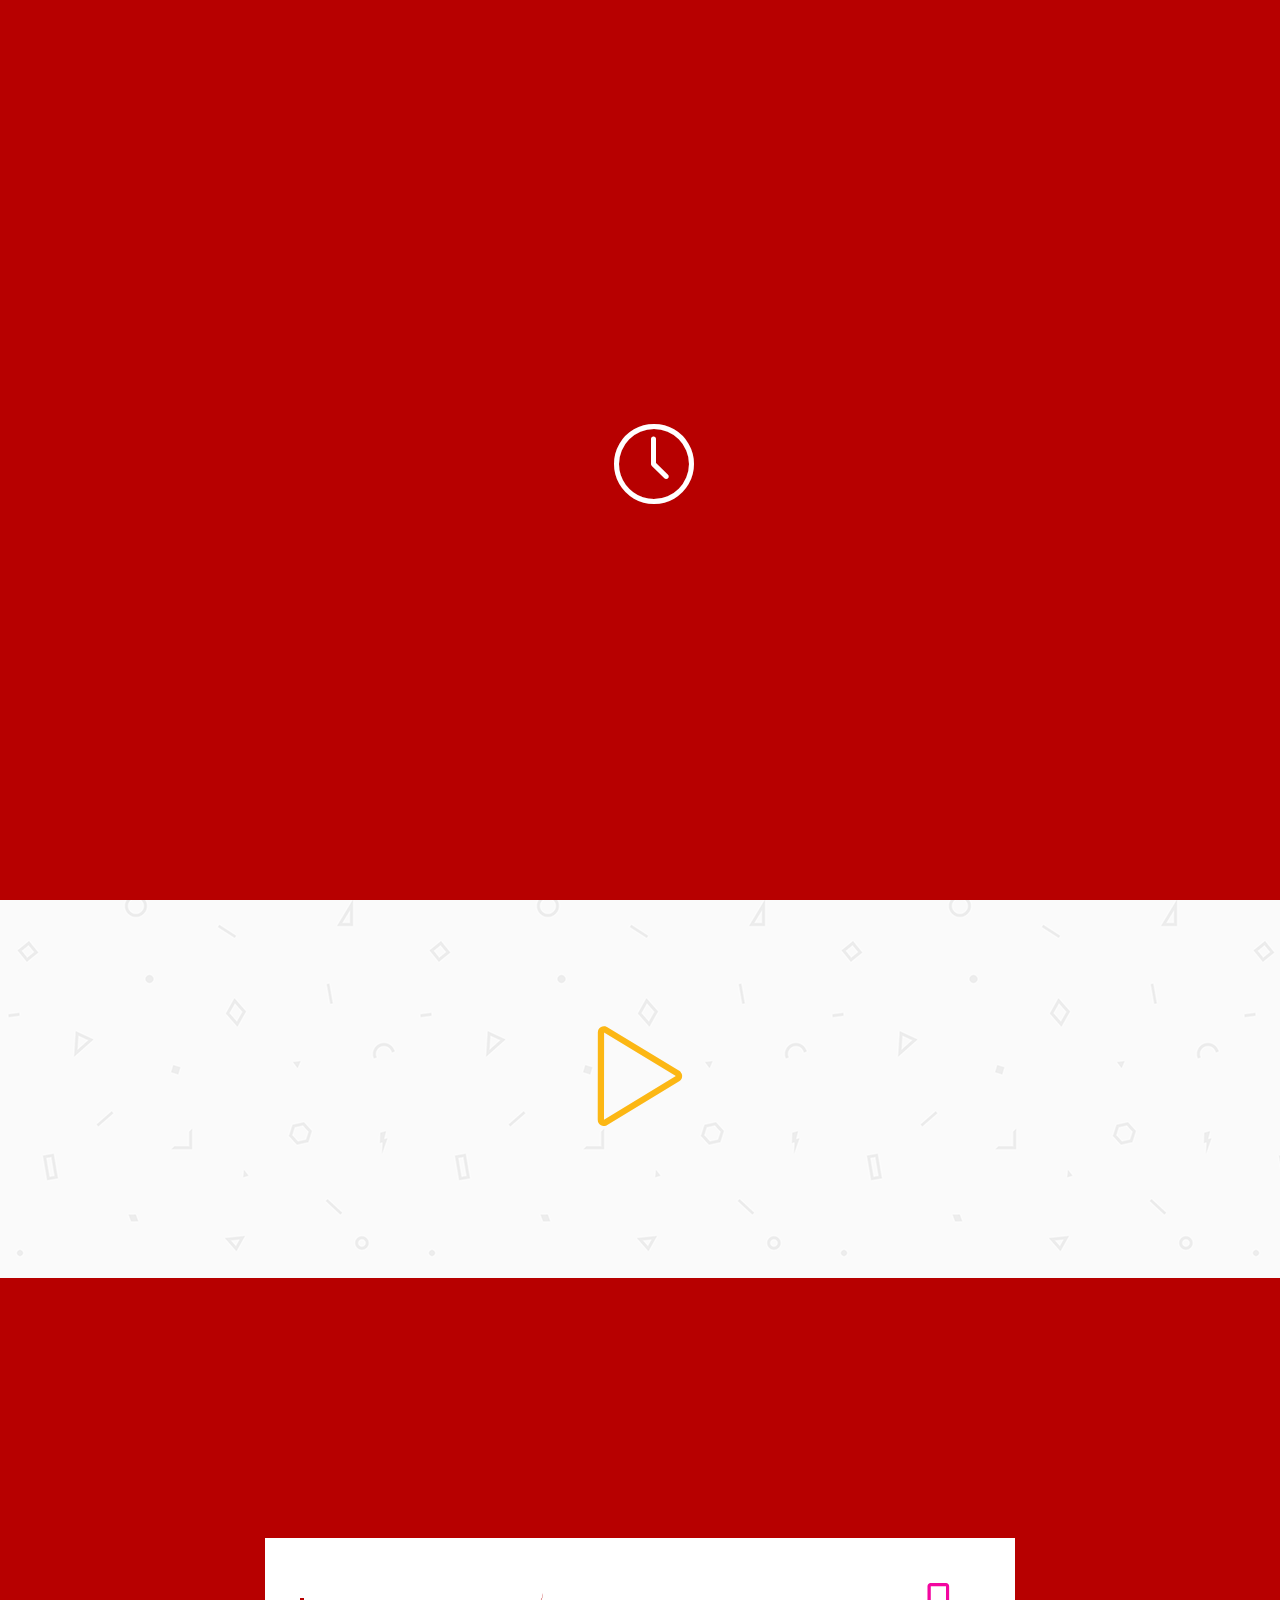
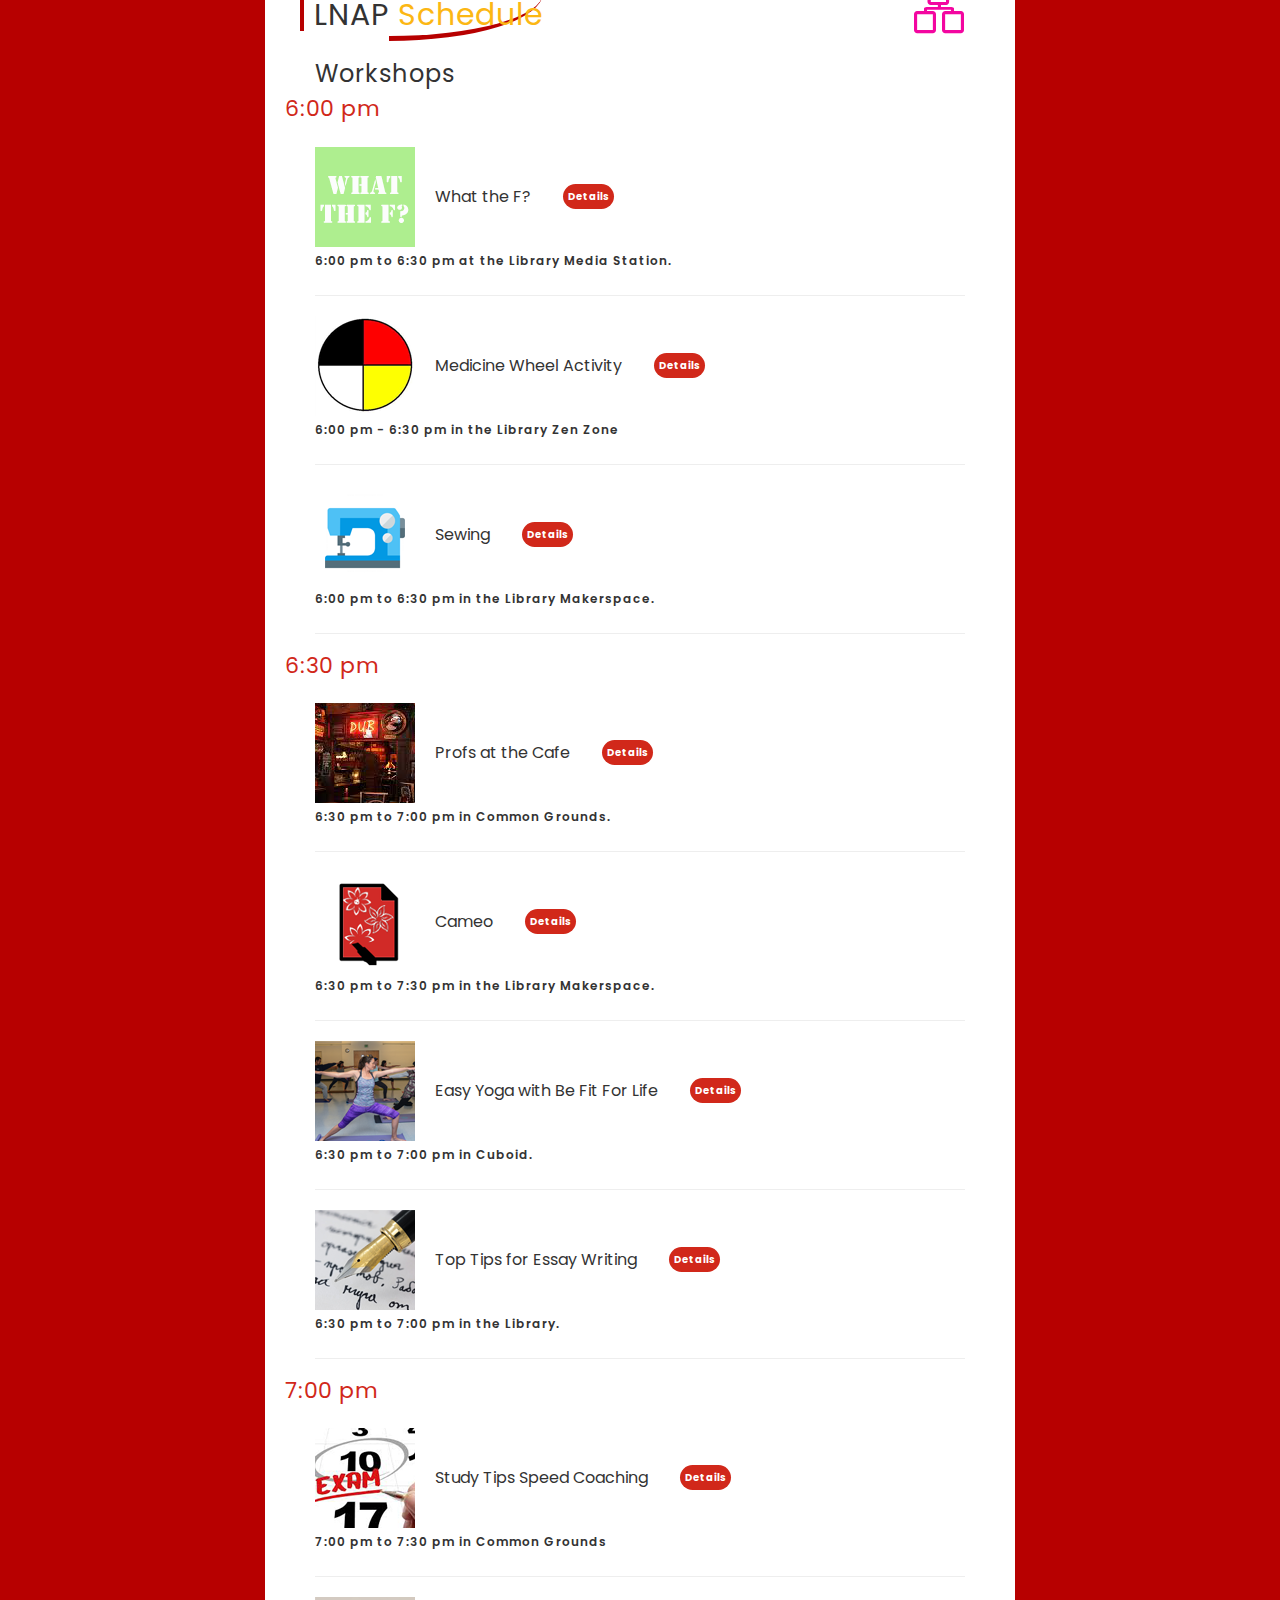
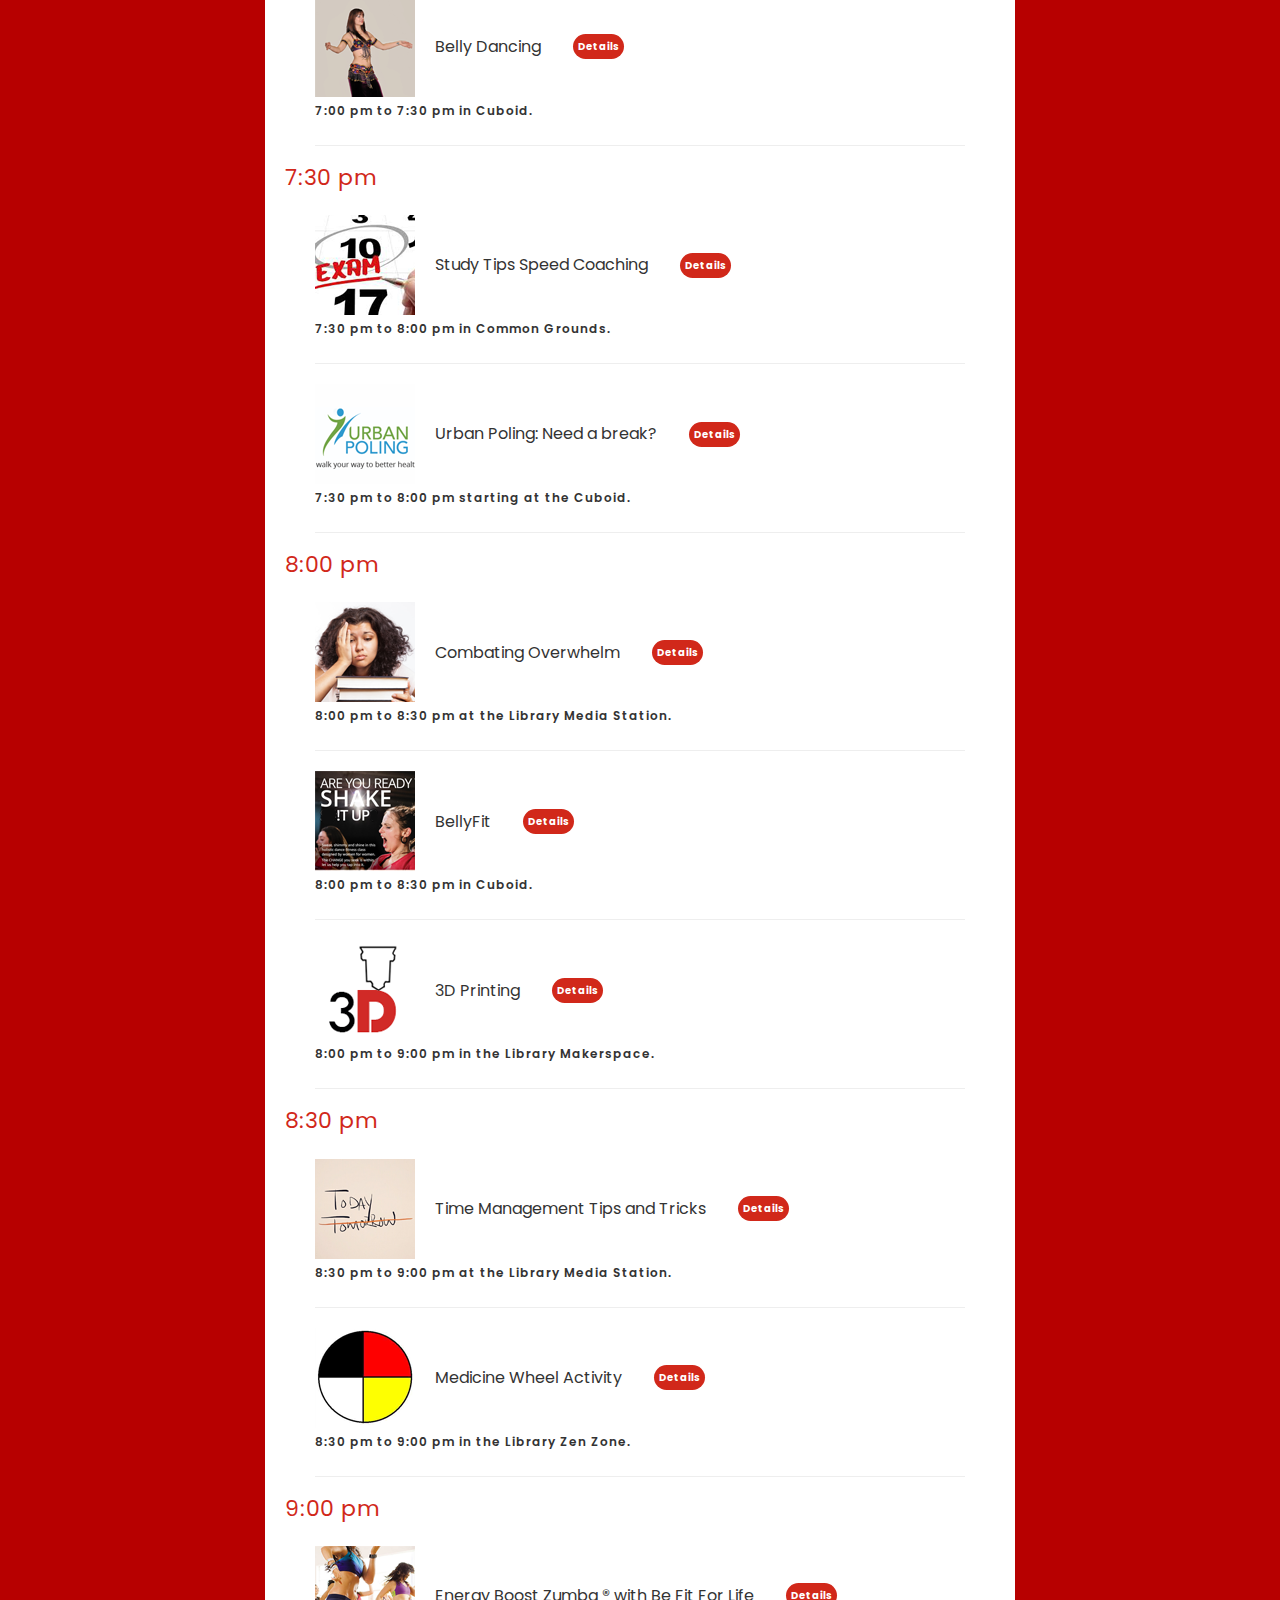
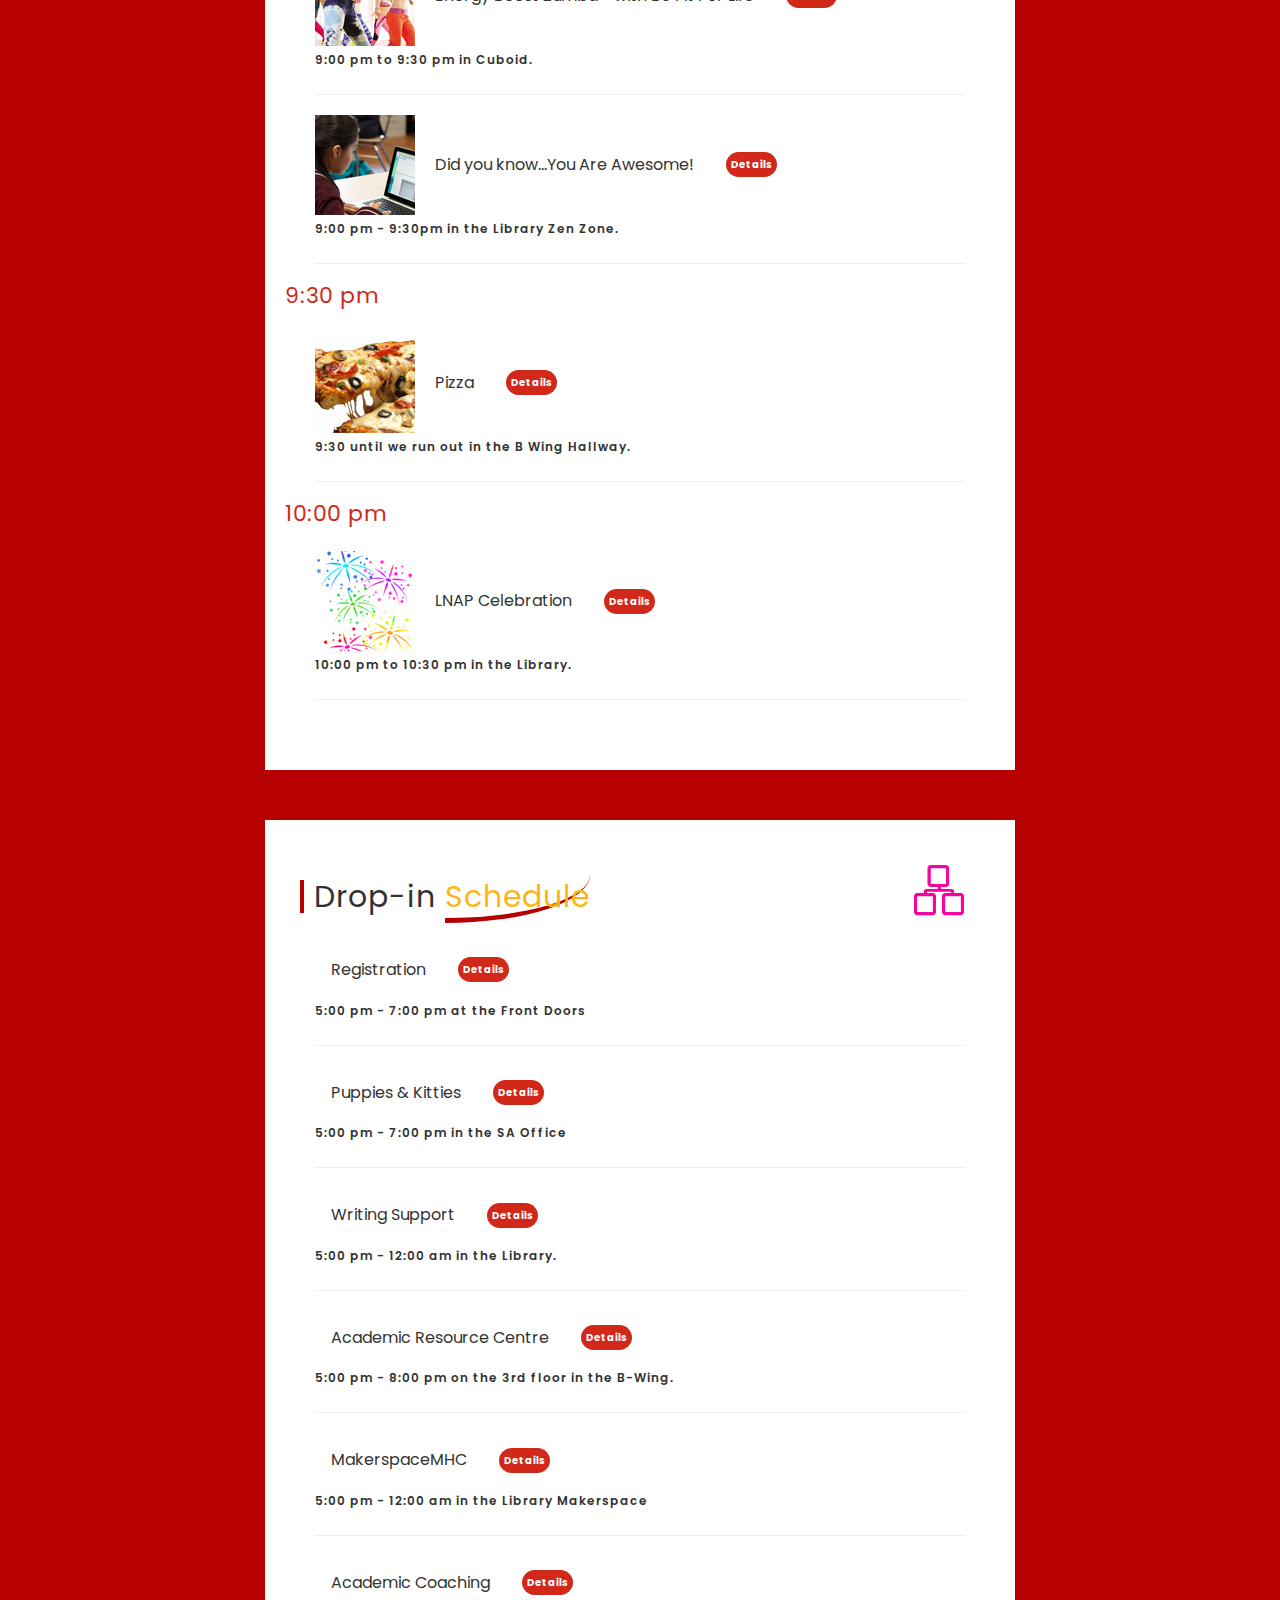
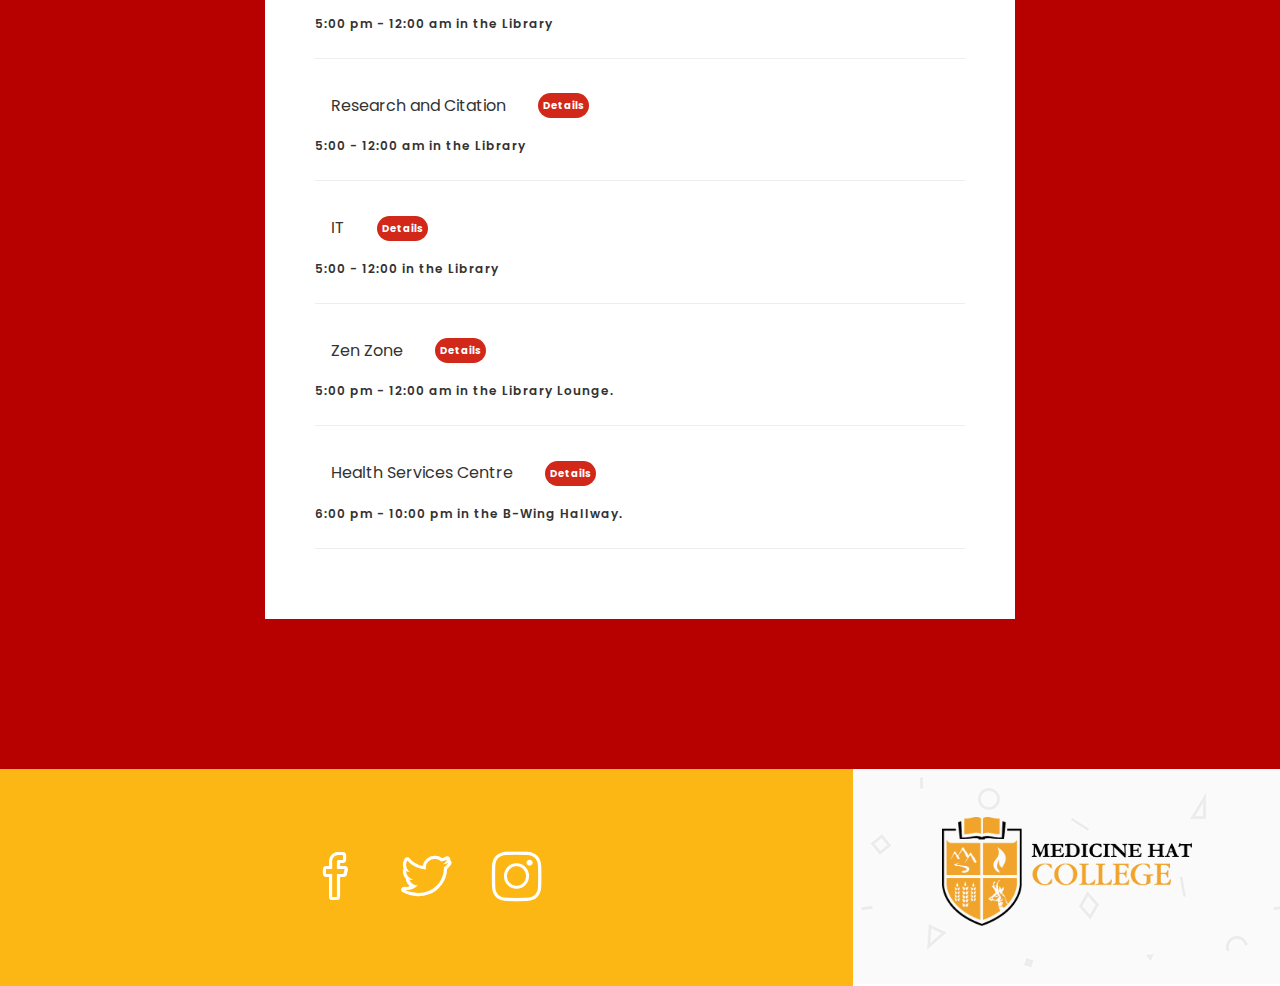
<file: lnapafrica/schedule.html>
<!DOCTYPE html>
<html lang="en">

  <head>
    
    <!-- Meta Tag -->
    <meta charset="UTF-8">
    <meta name="viewport" content="width=device-width, initial-scale=1.0">
    <meta http-equiv="X-UA-Compatible" content="IE=edge">
    
    <!-- SEO -->
    <meta name="description" content="150 words">
    <meta name="author" content="Medicine Hat College">
    <meta name="url" content="https://www.mhc.ab.ca">
    <meta name="copyright" content="Medicine Hat College">
    <meta name="robots" content="index,follow">
    
    
    <title>LNAP - Medicine Hat College</title>
    
    <!-- Favicon -->
    <link rel="shortcut icon" href="images/favicon/favicon.ico">
    <link rel="apple-touch-icon" sizes="144x144" type="image/x-icon" href="images/favicon/favicon.ico">
    
    <!-- All CSS Plugins -->
    <link rel="stylesheet" type="text/css" href="css/plugin.css">
	<link rel="stylesheet" href="css/w3.css">
    
    <!-- Main CSS Stylesheet -->
    <link rel="stylesheet" type="text/css" href="css/style.css">
    
    <!-- Google Web Fonts  -->
    <link rel="stylesheet" href="https://fonts.googleapis.com/css?family=Poppins:400,300,500,600,700">
    
    
    <!-- HTML5 shiv and Respond.js support IE8 or Older for HTML5 elements and media queries -->
    <!--[if lt IE 9]>
	   <script src="https://oss.maxcdn.com/html5shiv/3.7.3/html5shiv.min.js"></script>
	   <script src="https://oss.maxcdn.com/respond/1.4.2/respond.min.js"></script>
    <![endif]-->
    

 </head>

  <body>
    
    
	
	<!-- Preloader Start -->
    <div class="preloader">
      <i class="icon-clock fa-spin"></i>
    </div>
    <!-- Preloader End -->

    
    
    <!-- Home Section Start -->
    <section class="home-section-background padding-bottom-0">
         <div class="container">
        <a href="https://www.mhc.ab.ca">
                    <img class="blogo" src="images/logo/MHClogob.png" alt="Medicine Hat College"></a>
        
            <!-- Logo Start -->
            <div class="text-center">
			<a href="https://www.mhc.ab.ca/library/lnap">
                    <img class="main" src="images/logo/logo.png" alt="LNAP"></a>
                </div>
                <!-- Logo End -->
            
            
            <div class="row">
                
                 <div class="col-md-12">
                     
                      
                      <!-- Home Section Heading Start -->
                      <div class="header-section margin-top-40 margin-bottom-40">
                          <h2>Long Night Against Procrastination</h2>
                            <p>Medicine Hat College resources stay open late for you.</p>
                             <div class="text-center">
                           <!--    <a class="button button-style" data-toggle="modal" href="https://www.mhc.ab.ca/Services/AcademicSupport/LNAP">Register</a> -->
                           </div>
                        </div>
                        <!-- Home Section Heading End -->
                       
                           
                           
                           <!-- CountDown Timer Start -->
                           <div class="row">
                                <div class="countdown">
                                    
                                    <div class="col-md-3 col-sm-6 col-xs-8 col-xs-offset-2 col-sm-offset-0">
                                       <div class=" bg-color-1">
									   <a href="#schedule">
                                        <span class=""></span></a>
                                        <p class=""></p>
                                       </div>
                                    </div>
                                    
                                    <div class="col-md-3 col-sm-6 col-xs-8 col-xs-offset-2 col-sm-offset-0">
                                      <div class="countdown-timer bg-color-4">
									  <a href="schedule.html#schedule">
                                        <span class="">Schedule</span></a>
                                        <p class=""></p>
                                       </div>
                                    </div>
                                    
                                    <div class="col-md-3 col-sm-6 col-xs-8 col-xs-offset-2 col-sm-offset-0">
                                      <div class="countdown-timer bg-color-6">
									  <a href="schedule.html#dropin">
                                        <span class="">Drop-In</span></a>
                                        <p class=""></p>
                                       </div>
                                    </div>
                                    
                                    <div class="col-md-3 col-sm-6 col-xs-8 col-xs-offset-2 col-sm-offset-0">
                                       <div class=" bg-color-2">
									   <a href="lnap.html#details">
                                        <span class=""></span></a>
                                        <p class=""></p>
                                       </div>
                                    </div>
                                </div>
                            </div>
                            <!-- CountDown Timer End -->   
                     
                   </div>
              </div>
            </div>
        </section>
        <!-- Home Section End -->
        
        
     
     
     <!-- Subscribe Modal Start -->
      <div class="modal fade subscribe padding-top-120" id="subscribemodal" role="dialog">
        <div class="modal-dialog">
    
      
      <div class="modal-content pattern-bg">
        <div class="modal-body">
           <div class="row">
                <div class="col-sm-12">
                   <div class="section-title">
                     <button type="button" class="btn pull-right" data-dismiss="modal"><i class="fa fa-close"></i></button>
                      <h2>Get <span class="section-title-style">Notify</span></h2>
                      <i class="icon-paper-plane icon-style color-6"></i>
                       
                       <div class="margin-top-80">
                    <form id="mc-form" method="post" action="http://uipasta.us14.list-manage.com/subscribe/post?u=854825d502cdc101233c08a21&amp;id=86e84d44b7">
								
						  <div class="subscribe-form">
							 <input id="mc-email" type="email" placeholder="Email Address" class="text-input">
							  <button class="submit-btn" type="submit">Submit</button>
								</div>
								<label for="mc-email" class="mc-label"></label>
							  </form>
                           </div>
            
                         </div>

                      
                     </div>
                    </div>
                 </div>
             </div>
          </div>
       </div>
       <!-- Subscribe Modal End -->
    
    
    
    
    <!-- Our Story Video Start -->
   
	<section class="our-story section-space-padding pattern-bg">
       <div class="container">
           <div class="row">
               
             <div class="col-md-12">
                  <div class="text-center">
                 <a class="video-popup" href="https://www.youtube.com/watch?v=1-jjpnIgBFs" title="LNAP"><i class="icon-control-play"></i></a>
                  </div>
              </div>
              
            </div>
          </div>
       </section>
	  
       <!-- Our Story Video End -->
      
      
    
    
     
     <!-- Detail Box Start -->
     <section class="detail-section section-space-padding">
        <div class="container">
            
            
            <div class="row">
               <!-- Owl Carousel Navigation Start
               <div class="owl-navigation">
                 <a class="btn prev"><i class="fa fa-long-arrow-left"></i></a>
                 <a class="btn next"><i class="fa fa-long-arrow-right"></i></a>
                </div>
                Owl Carousel Navigation End -->
               </div>
            
       
       
       
       <div class="row">
         <div class="col-md-12">
           
           <!-- Detail Box Slider Start -->
           <div id="detail-box-carousel">
		   </div>
		   <div class="detail-box pattern-bg">
               </div>
              
              <!-- Carousel One (About Us and Statistics) Start -->
              <div class="row">
              
                 <!-- About Us Start -->
                 <div class="col-md-8 col-sm-8 col-xs-12 col-sm-offset-2">
                    
                    <div class="section-title margin-top-50">
                      <h2>LNAP<span class="section-title-style"> Schedule</span></h2>
                      <i class="icon-organization icon-style color-1"></i>
                       <p></p>
	


 <a name="schedule"></a>
  <h3>Workshops</h3>
  <h4 class="sch">6:00 pm</h4>
  
   <img class ="icon" src="images/icon/ficon.png" alt="WhatheF">
 <button onclick="myFunction('What')" class="w3-btn w3-left-align" id="nohover"><h6>What the F?</h6></button><button onclick="myFunction('What')" class="w3-btn w3-right-align"><strong class="details">Details</strong></button><p><b>6:00 pm to 6:30 pm at the Library Media Station.</p></b>
 <div id="What" class="w3-container w3-hide"><p><hr>ABCD – WTF Join the Academic Advisors to discuss grading at MHC. Find out how to calculate your final grade and GPA before it is assigned; what to do if you aren’t doing well; and the impact different grades will have on your future. </p>
 <a href="https://www.mhc.ab.ca/Services/AcademicSupport/Advising">Learn more about Academic Advising</a>
 </div><hr>
  
  <img class ="icon" src="images/icon/medicineicon.png" alt="Medicine Wheel">
<button onclick="myFunction('Medicine')" class="w3-btn w3-left-align" id="nohover"><h6>Medicine Wheel Activity</h6></button><button onclick="myFunction('Medicine')" class="w3-btn w3-right-align"><strong class="details">Details</strong></button><p><b>6:00 pm - 6:30 pm in the Library Zen Zone</p></b>
  <div id="Medicine" class="w3-container w3-hide"><p><hr>Join Whitney Ogle, from the Indigenous Student Support Office, for a healing activity.</p>
  <a href="https://www.mhc.ab.ca/Services/IndigenousSupport">Learn more about the Indigenous Student Support Office</a>
  </div><hr>
  
  <img class ="icon" src="images/icon/sewingicon.png" alt="Music">
 <button onclick="myFunction('Music')" class="w3-btn w3-left-align" id="nohover"><h6>Sewing</h6></button><button onclick="myFunction('Music')" class="w3-btn w3-right-align"><strong class="details">Details</strong></button><p><b>6:00 pm to 6:30 pm in the Library Makerspace.</p></b>
<div id="Music" class="w3-container w3-hide"><p><hr>This introduction to sewing gives you all the skills you need in order to feel confident on a sewing machine.</p>
<a href="https://www.mhc.ab.ca/Library/makerspaceMHC">Learn more about MakerspaceMHC</a>
</div><hr>

 <h4 class="sch">6:30 pm</h4>
 
  <img class ="icon" src="images/icon/pubicon.png" alt="Pub">
 <button onclick="myFunction('Prof')" class="w3-btn w3-left-align" id="nohover"><h6>Profs at the Cafe</h6></button><button onclick="myFunction('Prof')" class="w3-btn w3-right-align"><strong class="details">Details</strong></button><p><b>6:30 pm to 7:00 pm in Common Grounds.</p></b>
 <div id="Prof" class="w3-container w3-hide"><p><hr>Office hours just got more relaxed. 
 </br>
 Whose in attendance:
 </br>
 •	<b>Lianne Kading</b> - Power Engineering
 </br>
•	<b>Lily Ostoijic</b> - Criminal Justice & UT Sociology
</br>
•	<b>Elizabeth Pennefather-O’Brien</b> - UT Science & Health
</br>
•	<b>Juanita Whalen</b> - UT Psychology

</p></div><hr>
 
 
  <img class ="icon" src="images/icon/dieicon.png" alt="Cameo">
<button onclick="myFunction('Cameo')" class="w3-btn w3-left-align" id="nohover"><h6>Cameo</h6></button><button onclick="myFunction('Cameo')" class="w3-btn w3-right-align"><strong class="details">Details</strong></button><p><b>6:30 pm to 7:30 pm in the Library Makerspace.</p></b>
<div id="Cameo" class="w3-container w3-hide"><p><hr>Learn and create with the Silhouette Cameo electronic cutting tool. This counts as the mandatory workshop required to use the Cameo cutter.</p>
<a href="https://www.mhc.ab.ca/Library/makerspaceMHC">Learn more about MakerspaceMHC</a>
</div><hr>

 <img class ="icon" src="images/icon/yogaicon.png" alt="Yoga">
 <button onclick="myFunction('Yoga')" class="w3-btn w3-left-align" id="nohover"><h6> Easy Yoga with Be Fit For Life</h6></button><button onclick="myFunction('Yoga')" class="w3-btn w3-right-align"><strong class="details">Details</strong></button><p><b>6:30 pm to 7:00 pm in Cuboid.</p></b>
 <div id="Yoga" class="w3-container w3-hide"><p><hr>Break up the studying blues with a yoga boost! Experience a simple flow sequence to reduce stress and regain your focus.</p>
 <a href="www.mhc.ab.ca/BFFL">Learn more about Be Fit for Life</a>
 </div><hr>
 
   <img class ="icon" src="images/icon/writingicon.png" alt="Writing">
 <button onclick="myFunction('Writing')" class="w3-btn w3-left-align" id="nohover"><h6>Top Tips for Essay Writing</h6></button><button onclick="myFunction('Writing')" class="w3-btn w3-right-align"><strong class="details">Details</strong></button><p><b>6:30 pm to 7:00 pm in the Library.</p></b>
 <div id="Writing" class="w3-container w3-hide"><p><hr>Don’t let college writing assignments turn you into a nervous wreck. With these top tips from the college writing specialist, any assignment can become manageable. From timelines and organization to essay structure and editing, the tips in this session will set you on the path to successful essay writing.</p>
 <a href="https://www.mhc.ab.ca/services/academicsupport/writingsupport">Learn more about Writing Support</a>
 </div><hr>

   <h4 class="sch">7:00 pm</h4>
   
  <img class ="icon" src="images/icon/studyicon.png" alt="Study Tips">
 <button onclick="myFunction('Study')" class="w3-btn w3-left-align" id="nohover"><h6>Study Tips Speed Coaching</h6></button><button onclick="myFunction('Study')" class="w3-btn w3-right-align"><strong class="details">Details</strong></button><p><b>7:00 pm to 7:30 pm in Common Grounds</p></b>
  <div id="Study" class="w3-container w3-hide"><p><hr>7 study tips in 15 min. Learn several effective study strategies quickly and easily.</p></div><hr>
  
   <img class ="icon" src="images/icon/bellyicon.png" alt="Belly Dance">
 <button onclick="myFunction('Belly')" class="w3-btn w3-left-align" id="nohover"><h6>Belly Dancing</h6></button><button onclick="myFunction('Belly')" class="w3-btn w3-right-align"><strong class="details">Details</strong></button><p><b>7:00 pm to 7:30 pm in Cuboid.</p></b>
<div id="Belly" class="w3-container w3-hide"><p><hr>Join us and learn how to belly dance. This little intro will cover some belly dancing basics and is sure to be a blast!</p>
<a href="http://toneit.ca/">Want to take another belly dance class? Learn more here.</a>
</div><hr>

 
 <h4 class="sch">7:30 pm</h4>
 
 <img class ="icon" src="images/icon/studyicon.png" alt="Study Tips">
 <button onclick="myFunction('Study2')" class="w3-btn w3-left-align" id="nohover"><h6>Study Tips Speed Coaching</h6></button><button onclick="myFunction('Study2')" class="w3-btn w3-right-align"><strong class="details">Details</strong></button><p><b>7:30 pm to 8:00 pm in Common Grounds.</p></b>
 <div id="Study2" class="w3-container w3-hide"><p><hr>7 study tips in 15 min. Learn several effective study strategies quickly and easily.</p></div><hr>
 
   <img class ="icon" src="images/icon/urbanicon.png" alt="Urban Poling">
  <button onclick="myFunction('Urban')" class="w3-btn w3-left-align" id="nohover"><h6>Urban Poling: Need a break?</h6></button><button onclick="myFunction('Urban')" class="w3-btn w3-right-align"><strong class="details">Details</strong></button><p><b>7:30 pm to 8:00 pm starting at the Cuboid.</p></b> 
<div id="Urban" class="w3-container w3-hide"><p><hr>Let’s go for a short, indoor walk around campus! Poles are optional, but using them will help your brain produce more mood boosting endorphins, and that’s always a good thing!</p>
<a href="https://www.mhc.ab.ca/Services/HealthandWellness">Learn more about Health & Wellness on campus</a>
</div><hr>
 
 
 <h4 class="sch">8:00 pm</h4>
 
  <img class ="icon" src="images/icon/overicon.png" alt="Overwhelm">
 <button onclick="myFunction('Combat')" class="w3-btn w3-left-align" id="nohover"><h6>Combating Overwhelm</h6></button><button onclick="myFunction('Combat')" class="w3-btn w3-right-align"><strong class="details">Details</strong></button><p><b>8:00 pm to 8:30 pm at the Library Media Station.</p></b>
 <div id="Combat" class="w3-container w3-hide"><p><hr>Feeling overwhelmed? The academic strategist can help! Join this session to learn the 5 D strategy to managing that sense of overwhelm.</p>
 <a href="https://www.mhc.ab.ca/services/academicsupport/academiccoaching">Learn more about Academic Coaching</a>
 </div><hr>
 
    <img class ="icon" src="images/icon/bellyfiticon.png" alt="BellyFit">
 <button onclick="myFunction('BellyFit')" class="w3-btn w3-left-align" id="nohover"><h6>BellyFit</h6></button><button onclick="myFunction('BellyFit')" class="w3-btn w3-right-align"><strong class="details">Details</strong></button><p><b>8:00 pm to 8:30 pm in Cuboid.</p></b>
<div id="BellyFit" class="w3-container w3-hide"><p><hr>Bellyfit® is the world's leading Holistic Fitness System for women. We are dedicated to serving the needs of women in body, mind and spirit. With hundreds of instructors currently certified to teach Bellyfit® in cities and towns across Canada & the United States, Bellyfit is now moving thousands of women every day toward a more balanced, joyful and inspired life. By blending the power and wisdom of ancient practices, with the research, technology and trends of the modern world, Bellyfit classes offer much more than just 'a workout'. </p>
<a href="https://www.facebook.com/wellness12solutions/">Want to take another Bellyfit class? Learn more here.</a>
</div><hr>
  
 
 <img class ="icon" src="images/icon/3dicon.png" alt="3D printing">
  <button onclick="myFunction('3D')" class="w3-btn w3-left-align" id="nohover"><h6>3D Printing</h6></button><button onclick="myFunction('3D')" class="w3-btn w3-right-align"><strong class="details">Details</strong></button><p><b>8:00 pm to 9:00 pm in the Library Makerspace.</p></b>  
<div id="3D" class="w3-container w3-hide"><p><hr>Explore, learn and create with the 3D printer. This counts as the mandatory workshop required to use the 3D printer.</p>
<a href="https://www.mhc.ab.ca/Library/makerspaceMHC">Learn more about MakerspaceMHC</a>
</div><hr>

 <h4 class="sch">8:30 pm</h4>
 
 <img class ="icon" src="images/icon/timeicon.png" alt="Time Management">
  <button onclick="myFunction('Time')" class="w3-btn w3-left-align" id="nohover"><h6>Time Management Tips and Tricks</h6></button><button onclick="myFunction('Time')" class="w3-btn w3-right-align"><strong class="details">Details</strong></button><p><b>8:30 pm to 9:00 pm at the Library Media Station.</p></b>
<div id="Time" class="w3-container w3-hide"><p><hr>Struggling with time management? The academic strategist can help! Join this session to learn how to get the most out of your days with some effective time management tools.</p>
<a href="https://www.mhc.ab.ca/services/academicsupport/academiccoaching">Learn more about Academic Coaching</a>
</div><hr>

 <img class ="icon" src="images/icon/medicineicon.png" alt="Medicine Wheel">
  <button onclick="myFunction('Medicine2')" class="w3-btn w3-left-align" id="nohover"><h6>Medicine Wheel Activity</h6></button><button onclick="myFunction('Medicine2')" class="w3-btn w3-right-align"><strong class="details">Details</strong></button><p><b>8:30 pm to 9:00 pm in the Library Zen Zone.</p></b>
<div id="Medicine2" class="w3-container w3-hide"><p><hr>Join Whitney Ogle, from the Indigenous Student Support Office, for a healing activity.</p>
<a href="https://www.mhc.ab.ca/Services/IndigenousSupport">Learn more about the Indigenous Student Support Office</a>
</div><hr>

 <h4 class="sch">9:00 pm</h4>
 
 <img class ="icon" src="images/icon/zumbaicon.png" alt="Zumba">
  <button onclick="myFunction('Zumba')" class="w3-btn w3-left-align" id="nohover"><h6>Energy Boost Zumba ® with Be Fit For Life</h6></button><button onclick="myFunction('Zumba')" class="w3-btn w3-right-align"><strong class="details">Details</strong></button><p><b>9:00 pm to 9:30 pm in Cuboid.</p></b>
<div id="Zumba" class="w3-container w3-hide"><p><hr>Take a study break and join us for an easy to follow, Latin-inspired, calorie-burning dance fitness-party™</p>
<a href="www.mhc.ab.ca/BFFL">Learn more about Be Fit for Life</a>
</div><hr>

 <img class ="icon" src="images/icon/skillsicon.png" alt="Transferable Skills">
 <button onclick="myFunction('Skills')" class="w3-btn w3-left-align" id="nohover"><h6>Did you know…You Are Awesome!</h6></button><button onclick="myFunction('Skills')" class="w3-btn w3-right-align"><strong class="details">Details</strong></button><p><b>9:00 pm - 9:30pm in the Library Zen Zone.</p></b> 
 <div id="Skills" class="w3-container w3-hide"><p><hr>Are you at a loss of how to identify your relevant skills to land that summer employment opportunity related to your program? Attend the Did you know…You Are Awesome! Workshop and engage in an interactive session on how to identify and develop strong and effective statements to effectively market yourself and put yourself at an advantage!</p><iframe width="560" height="315" src="https://www.youtube.com/embed/XsiiIa6bs9I?rel=0" frameborder="0" allow="autoplay; encrypted-media" allowfullscreen></iframe></div><hr>
 
 
 
 <h4 class="sch">9:30 pm</h4>
 
 <img class ="icon" src="images/icon/pizzaicon.png" alt="Pizza">
  <button onclick="myFunction('Pizza')" class="w3-btn w3-left-align" id="nohover"><h6>Pizza</h6></button><button onclick="myFunction('Pizza')" class="w3-btn w3-right-align"><strong class="details">Details</strong></button><p><b>9:30 until we run out in the B Wing Hallway.</p></b>
<div id="Pizza" class="w3-container w3-hide"><p><hr>Come and enjoy a free slice of pizza! IMPORTANT: You must have atleast 1 workshop stamp on your passport.</p></div><hr>


 <h4 class="sch">10:00 pm</h4>
 
 <img class ="icon" src="images/icon/celicon.png" alt="Celebration">
<button onclick="myFunction('Survive')" class="w3-btn w3-right-align" id="nohover"><h6>LNAP Celebration</h6></button><button onclick="myFunction('Survive')" class="w3-btn w3-right-align"><strong class="details">Details</strong></button><p><b>10:00 pm to 10:30 pm in the Library.</p></b>
 <div id="Survive" class="w3-container w3-hide"><p><hr>Join staff and fellow students for a wrap-up celebration of the event! Prizes will be drawn during this time. 1 stamp will get you pizza, 3 stamps will get you entered into the draw for prizes, 5 stamps will get you entered into the grand prize!</p></div><hr>
 
 </div>
 </div>
 <div class="col-md-8 col-sm-8 col-xs-12 col-sm-offset-2">
                    
                    <div class="section-title margin-top-50">
					 <a name="dropin"></a>
                      <h2>Drop-in <span class="section-title-style">Schedule</span> </h2>
                      <i class="icon-organization icon-style color-1"></i>
                       <p></p>
 
 				
		
   <button onclick="myFunction('Reg')" class="w3-btn w3-left-align" id="nohover"><h6>Registration<h6></button><button onclick="myFunction('Reg')" class="w3-btn w3-right-align"><strong class="details">Details</strong></button><p><b>5:00 pm - 7:00 pm at the Front Doors</p></b>
	<div id="Reg" class="w3-container w3-hide"><p><hr>Get a passport and fill it out to get pizza</p></div><hr>
   
    <button onclick="myFunction('Puppies')" class="w3-btn w3-left-align" id="nohover"><h6>Puppies & Kitties</h6></button><button onclick="myFunction('Puppies')" class="w3-btn w3-right-align"><strong class="details">Details</strong></button><p><b>5:00 pm - 7:00 pm in the SA Office<p></b>
    <div id="Puppies" class="w3-container w3-hide"><p><hr>Stop by for some puppy and kitten therapy! <br> <b>Introducing:</b> Ginger</p><img src="images/ginger.jpg" style="width:400px;height:auto;"></div><hr>
 
  <button onclick="myFunction('WritingDrop')" class="w3-btn w3-left-align" id="nohover"><h6>Writing Support</h6></button><button onclick="myFunction('WritingDrop')" class="w3-btn w3-right-align"><strong class="details">Details</strong></button><p><b>5:00 pm - 12:00 am in the Library.</p></b>
 <div id="WritingDrop" class="w3-container w3-hide"><p><hr>Meet with writing specialist Natalie Hamilton for writing tips.</p></div><hr>
 
 <button onclick="myFunction('Academic')" class="w3-btn w3-left-align" id="nohover"><h6>Academic Resource Centre</h6></button><button onclick="myFunction('Academic')" class="w3-btn w3-right-align"><strong class="details">Details</strong></button><p><b>5:00 pm - 8:00 pm on the 3rd floor in the B-Wing.</p></b>
<div id="Academic" class="w3-container w3-hide"><p><hr>Stop in for tutoring in math, science, English, and social studies. Make sure to check out the space in order to be entered into a prize draw.</p></div><hr>
 
   <button onclick="myFunction('Makerspace')" class="w3-btn w3-left-align" id="nohover"><h6>MakerspaceMHC</h6></button><button onclick="myFunction('Makerspace')" class="w3-btn w3-right-align"><strong class="details">Details</strong></button><p><b>5:00 pm - 12:00 am in the Library Makerspace</p></b>
   <div id="Makerspace" class="w3-container w3-hide"><p><hr>Explore a variety of tools, technology and software you can use to make, hack and create.</p></div><hr>
    


 

 
<button onclick="myFunction('Coaching')" class="w3-btn w3-left-align" id="nohover"><h6>Academic Coaching</h6></button><button onclick="myFunction('Coaching')" class="w3-btn w3-right-align"><strong class="details">Details</strong></button><p><b>5:00 pm - 12:00 am in the Library</p></b>
<div id="Coaching" class="w3-container w3-hide"><p><hr>Meet with the academic strategist, Justine McKennie, for student success strategies such as time management, test-taking, study skills, goal setting, managing procrastination and more.</p></div><hr>

<button onclick="myFunction('Research')" class="w3-btn w3-left-align" id="nohover"><h6>Research and Citation</h6></button><button onclick="myFunction('Research')" class="w3-btn w3-right-align"><strong class="details">Details</strong></button><p><b>5:00 - 12:00 am in the Library</p></b>
<div id="Research" class="w3-container w3-hide"><p><hr>Meet with library staff for tips on research and citation.</p></div><hr>

<button onclick="myFunction('IT')" class="w3-btn w3-left-align" id="nohover"><h6>IT</h6></button><button onclick="myFunction('IT')" class="w3-btn w3-right-align"><strong class="details">Details</strong></button><p><b>5:00 - 12:00 in the Library</p></b>
<div id="IT" class="w3-container w3-hide"><p><hr>Stop and chat with IT support with your techie questions.</p></div><hr>

<button onclick="myFunction('Zen')" class="w3-btn w3-left-align" id="nohover"><h6>Zen Zone</h6></button><button onclick="myFunction('Zen')" class="w3-btn w3-right-align"><strong class="details">Details</strong></button><p><b>5:00 pm - 12:00 am in the Library Lounge.</p></b>
<div id="Zen" class="w3-container w3-hide"><p><hr>visit the Zen Zone to rejuvenate.</p></div><hr>

<button onclick="myFunction('Medical')" class="w3-btn w3-left-align" id="nohover"><h6>Health Services Centre</h6></button><button onclick="myFunction('Medical')" class="w3-btn w3-right-align"><strong class="details">Details</strong></button><p><b>6:00 pm - 10:00 pm in the B-Wing Hallway.</p></b>
<div id="Medical" class="w3-container w3-hide"><p><hr>Our campus physicians are eager to connect with MHC students and will be available for questions and general health information.</p></div><hr>
 
                         </div>
                    </div>
                    <!-- About Us End -->
                    
             
         
          
        
         <!-- Carousel One (About Us and Statistics) End -->
                    
              
            
            
            <!-- Carousel Two (Services) Start 
            <div class="row">
               <div class="col-md-8 col-sm-8 col-xs-12 col-sm-offset-2">
                    
                    <div class="section-title margin-top-50 margin-bottom-50">
					<a name="services"></a>
                      <h2>Our <span class="section-title-style">Services</span></h2>
                      <i class="icon-energy icon-style color-5"></i>
                        <div class="row">
                          <div class="col-sm-6">
                        <div class="our-services">
                            <i class="icon-screen-smartphone color-1"></i>
                            <h3>Academic Advising</h3>
                            <p>Talk to our academic advisors about your classes.</p>
                        </div>
                    </div>
                    <div class="col-sm-6">
                        <div class="our-services">
                            <i class="icon-screen-tablet color-2"></i>
                            <h3>Writing Support</h3>
                            <p>Get help with writing support including citations, grammer and writing styles</p>
                        </div>
                    </div>
                    <div class="col-sm-6">
                        <div class="our-services">
                            <i class="fa fa-code color-3"></i>
                            <h3>Academic Coaching</h3>
                            <p>Get some study tips and more.</p>
                        </div>
                    </div>
                    <div class="col-sm-6">
                        <div class="our-services">
                            <i class="icon-support color-4"></i>
                            <h3>Faculty</h3>
                            <p>Discuss with faculty about career choices.</p>
                        </div>
                    </div>
                    <div class="col-sm-6">
                        <div class="our-services">
                            <i class="fa fa-html5 color-5"></i>
                            <h3>Library Help</h3>
                            <p>Get help with research, citation help and more.</p>
                        </div>
                    </div>
                    <div class="col-sm-6">
                        <div class="our-services">
                            <i class="icon-bulb color-6"></i>
                            <h3>Student Association</h3>
                            <p>Find out all what the SA is about.</p>
                        </div>
                    </div>
                        
                         </div>
                         </div>
                    </div>
                </div>
                <!-- Carousel Two (Services) End -->
                
                
                
              
              <!-- Carousel Three (Our Team) Start     
              <div class="row">
                 <div class="col-md-8 col-sm-8 col-xs-12 col-sm-offset-2">
                    
                     <div class="section-title margin-top-50 margin-bottom-50">
                      <h2>Our <span class="section-title-style">Team</span></h2>
                      <i class="icon-people icon-style color-6"></i>
                        <div class="row">
                          <div class="col-sm-6">
                        <div class="our-team">
                            <img src="images/team/1.png" alt="" class="img-responsive">
                            <div class="our-team-box">
                            <h3>Michael Perk</h3>
                            <p>Founder/CEO</p>
                          </div>
                        </div>
                    </div>
                    <div class="col-sm-6">
                        <div class="our-team">
                            <img src="images/team/2.png" alt="" class="img-responsive">
                            <div class="our-team-box">
                            <h3>Amenda Parker</h3>
                            <p>Web Designer</p>
                          </div>
                        </div>
                    </div>
                    <div class="col-sm-6">
                        <div class="our-team">
                            <img src="images/team/3.png" alt="" class="img-responsive">
                            <div class="our-team-box">
                            <h3>Jhon Doe</h3>
                            <p>Web Designer</p>
                          </div>
                        </div>
                    </div>
                    <div class="col-sm-6">
                        <div class="our-team">
                            <img src="images/team/4.png" alt="" class="img-responsive">
                            <div class="our-team-box">
                            <h3>Louise Evan</h3>
                            <p>Web Developer</p>
                          </div>
                        </div>
                    </div>
                        
                         </div>
                         </div>
                    </div>
                </div>
                Carousel Three (Our Team) End -->
				
				<!-- Statistics Start
				<div class="row">
				<div class="col-md-8 col-sm-8 col-xs-12 col-sm-offset-2">
                    
                <div class="section-title margin-top-50 margin-bottom-50">
				<a name="facts"></a>
                   <h2>Why <span class="section-title-style"> LNAP?</span></h2>
                   <i class="icon-emotsmile icon-style color-3"></i>
                   
                   <div class="row">
                       
                  <div class="col-sm-6">
                     <div class="statistics bg-color-1">
                         <div class="statistics-icon"><i class="icon-mustache"></i>
                        </div>
                      <div class="statistics-content">
                       <h5><span class="statistics-count">Services</span></h5><span>Open late for your convience</span>
                      </div>
                   </div>
                </div>
          
                 <div class="col-sm-6">
                   <div class="statistics bg-color-6">
                       <div class="statistics-icon"><i class="icon-emotsmile"></i>
                     </div>
                    <div class="statistics-content">
                     <h5> <span class="statistics-count">Smiles</span></h5><span>Get to know staff, faculty and other students</span>
                   </div>
                </div>
             </div>
          
                <div class="col-sm-6">
                  <div class="statistics bg-color-4">
                      <div class="statistics-icon"><i class="icon-hourglass"></i>
                  </div>
                 <div class="statistics-content">
                  <h5><span class="statistics-count">Work</span></h5><span>Get assistance</span>
                 </div>
              </div>
           </div>
          
              <div class="col-sm-6">
                <div class="statistics bg-color-5">
                     <div class="statistics-icon"><i class="icon-cup"></i>
                   </div>
                <div class="statistics-content">
                  <h5><span class="statistics-count">Snacks</span></h5><span>Keep yourself fueled</span>
                    </div>
                  </div>
               </div> 
             </div>
</div>
          </div>
          </div>
                <!-- Statistics End -->    
                
                
                
                <!-- Carousel Four (Contact Us) Start
                <div class="row">
                 <div class="col-md-8 col-sm-8 col-xs-12 col-sm-offset-2">
                    
                     <div class="section-title margin-top-50 margin-bottom-50">
					 <a name="contact"></a>
                      <h2>Contact <span class="section-title-style">Information</span></h2>
                      <a class="map-popup" href="https://maps.google.com/maps?q=NewYork+USA" title="Our Direction"><i class="icon-location-pin icon-style map-icon bounce color-4"></i></a>
                        
                        
                        
                        <!-- Contact Detail Start
                        <div class="text-center margin-top-50 margin-bottom-40">
                           <div class="row">
            
                             <div class="col-md-4 col-sm-4">
                                 <div class="contact-us-detail">  
                                    <i class="icon-screen-smartphone color-6"></i>
                                      <p><a href="tel:+14035293698">(403)529-3698</a></p>
                                  </div>
                               </div>
               
                            <div class="col-md-4 col-sm-4">
                               <div class="contact-us-detail">
                                   <i class="icon-envelope-letter color-5"></i>
                                     <p><a href="mailto:circulation@mhc.ab.ca">circulation@mhc.ab.ca</a></p>
                                 </div>
                              </div>
                 
                           <div class="col-md-4 col-sm-4">
                              <div class="contact-us-detail">
                                  <i class="icon-clock color-3"></i>
                                    <p>October 10 
									05:00 – 12:00</p>
                                </div>
                             </div>
              
                          </div>
                       </div>
                       <!-- Contact Detail End -->
                       
                      
                  <!-- Contact Form Start
                  <div class="row">
                    <div class="col-md-12">
                      <form>
                    
					  <div class="col-sm-6">
						<div class="form-group">
						  <input type="text" id="name" class="form-control" placeholder="Your Name">
						 </div>
                        </div>
								
                       <div class="col-sm-6">
					    <div class="form-group">
						 <input type="email" id="email" class="form-control" placeholder="Your Email">
						 </div>
                        </div>
                        
                        <div class="col-sm-6">
						  <div class="form-group">
							<input type="text" id="website" class="form-control" placeholder="Your Website">
						   </div>
                          </div>
                          
                        <div class="col-sm-6">
						  <div class="form-group">
							<input type="text" id="address" class="form-control" placeholder="Where are You From?">
						   </div>
                          </div>
								
                         <div class="col-sm-12">
						  <select id="subject" class="form-group form-control">
							<option value="" selected disabled>Subject</option>
							<option>Website Design & Development</option>
							<option>Wordpress Development</option>
							<option>Search Engine Optimization</option>
                            <option>Mobile Website</option>
							<option>I Want to General Talk</option>
                            <option>Other</option>
						   </select>
                          </div>
								
                       <div class="col-sm-12">
					    <div class="textarea-message form-group">
					      <textarea id="message" class="textarea-message form-control" placeholder="Your Message" rows="5"></textarea>
						  </div>
                         </div>
                   
                   
                          <div class="text-center">      
		                     <button type="submit" class="button button-style">Submit</button>
	                        </div>
                       
                            </form>

                            </div>
                        
                       </div>
                       Contact Form End -->
                       
                     </div>
                   </div>
                </div>
                <!-- Carousel Four (Contact Us) End -->
               
             </div>
             <!-- Detail Box Slider End -->
             
          </div>
       </div>
      </div>
	  <script>
function myFunction(id) {
    var x = document.getElementById(id);
    if (x.className.indexOf("w3-show") == -1) {
        x.className += " w3-show";
    } else { 
        x.className = x.className.replace(" w3-show", "");
    }
}
</script>
   </section>
   <!-- Detail Box End -->
  
  
  
  
    <!-- Footer Start -->
    <footer class="footer-section">
            <div class="row margin-0">
               
            <div class="col-md-8 column-one">
              <ul class="social-icon">
                 <li><a href="https://www.facebook.com/mhclibrary/" target="_blank"><i class="icon-social-facebook"></i></a></li>
                 <li><a href="https://twitter.com/mhclibrary" target="_blank"><i class="icon-social-twitter"></i></a></li>
                 <li><a href="https://www.instagram.com/mhclibrary/" target="_blank"><i class="icon-social-instagram"></i></a></li>
               </ul>
          </div>
            
             <div class="col-md-4 second uipasta-credit pattern-bg column-two">
			 <a href="https://www.mhc.ab.ca">
			 <img src="images/logo/MHClogo.png" alt="LNAP" style="width:250px;height:auto;></a>
                <p>LNAP<a href="https://www.mhc.ab.ca" target="_blank" title="Medicine Hat College"></a></p>
                </div>
               
        </div>
    </footer>
    <!-- Footer End -->
    
    
    
    
    <!-- Back to Top Start -->
    <a href="#" class="scroll-to-top"><i class="fa fa-long-arrow-up"></i></a>
    <!-- Back to Top End -->
    
    
    
    <!-- All Javascript Plugins  -->
    <script type="text/javascript" src="js/jquery.min.js"></script>
    <script type="text/javascript" src="js/plugin.js"></script>
    
    <!-- Main Javascript File  -->
    <script type="text/javascript" src="js/scripts.js"></script>
  
  
  </body>
 </html>
</file>
<file: lnap/css/style.css>
/*
   
    Template Name : Wesoon - Creative Coming Soon
    Author : UiPasta Team
    Website : http://www.uipasta.com/
    Support : http://www.uipasta.com/support/
	
	
*/



/*
   
   Table Of Content
   
   1. Global Style
   2. Preloader
   3. Home Section with CountDown Timer
   4. Subscribe Form
   5. Our Story Video
   6. Detail Box ( Slider by Owl Carousel )
   7. Statistics
   8. Services
   9. Our Team
  10. Contact Us
  11. Google Map Pointer Icon Bounce Animation
  12. Social Icons
  13. Footer
  14. Scroll To Top
  15. Responsive
  16. Useful Classes ( Such as : Margin, Padding, colors  "This classes will be helpful for you during designing/development time.")
  17. UiPasta Credit
 

*/



/* Global Style */



body {
    font-size: 12px;
    font-weight: 400;
    line-height: 24px;
    letter-spacing: 1px;
    height: 100%;
    font-family: 'Poppins', sans-serif;
}

html,
body {
    height: 100%
}

::selection {
    background-color: #fcb714;
    color: #ffffff;
}

::-moz-selection {
    background-color: #fcb714;
    color: #ffffff;
}

h1,
h2,
h3,
h4,
h5,
h6 {
	font-family: 'Poppins', sans-serif;
}

h4.sch {
		font-family: 'Poppins', sans-serif;
		color: #D1281A;
		font-size: 22px;
		padding-bottom: 15px;
		margin-left: -30px;
}

a {
    text-decoration: none;
}

img {
    width: 100%;
}

a {
    color: #4c9cef;
}

a:hover,
a:active,
a:focus {
    color: ##b70000;
    text-decoration: none;
	outline: none;
}

p {
    line-height: 28px;
}

b {
	font-weight: 600;
}

ul,
li {
    margin: 0;
    padding: 0;
}

fieldset {
    border: 0 none;
    margin: 0 auto;
    padding: 0;
}

.no-padding {
    padding: 0
}

.section-space-padding {
    padding: 150px 0px;
}

.section-title {
    background-color: #ffffff;
	padding: 50px;
}

.section-title h2 {
	margin-bottom: 30px;
	border-left: 4px solid #b70000;
    margin-left: -15px;
    padding-left: 10px;
}

.section-title-style {
    color: #fcb714;
    border-bottom: 5px solid #b70000;
    border-bottom-right-radius: 100%;
}

.icon-style {
	float: right;
    margin-top: -78px;
    font-size: 50px;
}

.pattern-bg {
	background: url(../images/bg/pattern-bg.png);
	background-repeat: repeat;
}

.grabbing {
	cursor: url(../images/owl-carousel/grabbing.png) 8 8, move;
}

.btn {
	color: #ffffff;
	padding: 0px;
	font-size: 25px;
	width: 50px;
    height: 50px;
    background: #fcb714;
    line-height: 50px;
    border-radius: 100%;
}

.btn.focus, .btn:focus, .btn:hover {
	color: #ffffff;
}

.btn.active, .btn:active {
	box-shadow: none !important;
	-webkit-box-shadow: none !important;
}

.button {
	border: none;
	font-family: inherit;
	font-size: 15px;
	color: #ffffff;
	background: none;
	cursor: pointer;
	border-radius: 50px;
	padding: 20px 65px;
	letter-spacing: 1.5px;
	display: inline-block;
	margin: 15px 30px;
	text-transform: uppercase;
	letter-spacing: 1px;
	font-weight: 700;
	outline: none;
	position: relative;
}

.button-style {
  display: inline-block;
  vertical-align: middle;
  -webkit-transform: perspective(1px) translateZ(0);
  transform: perspective(1px) translateZ(0);
  box-shadow: 0 0 1px transparent;
  position: relative;
  background: #b70000;
  -webkit-transition-property: color;
  transition-property: color;
  -webkit-transition-duration: 0.3s;
  transition-duration: 0.3s;
}

.button-style:before {
  content: "";
  position: absolute;
  z-index: -1;
  top: 0;
  left: 0;
  right: 0;
  bottom: 0;
  background: #fcb714;
  border-radius: 5px;
  -webkit-transform: scale(1);
  transform: scale(1);
  -webkit-transition-property: transform;
  transition-property: transform;
  -webkit-transition-duration: 0.3s;
  transition-duration: 0.3s;
  -webkit-transition-timing-function: ease-out;
  transition-timing-function: ease-out;
}

.button-style:hover, .button-style:focus, .button-style:active {
  color: #ffffff;
}

.button-style:hover:before, .button-style:focus:before, .button-style:active:before {
  -webkit-transform: scale(0);
  transform: scale(0);
}



/* Preloader */

.preloader {
    background: #b70000;
    bottom: 0;
    left: 0;
    position: fixed;
    right: 0;
    top: 0;
    z-index: 99999;
}

.preloader i {
    position: absolute;
    top: 50%;
    left: 50%;
    margin: -26px 0 0 -26px;
    font-size: 80px;
    color: #ffffff;
}



/* Home Section with CountDown Timer */

.home-section-background {
	padding: 95px 0px;
    background: url(../images/bg/bg.jpg);
    background-size: cover;
	background-attachment: fixed;
}

.home-section-background img {
	width: auto !important;
}

.home-section-background h2 {
	font-size: 60px;
	color: #ffffff;
	font-weight: 700;
	text-transform: uppercase;
	text-align: center;
}

.home-section-background p {
	font-size: 15px;
	color: #ffffff;
	font-weight: 500;
	text-align: center;
}

.countdown-timer {
	display: block;
    border: 2px solid #ffffff;
	border-bottom: 1px;
    text-align: center;
    margin: 0 auto;
    padding: 60px 0px 60px 0px;
    margin-top: 20px;
    overflow: hidden;
    border-top-left-radius: 50%;
    border-top-right-radius: 50%;
    background-color: #b70000;
}

.countdown-timer span {
	font-size: 40px;
    font-weight: 700;
    color: #ffffff;
    text-align: center;
	margin-top: 40px;
	display: inline-block;
}

.countdown-timer p {
    font-size: 14px;
    font-weight: 400;
    color: #ffffff;
    text-align: center;
	text-transform: capitalize;
    margin-top: 8px;
    padding: 0;
    margin: 0;
}



/* Subscribe Form */

.subscribe .section-title {
	background-color: transparent !important;
}

#mc-form {
	text-align: center;
}

.mc-label {
	font-weight: 400;
}

.subscribe-form {
	margin-bottom: 15px;
	position: relative;
}

.subscribe-form .text-input {
	padding: 20px;
	border-radius: 50px;
	border: solid 1px #ffffff;
	background: #4c9cef;
	color: #ffffff;
	width: 100%;
	font-size: 15px;
	outline: none;
}

.subscribe-form .text-input::-webkit-input-placeholder {
	color: #ffffff;
	opacity: 1;
}

.subscribe-form .text-input:-moz-placeholder {
	color: #ffffff;
	opacity: 1;
}

.subscribe-form .text-input::-moz-placeholder {
	color: #ffffff;
	opacity: 1;
}

.subscribe-form .text-input:-ms-input-placeholder {
	color: #ffffff;
	opacity: 1;
}

.subscribe-form .text-input:focus::-webkit-input-placeholder {
	opacity: .5;
}

.subscribe-form .text-input:focus:-moz-input-placeholder {
	opacity: .5;
}

.subscribe-form .text-input:focus::-moz-input-placeholder {
	opacity: .5;
}

.subscribe-form .text-input:focus:-ms-input-placeholder {
	opacity: .5;
}

.subscribe-form .submit-btn {
	position: absolute;
	font-size: 18px;
	letter-spacing: 1px;
	color: #FFF;
	font-weight: 600;
	background: #fcb714;
	border: none;
	top: 5px;
	right: 5px;
	bottom: 5px;
	border-radius: 50px;
	width: 150px;
	text-align: center;
	outline: none;
}

.subscribe-form .submit-btn:active {
	opacity: .8;
}

.modal-body .btn {
	background-color: #fcb714;
	margin-top: -66px;
    position: relative;
    margin-right: -50px;
    width: 50px;
    height: 50px;
    border-radius: 0%;
    color: #ffffff;
    line-height: 39px;
    font-size: 20px;
	outline: 0;
	box-shadow: 0px 1px 2px 0px rgba(90, 91, 95, 0.15);
    transition: all 0.3s ease-in-out;
}

.modal-body .btn:hover {
	box-shadow: 0px 16px 22px 0px rgba(90, 91, 95, 0.3);
	outline: 0;
}



/* Our Story Video */

.our-story {}

.our-story a i {
	font-size: 100px;
	color: #fcb714;
}

.our-story a i:hover {
	color: #b70000;
}



/* Detail Box ( Slider by Owl Carousel ) */

.detail-section {
    background: #b70000;
}

.detail-box {
    padding: 30px;
    background-color: #F9F9F9;
    border-radius: 4px;
	box-shadow: 0px 16px 22px 0px rgba(90, 91, 95, 0.3);
}

.detail-box::-webkit-scrollbar-track {
	-webkit-box-shadow: inset 0 0 6px rgba(0,0,0,0.3);
	background-color: #f9f9f9;
}

.detail-box::-webkit-scrollbar {
	width: 10px;
	background-color: #f9f9f9;
}

.detail-box::-webkit-scrollbar-thumb {
	-webkit-box-shadow: inset 0 0 6px rgba(0,0,0,0);
	background-color: #fcb714;
}

.owl-navigation {
	float: right;
    margin-top: -20px;
    margin-bottom: 15px;
    margin-right: 20px;
}



/* Statistics */

.statistics {
  padding: 35px;
  margin-top: 20px;
  margin-bottom: 20px;
  overflow: hidden;
  border-radius: 10px;
  border-top-left-radius: 50%;
  border-top-right-radius: 50%;
}

.statistics.block .statistics-icon,
.statistics.block .statistics-content {
  width: auto;
  float: none;
  text-align: center;
}

.statistics-icon {
  text-align: center;
  font-size: 50px;
  color: #ffffff;
}

.statistics-content {
  text-align: center;
  margin-top: 25px;
  color: #ffffff;
}

.statistics-content > h5 {
  font-size: 34px;
  margin-top: 0;
}

.statistics-content > span {
  display: block;
  font-weight: 500;
  font-size: 12px;
  letter-spacing: 1px;
}



/* Services */

.our-services {
  padding: 25px 0px;
  display: block;
  transition: all 0.40s ease-out;
}

.our-services i {
  width: 45px;
  height: 45px;
  font-size: 45px;
}

.our-services h3 {
  margin-bottom: 20px;
  text-align: left;
  display: block;
  transition: all 0.40s ease-out;
  color: #333333;
  font-size: 19px;
  font-weight: 500;
  position: relative;
}

.our-services h3:after {
  position: absolute;
  content: "";
  top: 30px;
  left: 0px;
  right: 0;
  width: 0px;
  height: 2px;
  font-style: normal;
  background: #b70000;
  transition: all 0.40s ease-out;
}

.our-services h3:hover {
  color: #b70000;
  position: relative;
}

.our-services h3:hover:after {
  width: 40px;
}

.our-services:hover i {
  color: #b70000;
}

.our-services:hover h3 {
  color: #b70000;
}

.our-services:hover h3:after {
  width: 40px;
}



/* Our Team */

.our-team {
  padding: 25px 0px;
  display: block;
  margin-bottom: 40%;
}

.our-team-box {
  background-color: #fcb714;
  color: #fff;
  position: relative;
  padding: 1px 26px;
  margin-top: -70%;
}

.our-team img {
	background-color: #fafafa;
	padding-bottom: 40px;
}

.our-team h3 {
  text-align: center;
  display: block;
  color: #ffffff;
  font-size: 19px;
  font-weight: 500;
  position: relative;
}

.our-team p {
  text-align: center;
  font-size: 12px;
  line-height: 26px;
}



/* Contact Us */

.contact-us-detail {
}

.contact-us-detail i {
	font-size: 35px;
    margin-bottom: 10px;
}

.contact-us-detail a {
	color: #333;
}

.contact-us-detail a:hover {
	color: #333;
}

.form-group {
	margin-bottom: 25px;
}

.form-control {
	border: 2px solid transparent;
	height: 50px;
    background: url(../images/bg/pattern-bg.png);
    background-repeat: repeat;
	color: #777777;
	border-radius: 2px; -webkit-border-radius: 2px; -moz-border-radius: 2px; -ms-border-radius: 2px; -o-border-radius: 2px;
	-webkit-box-shadow: 0 1px 4px 0 rgba(0, 0, 0, 0.14);
	   -moz-box-shadow: 0 1px 4px 0 rgba(0, 0, 0, 0.14);
	    -ms-box-shadow: 0 1px 4px 0 rgba(0, 0, 0, 0.14);
		 -o-box-shadow: 0 1px 4px 0 rgba(0, 0, 0, 0.14);
			box-shadow: 0 1px 4px 0 rgba(0, 0, 0, 0.14);
	-webkit-transition:all 150ms ease-in-out 0s;
	   -moz-transition:all 150ms ease-in-out 0s;
	    -ms-transition:all 150ms ease-in-out 0s;
	     -o-transition:all 150ms ease-in-out 0s;
		    transition:all 150ms ease-in-out 0s;
}
.form-control:focus {
	border-color: #171717;
	-webkit-box-shadow: none;
	   -moz-box-shadow: none;
	    -ms-box-shadow: none;
		 -o-box-shadow: none;
			box-shadow: none;
}

.form-control:focus {
	border-color: #fcb714;
	border-width: 2px;
}

.form-control::-webkit-input-placeholder {
	color: #777777;
}

.form-control:-moz-placeholder {
	color: #777777;
}

.form-control::-moz-placeholder {
	color: #777777;
}

.form-control:-ms-input-placeholder {
	color: #777777;
}

.form-control:focus::-webkit-input-placeholder {
	opacity: .5;
}

.form-control:focus:-moz-placeholder {
	opacity: .5;
}

.form-control:focus::-moz-placeholder {
	opacity: .5;
}

.form-control:focus:-ms-input-placeholder {
	opacity: .5;
}



/* Google Map Pointer Icon Bounce Animation */

.bounce {
  -moz-animation: bounce 2s infinite;
  -webkit-animation: bounce 2s infinite;
  animation: bounce 2s infinite;
}

@-moz-keyframes bounce {
  0%, 20%, 50%, 80%, 100% {
    -moz-transform: translateY(0);
    transform: translateY(0);
  }
  40% {
    -moz-transform: translateY(-30px);
    transform: translateY(-30px);
  }
  60% {
    -moz-transform: translateY(-15px);
    transform: translateY(-15px);
  }
}

@-webkit-keyframes bounce {
  0%, 20%, 50%, 80%, 100% {
    -webkit-transform: translateY(0);
    transform: translateY(0);
  }
  40% {
    -webkit-transform: translateY(-30px);
    transform: translateY(-30px);
  }
  60% {
    -webkit-transform: translateY(-15px);
    transform: translateY(-15px);
  }
}

@keyframes bounce {
  0%, 20%, 50%, 80%, 100% {
    -moz-transform: translateY(0);
    -ms-transform: translateY(0);
    -webkit-transform: translateY(0);
    transform: translateY(0);
  }
  40% {
    -moz-transform: translateY(-30px);
    -ms-transform: translateY(-30px);
    -webkit-transform: translateY(-30px);
    transform: translateY(-30px);
  }
  60% {
    -moz-transform: translateY(-15px);
    -ms-transform: translateY(-15px);
    -webkit-transform: translateY(-15px);
    transform: translateY(-15px);
  }
}



/* Social Icons */

.social-icon {
  list-style: none;
  padding-left: 0;
  margin: 0;
  text-align: center;
}

.social-icon:before,
.social-icon:after {
  content: " ";
  display: table;
}

.social-icon:after {
  clear: both;
}

.social-icon li {
  display: inline-block;
  margin: 2px 18px;
}

.social-icon li a {
  display: block;
  color: #ffffff;
  text-align: center;
  border: 0 none;
  font-size: 50px;
  transition: all 0.3s ease-in-out;
}

.social-icon li a:hover {
	color: #4c9cef;
}

.facebook {
   color: #3b5998;
}

.twitter {
   color: #1da1f2;
}

.google-plus {
   color: #dd4b39;
}

.instagram {
   color: #464545;
}

.linkedin {
   color: #0077b5;
}

.pinterest {
   color: #bd081c;
}

.youtube {
   color: #cd201f;
}

.vimeo {
   color: #1ab7ea;
}

.dribbble {
   color: #ea4c89;
}

.behance {
   color: #1769ff;
}

.flickr {
   color: #ff0084;
}

.tumblr {
   color: #35465c;
}

.foursquare {
   color: #f94877;
}

.github {
   color: #333333;
}

.skype {
   color: #00aff0;
}



/* Footer */

.footer-section {
}

.footer-section .column-one {
	padding: 80px 0px;
	background-color: #fcb714;
}

.footer-section .column-two {
	padding: 48px 0px;
}

.footer-section p {
    font-size: 14px;
}



/* Scroll To Top */

.scroll-to-top {
    display: none;
    font-size: 40px;
    text-align: center;
    color: #fcb714;
    position: fixed;
    right: 8px;
    bottom: 30px;
    z-index: 999;
    transition: all 0.3s ease-in-out;
}

.scroll-to-top:hover,
.scroll-to-top:focus {
    color: #ffffff;
}



/* Responsive */

@media only screen and (max-width: 1199px) {
	.our-team h3 {
		font-size: 12px;
	}
	
	.our-team p {
		font-size: 10px;
	}
}


@media only screen and (max-width: 991px) {
	#detail-box-carousel .col-md-8 {
		width: 100% !important;
		margin: 0px !important;
	}
	
	.countdown-timer {
		border-bottom: 2px solid #ffffff;
	}
}


@media only screen and (max-width: 767px) {
	.detail-box {
        margin-top: 0px;
    }
}


@media only screen and (max-width: 555px) {
	 .section-title h2 {
		 font-size: 15px;
	 }
	 
	 .icon-style {
		 font-size: 25px;
		 margin-top: -57px;
	 }
	 
	 .social-icon li a {
         font-size: 22px;
     }
      
     .subscribe-form .submit-btn {
         position: inherit;
         width: 100px;
         font-size: 12px;
         padding: 7px;
         margin-top: 7px;
     }
}


@media only screen and (max-width: 449px) {
     .button {
          padding: 15px 30px;
          font-weight: 600;
          font-size: 10px;
	  }
	  
     .button-style:before {
          display: none;
	   }
	   
	  .form-control {
		  font-size: 11px;
	  }
	   
	  .map-icon {
		  margin-right: -18px;
	  }
	
}

@media only screen and (max-width: 360px) {
	/*
	.home-section-background img {
		width: 100% !important;
	}
	*/
	.home-section-background h2 {
		font-size: 40px;
	}
	
	.section-title-style {
		border-bottom: 3px solid #b70000;
	}
	
	.countdown-timer {
		padding: 42px;
	}
	
	.countdown-timer span {
		font-size: 20px;
	}
	
	.statistics {
		padding: 20px;
	}
	
	.statistics-content > h5 {
		font-size: 16px;
	}
	
	.statistics-content > span {
		font-size: 8px;
	}
	
	.statistics-icon {
		font-size: 25px;
	}
	
	.our-services h3 {
		font-size: 15px;
		line-height: 24px;
	}
	
	.our-services h3:after {
		display: none;
	}
	
	.our-team-box {
		padding: 1px 0px;
	}
	
	.our-team h3 {
		font-size: 10px;
	}
	
	.our-team p {
		font-size: 8px;
		line-height: 15px;
	}
	
	.form-control {
		font-size: 10px;
	}
	
	.icon-style {
		display: none;
	}
}

@media only screen and (max-width: 300px) {
	.statistics {
		padding: 12px;
	}
}



/* Useful Classes */


/* Spacing ( with Margin and Padding ) */

/* Margin */

.margin-0 {
	margin: 0px !important;
}

/* Margin Top */

.margin-top-0 {
	margin-top: 0px !important;
}

.margin-top-10 {
	margin-top: 10px !important;
}

.margin-top-20 {
	margin-top: 20px !important;
}

.margin-top-30 {
	margin-top: 30px !important;
}

.margin-top-40 {
	margin-top: 40px !important;
}

.margin-top-50 {
	margin-top: 50px !important;
}

.margin-top-60 {
	margin-top: 60px !important;
}

.margin-top-70 {
	margin-top: 70px !important;
}

.margin-top-80 {
	margin-top: 80px !important;
}

.margin-top-90 {
	margin-top: 90px !important;
}

.margin-top-100 {
	margin-top: 100px !important;
}

.margin-top-120 {
	margin-top: 120px !important;
}

.margin-top-150 {
	margin-top: 150px !important;
}

.margin-top-200 {
	margin-top: 200px !important;
}


/* Margin Bottom */

.margin-bottom-0 {
	margin-bottom: 0px !important;
}

.margin-bottom-10 {
	margin-bottom: 10px !important;
}

.margin-bottom-20 {
	margin-bottom: 20px !important;
}

.margin-bottom-30 {
	margin-bottom: 30px !important;
}

.margin-bottom-40 {
	margin-bottom: 40px !important;
}

.margin-bottom-50 {
	margin-bottom: 50px !important;
}

.margin-bottom-60 {
	margin-bottom: 60px !important;
}

.margin-bottom-70 {
	margin-bottom: 70px !important;
}

.margin-bottom-80 {
	margin-bottom: 80px !important;
}

.margin-bottom-90 {
	margin-bottom: 90px !important;
}

.margin-bottom-100 {
	margin-bottom: 100px !important;
}

.margin-bottom-120 {
	margin-bottom: 120px !important;
}

.margin-bottom-150 {
	margin-bottom: 150px !important;
}

.margin-bottom-200 {
	margin-bottom: 200px !important;
}



/* Padding */

.padding-0 {
	padding: 0px !important;
}


/* Padding Top */

.padding-top-0 {
	padding-top: 0px !important;
}

.padding-top-10 {
	padding-top: 10px !important;
}

.padding-top-20 {
	padding-top: 20px !important;
}

.padding-top-30 {
	padding-top: 30px !important;
}

.padding-top-40 {
	padding-top: 40px !important;
}

.padding-top-50 {
	padding-top: 50px !important;
}

.padding-top-60 {
	padding-top: 60px !important;
}

.padding-top-70 {
	padding-top: 70px !important;
}

.padding-top-80 {
	padding-top: 80px !important;
}

.padding-top-90 {
	padding-top: 90px !important;
}

.padding-top-100 {
	padding-top: 100px !important;
}

.padding-top-120 {
	padding-top: 120px !important;
}

.padding-top-150 {
	padding-top: 150px !important;
}

.padding-top-200 {
	padding-top: 200px !important;
}


/* Padding Bottom */

.padding-bottom-0 {
	padding-bottom: 0px !important;
}

.padding-bottom-10 {
	padding-bottom: 10px !important;
}

.padding-bottom-20 {
	padding-bottom: 20px !important;
}

.padding-bottom-30 {
	padding-bottom: 30px !important;
}

.padding-bottom-40 {
	padding-bottom: 40px !important;
}

.padding-bottom-50 {
	padding-bottom: 50px !important;
}

.padding-bottom-60 {
	padding-bottom: 60px !important;
}

.padding-bottom-70 {
	padding-bottom: 70px !important;
}

.padding-bottom-80 {
	padding-bottom: 80px !important;
}

.padding-bottom-90 {
	padding-bottom: 90px !important;
}

.padding-bottom-100 {
	padding-bottom: 100px !important;
}

.padding-bottom-120 {
	padding-bottom: 120px !important;
}

.padding-bottom-150 {
	padding-bottom: 150px !important;
}

.padding-bottom-200 {
	padding-bottom: 200px !important;
}



/* Colors */

.color-1 {
	color: #f306a0;
}

.color-2 {
	color: #d60bfb;
}

.color-3 {
	color: #d8be10;
}

.color-4 {
	color: #0fd28a;
}

.color-5 {
	color: #D86B00;
}

.color-6 {
	color: #08a6f3;
}



/* Background Color */

.bg-color-1 {
	background-color: #CCCCCC;
}

.bg-color-2 {
	background-color: #CCCCCC;
}

.bg-color-3 {
	background-color: #f9b015;
}

.bg-color-4 {
	background-color: #D1281A; 
}

.bg-color-5 {
	background-color: #585858;
}

.bg-color-6 {
	background-color: #585858;
}



/* UiPasta Credit */

.uipasta-credit {
    color: #333333;
    text-align: center;
}

.uipasta-credit a {
    color: #4c9cef;
    font-weight: 600;
}

.uipasta-credit a:hover {
    color: #fcb714;
}

/* Table */
<style>
table {
    font-family: arial, sans-serif;
    border-collapse: collapse;
    width: 100%;
}

td, th {
    border: 1px solid #868686;
    text-align: left;
    padding: 8px;
}

tr:nth-child(even) {
    background-color: #868686;
}

.shc_body {
	display: block;
	float: left;
}

.sch_body:p {
	padding: 10px auto;
}

img.icon {
	width: 100px;
}

img.main {
	padding-right: 30px;
}

strong.details {
	width: 10px;
	background-color: #D1281A;
color: #ffffff;
border-radius: 30px;
padding: 5px;
font-size: 10px;
	
}

#nohover {
	box-shadow: none;
}

.blogo {
	height: 120px;
	float: left;
	display: block;
	padding: 0px;
}

p.map {
	float:right;
	margin: -20px -25px 0px 0px;
}

button#nohover.w3-btn.w3-left-align {
	white-space: normal;
}

</style>
</file>
<file: lnap2/css/style.css>
/*
   
    Template Name : Wesoon - Creative Coming Soon
    Author : UiPasta Team
    Website : http://www.uipasta.com/
    Support : http://www.uipasta.com/support/
	
	
*/



/*
   
   Table Of Content
   
   1. Global Style
   2. Preloader
   3. Home Section with CountDown Timer
   4. Subscribe Form
   5. Our Story Video
   6. Detail Box ( Slider by Owl Carousel )
   7. Statistics
   8. Services
   9. Our Team
  10. Contact Us
  11. Google Map Pointer Icon Bounce Animation
  12. Social Icons
  13. Footer
  14. Scroll To Top
  15. Responsive
  16. Useful Classes ( Such as : Margin, Padding, colors  "This classes will be helpful for you during designing/development time.")
  17. UiPasta Credit
 

*/



/* Global Style */

body {
    font-size: 12px;
    font-weight: 400;
    line-height: 24px;
    letter-spacing: 1px;
    height: 100%;
    font-family: 'Poppins', sans-serif;
}

html,
body {
    height: 100%
}

::selection {
    background-color: #fcb714;
    color: #ffffff;
}

::-moz-selection {
    background-color: #fcb714;
    color: #ffffff;
}

h1,
h2,
h3,
h4,
h5,
h6 {
	font-family: 'Poppins', sans-serif;
}
h4.sch {
		font-family: 'Poppins', sans-serif;
		color: #D1281A;
}

a {
    text-decoration: none;
}

img {
    width: 100%;
}

a {
    color: #4c9cef;
}

a:hover,
a:active,
a:focus {
    color: ##b70000;
    text-decoration: none;
	outline: none;
}

p {
    line-height: 28px;
}

b {
	font-weight: 600;
}

ul,
li {
    margin: 0;
    padding: 0;
}

fieldset {
    border: 0 none;
    margin: 0 auto;
    padding: 0;
}

.no-padding {
    padding: 0
}

.section-space-padding {
    padding: 150px 0px;
}

.section-title {
    background-color: #ffffff;
	padding: 50px;
}

.section-title h2 {
	margin-bottom: 30px;
	border-left: 4px solid #b70000;
    margin-left: -15px;
    padding-left: 10px;
}

.section-title-style {
    color: #fcb714;
    border-bottom: 5px solid #b70000;
    border-bottom-right-radius: 100%;
}

.icon-style {
	float: right;
    margin-top: -78px;
    font-size: 50px;
}

.pattern-bg {
	background: url(../images/bg/pattern-bg.png);
	background-repeat: repeat;
}

.grabbing {
	cursor: url(../images/owl-carousel/grabbing.png) 8 8, move;
}

.btn {
	color: #ffffff;
	padding: 0px;
	font-size: 25px;
	width: 50px;
    height: 50px;
    background: #fcb714;
    line-height: 50px;
    border-radius: 100%;
}

.btn.focus, .btn:focus, .btn:hover {
	color: #ffffff;
}

.btn.active, .btn:active {
	box-shadow: none !important;
	-webkit-box-shadow: none !important;
}

.button {
	border: none;
	font-family: inherit;
	font-size: 15px;
	color: #ffffff;
	background: none;
	cursor: pointer;
	border-radius: 50px;
	padding: 20px 65px;
	letter-spacing: 1.5px;
	display: inline-block;
	margin: 15px 30px;
	text-transform: uppercase;
	letter-spacing: 1px;
	font-weight: 700;
	outline: none;
	position: relative;
}

.button-style {
  display: inline-block;
  vertical-align: middle;
  -webkit-transform: perspective(1px) translateZ(0);
  transform: perspective(1px) translateZ(0);
  box-shadow: 0 0 1px transparent;
  position: relative;
  background: #b70000;
  -webkit-transition-property: color;
  transition-property: color;
  -webkit-transition-duration: 0.3s;
  transition-duration: 0.3s;
}

.button-style:before {
  content: "";
  position: absolute;
  z-index: -1;
  top: 0;
  left: 0;
  right: 0;
  bottom: 0;
  background: #fcb714;
  border-radius: 5px;
  -webkit-transform: scale(1);
  transform: scale(1);
  -webkit-transition-property: transform;
  transition-property: transform;
  -webkit-transition-duration: 0.3s;
  transition-duration: 0.3s;
  -webkit-transition-timing-function: ease-out;
  transition-timing-function: ease-out;
}

.button-style:hover, .button-style:focus, .button-style:active {
  color: #ffffff;
}

.button-style:hover:before, .button-style:focus:before, .button-style:active:before {
  -webkit-transform: scale(0);
  transform: scale(0);
}



/* Preloader */

.preloader {
    background: #b70000;
    bottom: 0;
    left: 0;
    position: fixed;
    right: 0;
    top: 0;
    z-index: 99999;
}

.preloader i {
    position: absolute;
    top: 50%;
    left: 50%;
    margin: -26px 0 0 -26px;
    font-size: 80px;
    color: #ffffff;
}



/* Home Section with CountDown Timer */

.home-section-background {
	padding: 95px 0px;
    background: url(../images/bg/bg.jpg);
    background-size: cover;
	background-attachment: fixed;
}

.home-section-background img {
	width: auto !important;
}

.home-section-background h2 {
	font-size: 60px;
	color: #ffffff;
	font-weight: 700;
	text-transform: uppercase;
	text-align: center;
}

.home-section-background p {
	font-size: 15px;
	color: #ffffff;
	font-weight: 500;
	text-align: center;
}

.countdown-timer {
	display: block;
    border: 2px solid #ffffff;
	border-bottom: 1px;
    text-align: center;
    margin: 0 auto;
    padding: 60px 0px 60px 0px;
    margin-top: 20px;
    overflow: hidden;
    border-top-left-radius: 50%;
    border-top-right-radius: 50%;
    background-color: #b70000;
}

.countdown-timer span {
	font-size: 40px;
    font-weight: 700;
    color: #ffffff;
    text-align: center;
	margin-top: 40px;
	display: inline-block;
}

.countdown-timer p {
    font-size: 14px;
    font-weight: 400;
    color: #ffffff;
    text-align: center;
	text-transform: capitalize;
    margin-top: 8px;
    padding: 0;
    margin: 0;
}



/* Subscribe Form */

.subscribe .section-title {
	background-color: transparent !important;
}

#mc-form {
	text-align: center;
}

.mc-label {
	font-weight: 400;
}

.subscribe-form {
	margin-bottom: 15px;
	position: relative;
}

.subscribe-form .text-input {
	padding: 20px;
	border-radius: 50px;
	border: solid 1px #ffffff;
	background: #4c9cef;
	color: #ffffff;
	width: 100%;
	font-size: 15px;
	outline: none;
}

.subscribe-form .text-input::-webkit-input-placeholder {
	color: #ffffff;
	opacity: 1;
}

.subscribe-form .text-input:-moz-placeholder {
	color: #ffffff;
	opacity: 1;
}

.subscribe-form .text-input::-moz-placeholder {
	color: #ffffff;
	opacity: 1;
}

.subscribe-form .text-input:-ms-input-placeholder {
	color: #ffffff;
	opacity: 1;
}

.subscribe-form .text-input:focus::-webkit-input-placeholder {
	opacity: .5;
}

.subscribe-form .text-input:focus:-moz-input-placeholder {
	opacity: .5;
}

.subscribe-form .text-input:focus::-moz-input-placeholder {
	opacity: .5;
}

.subscribe-form .text-input:focus:-ms-input-placeholder {
	opacity: .5;
}

.subscribe-form .submit-btn {
	position: absolute;
	font-size: 18px;
	letter-spacing: 1px;
	color: #FFF;
	font-weight: 600;
	background: #fcb714;
	border: none;
	top: 5px;
	right: 5px;
	bottom: 5px;
	border-radius: 50px;
	width: 150px;
	text-align: center;
	outline: none;
}

.subscribe-form .submit-btn:active {
	opacity: .8;
}

.modal-body .btn {
	background-color: #fcb714;
	margin-top: -66px;
    position: relative;
    margin-right: -50px;
    width: 50px;
    height: 50px;
    border-radius: 0%;
    color: #ffffff;
    line-height: 39px;
    font-size: 20px;
	outline: 0;
	box-shadow: 0px 1px 2px 0px rgba(90, 91, 95, 0.15);
    transition: all 0.3s ease-in-out;
}

.modal-body .btn:hover {
	box-shadow: 0px 16px 22px 0px rgba(90, 91, 95, 0.3);
	outline: 0;
}



/* Our Story Video */

.our-story {}

.our-story a i {
	font-size: 100px;
	color: #fcb714;
}

.our-story a i:hover {
	color: #b70000;
}



/* Detail Box ( Slider by Owl Carousel ) */

.detail-section {
    background: #b70000;
}

.detail-box {
    padding: 30px;
    background-color: #F9F9F9;
    border-radius: 4px;
	box-shadow: 0px 16px 22px 0px rgba(90, 91, 95, 0.3);
}

.detail-box::-webkit-scrollbar-track {
	-webkit-box-shadow: inset 0 0 6px rgba(0,0,0,0.3);
	background-color: #f9f9f9;
}

.detail-box::-webkit-scrollbar {
	width: 10px;
	background-color: #f9f9f9;
}

.detail-box::-webkit-scrollbar-thumb {
	-webkit-box-shadow: inset 0 0 6px rgba(0,0,0,0);
	background-color: #fcb714;
}

.owl-navigation {
	float: right;
    margin-top: -20px;
    margin-bottom: 15px;
    margin-right: 20px;
}



/* Statistics */

.statistics {
  padding: 35px;
  margin-top: 20px;
  margin-bottom: 20px;
  overflow: hidden;
  border-radius: 10px;
  border-top-left-radius: 50%;
  border-top-right-radius: 50%;
}

.statistics.block .statistics-icon,
.statistics.block .statistics-content {
  width: auto;
  float: none;
  text-align: center;
}

.statistics-icon {
  text-align: center;
  font-size: 50px;
  color: #ffffff;
}

.statistics-content {
  text-align: center;
  margin-top: 25px;
  color: #ffffff;
}

.statistics-content > h5 {
  font-size: 34px;
  margin-top: 0;
}

.statistics-content > span {
  display: block;
  font-weight: 500;
  font-size: 12px;
  letter-spacing: 1px;
}



/* Services */

.our-services {
  padding: 25px 0px;
  display: block;
  transition: all 0.40s ease-out;
}

.our-services i {
  width: 45px;
  height: 45px;
  font-size: 45px;
}

.our-services h3 {
  margin-bottom: 20px;
  text-align: left;
  display: block;
  transition: all 0.40s ease-out;
  color: #333333;
  font-size: 19px;
  font-weight: 500;
  position: relative;
}

.our-services h3:after {
  position: absolute;
  content: "";
  top: 30px;
  left: 0px;
  right: 0;
  width: 0px;
  height: 2px;
  font-style: normal;
  background: #b70000;
  transition: all 0.40s ease-out;
}

.our-services h3:hover {
  color: #b70000;
  position: relative;
}

.our-services h3:hover:after {
  width: 40px;
}

.our-services:hover i {
  color: #b70000;
}

.our-services:hover h3 {
  color: #b70000;
}

.our-services:hover h3:after {
  width: 40px;
}



/* Our Team */

.our-team {
  padding: 25px 0px;
  display: block;
  margin-bottom: 40%;
}

.our-team-box {
  background-color: #fcb714;
  color: #fff;
  position: relative;
  padding: 1px 26px;
  margin-top: -70%;
}

.our-team img {
	background-color: #fafafa;
	padding-bottom: 40px;
}

.our-team h3 {
  text-align: center;
  display: block;
  color: #ffffff;
  font-size: 19px;
  font-weight: 500;
  position: relative;
}

.our-team p {
  text-align: center;
  font-size: 12px;
  line-height: 26px;
}



/* Contact Us */

.contact-us-detail {
}

.contact-us-detail i {
	font-size: 35px;
    margin-bottom: 10px;
}

.contact-us-detail a {
	color: #333;
}

.contact-us-detail a:hover {
	color: #333;
}

.form-group {
	margin-bottom: 25px;
}

.form-control {
	border: 2px solid transparent;
	height: 50px;
    background: url(../images/bg/pattern-bg.png);
    background-repeat: repeat;
	color: #777777;
	border-radius: 2px; -webkit-border-radius: 2px; -moz-border-radius: 2px; -ms-border-radius: 2px; -o-border-radius: 2px;
	-webkit-box-shadow: 0 1px 4px 0 rgba(0, 0, 0, 0.14);
	   -moz-box-shadow: 0 1px 4px 0 rgba(0, 0, 0, 0.14);
	    -ms-box-shadow: 0 1px 4px 0 rgba(0, 0, 0, 0.14);
		 -o-box-shadow: 0 1px 4px 0 rgba(0, 0, 0, 0.14);
			box-shadow: 0 1px 4px 0 rgba(0, 0, 0, 0.14);
	-webkit-transition:all 150ms ease-in-out 0s;
	   -moz-transition:all 150ms ease-in-out 0s;
	    -ms-transition:all 150ms ease-in-out 0s;
	     -o-transition:all 150ms ease-in-out 0s;
		    transition:all 150ms ease-in-out 0s;
}
.form-control:focus {
	border-color: #171717;
	-webkit-box-shadow: none;
	   -moz-box-shadow: none;
	    -ms-box-shadow: none;
		 -o-box-shadow: none;
			box-shadow: none;
}

.form-control:focus {
	border-color: #fcb714;
	border-width: 2px;
}

.form-control::-webkit-input-placeholder {
	color: #777777;
}

.form-control:-moz-placeholder {
	color: #777777;
}

.form-control::-moz-placeholder {
	color: #777777;
}

.form-control:-ms-input-placeholder {
	color: #777777;
}

.form-control:focus::-webkit-input-placeholder {
	opacity: .5;
}

.form-control:focus:-moz-placeholder {
	opacity: .5;
}

.form-control:focus::-moz-placeholder {
	opacity: .5;
}

.form-control:focus:-ms-input-placeholder {
	opacity: .5;
}



/* Google Map Pointer Icon Bounce Animation */

.bounce {
  -moz-animation: bounce 2s infinite;
  -webkit-animation: bounce 2s infinite;
  animation: bounce 2s infinite;
}

@-moz-keyframes bounce {
  0%, 20%, 50%, 80%, 100% {
    -moz-transform: translateY(0);
    transform: translateY(0);
  }
  40% {
    -moz-transform: translateY(-30px);
    transform: translateY(-30px);
  }
  60% {
    -moz-transform: translateY(-15px);
    transform: translateY(-15px);
  }
}

@-webkit-keyframes bounce {
  0%, 20%, 50%, 80%, 100% {
    -webkit-transform: translateY(0);
    transform: translateY(0);
  }
  40% {
    -webkit-transform: translateY(-30px);
    transform: translateY(-30px);
  }
  60% {
    -webkit-transform: translateY(-15px);
    transform: translateY(-15px);
  }
}

@keyframes bounce {
  0%, 20%, 50%, 80%, 100% {
    -moz-transform: translateY(0);
    -ms-transform: translateY(0);
    -webkit-transform: translateY(0);
    transform: translateY(0);
  }
  40% {
    -moz-transform: translateY(-30px);
    -ms-transform: translateY(-30px);
    -webkit-transform: translateY(-30px);
    transform: translateY(-30px);
  }
  60% {
    -moz-transform: translateY(-15px);
    -ms-transform: translateY(-15px);
    -webkit-transform: translateY(-15px);
    transform: translateY(-15px);
  }
}



/* Social Icons */

.social-icon {
  list-style: none;
  padding-left: 0;
  margin: 0;
  text-align: center;
}

.social-icon:before,
.social-icon:after {
  content: " ";
  display: table;
}

.social-icon:after {
  clear: both;
}

.social-icon li {
  display: inline-block;
  margin: 2px 18px;
}

.social-icon li a {
  display: block;
  color: #ffffff;
  text-align: center;
  border: 0 none;
  font-size: 50px;
  transition: all 0.3s ease-in-out;
}

.social-icon li a:hover {
	color: #4c9cef;
}

.facebook {
   color: #3b5998;
}

.twitter {
   color: #1da1f2;
}

.google-plus {
   color: #dd4b39;
}

.instagram {
   color: #464545;
}

.linkedin {
   color: #0077b5;
}

.pinterest {
   color: #bd081c;
}

.youtube {
   color: #cd201f;
}

.vimeo {
   color: #1ab7ea;
}

.dribbble {
   color: #ea4c89;
}

.behance {
   color: #1769ff;
}

.flickr {
   color: #ff0084;
}

.tumblr {
   color: #35465c;
}

.foursquare {
   color: #f94877;
}

.github {
   color: #333333;
}

.skype {
   color: #00aff0;
}



/* Footer */

.footer-section {
}

.footer-section .column-one {
	padding: 80px 0px;
	background-color: #fcb714;
}

.footer-section .column-two {
	padding: 48px 0px;
}

.footer-section p {
    font-size: 14px;
}



/* Scroll To Top */

.scroll-to-top {
    display: none;
    font-size: 40px;
    text-align: center;
    color: #fcb714;
    position: fixed;
    right: 8px;
    bottom: 30px;
    z-index: 999;
    transition: all 0.3s ease-in-out;
}

.scroll-to-top:hover,
.scroll-to-top:focus {
    color: #ffffff;
}



/* Responsive */

@media only screen and (max-width: 1199px) {
	.our-team h3 {
		font-size: 12px;
	}
	
	.our-team p {
		font-size: 10px;
	}
}


@media only screen and (max-width: 991px) {
	#detail-box-carousel .col-md-8 {
		width: 100% !important;
		margin: 0px !important;
	}
	
	.countdown-timer {
		border-bottom: 2px solid #ffffff;
	}
}


@media only screen and (max-width: 767px) {
	.detail-box {
        margin-top: 0px;
    }
}


@media only screen and (max-width: 555px) {
	 .section-title h2 {
		 font-size: 15px;
	 }
	 
	 .icon-style {
		 font-size: 25px;
		 margin-top: -57px;
	 }
	 
	 .social-icon li a {
         font-size: 22px;
     }
      
     .subscribe-form .submit-btn {
         position: inherit;
         width: 100px;
         font-size: 12px;
         padding: 7px;
         margin-top: 7px;
     }
}


@media only screen and (max-width: 449px) {
     .button {
          padding: 15px 30px;
          font-weight: 600;
          font-size: 10px;
	  }
	  
     .button-style:before {
          display: none;
	   }
	   
	  .form-control {
		  font-size: 11px;
	  }
	   
	  .map-icon {
		  margin-right: -18px;
	  }
	
}

@media only screen and (max-width: 360px) {
	/*
	.home-section-background img {
		width: 100% !important;
	}
	*/
	.home-section-background h2 {
		font-size: 40px;
	}
	
	.section-title-style {
		border-bottom: 3px solid #b70000;
	}
	
	.countdown-timer {
		padding: 42px;
	}
	
	.countdown-timer span {
		font-size: 20px;
	}
	
	.statistics {
		padding: 20px;
	}
	
	.statistics-content > h5 {
		font-size: 16px;
	}
	
	.statistics-content > span {
		font-size: 8px;
	}
	
	.statistics-icon {
		font-size: 25px;
	}
	
	.our-services h3 {
		font-size: 15px;
		line-height: 24px;
	}
	
	.our-services h3:after {
		display: none;
	}
	
	.our-team-box {
		padding: 1px 0px;
	}
	
	.our-team h3 {
		font-size: 10px;
	}
	
	.our-team p {
		font-size: 8px;
		line-height: 15px;
	}
	
	.form-control {
		font-size: 10px;
	}
	
	.icon-style {
		display: none;
	}
}

@media only screen and (max-width: 300px) {
	.statistics {
		padding: 12px;
	}
}



/* Useful Classes */


/* Spacing ( with Margin and Padding ) */

/* Margin */

.margin-0 {
	margin: 0px !important;
}

/* Margin Top */

.margin-top-0 {
	margin-top: 0px !important;
}

.margin-top-10 {
	margin-top: 10px !important;
}

.margin-top-20 {
	margin-top: 20px !important;
}

.margin-top-30 {
	margin-top: 30px !important;
}

.margin-top-40 {
	margin-top: 40px !important;
}

.margin-top-50 {
	margin-top: 50px !important;
}

.margin-top-60 {
	margin-top: 60px !important;
}

.margin-top-70 {
	margin-top: 70px !important;
}

.margin-top-80 {
	margin-top: 80px !important;
}

.margin-top-90 {
	margin-top: 90px !important;
}

.margin-top-100 {
	margin-top: 100px !important;
}

.margin-top-120 {
	margin-top: 120px !important;
}

.margin-top-150 {
	margin-top: 150px !important;
}

.margin-top-200 {
	margin-top: 200px !important;
}


/* Margin Bottom */

.margin-bottom-0 {
	margin-bottom: 0px !important;
}

.margin-bottom-10 {
	margin-bottom: 10px !important;
}

.margin-bottom-20 {
	margin-bottom: 20px !important;
}

.margin-bottom-30 {
	margin-bottom: 30px !important;
}

.margin-bottom-40 {
	margin-bottom: 40px !important;
}

.margin-bottom-50 {
	margin-bottom: 50px !important;
}

.margin-bottom-60 {
	margin-bottom: 60px !important;
}

.margin-bottom-70 {
	margin-bottom: 70px !important;
}

.margin-bottom-80 {
	margin-bottom: 80px !important;
}

.margin-bottom-90 {
	margin-bottom: 90px !important;
}

.margin-bottom-100 {
	margin-bottom: 100px !important;
}

.margin-bottom-120 {
	margin-bottom: 120px !important;
}

.margin-bottom-150 {
	margin-bottom: 150px !important;
}

.margin-bottom-200 {
	margin-bottom: 200px !important;
}



/* Padding */

.padding-0 {
	padding: 0px !important;
}


/* Padding Top */

.padding-top-0 {
	padding-top: 0px !important;
}

.padding-top-10 {
	padding-top: 10px !important;
}

.padding-top-20 {
	padding-top: 20px !important;
}

.padding-top-30 {
	padding-top: 30px !important;
}

.padding-top-40 {
	padding-top: 40px !important;
}

.padding-top-50 {
	padding-top: 50px !important;
}

.padding-top-60 {
	padding-top: 60px !important;
}

.padding-top-70 {
	padding-top: 70px !important;
}

.padding-top-80 {
	padding-top: 80px !important;
}

.padding-top-90 {
	padding-top: 90px !important;
}

.padding-top-100 {
	padding-top: 100px !important;
}

.padding-top-120 {
	padding-top: 120px !important;
}

.padding-top-150 {
	padding-top: 150px !important;
}

.padding-top-200 {
	padding-top: 200px !important;
}


/* Padding Bottom */

.padding-bottom-0 {
	padding-bottom: 0px !important;
}

.padding-bottom-10 {
	padding-bottom: 10px !important;
}

.padding-bottom-20 {
	padding-bottom: 20px !important;
}

.padding-bottom-30 {
	padding-bottom: 30px !important;
}

.padding-bottom-40 {
	padding-bottom: 40px !important;
}

.padding-bottom-50 {
	padding-bottom: 50px !important;
}

.padding-bottom-60 {
	padding-bottom: 60px !important;
}

.padding-bottom-70 {
	padding-bottom: 70px !important;
}

.padding-bottom-80 {
	padding-bottom: 80px !important;
}

.padding-bottom-90 {
	padding-bottom: 90px !important;
}

.padding-bottom-100 {
	padding-bottom: 100px !important;
}

.padding-bottom-120 {
	padding-bottom: 120px !important;
}

.padding-bottom-150 {
	padding-bottom: 150px !important;
}

.padding-bottom-200 {
	padding-bottom: 200px !important;
}



/* Colors */

.color-1 {
	color: #f306a0;
}

.color-2 {
	color: #d60bfb;
}

.color-3 {
	color: #d8be10;
}

.color-4 {
	color: #0fd28a;
}

.color-5 {
	color: #D86B00;
}

.color-6 {
	color: #08a6f3;
}



/* Background Color */

.bg-color-1 {
	background-color: #D86B00;
}

.bg-color-2 {
	background-color: #585858;
}

.bg-color-3 {
	background-color: #f9b015;
}

.bg-color-4 {
	background-color: #fcb714;
}

.bg-color-5 {
	background-color: #585858;
}

.bg-color-6 {
	background-color: #D1281A;
}



/* UiPasta Credit */

.uipasta-credit {
    color: #333333;
    text-align: center;
}

.uipasta-credit a {
    color: #4c9cef;
    font-weight: 600;
}

.uipasta-credit a:hover {
    color: #fcb714;
}

/* Table */
<style>
table {
    font-family: arial, sans-serif;
    border-collapse: collapse;
    width: 100%;
}

td, th {
    border: 1px solid #868686;
    text-align: left;
    padding: 8px;
}

tr:nth-child(even) {
    background-color: #868686;
}

.shc_body {
	display: block;
	float: left;
}

.sch_body:p {
	padding: 10px auto;
}

img.icon {
	width: 100px;
}

img.main {
	padding-right: 30px;
}

strong.details {
	width: 10px;
	background-color: #D1281A;
color: #ffffff;
border-radius: 30px;
padding: 5px;
font-size: 10px;
	
}

#nohover {
	box-shadow: none;
}

.blogo {
	height: 120px;
	float: left;
	display: block;
	padding: 0px;
}

p.map {
	float:right;
	margin: -20px -25px 0px 0px;
}

button#nohover.w3-btn.w3-left-align {
	white-space: normal;
}

</style>
</file>
<file: lnapafrica/css/style.css>
/*
   
    Template Name : Wesoon - Creative Coming Soon
    Author : UiPasta Team
    Website : http://www.uipasta.com/
    Support : http://www.uipasta.com/support/
	
	
*/



/*
   
   Table Of Content
   
   1. Global Style
   2. Preloader
   3. Home Section with CountDown Timer
   4. Subscribe Form
   5. Our Story Video
   6. Detail Box ( Slider by Owl Carousel )
   7. Statistics
   8. Services
   9. Our Team
  10. Contact Us
  11. Google Map Pointer Icon Bounce Animation
  12. Social Icons
  13. Footer
  14. Scroll To Top
  15. Responsive
  16. Useful Classes ( Such as : Margin, Padding, colors  "This classes will be helpful for you during designing/development time.")
  17. UiPasta Credit
 

*/



/* Global Style */



body {
    font-size: 12px;
    font-weight: 400;
    line-height: 24px;
    letter-spacing: 1px;
    height: 100%;
    font-family: 'Poppins', sans-serif;
}

html,
body {
    height: 100%
}

::selection {
    background-color: #fcb714;
    color: #ffffff;
}

::-moz-selection {
    background-color: #fcb714;
    color: #ffffff;
}

h1,
h2,
h3,
h4,
h5,
h6 {
	font-family: 'Poppins', sans-serif;
}

h4.sch {
		font-family: 'Poppins', sans-serif;
		color: #D1281A;
		font-size: 22px;
		padding-bottom: 15px;
		margin-left: -30px;
}

a {
    text-decoration: none;
}

img {
    width: 100%;
}

a {
    color: #4c9cef;
}

a:hover,
a:active,
a:focus {
    color: ##b70000;
    text-decoration: none;
	outline: none;
}

p {
    line-height: 28px;
}

b {
	font-weight: 600;
}

ul,
li {
    margin: 0;
    padding: 0;
}

fieldset {
    border: 0 none;
    margin: 0 auto;
    padding: 0;
}

.no-padding {
    padding: 0
}

.section-space-padding {
    padding: 150px 0px;
}

.section-title {
    background-color: #ffffff;
	padding: 50px;
}

.section-title h2 {
	margin-bottom: 30px;
	border-left: 4px solid #b70000;
    margin-left: -15px;
    padding-left: 10px;
}

.section-title-style {
    color: #fcb714;
    border-bottom: 5px solid #b70000;
    border-bottom-right-radius: 100%;
}

.icon-style {
	float: right;
    margin-top: -78px;
    font-size: 50px;
}

.pattern-bg {
	background: url(../images/bg/pattern-bg.png);
	background-repeat: repeat;
}

.grabbing {
	cursor: url(../images/owl-carousel/grabbing.png) 8 8, move;
}

.btn {
	color: #ffffff;
	padding: 0px;
	font-size: 25px;
	width: 50px;
    height: 50px;
    background: #fcb714;
    line-height: 50px;
    border-radius: 100%;
}

.btn.focus, .btn:focus, .btn:hover {
	color: #ffffff;
}

.btn.active, .btn:active {
	box-shadow: none !important;
	-webkit-box-shadow: none !important;
}

.button {
	border: none;
	font-family: inherit;
	font-size: 15px;
	color: #ffffff;
	background: none;
	cursor: pointer;
	border-radius: 50px;
	padding: 20px 65px;
	letter-spacing: 1.5px;
	display: inline-block;
	margin: 15px 30px;
	text-transform: uppercase;
	letter-spacing: 1px;
	font-weight: 700;
	outline: none;
	position: relative;
}

.button-style {
  display: inline-block;
  vertical-align: middle;
  -webkit-transform: perspective(1px) translateZ(0);
  transform: perspective(1px) translateZ(0);
  box-shadow: 0 0 1px transparent;
  position: relative;
  background: #b70000;
  -webkit-transition-property: color;
  transition-property: color;
  -webkit-transition-duration: 0.3s;
  transition-duration: 0.3s;
}

.button-style:before {
  content: "";
  position: absolute;
  z-index: -1;
  top: 0;
  left: 0;
  right: 0;
  bottom: 0;
  background: #fcb714;
  border-radius: 5px;
  -webkit-transform: scale(1);
  transform: scale(1);
  -webkit-transition-property: transform;
  transition-property: transform;
  -webkit-transition-duration: 0.3s;
  transition-duration: 0.3s;
  -webkit-transition-timing-function: ease-out;
  transition-timing-function: ease-out;
}

.button-style:hover, .button-style:focus, .button-style:active {
  color: #ffffff;
}

.button-style:hover:before, .button-style:focus:before, .button-style:active:before {
  -webkit-transform: scale(0);
  transform: scale(0);
}



/* Preloader */

.preloader {
    background: #b70000;
    bottom: 0;
    left: 0;
    position: fixed;
    right: 0;
    top: 0;
    z-index: 99999;
}

.preloader i {
    position: absolute;
    top: 50%;
    left: 50%;
    margin: -26px 0 0 -26px;
    font-size: 80px;
    color: #ffffff;
}



/* Home Section with CountDown Timer */

.home-section-background {
	padding: 95px 0px;
    background: url(../images/bg/bg.jpg);
    background-size: cover;
	background-attachment: fixed;
}

.home-section-background img {
	width: auto !important;
}

.home-section-background h2 {
	font-size: 60px;
	color: #ffffff;
	font-weight: 700;
	text-transform: uppercase;
	text-align: center;
}

.home-section-background p {
	font-size: 15px;
	color: #ffffff;
	font-weight: 500;
	text-align: center;
}

.countdown-timer {
	display: block;
    border: 2px solid #ffffff;
	border-bottom: 1px;
    text-align: center;
    margin: 0 auto;
    padding: 60px 0px 60px 0px;
    margin-top: 20px;
    overflow: hidden;
    border-top-left-radius: 50%;
    border-top-right-radius: 50%;
    background-color: #b70000;
}

.countdown-timer span {
	font-size: 40px;
    font-weight: 700;
    color: #ffffff;
    text-align: center;
	margin-top: 40px;
	display: inline-block;
}

.countdown-timer p {
    font-size: 14px;
    font-weight: 400;
    color: #ffffff;
    text-align: center;
	text-transform: capitalize;
    margin-top: 8px;
    padding: 0;
    margin: 0;
}



/* Subscribe Form */

.subscribe .section-title {
	background-color: transparent !important;
}

#mc-form {
	text-align: center;
}

.mc-label {
	font-weight: 400;
}

.subscribe-form {
	margin-bottom: 15px;
	position: relative;
}

.subscribe-form .text-input {
	padding: 20px;
	border-radius: 50px;
	border: solid 1px #ffffff;
	background: #4c9cef;
	color: #ffffff;
	width: 100%;
	font-size: 15px;
	outline: none;
}

.subscribe-form .text-input::-webkit-input-placeholder {
	color: #ffffff;
	opacity: 1;
}

.subscribe-form .text-input:-moz-placeholder {
	color: #ffffff;
	opacity: 1;
}

.subscribe-form .text-input::-moz-placeholder {
	color: #ffffff;
	opacity: 1;
}

.subscribe-form .text-input:-ms-input-placeholder {
	color: #ffffff;
	opacity: 1;
}

.subscribe-form .text-input:focus::-webkit-input-placeholder {
	opacity: .5;
}

.subscribe-form .text-input:focus:-moz-input-placeholder {
	opacity: .5;
}

.subscribe-form .text-input:focus::-moz-input-placeholder {
	opacity: .5;
}

.subscribe-form .text-input:focus:-ms-input-placeholder {
	opacity: .5;
}

.subscribe-form .submit-btn {
	position: absolute;
	font-size: 18px;
	letter-spacing: 1px;
	color: #FFF;
	font-weight: 600;
	background: #fcb714;
	border: none;
	top: 5px;
	right: 5px;
	bottom: 5px;
	border-radius: 50px;
	width: 150px;
	text-align: center;
	outline: none;
}

.subscribe-form .submit-btn:active {
	opacity: .8;
}

.modal-body .btn {
	background-color: #fcb714;
	margin-top: -66px;
    position: relative;
    margin-right: -50px;
    width: 50px;
    height: 50px;
    border-radius: 0%;
    color: #ffffff;
    line-height: 39px;
    font-size: 20px;
	outline: 0;
	box-shadow: 0px 1px 2px 0px rgba(90, 91, 95, 0.15);
    transition: all 0.3s ease-in-out;
}

.modal-body .btn:hover {
	box-shadow: 0px 16px 22px 0px rgba(90, 91, 95, 0.3);
	outline: 0;
}



/* Our Story Video */

.our-story {}

.our-story a i {
	font-size: 100px;
	color: #fcb714;
}

.our-story a i:hover {
	color: #b70000;
}



/* Detail Box ( Slider by Owl Carousel ) */

.detail-section {
    background: #b70000;
}

.detail-box {
    padding: 30px;
    background-color: #F9F9F9;
    border-radius: 4px;
	box-shadow: 0px 16px 22px 0px rgba(90, 91, 95, 0.3);
}

.detail-box::-webkit-scrollbar-track {
	-webkit-box-shadow: inset 0 0 6px rgba(0,0,0,0.3);
	background-color: #f9f9f9;
}

.detail-box::-webkit-scrollbar {
	width: 10px;
	background-color: #f9f9f9;
}

.detail-box::-webkit-scrollbar-thumb {
	-webkit-box-shadow: inset 0 0 6px rgba(0,0,0,0);
	background-color: #fcb714;
}

.owl-navigation {
	float: right;
    margin-top: -20px;
    margin-bottom: 15px;
    margin-right: 20px;
}



/* Statistics */

.statistics {
  padding: 35px;
  margin-top: 20px;
  margin-bottom: 20px;
  overflow: hidden;
  border-radius: 10px;
  border-top-left-radius: 50%;
  border-top-right-radius: 50%;
}

.statistics.block .statistics-icon,
.statistics.block .statistics-content {
  width: auto;
  float: none;
  text-align: center;
}

.statistics-icon {
  text-align: center;
  font-size: 50px;
  color: #ffffff;
}

.statistics-content {
  text-align: center;
  margin-top: 25px;
  color: #ffffff;
}

.statistics-content > h5 {
  font-size: 34px;
  margin-top: 0;
}

.statistics-content > span {
  display: block;
  font-weight: 500;
  font-size: 12px;
  letter-spacing: 1px;
}



/* Services */

.our-services {
  padding: 25px 0px;
  display: block;
  transition: all 0.40s ease-out;
}

.our-services i {
  width: 45px;
  height: 45px;
  font-size: 45px;
}

.our-services h3 {
  margin-bottom: 20px;
  text-align: left;
  display: block;
  transition: all 0.40s ease-out;
  color: #333333;
  font-size: 19px;
  font-weight: 500;
  position: relative;
}

.our-services h3:after {
  position: absolute;
  content: "";
  top: 30px;
  left: 0px;
  right: 0;
  width: 0px;
  height: 2px;
  font-style: normal;
  background: #b70000;
  transition: all 0.40s ease-out;
}

.our-services h3:hover {
  color: #b70000;
  position: relative;
}

.our-services h3:hover:after {
  width: 40px;
}

.our-services:hover i {
  color: #b70000;
}

.our-services:hover h3 {
  color: #b70000;
}

.our-services:hover h3:after {
  width: 40px;
}



/* Our Team */

.our-team {
  padding: 25px 0px;
  display: block;
  margin-bottom: 40%;
}

.our-team-box {
  background-color: #fcb714;
  color: #fff;
  position: relative;
  padding: 1px 26px;
  margin-top: -70%;
}

.our-team img {
	background-color: #fafafa;
	padding-bottom: 40px;
}

.our-team h3 {
  text-align: center;
  display: block;
  color: #ffffff;
  font-size: 19px;
  font-weight: 500;
  position: relative;
}

.our-team p {
  text-align: center;
  font-size: 12px;
  line-height: 26px;
}



/* Contact Us */

.contact-us-detail {
}

.contact-us-detail i {
	font-size: 35px;
    margin-bottom: 10px;
}

.contact-us-detail a {
	color: #333;
}

.contact-us-detail a:hover {
	color: #333;
}

.form-group {
	margin-bottom: 25px;
}

.form-control {
	border: 2px solid transparent;
	height: 50px;
    background: url(../images/bg/pattern-bg.png);
    background-repeat: repeat;
	color: #777777;
	border-radius: 2px; -webkit-border-radius: 2px; -moz-border-radius: 2px; -ms-border-radius: 2px; -o-border-radius: 2px;
	-webkit-box-shadow: 0 1px 4px 0 rgba(0, 0, 0, 0.14);
	   -moz-box-shadow: 0 1px 4px 0 rgba(0, 0, 0, 0.14);
	    -ms-box-shadow: 0 1px 4px 0 rgba(0, 0, 0, 0.14);
		 -o-box-shadow: 0 1px 4px 0 rgba(0, 0, 0, 0.14);
			box-shadow: 0 1px 4px 0 rgba(0, 0, 0, 0.14);
	-webkit-transition:all 150ms ease-in-out 0s;
	   -moz-transition:all 150ms ease-in-out 0s;
	    -ms-transition:all 150ms ease-in-out 0s;
	     -o-transition:all 150ms ease-in-out 0s;
		    transition:all 150ms ease-in-out 0s;
}
.form-control:focus {
	border-color: #171717;
	-webkit-box-shadow: none;
	   -moz-box-shadow: none;
	    -ms-box-shadow: none;
		 -o-box-shadow: none;
			box-shadow: none;
}

.form-control:focus {
	border-color: #fcb714;
	border-width: 2px;
}

.form-control::-webkit-input-placeholder {
	color: #777777;
}

.form-control:-moz-placeholder {
	color: #777777;
}

.form-control::-moz-placeholder {
	color: #777777;
}

.form-control:-ms-input-placeholder {
	color: #777777;
}

.form-control:focus::-webkit-input-placeholder {
	opacity: .5;
}

.form-control:focus:-moz-placeholder {
	opacity: .5;
}

.form-control:focus::-moz-placeholder {
	opacity: .5;
}

.form-control:focus:-ms-input-placeholder {
	opacity: .5;
}



/* Google Map Pointer Icon Bounce Animation */

.bounce {
  -moz-animation: bounce 2s infinite;
  -webkit-animation: bounce 2s infinite;
  animation: bounce 2s infinite;
}

@-moz-keyframes bounce {
  0%, 20%, 50%, 80%, 100% {
    -moz-transform: translateY(0);
    transform: translateY(0);
  }
  40% {
    -moz-transform: translateY(-30px);
    transform: translateY(-30px);
  }
  60% {
    -moz-transform: translateY(-15px);
    transform: translateY(-15px);
  }
}

@-webkit-keyframes bounce {
  0%, 20%, 50%, 80%, 100% {
    -webkit-transform: translateY(0);
    transform: translateY(0);
  }
  40% {
    -webkit-transform: translateY(-30px);
    transform: translateY(-30px);
  }
  60% {
    -webkit-transform: translateY(-15px);
    transform: translateY(-15px);
  }
}

@keyframes bounce {
  0%, 20%, 50%, 80%, 100% {
    -moz-transform: translateY(0);
    -ms-transform: translateY(0);
    -webkit-transform: translateY(0);
    transform: translateY(0);
  }
  40% {
    -moz-transform: translateY(-30px);
    -ms-transform: translateY(-30px);
    -webkit-transform: translateY(-30px);
    transform: translateY(-30px);
  }
  60% {
    -moz-transform: translateY(-15px);
    -ms-transform: translateY(-15px);
    -webkit-transform: translateY(-15px);
    transform: translateY(-15px);
  }
}



/* Social Icons */

.social-icon {
  list-style: none;
  padding-left: 0;
  margin: 0;
  text-align: center;
}

.social-icon:before,
.social-icon:after {
  content: " ";
  display: table;
}

.social-icon:after {
  clear: both;
}

.social-icon li {
  display: inline-block;
  margin: 2px 18px;
}

.social-icon li a {
  display: block;
  color: #ffffff;
  text-align: center;
  border: 0 none;
  font-size: 50px;
  transition: all 0.3s ease-in-out;
}

.social-icon li a:hover {
	color: #4c9cef;
}

.facebook {
   color: #3b5998;
}

.twitter {
   color: #1da1f2;
}

.google-plus {
   color: #dd4b39;
}

.instagram {
   color: #464545;
}

.linkedin {
   color: #0077b5;
}

.pinterest {
   color: #bd081c;
}

.youtube {
   color: #cd201f;
}

.vimeo {
   color: #1ab7ea;
}

.dribbble {
   color: #ea4c89;
}

.behance {
   color: #1769ff;
}

.flickr {
   color: #ff0084;
}

.tumblr {
   color: #35465c;
}

.foursquare {
   color: #f94877;
}

.github {
   color: #333333;
}

.skype {
   color: #00aff0;
}



/* Footer */

.footer-section {
}

.footer-section .column-one {
	padding: 80px 0px;
	background-color: #fcb714;
}

.footer-section .column-two {
	padding: 48px 0px;
}

.footer-section p {
    font-size: 14px;
}



/* Scroll To Top */

.scroll-to-top {
    display: none;
    font-size: 40px;
    text-align: center;
    color: #fcb714;
    position: fixed;
    right: 8px;
    bottom: 30px;
    z-index: 999;
    transition: all 0.3s ease-in-out;
}

.scroll-to-top:hover,
.scroll-to-top:focus {
    color: #ffffff;
}



/* Responsive */

@media only screen and (max-width: 1199px) {
	.our-team h3 {
		font-size: 12px;
	}
	
	.our-team p {
		font-size: 10px;
	}
}


@media only screen and (max-width: 991px) {
	#detail-box-carousel .col-md-8 {
		width: 100% !important;
		margin: 0px !important;
	}
	
	.countdown-timer {
		border-bottom: 2px solid #ffffff;
	}
}


@media only screen and (max-width: 767px) {
	.detail-box {
        margin-top: 0px;
    }
}


@media only screen and (max-width: 555px) {
	 .section-title h2 {
		 font-size: 15px;
	 }
	 
	 .icon-style {
		 font-size: 25px;
		 margin-top: -57px;
	 }
	 
	 .social-icon li a {
         font-size: 22px;
     }
      
     .subscribe-form .submit-btn {
         position: inherit;
         width: 100px;
         font-size: 12px;
         padding: 7px;
         margin-top: 7px;
     }
}


@media only screen and (max-width: 449px) {
     .button {
          padding: 15px 30px;
          font-weight: 600;
          font-size: 10px;
	  }
	  
     .button-style:before {
          display: none;
	   }
	   
	  .form-control {
		  font-size: 11px;
	  }
	   
	  .map-icon {
		  margin-right: -18px;
	  }
	
}

@media only screen and (max-width: 360px) {
	/*
	.home-section-background img {
		width: 100% !important;
	}
	*/
	.home-section-background h2 {
		font-size: 40px;
	}
	
	.section-title-style {
		border-bottom: 3px solid #b70000;
	}
	
	.countdown-timer {
		padding: 42px;
	}
	
	.countdown-timer span {
		font-size: 20px;
	}
	
	.statistics {
		padding: 20px;
	}
	
	.statistics-content > h5 {
		font-size: 16px;
	}
	
	.statistics-content > span {
		font-size: 8px;
	}
	
	.statistics-icon {
		font-size: 25px;
	}
	
	.our-services h3 {
		font-size: 15px;
		line-height: 24px;
	}
	
	.our-services h3:after {
		display: none;
	}
	
	.our-team-box {
		padding: 1px 0px;
	}
	
	.our-team h3 {
		font-size: 10px;
	}
	
	.our-team p {
		font-size: 8px;
		line-height: 15px;
	}
	
	.form-control {
		font-size: 10px;
	}
	
	.icon-style {
		display: none;
	}
}

@media only screen and (max-width: 300px) {
	.statistics {
		padding: 12px;
	}
}



/* Useful Classes */


/* Spacing ( with Margin and Padding ) */

/* Margin */

.margin-0 {
	margin: 0px !important;
}

/* Margin Top */

.margin-top-0 {
	margin-top: 0px !important;
}

.margin-top-10 {
	margin-top: 10px !important;
}

.margin-top-20 {
	margin-top: 20px !important;
}

.margin-top-30 {
	margin-top: 30px !important;
}

.margin-top-40 {
	margin-top: 40px !important;
}

.margin-top-50 {
	margin-top: 50px !important;
}

.margin-top-60 {
	margin-top: 60px !important;
}

.margin-top-70 {
	margin-top: 70px !important;
}

.margin-top-80 {
	margin-top: 80px !important;
}

.margin-top-90 {
	margin-top: 90px !important;
}

.margin-top-100 {
	margin-top: 100px !important;
}

.margin-top-120 {
	margin-top: 120px !important;
}

.margin-top-150 {
	margin-top: 150px !important;
}

.margin-top-200 {
	margin-top: 200px !important;
}


/* Margin Bottom */

.margin-bottom-0 {
	margin-bottom: 0px !important;
}

.margin-bottom-10 {
	margin-bottom: 10px !important;
}

.margin-bottom-20 {
	margin-bottom: 20px !important;
}

.margin-bottom-30 {
	margin-bottom: 30px !important;
}

.margin-bottom-40 {
	margin-bottom: 40px !important;
}

.margin-bottom-50 {
	margin-bottom: 50px !important;
}

.margin-bottom-60 {
	margin-bottom: 60px !important;
}

.margin-bottom-70 {
	margin-bottom: 70px !important;
}

.margin-bottom-80 {
	margin-bottom: 80px !important;
}

.margin-bottom-90 {
	margin-bottom: 90px !important;
}

.margin-bottom-100 {
	margin-bottom: 100px !important;
}

.margin-bottom-120 {
	margin-bottom: 120px !important;
}

.margin-bottom-150 {
	margin-bottom: 150px !important;
}

.margin-bottom-200 {
	margin-bottom: 200px !important;
}



/* Padding */

.padding-0 {
	padding: 0px !important;
}


/* Padding Top */

.padding-top-0 {
	padding-top: 0px !important;
}

.padding-top-10 {
	padding-top: 10px !important;
}

.padding-top-20 {
	padding-top: 20px !important;
}

.padding-top-30 {
	padding-top: 30px !important;
}

.padding-top-40 {
	padding-top: 40px !important;
}

.padding-top-50 {
	padding-top: 50px !important;
}

.padding-top-60 {
	padding-top: 60px !important;
}

.padding-top-70 {
	padding-top: 70px !important;
}

.padding-top-80 {
	padding-top: 80px !important;
}

.padding-top-90 {
	padding-top: 90px !important;
}

.padding-top-100 {
	padding-top: 100px !important;
}

.padding-top-120 {
	padding-top: 120px !important;
}

.padding-top-150 {
	padding-top: 150px !important;
}

.padding-top-200 {
	padding-top: 200px !important;
}


/* Padding Bottom */

.padding-bottom-0 {
	padding-bottom: 0px !important;
}

.padding-bottom-10 {
	padding-bottom: 10px !important;
}

.padding-bottom-20 {
	padding-bottom: 20px !important;
}

.padding-bottom-30 {
	padding-bottom: 30px !important;
}

.padding-bottom-40 {
	padding-bottom: 40px !important;
}

.padding-bottom-50 {
	padding-bottom: 50px !important;
}

.padding-bottom-60 {
	padding-bottom: 60px !important;
}

.padding-bottom-70 {
	padding-bottom: 70px !important;
}

.padding-bottom-80 {
	padding-bottom: 80px !important;
}

.padding-bottom-90 {
	padding-bottom: 90px !important;
}

.padding-bottom-100 {
	padding-bottom: 100px !important;
}

.padding-bottom-120 {
	padding-bottom: 120px !important;
}

.padding-bottom-150 {
	padding-bottom: 150px !important;
}

.padding-bottom-200 {
	padding-bottom: 200px !important;
}



/* Colors */

.color-1 {
	color: #f306a0;
}

.color-2 {
	color: #d60bfb;
}

.color-3 {
	color: #d8be10;
}

.color-4 {
	color: #0fd28a;
}

.color-5 {
	color: #D86B00;
}

.color-6 {
	color: #08a6f3;
}



/* Background Color */

.bg-color-1 {
	background-color: #CCCCCC;
}

.bg-color-2 {
	background-color: #CCCCCC;
}

.bg-color-3 {
	background-color: #f9b015;
}

.bg-color-4 {
	background-color: #D1281A; 
}

.bg-color-5 {
	background-color: #585858;
}

.bg-color-6 {
	background-color: #585858;
}



/* UiPasta Credit */

.uipasta-credit {
    color: #333333;
    text-align: center;
}

.uipasta-credit a {
    color: #4c9cef;
    font-weight: 600;
}

.uipasta-credit a:hover {
    color: #fcb714;
}

/* Table */
<style>
table {
    font-family: arial, sans-serif;
    border-collapse: collapse;
    width: 100%;
}

td, th {
    border: 1px solid #868686;
    text-align: left;
    padding: 8px;
}

tr:nth-child(even) {
    background-color: #868686;
}

.shc_body {
	display: block;
	float: left;
}

.sch_body:p {
	padding: 10px auto;
}

img.icon {
	width: 100px;
}

img.main {
	padding-right: 30px;
}

strong.details {
	width: 10px;
	background-color: #D1281A;
color: #ffffff;
border-radius: 30px;
padding: 5px;
font-size: 10px;
	
}

#nohover {
	box-shadow: none;
}

.blogo {
	height: 120px;
	float: left;
	display: block;
	padding: 0px;
}

p.map {
	float:right;
	margin: -20px -25px 0px 0px;
}

button#nohover.w3-btn.w3-left-align {
	white-space: normal;
}

</style>
</file>
<file: lnap/css/plugin.css>
/* Table Of Content 

  1. Bootstrap
  2. Magnific Popup
  3. Owl Carousel
  4. Font Awesome
  5. Simple Line Icons

*/



/*!
 * Bootstrap v3.3.7 (http://getbootstrap.com)
 * Copyright 2011-2016 Twitter, Inc.
 * Licensed under MIT (https://github.com/twbs/bootstrap/blob/master/LICENSE)
 *//*! normalize.css v3.0.3 | MIT License | github.com/necolas/normalize.css */html{font-family:sans-serif;-webkit-text-size-adjust:100%;-ms-text-size-adjust:100%}body{margin:0}article,aside,details,figcaption,figure,footer,header,hgroup,main,menu,nav,section,summary{display:block}audio,canvas,progress,video{display:inline-block;vertical-align:baseline}audio:not([controls]){display:none;height:0}[hidden],template{display:none}a{background-color:transparent}a:active,a:hover{outline:0}abbr[title]{border-bottom:1px dotted}b,strong{font-weight:700}dfn{font-style:italic}h1{margin:.67em 0;font-size:2em}mark{color:#000;background:#ff0}small{font-size:80%}sub,sup{position:relative;font-size:75%;line-height:0;vertical-align:baseline}sup{top:-.5em}sub{bottom:-.25em}img{border:0}svg:not(:root){overflow:hidden}figure{margin:1em 40px}hr{height:0;-webkit-box-sizing:content-box;-moz-box-sizing:content-box;box-sizing:content-box}pre{overflow:auto}code,kbd,pre,samp{font-family:monospace,monospace;font-size:1em}button,input,optgroup,select,textarea{margin:0;font:inherit;color:inherit}button{overflow:visible}button,select{text-transform:none}button,html input[type=button],input[type=reset],input[type=submit]{-webkit-appearance:button;cursor:pointer}button[disabled],html input[disabled]{cursor:default}button::-moz-focus-inner,input::-moz-focus-inner{padding:0;border:0}input{line-height:normal}input[type=checkbox],input[type=radio]{-webkit-box-sizing:border-box;-moz-box-sizing:border-box;box-sizing:border-box;padding:0}input[type=number]::-webkit-inner-spin-button,input[type=number]::-webkit-outer-spin-button{height:auto}input[type=search]{-webkit-box-sizing:content-box;-moz-box-sizing:content-box;box-sizing:content-box;-webkit-appearance:textfield}input[type=search]::-webkit-search-cancel-button,input[type=search]::-webkit-search-decoration{-webkit-appearance:none}fieldset{padding:.35em .625em .75em;margin:0 2px;border:1px solid silver}legend{padding:0;border:0}textarea{overflow:auto}optgroup{font-weight:700}table{border-spacing:0;border-collapse:collapse}td,th{padding:0}/*! Source: https://github.com/h5bp/html5-boilerplate/blob/master/src/css/main.css */@media print{*,:after,:before{color:#000!important;text-shadow:none!important;background:0 0!important;-webkit-box-shadow:none!important;box-shadow:none!important}a,a:visited{text-decoration:underline}a[href]:after{content:" (" attr(href) ")"}abbr[title]:after{content:" (" attr(title) ")"}a[href^="javascript:"]:after,a[href^="#"]:after{content:""}blockquote,pre{border:1px solid #999;page-break-inside:avoid}thead{display:table-header-group}img,tr{page-break-inside:avoid}img{max-width:100%!important}h2,h3,p{orphans:3;widows:3}h2,h3{page-break-after:avoid}.navbar{display:none}.btn>.caret,.dropup>.btn>.caret{border-top-color:#000!important}.label{border:1px solid #000}.table{border-collapse:collapse!important}.table td,.table th{background-color:#fff!important}.table-bordered td,.table-bordered th{border:1px solid #ddd!important}}@font-face{font-family:'Glyphicons Halflings';src:url(../fonts/glyphicons-halflings-regular.eot);src:url(../fonts/glyphicons-halflings-regular.eot?#iefix) format('embedded-opentype'),url(../fonts/glyphicons-halflings-regular.woff2) format('woff2'),url(../fonts/glyphicons-halflings-regular.woff) format('woff'),url(../fonts/glyphicons-halflings-regular.ttf) format('truetype'),url(../fonts/glyphicons-halflings-regular.svg#glyphicons_halflingsregular) format('svg')}.glyphicon{position:relative;top:1px;display:inline-block;font-family:'Glyphicons Halflings';font-style:normal;font-weight:400;line-height:1;-webkit-font-smoothing:antialiased;-moz-osx-font-smoothing:grayscale}.glyphicon-asterisk:before{content:"\002a"}.glyphicon-plus:before{content:"\002b"}.glyphicon-eur:before,.glyphicon-euro:before{content:"\20ac"}.glyphicon-minus:before{content:"\2212"}.glyphicon-cloud:before{content:"\2601"}.glyphicon-envelope:before{content:"\2709"}.glyphicon-pencil:before{content:"\270f"}.glyphicon-glass:before{content:"\e001"}.glyphicon-music:before{content:"\e002"}.glyphicon-search:before{content:"\e003"}.glyphicon-heart:before{content:"\e005"}.glyphicon-star:before{content:"\e006"}.glyphicon-star-empty:before{content:"\e007"}.glyphicon-user:before{content:"\e008"}.glyphicon-film:before{content:"\e009"}.glyphicon-th-large:before{content:"\e010"}.glyphicon-th:before{content:"\e011"}.glyphicon-th-list:before{content:"\e012"}.glyphicon-ok:before{content:"\e013"}.glyphicon-remove:before{content:"\e014"}.glyphicon-zoom-in:before{content:"\e015"}.glyphicon-zoom-out:before{content:"\e016"}.glyphicon-off:before{content:"\e017"}.glyphicon-signal:before{content:"\e018"}.glyphicon-cog:before{content:"\e019"}.glyphicon-trash:before{content:"\e020"}.glyphicon-home:before{content:"\e021"}.glyphicon-file:before{content:"\e022"}.glyphicon-time:before{content:"\e023"}.glyphicon-road:before{content:"\e024"}.glyphicon-download-alt:before{content:"\e025"}.glyphicon-download:before{content:"\e026"}.glyphicon-upload:before{content:"\e027"}.glyphicon-inbox:before{content:"\e028"}.glyphicon-play-circle:before{content:"\e029"}.glyphicon-repeat:before{content:"\e030"}.glyphicon-refresh:before{content:"\e031"}.glyphicon-list-alt:before{content:"\e032"}.glyphicon-lock:before{content:"\e033"}.glyphicon-flag:before{content:"\e034"}.glyphicon-headphones:before{content:"\e035"}.glyphicon-volume-off:before{content:"\e036"}.glyphicon-volume-down:before{content:"\e037"}.glyphicon-volume-up:before{content:"\e038"}.glyphicon-qrcode:before{content:"\e039"}.glyphicon-barcode:before{content:"\e040"}.glyphicon-tag:before{content:"\e041"}.glyphicon-tags:before{content:"\e042"}.glyphicon-book:before{content:"\e043"}.glyphicon-bookmark:before{content:"\e044"}.glyphicon-print:before{content:"\e045"}.glyphicon-camera:before{content:"\e046"}.glyphicon-font:before{content:"\e047"}.glyphicon-bold:before{content:"\e048"}.glyphicon-italic:before{content:"\e049"}.glyphicon-text-height:before{content:"\e050"}.glyphicon-text-width:before{content:"\e051"}.glyphicon-align-left:before{content:"\e052"}.glyphicon-align-center:before{content:"\e053"}.glyphicon-align-right:before{content:"\e054"}.glyphicon-align-justify:before{content:"\e055"}.glyphicon-list:before{content:"\e056"}.glyphicon-indent-left:before{content:"\e057"}.glyphicon-indent-right:before{content:"\e058"}.glyphicon-facetime-video:before{content:"\e059"}.glyphicon-picture:before{content:"\e060"}.glyphicon-map-marker:before{content:"\e062"}.glyphicon-adjust:before{content:"\e063"}.glyphicon-tint:before{content:"\e064"}.glyphicon-edit:before{content:"\e065"}.glyphicon-share:before{content:"\e066"}.glyphicon-check:before{content:"\e067"}.glyphicon-move:before{content:"\e068"}.glyphicon-step-backward:before{content:"\e069"}.glyphicon-fast-backward:before{content:"\e070"}.glyphicon-backward:before{content:"\e071"}.glyphicon-play:before{content:"\e072"}.glyphicon-pause:before{content:"\e073"}.glyphicon-stop:before{content:"\e074"}.glyphicon-forward:before{content:"\e075"}.glyphicon-fast-forward:before{content:"\e076"}.glyphicon-step-forward:before{content:"\e077"}.glyphicon-eject:before{content:"\e078"}.glyphicon-chevron-left:before{content:"\e079"}.glyphicon-chevron-right:before{content:"\e080"}.glyphicon-plus-sign:before{content:"\e081"}.glyphicon-minus-sign:before{content:"\e082"}.glyphicon-remove-sign:before{content:"\e083"}.glyphicon-ok-sign:before{content:"\e084"}.glyphicon-question-sign:before{content:"\e085"}.glyphicon-info-sign:before{content:"\e086"}.glyphicon-screenshot:before{content:"\e087"}.glyphicon-remove-circle:before{content:"\e088"}.glyphicon-ok-circle:before{content:"\e089"}.glyphicon-ban-circle:before{content:"\e090"}.glyphicon-arrow-left:before{content:"\e091"}.glyphicon-arrow-right:before{content:"\e092"}.glyphicon-arrow-up:before{content:"\e093"}.glyphicon-arrow-down:before{content:"\e094"}.glyphicon-share-alt:before{content:"\e095"}.glyphicon-resize-full:before{content:"\e096"}.glyphicon-resize-small:before{content:"\e097"}.glyphicon-exclamation-sign:before{content:"\e101"}.glyphicon-gift:before{content:"\e102"}.glyphicon-leaf:before{content:"\e103"}.glyphicon-fire:before{content:"\e104"}.glyphicon-eye-open:before{content:"\e105"}.glyphicon-eye-close:before{content:"\e106"}.glyphicon-warning-sign:before{content:"\e107"}.glyphicon-plane:before{content:"\e108"}.glyphicon-calendar:before{content:"\e109"}.glyphicon-random:before{content:"\e110"}.glyphicon-comment:before{content:"\e111"}.glyphicon-magnet:before{content:"\e112"}.glyphicon-chevron-up:before{content:"\e113"}.glyphicon-chevron-down:before{content:"\e114"}.glyphicon-retweet:before{content:"\e115"}.glyphicon-shopping-cart:before{content:"\e116"}.glyphicon-folder-close:before{content:"\e117"}.glyphicon-folder-open:before{content:"\e118"}.glyphicon-resize-vertical:before{content:"\e119"}.glyphicon-resize-horizontal:before{content:"\e120"}.glyphicon-hdd:before{content:"\e121"}.glyphicon-bullhorn:before{content:"\e122"}.glyphicon-bell:before{content:"\e123"}.glyphicon-certificate:before{content:"\e124"}.glyphicon-thumbs-up:before{content:"\e125"}.glyphicon-thumbs-down:before{content:"\e126"}.glyphicon-hand-right:before{content:"\e127"}.glyphicon-hand-left:before{content:"\e128"}.glyphicon-hand-up:before{content:"\e129"}.glyphicon-hand-down:before{content:"\e130"}.glyphicon-circle-arrow-right:before{content:"\e131"}.glyphicon-circle-arrow-left:before{content:"\e132"}.glyphicon-circle-arrow-up:before{content:"\e133"}.glyphicon-circle-arrow-down:before{content:"\e134"}.glyphicon-globe:before{content:"\e135"}.glyphicon-wrench:before{content:"\e136"}.glyphicon-tasks:before{content:"\e137"}.glyphicon-filter:before{content:"\e138"}.glyphicon-briefcase:before{content:"\e139"}.glyphicon-fullscreen:before{content:"\e140"}.glyphicon-dashboard:before{content:"\e141"}.glyphicon-paperclip:before{content:"\e142"}.glyphicon-heart-empty:before{content:"\e143"}.glyphicon-link:before{content:"\e144"}.glyphicon-phone:before{content:"\e145"}.glyphicon-pushpin:before{content:"\e146"}.glyphicon-usd:before{content:"\e148"}.glyphicon-gbp:before{content:"\e149"}.glyphicon-sort:before{content:"\e150"}.glyphicon-sort-by-alphabet:before{content:"\e151"}.glyphicon-sort-by-alphabet-alt:before{content:"\e152"}.glyphicon-sort-by-order:before{content:"\e153"}.glyphicon-sort-by-order-alt:before{content:"\e154"}.glyphicon-sort-by-attributes:before{content:"\e155"}.glyphicon-sort-by-attributes-alt:before{content:"\e156"}.glyphicon-unchecked:before{content:"\e157"}.glyphicon-expand:before{content:"\e158"}.glyphicon-collapse-down:before{content:"\e159"}.glyphicon-collapse-up:before{content:"\e160"}.glyphicon-log-in:before{content:"\e161"}.glyphicon-flash:before{content:"\e162"}.glyphicon-log-out:before{content:"\e163"}.glyphicon-new-window:before{content:"\e164"}.glyphicon-record:before{content:"\e165"}.glyphicon-save:before{content:"\e166"}.glyphicon-open:before{content:"\e167"}.glyphicon-saved:before{content:"\e168"}.glyphicon-import:before{content:"\e169"}.glyphicon-export:before{content:"\e170"}.glyphicon-send:before{content:"\e171"}.glyphicon-floppy-disk:before{content:"\e172"}.glyphicon-floppy-saved:before{content:"\e173"}.glyphicon-floppy-remove:before{content:"\e174"}.glyphicon-floppy-save:before{content:"\e175"}.glyphicon-floppy-open:before{content:"\e176"}.glyphicon-credit-card:before{content:"\e177"}.glyphicon-transfer:before{content:"\e178"}.glyphicon-cutlery:before{content:"\e179"}.glyphicon-header:before{content:"\e180"}.glyphicon-compressed:before{content:"\e181"}.glyphicon-earphone:before{content:"\e182"}.glyphicon-phone-alt:before{content:"\e183"}.glyphicon-tower:before{content:"\e184"}.glyphicon-stats:before{content:"\e185"}.glyphicon-sd-video:before{content:"\e186"}.glyphicon-hd-video:before{content:"\e187"}.glyphicon-subtitles:before{content:"\e188"}.glyphicon-sound-stereo:before{content:"\e189"}.glyphicon-sound-dolby:before{content:"\e190"}.glyphicon-sound-5-1:before{content:"\e191"}.glyphicon-sound-6-1:before{content:"\e192"}.glyphicon-sound-7-1:before{content:"\e193"}.glyphicon-copyright-mark:before{content:"\e194"}.glyphicon-registration-mark:before{content:"\e195"}.glyphicon-cloud-download:before{content:"\e197"}.glyphicon-cloud-upload:before{content:"\e198"}.glyphicon-tree-conifer:before{content:"\e199"}.glyphicon-tree-deciduous:before{content:"\e200"}.glyphicon-cd:before{content:"\e201"}.glyphicon-save-file:before{content:"\e202"}.glyphicon-open-file:before{content:"\e203"}.glyphicon-level-up:before{content:"\e204"}.glyphicon-copy:before{content:"\e205"}.glyphicon-paste:before{content:"\e206"}.glyphicon-alert:before{content:"\e209"}.glyphicon-equalizer:before{content:"\e210"}.glyphicon-king:before{content:"\e211"}.glyphicon-queen:before{content:"\e212"}.glyphicon-pawn:before{content:"\e213"}.glyphicon-bishop:before{content:"\e214"}.glyphicon-knight:before{content:"\e215"}.glyphicon-baby-formula:before{content:"\e216"}.glyphicon-tent:before{content:"\26fa"}.glyphicon-blackboard:before{content:"\e218"}.glyphicon-bed:before{content:"\e219"}.glyphicon-apple:before{content:"\f8ff"}.glyphicon-erase:before{content:"\e221"}.glyphicon-hourglass:before{content:"\231b"}.glyphicon-lamp:before{content:"\e223"}.glyphicon-duplicate:before{content:"\e224"}.glyphicon-piggy-bank:before{content:"\e225"}.glyphicon-scissors:before{content:"\e226"}.glyphicon-bitcoin:before{content:"\e227"}.glyphicon-btc:before{content:"\e227"}.glyphicon-xbt:before{content:"\e227"}.glyphicon-yen:before{content:"\00a5"}.glyphicon-jpy:before{content:"\00a5"}.glyphicon-ruble:before{content:"\20bd"}.glyphicon-rub:before{content:"\20bd"}.glyphicon-scale:before{content:"\e230"}.glyphicon-ice-lolly:before{content:"\e231"}.glyphicon-ice-lolly-tasted:before{content:"\e232"}.glyphicon-education:before{content:"\e233"}.glyphicon-option-horizontal:before{content:"\e234"}.glyphicon-option-vertical:before{content:"\e235"}.glyphicon-menu-hamburger:before{content:"\e236"}.glyphicon-modal-window:before{content:"\e237"}.glyphicon-oil:before{content:"\e238"}.glyphicon-grain:before{content:"\e239"}.glyphicon-sunglasses:before{content:"\e240"}.glyphicon-text-size:before{content:"\e241"}.glyphicon-text-color:before{content:"\e242"}.glyphicon-text-background:before{content:"\e243"}.glyphicon-object-align-top:before{content:"\e244"}.glyphicon-object-align-bottom:before{content:"\e245"}.glyphicon-object-align-horizontal:before{content:"\e246"}.glyphicon-object-align-left:before{content:"\e247"}.glyphicon-object-align-vertical:before{content:"\e248"}.glyphicon-object-align-right:before{content:"\e249"}.glyphicon-triangle-right:before{content:"\e250"}.glyphicon-triangle-left:before{content:"\e251"}.glyphicon-triangle-bottom:before{content:"\e252"}.glyphicon-triangle-top:before{content:"\e253"}.glyphicon-console:before{content:"\e254"}.glyphicon-superscript:before{content:"\e255"}.glyphicon-subscript:before{content:"\e256"}.glyphicon-menu-left:before{content:"\e257"}.glyphicon-menu-right:before{content:"\e258"}.glyphicon-menu-down:before{content:"\e259"}.glyphicon-menu-up:before{content:"\e260"}*{-webkit-box-sizing:border-box;-moz-box-sizing:border-box;box-sizing:border-box}:after,:before{-webkit-box-sizing:border-box;-moz-box-sizing:border-box;box-sizing:border-box}html{font-size:10px;-webkit-tap-highlight-color:rgba(0,0,0,0)}body{font-family:"Helvetica Neue",Helvetica,Arial,sans-serif;font-size:14px;line-height:1.42857143;color:#333;background-color:#fff}button,input,select,textarea{font-family:inherit;font-size:inherit;line-height:inherit}a{color:#337ab7;text-decoration:none}a:focus,a:hover{color:#23527c;text-decoration:underline}a:focus{outline:5px auto -webkit-focus-ring-color;outline-offset:-2px}figure{margin:0}img{vertical-align:middle}.carousel-inner>.item>a>img,.carousel-inner>.item>img,.img-responsive,.thumbnail a>img,.thumbnail>img{display:block;max-width:100%;height:auto}.img-rounded{border-radius:6px}.img-thumbnail{display:inline-block;max-width:100%;height:auto;padding:4px;line-height:1.42857143;background-color:#fff;border:1px solid #ddd;border-radius:4px;-webkit-transition:all .2s ease-in-out;-o-transition:all .2s ease-in-out;transition:all .2s ease-in-out}.img-circle{border-radius:50%}hr{margin-top:20px;margin-bottom:20px;border:0;border-top:1px solid #eee}.sr-only{position:absolute;width:1px;height:1px;padding:0;margin:-1px;overflow:hidden;clip:rect(0,0,0,0);border:0}.sr-only-focusable:active,.sr-only-focusable:focus{position:static;width:auto;height:auto;margin:0;overflow:visible;clip:auto}[role=button]{cursor:pointer}.h1,.h2,.h3,.h4,.h5,.h6,h1,h2,h3,h4,h5,h6{font-family:inherit;font-weight:500;line-height:1.1;color:inherit}.h1 .small,.h1 small,.h2 .small,.h2 small,.h3 .small,.h3 small,.h4 .small,.h4 small,.h5 .small,.h5 small,.h6 .small,.h6 small,h1 .small,h1 small,h2 .small,h2 small,h3 .small,h3 small,h4 .small,h4 small,h5 .small,h5 small,h6 .small,h6 small{font-weight:400;line-height:1;color:#777}.h1,.h2,.h3,h1,h2,h3{margin-top:20px;margin-bottom:10px}.h1 .small,.h1 small,.h2 .small,.h2 small,.h3 .small,.h3 small,h1 .small,h1 small,h2 .small,h2 small,h3 .small,h3 small{font-size:65%}.h4,.h5,.h6,h4,h5,h6{margin-top:10px;margin-bottom:10px}.h4 .small,.h4 small,.h5 .small,.h5 small,.h6 .small,.h6 small,h4 .small,h4 small,h5 .small,h5 small,h6 .small,h6 small{font-size:75%}.h1,h1{font-size:36px}.h2,h2{font-size:30px}.h3,h3{font-size:24px}.h4,h4{font-size:18px}.h5,h5{font-size:14px}.h6,h6{font-size:12px}p{margin:0 0 10px}.lead{margin-bottom:20px;font-size:16px;font-weight:300;line-height:1.4}@media (min-width:768px){.lead{font-size:21px}}.small,small{font-size:85%}.mark,mark{padding:.2em;background-color:#fcf8e3}.text-left{text-align:left}.text-right{text-align:right}.text-center{text-align:center}.text-justify{text-align:justify}.text-nowrap{white-space:nowrap}.text-lowercase{text-transform:lowercase}.text-uppercase{text-transform:uppercase}.text-capitalize{text-transform:capitalize}.text-muted{color:#777}.text-primary{color:#337ab7}a.text-primary:focus,a.text-primary:hover{color:#286090}.text-success{color:#3c763d}a.text-success:focus,a.text-success:hover{color:#2b542c}.text-info{color:#31708f}a.text-info:focus,a.text-info:hover{color:#245269}.text-warning{color:#8a6d3b}a.text-warning:focus,a.text-warning:hover{color:#66512c}.text-danger{color:#a94442}a.text-danger:focus,a.text-danger:hover{color:#843534}.bg-primary{color:#fff;background-color:#337ab7}a.bg-primary:focus,a.bg-primary:hover{background-color:#286090}.bg-success{background-color:#dff0d8}a.bg-success:focus,a.bg-success:hover{background-color:#c1e2b3}.bg-info{background-color:#d9edf7}a.bg-info:focus,a.bg-info:hover{background-color:#afd9ee}.bg-warning{background-color:#fcf8e3}a.bg-warning:focus,a.bg-warning:hover{background-color:#f7ecb5}.bg-danger{background-color:#f2dede}a.bg-danger:focus,a.bg-danger:hover{background-color:#e4b9b9}.page-header{padding-bottom:9px;margin:40px 0 20px;border-bottom:1px solid #eee}ol,ul{margin-top:0;margin-bottom:10px}ol ol,ol ul,ul ol,ul ul{margin-bottom:0}.list-unstyled{padding-left:0;list-style:none}.list-inline{padding-left:0;margin-left:-5px;list-style:none}.list-inline>li{display:inline-block;padding-right:5px;padding-left:5px}dl{margin-top:0;margin-bottom:20px}dd,dt{line-height:1.42857143}dt{font-weight:700}dd{margin-left:0}@media (min-width:768px){.dl-horizontal dt{float:left;width:160px;overflow:hidden;clear:left;text-align:right;text-overflow:ellipsis;white-space:nowrap}.dl-horizontal dd{margin-left:180px}}abbr[data-original-title],abbr[title]{cursor:help;border-bottom:1px dotted #777}.initialism{font-size:90%;text-transform:uppercase}blockquote{padding:10px 20px;margin:0 0 20px;font-size:17.5px;border-left:5px solid #eee}blockquote ol:last-child,blockquote p:last-child,blockquote ul:last-child{margin-bottom:0}blockquote .small,blockquote footer,blockquote small{display:block;font-size:80%;line-height:1.42857143;color:#777}blockquote .small:before,blockquote footer:before,blockquote small:before{content:'\2014 \00A0'}.blockquote-reverse,blockquote.pull-right{padding-right:15px;padding-left:0;text-align:right;border-right:5px solid #eee;border-left:0}.blockquote-reverse .small:before,.blockquote-reverse footer:before,.blockquote-reverse small:before,blockquote.pull-right .small:before,blockquote.pull-right footer:before,blockquote.pull-right small:before{content:''}.blockquote-reverse .small:after,.blockquote-reverse footer:after,.blockquote-reverse small:after,blockquote.pull-right .small:after,blockquote.pull-right footer:after,blockquote.pull-right small:after{content:'\00A0 \2014'}address{margin-bottom:20px;font-style:normal;line-height:1.42857143}code,kbd,pre,samp{font-family:Menlo,Monaco,Consolas,"Courier New",monospace}code{padding:2px 4px;font-size:90%;color:#c7254e;background-color:#f9f2f4;border-radius:4px}kbd{padding:2px 4px;font-size:90%;color:#fff;background-color:#333;border-radius:3px;-webkit-box-shadow:inset 0 -1px 0 rgba(0,0,0,.25);box-shadow:inset 0 -1px 0 rgba(0,0,0,.25)}kbd kbd{padding:0;font-size:100%;font-weight:700;-webkit-box-shadow:none;box-shadow:none}pre{display:block;padding:9.5px;margin:0 0 10px;font-size:13px;line-height:1.42857143;color:#333;word-break:break-all;word-wrap:break-word;background-color:#f5f5f5;border:1px solid #ccc;border-radius:4px}pre code{padding:0;font-size:inherit;color:inherit;white-space:pre-wrap;background-color:transparent;border-radius:0}.pre-scrollable{max-height:340px;overflow-y:scroll}.container{padding-right:15px;padding-left:15px;margin-right:auto;margin-left:auto}@media (min-width:768px){.container{width:750px}}@media (min-width:992px){.container{width:970px}}@media (min-width:1200px){.container{width:1170px}}.container-fluid{padding-right:15px;padding-left:15px;margin-right:auto;margin-left:auto}.row{margin-right:-15px;margin-left:-15px}.col-lg-1,.col-lg-10,.col-lg-11,.col-lg-12,.col-lg-2,.col-lg-3,.col-lg-4,.col-lg-5,.col-lg-6,.col-lg-7,.col-lg-8,.col-lg-9,.col-md-1,.col-md-10,.col-md-11,.col-md-12,.col-md-2,.col-md-3,.col-md-4,.col-md-5,.col-md-6,.col-md-7,.col-md-8,.col-md-9,.col-sm-1,.col-sm-10,.col-sm-11,.col-sm-12,.col-sm-2,.col-sm-3,.col-sm-4,.col-sm-5,.col-sm-6,.col-sm-7,.col-sm-8,.col-sm-9,.col-xs-1,.col-xs-10,.col-xs-11,.col-xs-12,.col-xs-2,.col-xs-3,.col-xs-4,.col-xs-5,.col-xs-6,.col-xs-7,.col-xs-8,.col-xs-9{position:relative;min-height:1px;padding-right:15px;padding-left:15px}.col-xs-1,.col-xs-10,.col-xs-11,.col-xs-12,.col-xs-2,.col-xs-3,.col-xs-4,.col-xs-5,.col-xs-6,.col-xs-7,.col-xs-8,.col-xs-9{float:left}.col-xs-12{width:100%}.col-xs-11{width:91.66666667%}.col-xs-10{width:83.33333333%}.col-xs-9{width:75%}.col-xs-8{width:66.66666667%}.col-xs-7{width:58.33333333%}.col-xs-6{width:50%}.col-xs-5{width:41.66666667%}.col-xs-4{width:33.33333333%}.col-xs-3{width:25%}.col-xs-2{width:16.66666667%}.col-xs-1{width:8.33333333%}.col-xs-pull-12{right:100%}.col-xs-pull-11{right:91.66666667%}.col-xs-pull-10{right:83.33333333%}.col-xs-pull-9{right:75%}.col-xs-pull-8{right:66.66666667%}.col-xs-pull-7{right:58.33333333%}.col-xs-pull-6{right:50%}.col-xs-pull-5{right:41.66666667%}.col-xs-pull-4{right:33.33333333%}.col-xs-pull-3{right:25%}.col-xs-pull-2{right:16.66666667%}.col-xs-pull-1{right:8.33333333%}.col-xs-pull-0{right:auto}.col-xs-push-12{left:100%}.col-xs-push-11{left:91.66666667%}.col-xs-push-10{left:83.33333333%}.col-xs-push-9{left:75%}.col-xs-push-8{left:66.66666667%}.col-xs-push-7{left:58.33333333%}.col-xs-push-6{left:50%}.col-xs-push-5{left:41.66666667%}.col-xs-push-4{left:33.33333333%}.col-xs-push-3{left:25%}.col-xs-push-2{left:16.66666667%}.col-xs-push-1{left:8.33333333%}.col-xs-push-0{left:auto}.col-xs-offset-12{margin-left:100%}.col-xs-offset-11{margin-left:91.66666667%}.col-xs-offset-10{margin-left:83.33333333%}.col-xs-offset-9{margin-left:75%}.col-xs-offset-8{margin-left:66.66666667%}.col-xs-offset-7{margin-left:58.33333333%}.col-xs-offset-6{margin-left:50%}.col-xs-offset-5{margin-left:41.66666667%}.col-xs-offset-4{margin-left:33.33333333%}.col-xs-offset-3{margin-left:25%}.col-xs-offset-2{margin-left:16.66666667%}.col-xs-offset-1{margin-left:8.33333333%}.col-xs-offset-0{margin-left:0}@media (min-width:768px){.col-sm-1,.col-sm-10,.col-sm-11,.col-sm-12,.col-sm-2,.col-sm-3,.col-sm-4,.col-sm-5,.col-sm-6,.col-sm-7,.col-sm-8,.col-sm-9{float:left}.col-sm-12{width:100%}.col-sm-11{width:91.66666667%}.col-sm-10{width:83.33333333%}.col-sm-9{width:75%}.col-sm-8{width:66.66666667%}.col-sm-7{width:58.33333333%}.col-sm-6{width:50%}.col-sm-5{width:41.66666667%}.col-sm-4{width:33.33333333%}.col-sm-3{width:25%}.col-sm-2{width:16.66666667%}.col-sm-1{width:8.33333333%}.col-sm-pull-12{right:100%}.col-sm-pull-11{right:91.66666667%}.col-sm-pull-10{right:83.33333333%}.col-sm-pull-9{right:75%}.col-sm-pull-8{right:66.66666667%}.col-sm-pull-7{right:58.33333333%}.col-sm-pull-6{right:50%}.col-sm-pull-5{right:41.66666667%}.col-sm-pull-4{right:33.33333333%}.col-sm-pull-3{right:25%}.col-sm-pull-2{right:16.66666667%}.col-sm-pull-1{right:8.33333333%}.col-sm-pull-0{right:auto}.col-sm-push-12{left:100%}.col-sm-push-11{left:91.66666667%}.col-sm-push-10{left:83.33333333%}.col-sm-push-9{left:75%}.col-sm-push-8{left:66.66666667%}.col-sm-push-7{left:58.33333333%}.col-sm-push-6{left:50%}.col-sm-push-5{left:41.66666667%}.col-sm-push-4{left:33.33333333%}.col-sm-push-3{left:25%}.col-sm-push-2{left:16.66666667%}.col-sm-push-1{left:8.33333333%}.col-sm-push-0{left:auto}.col-sm-offset-12{margin-left:100%}.col-sm-offset-11{margin-left:91.66666667%}.col-sm-offset-10{margin-left:83.33333333%}.col-sm-offset-9{margin-left:75%}.col-sm-offset-8{margin-left:66.66666667%}.col-sm-offset-7{margin-left:58.33333333%}.col-sm-offset-6{margin-left:50%}.col-sm-offset-5{margin-left:41.66666667%}.col-sm-offset-4{margin-left:33.33333333%}.col-sm-offset-3{margin-left:25%}.col-sm-offset-2{margin-left:16.66666667%}.col-sm-offset-1{margin-left:8.33333333%}.col-sm-offset-0{margin-left:0}}@media (min-width:992px){.col-md-1,.col-md-10,.col-md-11,.col-md-12,.col-md-2,.col-md-3,.col-md-4,.col-md-5,.col-md-6,.col-md-7,.col-md-8,.col-md-9{float:left}.col-md-12{width:100%}.col-md-11{width:91.66666667%}.col-md-10{width:83.33333333%}.col-md-9{width:75%}.col-md-8{width:66.66666667%}.col-md-7{width:58.33333333%}.col-md-6{width:50%}.col-md-5{width:41.66666667%}.col-md-4{width:33.33333333%}.col-md-3{width:25%}.col-md-2{width:16.66666667%}.col-md-1{width:8.33333333%}.col-md-pull-12{right:100%}.col-md-pull-11{right:91.66666667%}.col-md-pull-10{right:83.33333333%}.col-md-pull-9{right:75%}.col-md-pull-8{right:66.66666667%}.col-md-pull-7{right:58.33333333%}.col-md-pull-6{right:50%}.col-md-pull-5{right:41.66666667%}.col-md-pull-4{right:33.33333333%}.col-md-pull-3{right:25%}.col-md-pull-2{right:16.66666667%}.col-md-pull-1{right:8.33333333%}.col-md-pull-0{right:auto}.col-md-push-12{left:100%}.col-md-push-11{left:91.66666667%}.col-md-push-10{left:83.33333333%}.col-md-push-9{left:75%}.col-md-push-8{left:66.66666667%}.col-md-push-7{left:58.33333333%}.col-md-push-6{left:50%}.col-md-push-5{left:41.66666667%}.col-md-push-4{left:33.33333333%}.col-md-push-3{left:25%}.col-md-push-2{left:16.66666667%}.col-md-push-1{left:8.33333333%}.col-md-push-0{left:auto}.col-md-offset-12{margin-left:100%}.col-md-offset-11{margin-left:91.66666667%}.col-md-offset-10{margin-left:83.33333333%}.col-md-offset-9{margin-left:75%}.col-md-offset-8{margin-left:66.66666667%}.col-md-offset-7{margin-left:58.33333333%}.col-md-offset-6{margin-left:50%}.col-md-offset-5{margin-left:41.66666667%}.col-md-offset-4{margin-left:33.33333333%}.col-md-offset-3{margin-left:25%}.col-md-offset-2{margin-left:16.66666667%}.col-md-offset-1{margin-left:8.33333333%}.col-md-offset-0{margin-left:0}}@media (min-width:1200px){.col-lg-1,.col-lg-10,.col-lg-11,.col-lg-12,.col-lg-2,.col-lg-3,.col-lg-4,.col-lg-5,.col-lg-6,.col-lg-7,.col-lg-8,.col-lg-9{float:left}.col-lg-12{width:100%}.col-lg-11{width:91.66666667%}.col-lg-10{width:83.33333333%}.col-lg-9{width:75%}.col-lg-8{width:66.66666667%}.col-lg-7{width:58.33333333%}.col-lg-6{width:50%}.col-lg-5{width:41.66666667%}.col-lg-4{width:33.33333333%}.col-lg-3{width:25%}.col-lg-2{width:16.66666667%}.col-lg-1{width:8.33333333%}.col-lg-pull-12{right:100%}.col-lg-pull-11{right:91.66666667%}.col-lg-pull-10{right:83.33333333%}.col-lg-pull-9{right:75%}.col-lg-pull-8{right:66.66666667%}.col-lg-pull-7{right:58.33333333%}.col-lg-pull-6{right:50%}.col-lg-pull-5{right:41.66666667%}.col-lg-pull-4{right:33.33333333%}.col-lg-pull-3{right:25%}.col-lg-pull-2{right:16.66666667%}.col-lg-pull-1{right:8.33333333%}.col-lg-pull-0{right:auto}.col-lg-push-12{left:100%}.col-lg-push-11{left:91.66666667%}.col-lg-push-10{left:83.33333333%}.col-lg-push-9{left:75%}.col-lg-push-8{left:66.66666667%}.col-lg-push-7{left:58.33333333%}.col-lg-push-6{left:50%}.col-lg-push-5{left:41.66666667%}.col-lg-push-4{left:33.33333333%}.col-lg-push-3{left:25%}.col-lg-push-2{left:16.66666667%}.col-lg-push-1{left:8.33333333%}.col-lg-push-0{left:auto}.col-lg-offset-12{margin-left:100%}.col-lg-offset-11{margin-left:91.66666667%}.col-lg-offset-10{margin-left:83.33333333%}.col-lg-offset-9{margin-left:75%}.col-lg-offset-8{margin-left:66.66666667%}.col-lg-offset-7{margin-left:58.33333333%}.col-lg-offset-6{margin-left:50%}.col-lg-offset-5{margin-left:41.66666667%}.col-lg-offset-4{margin-left:33.33333333%}.col-lg-offset-3{margin-left:25%}.col-lg-offset-2{margin-left:16.66666667%}.col-lg-offset-1{margin-left:8.33333333%}.col-lg-offset-0{margin-left:0}}table{background-color:transparent}caption{padding-top:8px;padding-bottom:8px;color:#777;text-align:left}th{text-align:left}.table{width:100%;max-width:100%;margin-bottom:20px}.table>tbody>tr>td,.table>tbody>tr>th,.table>tfoot>tr>td,.table>tfoot>tr>th,.table>thead>tr>td,.table>thead>tr>th{padding:8px;line-height:1.42857143;vertical-align:top;border-top:1px solid #ddd}.table>thead>tr>th{vertical-align:bottom;border-bottom:2px solid #ddd}.table>caption+thead>tr:first-child>td,.table>caption+thead>tr:first-child>th,.table>colgroup+thead>tr:first-child>td,.table>colgroup+thead>tr:first-child>th,.table>thead:first-child>tr:first-child>td,.table>thead:first-child>tr:first-child>th{border-top:0}.table>tbody+tbody{border-top:2px solid #ddd}.table .table{background-color:#fff}.table-condensed>tbody>tr>td,.table-condensed>tbody>tr>th,.table-condensed>tfoot>tr>td,.table-condensed>tfoot>tr>th,.table-condensed>thead>tr>td,.table-condensed>thead>tr>th{padding:5px}.table-bordered{border:1px solid #ddd}.table-bordered>tbody>tr>td,.table-bordered>tbody>tr>th,.table-bordered>tfoot>tr>td,.table-bordered>tfoot>tr>th,.table-bordered>thead>tr>td,.table-bordered>thead>tr>th{border:1px solid #ddd}.table-bordered>thead>tr>td,.table-bordered>thead>tr>th{border-bottom-width:2px}.table-striped>tbody>tr:nth-of-type(odd){background-color:#f9f9f9}.table-hover>tbody>tr:hover{background-color:#f5f5f5}table col[class*=col-]{position:static;display:table-column;float:none}table td[class*=col-],table th[class*=col-]{position:static;display:table-cell;float:none}.table>tbody>tr.active>td,.table>tbody>tr.active>th,.table>tbody>tr>td.active,.table>tbody>tr>th.active,.table>tfoot>tr.active>td,.table>tfoot>tr.active>th,.table>tfoot>tr>td.active,.table>tfoot>tr>th.active,.table>thead>tr.active>td,.table>thead>tr.active>th,.table>thead>tr>td.active,.table>thead>tr>th.active{background-color:#f5f5f5}.table-hover>tbody>tr.active:hover>td,.table-hover>tbody>tr.active:hover>th,.table-hover>tbody>tr:hover>.active,.table-hover>tbody>tr>td.active:hover,.table-hover>tbody>tr>th.active:hover{background-color:#e8e8e8}.table>tbody>tr.success>td,.table>tbody>tr.success>th,.table>tbody>tr>td.success,.table>tbody>tr>th.success,.table>tfoot>tr.success>td,.table>tfoot>tr.success>th,.table>tfoot>tr>td.success,.table>tfoot>tr>th.success,.table>thead>tr.success>td,.table>thead>tr.success>th,.table>thead>tr>td.success,.table>thead>tr>th.success{background-color:#dff0d8}.table-hover>tbody>tr.success:hover>td,.table-hover>tbody>tr.success:hover>th,.table-hover>tbody>tr:hover>.success,.table-hover>tbody>tr>td.success:hover,.table-hover>tbody>tr>th.success:hover{background-color:#d0e9c6}.table>tbody>tr.info>td,.table>tbody>tr.info>th,.table>tbody>tr>td.info,.table>tbody>tr>th.info,.table>tfoot>tr.info>td,.table>tfoot>tr.info>th,.table>tfoot>tr>td.info,.table>tfoot>tr>th.info,.table>thead>tr.info>td,.table>thead>tr.info>th,.table>thead>tr>td.info,.table>thead>tr>th.info{background-color:#d9edf7}.table-hover>tbody>tr.info:hover>td,.table-hover>tbody>tr.info:hover>th,.table-hover>tbody>tr:hover>.info,.table-hover>tbody>tr>td.info:hover,.table-hover>tbody>tr>th.info:hover{background-color:#c4e3f3}.table>tbody>tr.warning>td,.table>tbody>tr.warning>th,.table>tbody>tr>td.warning,.table>tbody>tr>th.warning,.table>tfoot>tr.warning>td,.table>tfoot>tr.warning>th,.table>tfoot>tr>td.warning,.table>tfoot>tr>th.warning,.table>thead>tr.warning>td,.table>thead>tr.warning>th,.table>thead>tr>td.warning,.table>thead>tr>th.warning{background-color:#fcf8e3}.table-hover>tbody>tr.warning:hover>td,.table-hover>tbody>tr.warning:hover>th,.table-hover>tbody>tr:hover>.warning,.table-hover>tbody>tr>td.warning:hover,.table-hover>tbody>tr>th.warning:hover{background-color:#faf2cc}.table>tbody>tr.danger>td,.table>tbody>tr.danger>th,.table>tbody>tr>td.danger,.table>tbody>tr>th.danger,.table>tfoot>tr.danger>td,.table>tfoot>tr.danger>th,.table>tfoot>tr>td.danger,.table>tfoot>tr>th.danger,.table>thead>tr.danger>td,.table>thead>tr.danger>th,.table>thead>tr>td.danger,.table>thead>tr>th.danger{background-color:#f2dede}.table-hover>tbody>tr.danger:hover>td,.table-hover>tbody>tr.danger:hover>th,.table-hover>tbody>tr:hover>.danger,.table-hover>tbody>tr>td.danger:hover,.table-hover>tbody>tr>th.danger:hover{background-color:#ebcccc}.table-responsive{min-height:.01%;overflow-x:auto}@media screen and (max-width:767px){.table-responsive{width:100%;margin-bottom:15px;overflow-y:hidden;-ms-overflow-style:-ms-autohiding-scrollbar;border:1px solid #ddd}.table-responsive>.table{margin-bottom:0}.table-responsive>.table>tbody>tr>td,.table-responsive>.table>tbody>tr>th,.table-responsive>.table>tfoot>tr>td,.table-responsive>.table>tfoot>tr>th,.table-responsive>.table>thead>tr>td,.table-responsive>.table>thead>tr>th{white-space:nowrap}.table-responsive>.table-bordered{border:0}.table-responsive>.table-bordered>tbody>tr>td:first-child,.table-responsive>.table-bordered>tbody>tr>th:first-child,.table-responsive>.table-bordered>tfoot>tr>td:first-child,.table-responsive>.table-bordered>tfoot>tr>th:first-child,.table-responsive>.table-bordered>thead>tr>td:first-child,.table-responsive>.table-bordered>thead>tr>th:first-child{border-left:0}.table-responsive>.table-bordered>tbody>tr>td:last-child,.table-responsive>.table-bordered>tbody>tr>th:last-child,.table-responsive>.table-bordered>tfoot>tr>td:last-child,.table-responsive>.table-bordered>tfoot>tr>th:last-child,.table-responsive>.table-bordered>thead>tr>td:last-child,.table-responsive>.table-bordered>thead>tr>th:last-child{border-right:0}.table-responsive>.table-bordered>tbody>tr:last-child>td,.table-responsive>.table-bordered>tbody>tr:last-child>th,.table-responsive>.table-bordered>tfoot>tr:last-child>td,.table-responsive>.table-bordered>tfoot>tr:last-child>th{border-bottom:0}}fieldset{min-width:0;padding:0;margin:0;border:0}legend{display:block;width:100%;padding:0;margin-bottom:20px;font-size:21px;line-height:inherit;color:#333;border:0;border-bottom:1px solid #e5e5e5}label{display:inline-block;max-width:100%;margin-bottom:5px;font-weight:700}input[type=search]{-webkit-box-sizing:border-box;-moz-box-sizing:border-box;box-sizing:border-box}input[type=checkbox],input[type=radio]{margin:4px 0 0;margin-top:1px\9;line-height:normal}input[type=file]{display:block}input[type=range]{display:block;width:100%}select[multiple],select[size]{height:auto}input[type=file]:focus,input[type=checkbox]:focus,input[type=radio]:focus{outline:5px auto -webkit-focus-ring-color;outline-offset:-2px}output{display:block;padding-top:7px;font-size:14px;line-height:1.42857143;color:#555}.form-control{display:block;width:100%;height:34px;padding:6px 12px;font-size:14px;line-height:1.42857143;color:#555;background-color:#fff;background-image:none;border:1px solid #ccc;border-radius:4px;-webkit-box-shadow:inset 0 1px 1px rgba(0,0,0,.075);box-shadow:inset 0 1px 1px rgba(0,0,0,.075);-webkit-transition:border-color ease-in-out .15s,-webkit-box-shadow ease-in-out .15s;-o-transition:border-color ease-in-out .15s,box-shadow ease-in-out .15s;transition:border-color ease-in-out .15s,box-shadow ease-in-out .15s}.form-control:focus{border-color:#66afe9;outline:0;-webkit-box-shadow:inset 0 1px 1px rgba(0,0,0,.075),0 0 8px rgba(102,175,233,.6);box-shadow:inset 0 1px 1px rgba(0,0,0,.075),0 0 8px rgba(102,175,233,.6)}.form-control::-moz-placeholder{color:#999;opacity:1}.form-control:-ms-input-placeholder{color:#999}.form-control::-webkit-input-placeholder{color:#999}.form-control::-ms-expand{background-color:transparent;border:0}.form-control[disabled],.form-control[readonly],fieldset[disabled] .form-control{background-color:#eee;opacity:1}.form-control[disabled],fieldset[disabled] .form-control{cursor:not-allowed}textarea.form-control{height:auto}input[type=search]{-webkit-appearance:none}@media screen and (-webkit-min-device-pixel-ratio:0){input[type=date].form-control,input[type=time].form-control,input[type=datetime-local].form-control,input[type=month].form-control{line-height:34px}.input-group-sm input[type=date],.input-group-sm input[type=time],.input-group-sm input[type=datetime-local],.input-group-sm input[type=month],input[type=date].input-sm,input[type=time].input-sm,input[type=datetime-local].input-sm,input[type=month].input-sm{line-height:30px}.input-group-lg input[type=date],.input-group-lg input[type=time],.input-group-lg input[type=datetime-local],.input-group-lg input[type=month],input[type=date].input-lg,input[type=time].input-lg,input[type=datetime-local].input-lg,input[type=month].input-lg{line-height:46px}}.form-group{margin-bottom:15px}.checkbox,.radio{position:relative;display:block;margin-top:10px;margin-bottom:10px}.checkbox label,.radio label{min-height:20px;padding-left:20px;margin-bottom:0;font-weight:400;cursor:pointer}.checkbox input[type=checkbox],.checkbox-inline input[type=checkbox],.radio input[type=radio],.radio-inline input[type=radio]{position:absolute;margin-top:4px\9;margin-left:-20px}.checkbox+.checkbox,.radio+.radio{margin-top:-5px}.checkbox-inline,.radio-inline{position:relative;display:inline-block;padding-left:20px;margin-bottom:0;font-weight:400;vertical-align:middle;cursor:pointer}.checkbox-inline+.checkbox-inline,.radio-inline+.radio-inline{margin-top:0;margin-left:10px}fieldset[disabled] input[type=checkbox],fieldset[disabled] input[type=radio],input[type=checkbox].disabled,input[type=checkbox][disabled],input[type=radio].disabled,input[type=radio][disabled]{cursor:not-allowed}.checkbox-inline.disabled,.radio-inline.disabled,fieldset[disabled] .checkbox-inline,fieldset[disabled] .radio-inline{cursor:not-allowed}.checkbox.disabled label,.radio.disabled label,fieldset[disabled] .checkbox label,fieldset[disabled] .radio label{cursor:not-allowed}.form-control-static{min-height:34px;padding-top:7px;padding-bottom:7px;margin-bottom:0}.form-control-static.input-lg,.form-control-static.input-sm{padding-right:0;padding-left:0}.input-sm{height:30px;padding:5px 10px;font-size:12px;line-height:1.5;border-radius:3px}select.input-sm{height:30px;line-height:30px}select[multiple].input-sm,textarea.input-sm{height:auto}.form-group-sm .form-control{height:30px;padding:5px 10px;font-size:12px;line-height:1.5;border-radius:3px}.form-group-sm select.form-control{height:30px;line-height:30px}.form-group-sm select[multiple].form-control,.form-group-sm textarea.form-control{height:auto}.form-group-sm .form-control-static{height:30px;min-height:32px;padding:6px 10px;font-size:12px;line-height:1.5}.input-lg{height:46px;padding:10px 16px;font-size:18px;line-height:1.3333333;border-radius:6px}select.input-lg{height:46px;line-height:46px}select[multiple].input-lg,textarea.input-lg{height:auto}.form-group-lg .form-control{height:46px;padding:10px 16px;font-size:18px;line-height:1.3333333;border-radius:6px}.form-group-lg select.form-control{height:46px;line-height:46px}.form-group-lg select[multiple].form-control,.form-group-lg textarea.form-control{height:auto}.form-group-lg .form-control-static{height:46px;min-height:38px;padding:11px 16px;font-size:18px;line-height:1.3333333}.has-feedback{position:relative}.has-feedback .form-control{padding-right:42.5px}.form-control-feedback{position:absolute;top:0;right:0;z-index:2;display:block;width:34px;height:34px;line-height:34px;text-align:center;pointer-events:none}.form-group-lg .form-control+.form-control-feedback,.input-group-lg+.form-control-feedback,.input-lg+.form-control-feedback{width:46px;height:46px;line-height:46px}.form-group-sm .form-control+.form-control-feedback,.input-group-sm+.form-control-feedback,.input-sm+.form-control-feedback{width:30px;height:30px;line-height:30px}.has-success .checkbox,.has-success .checkbox-inline,.has-success .control-label,.has-success .help-block,.has-success .radio,.has-success .radio-inline,.has-success.checkbox label,.has-success.checkbox-inline label,.has-success.radio label,.has-success.radio-inline label{color:#3c763d}.has-success .form-control{border-color:#3c763d;-webkit-box-shadow:inset 0 1px 1px rgba(0,0,0,.075);box-shadow:inset 0 1px 1px rgba(0,0,0,.075)}.has-success .form-control:focus{border-color:#2b542c;-webkit-box-shadow:inset 0 1px 1px rgba(0,0,0,.075),0 0 6px #67b168;box-shadow:inset 0 1px 1px rgba(0,0,0,.075),0 0 6px #67b168}.has-success .input-group-addon{color:#3c763d;background-color:#dff0d8;border-color:#3c763d}.has-success .form-control-feedback{color:#3c763d}.has-warning .checkbox,.has-warning .checkbox-inline,.has-warning .control-label,.has-warning .help-block,.has-warning .radio,.has-warning .radio-inline,.has-warning.checkbox label,.has-warning.checkbox-inline label,.has-warning.radio label,.has-warning.radio-inline label{color:#8a6d3b}.has-warning .form-control{border-color:#8a6d3b;-webkit-box-shadow:inset 0 1px 1px rgba(0,0,0,.075);box-shadow:inset 0 1px 1px rgba(0,0,0,.075)}.has-warning .form-control:focus{border-color:#66512c;-webkit-box-shadow:inset 0 1px 1px rgba(0,0,0,.075),0 0 6px #c0a16b;box-shadow:inset 0 1px 1px rgba(0,0,0,.075),0 0 6px #c0a16b}.has-warning .input-group-addon{color:#8a6d3b;background-color:#fcf8e3;border-color:#8a6d3b}.has-warning .form-control-feedback{color:#8a6d3b}.has-error .checkbox,.has-error .checkbox-inline,.has-error .control-label,.has-error .help-block,.has-error .radio,.has-error .radio-inline,.has-error.checkbox label,.has-error.checkbox-inline label,.has-error.radio label,.has-error.radio-inline label{color:#a94442}.has-error .form-control{border-color:#a94442;-webkit-box-shadow:inset 0 1px 1px rgba(0,0,0,.075);box-shadow:inset 0 1px 1px rgba(0,0,0,.075)}.has-error .form-control:focus{border-color:#843534;-webkit-box-shadow:inset 0 1px 1px rgba(0,0,0,.075),0 0 6px #ce8483;box-shadow:inset 0 1px 1px rgba(0,0,0,.075),0 0 6px #ce8483}.has-error .input-group-addon{color:#a94442;background-color:#f2dede;border-color:#a94442}.has-error .form-control-feedback{color:#a94442}.has-feedback label~.form-control-feedback{top:25px}.has-feedback label.sr-only~.form-control-feedback{top:0}.help-block{display:block;margin-top:5px;margin-bottom:10px;color:#737373}@media (min-width:768px){.form-inline .form-group{display:inline-block;margin-bottom:0;vertical-align:middle}.form-inline .form-control{display:inline-block;width:auto;vertical-align:middle}.form-inline .form-control-static{display:inline-block}.form-inline .input-group{display:inline-table;vertical-align:middle}.form-inline .input-group .form-control,.form-inline .input-group .input-group-addon,.form-inline .input-group .input-group-btn{width:auto}.form-inline .input-group>.form-control{width:100%}.form-inline .control-label{margin-bottom:0;vertical-align:middle}.form-inline .checkbox,.form-inline .radio{display:inline-block;margin-top:0;margin-bottom:0;vertical-align:middle}.form-inline .checkbox label,.form-inline .radio label{padding-left:0}.form-inline .checkbox input[type=checkbox],.form-inline .radio input[type=radio]{position:relative;margin-left:0}.form-inline .has-feedback .form-control-feedback{top:0}}.form-horizontal .checkbox,.form-horizontal .checkbox-inline,.form-horizontal .radio,.form-horizontal .radio-inline{padding-top:7px;margin-top:0;margin-bottom:0}.form-horizontal .checkbox,.form-horizontal .radio{min-height:27px}.form-horizontal .form-group{margin-right:-15px;margin-left:-15px}@media (min-width:768px){.form-horizontal .control-label{padding-top:7px;margin-bottom:0;text-align:right}}.form-horizontal .has-feedback .form-control-feedback{right:15px}@media (min-width:768px){.form-horizontal .form-group-lg .control-label{padding-top:11px;font-size:18px}}@media (min-width:768px){.form-horizontal .form-group-sm .control-label{padding-top:6px;font-size:12px}}.btn{display:inline-block;padding:6px 12px;margin-bottom:0;font-size:14px;font-weight:400;line-height:1.42857143;text-align:center;white-space:nowrap;vertical-align:middle;-ms-touch-action:manipulation;touch-action:manipulation;cursor:pointer;-webkit-user-select:none;-moz-user-select:none;-ms-user-select:none;user-select:none;background-image:none;border:1px solid transparent;border-radius:4px}.btn.active.focus,.btn.active:focus,.btn.focus,.btn:active.focus,.btn:active:focus,.btn:focus{outline:5px auto -webkit-focus-ring-color;outline-offset:-2px}.btn.focus,.btn:focus,.btn:hover{color:#333;text-decoration:none}.btn.active,.btn:active{background-image:none;outline:0;-webkit-box-shadow:inset 0 3px 5px rgba(0,0,0,.125);box-shadow:inset 0 3px 5px rgba(0,0,0,.125)}.btn.disabled,.btn[disabled],fieldset[disabled] .btn{cursor:not-allowed;filter:alpha(opacity=65);-webkit-box-shadow:none;box-shadow:none;opacity:.65}a.btn.disabled,fieldset[disabled] a.btn{pointer-events:none}.btn-default{color:#333;background-color:#fff;border-color:#ccc}.btn-default.focus,.btn-default:focus{color:#333;background-color:#e6e6e6;border-color:#8c8c8c}.btn-default:hover{color:#333;background-color:#e6e6e6;border-color:#adadad}.btn-default.active,.btn-default:active,.open>.dropdown-toggle.btn-default{color:#333;background-color:#e6e6e6;border-color:#adadad}.btn-default.active.focus,.btn-default.active:focus,.btn-default.active:hover,.btn-default:active.focus,.btn-default:active:focus,.btn-default:active:hover,.open>.dropdown-toggle.btn-default.focus,.open>.dropdown-toggle.btn-default:focus,.open>.dropdown-toggle.btn-default:hover{color:#333;background-color:#d4d4d4;border-color:#8c8c8c}.btn-default.active,.btn-default:active,.open>.dropdown-toggle.btn-default{background-image:none}.btn-default.disabled.focus,.btn-default.disabled:focus,.btn-default.disabled:hover,.btn-default[disabled].focus,.btn-default[disabled]:focus,.btn-default[disabled]:hover,fieldset[disabled] .btn-default.focus,fieldset[disabled] .btn-default:focus,fieldset[disabled] .btn-default:hover{background-color:#fff;border-color:#ccc}.btn-default .badge{color:#fff;background-color:#333}.btn-primary{color:#fff;background-color:#337ab7;border-color:#2e6da4}.btn-primary.focus,.btn-primary:focus{color:#fff;background-color:#286090;border-color:#122b40}.btn-primary:hover{color:#fff;background-color:#286090;border-color:#204d74}.btn-primary.active,.btn-primary:active,.open>.dropdown-toggle.btn-primary{color:#fff;background-color:#286090;border-color:#204d74}.btn-primary.active.focus,.btn-primary.active:focus,.btn-primary.active:hover,.btn-primary:active.focus,.btn-primary:active:focus,.btn-primary:active:hover,.open>.dropdown-toggle.btn-primary.focus,.open>.dropdown-toggle.btn-primary:focus,.open>.dropdown-toggle.btn-primary:hover{color:#fff;background-color:#204d74;border-color:#122b40}.btn-primary.active,.btn-primary:active,.open>.dropdown-toggle.btn-primary{background-image:none}.btn-primary.disabled.focus,.btn-primary.disabled:focus,.btn-primary.disabled:hover,.btn-primary[disabled].focus,.btn-primary[disabled]:focus,.btn-primary[disabled]:hover,fieldset[disabled] .btn-primary.focus,fieldset[disabled] .btn-primary:focus,fieldset[disabled] .btn-primary:hover{background-color:#337ab7;border-color:#2e6da4}.btn-primary .badge{color:#337ab7;background-color:#fff}.btn-success{color:#fff;background-color:#5cb85c;border-color:#4cae4c}.btn-success.focus,.btn-success:focus{color:#fff;background-color:#449d44;border-color:#255625}.btn-success:hover{color:#fff;background-color:#449d44;border-color:#398439}.btn-success.active,.btn-success:active,.open>.dropdown-toggle.btn-success{color:#fff;background-color:#449d44;border-color:#398439}.btn-success.active.focus,.btn-success.active:focus,.btn-success.active:hover,.btn-success:active.focus,.btn-success:active:focus,.btn-success:active:hover,.open>.dropdown-toggle.btn-success.focus,.open>.dropdown-toggle.btn-success:focus,.open>.dropdown-toggle.btn-success:hover{color:#fff;background-color:#398439;border-color:#255625}.btn-success.active,.btn-success:active,.open>.dropdown-toggle.btn-success{background-image:none}.btn-success.disabled.focus,.btn-success.disabled:focus,.btn-success.disabled:hover,.btn-success[disabled].focus,.btn-success[disabled]:focus,.btn-success[disabled]:hover,fieldset[disabled] .btn-success.focus,fieldset[disabled] .btn-success:focus,fieldset[disabled] .btn-success:hover{background-color:#5cb85c;border-color:#4cae4c}.btn-success .badge{color:#5cb85c;background-color:#fff}.btn-info{color:#fff;background-color:#5bc0de;border-color:#46b8da}.btn-info.focus,.btn-info:focus{color:#fff;background-color:#31b0d5;border-color:#1b6d85}.btn-info:hover{color:#fff;background-color:#31b0d5;border-color:#269abc}.btn-info.active,.btn-info:active,.open>.dropdown-toggle.btn-info{color:#fff;background-color:#31b0d5;border-color:#269abc}.btn-info.active.focus,.btn-info.active:focus,.btn-info.active:hover,.btn-info:active.focus,.btn-info:active:focus,.btn-info:active:hover,.open>.dropdown-toggle.btn-info.focus,.open>.dropdown-toggle.btn-info:focus,.open>.dropdown-toggle.btn-info:hover{color:#fff;background-color:#269abc;border-color:#1b6d85}.btn-info.active,.btn-info:active,.open>.dropdown-toggle.btn-info{background-image:none}.btn-info.disabled.focus,.btn-info.disabled:focus,.btn-info.disabled:hover,.btn-info[disabled].focus,.btn-info[disabled]:focus,.btn-info[disabled]:hover,fieldset[disabled] .btn-info.focus,fieldset[disabled] .btn-info:focus,fieldset[disabled] .btn-info:hover{background-color:#5bc0de;border-color:#46b8da}.btn-info .badge{color:#5bc0de;background-color:#fff}.btn-warning{color:#fff;background-color:#f0ad4e;border-color:#eea236}.btn-warning.focus,.btn-warning:focus{color:#fff;background-color:#ec971f;border-color:#985f0d}.btn-warning:hover{color:#fff;background-color:#ec971f;border-color:#d58512}.btn-warning.active,.btn-warning:active,.open>.dropdown-toggle.btn-warning{color:#fff;background-color:#ec971f;border-color:#d58512}.btn-warning.active.focus,.btn-warning.active:focus,.btn-warning.active:hover,.btn-warning:active.focus,.btn-warning:active:focus,.btn-warning:active:hover,.open>.dropdown-toggle.btn-warning.focus,.open>.dropdown-toggle.btn-warning:focus,.open>.dropdown-toggle.btn-warning:hover{color:#fff;background-color:#d58512;border-color:#985f0d}.btn-warning.active,.btn-warning:active,.open>.dropdown-toggle.btn-warning{background-image:none}.btn-warning.disabled.focus,.btn-warning.disabled:focus,.btn-warning.disabled:hover,.btn-warning[disabled].focus,.btn-warning[disabled]:focus,.btn-warning[disabled]:hover,fieldset[disabled] .btn-warning.focus,fieldset[disabled] .btn-warning:focus,fieldset[disabled] .btn-warning:hover{background-color:#f0ad4e;border-color:#eea236}.btn-warning .badge{color:#f0ad4e;background-color:#fff}.btn-danger{color:#fff;background-color:#d9534f;border-color:#d43f3a}.btn-danger.focus,.btn-danger:focus{color:#fff;background-color:#c9302c;border-color:#761c19}.btn-danger:hover{color:#fff;background-color:#c9302c;border-color:#ac2925}.btn-danger.active,.btn-danger:active,.open>.dropdown-toggle.btn-danger{color:#fff;background-color:#c9302c;border-color:#ac2925}.btn-danger.active.focus,.btn-danger.active:focus,.btn-danger.active:hover,.btn-danger:active.focus,.btn-danger:active:focus,.btn-danger:active:hover,.open>.dropdown-toggle.btn-danger.focus,.open>.dropdown-toggle.btn-danger:focus,.open>.dropdown-toggle.btn-danger:hover{color:#fff;background-color:#ac2925;border-color:#761c19}.btn-danger.active,.btn-danger:active,.open>.dropdown-toggle.btn-danger{background-image:none}.btn-danger.disabled.focus,.btn-danger.disabled:focus,.btn-danger.disabled:hover,.btn-danger[disabled].focus,.btn-danger[disabled]:focus,.btn-danger[disabled]:hover,fieldset[disabled] .btn-danger.focus,fieldset[disabled] .btn-danger:focus,fieldset[disabled] .btn-danger:hover{background-color:#d9534f;border-color:#d43f3a}.btn-danger .badge{color:#d9534f;background-color:#fff}.btn-link{font-weight:400;color:#337ab7;border-radius:0}.btn-link,.btn-link.active,.btn-link:active,.btn-link[disabled],fieldset[disabled] .btn-link{background-color:transparent;-webkit-box-shadow:none;box-shadow:none}.btn-link,.btn-link:active,.btn-link:focus,.btn-link:hover{border-color:transparent}.btn-link:focus,.btn-link:hover{color:#23527c;text-decoration:underline;background-color:transparent}.btn-link[disabled]:focus,.btn-link[disabled]:hover,fieldset[disabled] .btn-link:focus,fieldset[disabled] .btn-link:hover{color:#777;text-decoration:none}.btn-group-lg>.btn,.btn-lg{padding:10px 16px;font-size:18px;line-height:1.3333333;border-radius:6px}.btn-group-sm>.btn,.btn-sm{padding:5px 10px;font-size:12px;line-height:1.5;border-radius:3px}.btn-group-xs>.btn,.btn-xs{padding:1px 5px;font-size:12px;line-height:1.5;border-radius:3px}.btn-block{display:block;width:100%}.btn-block+.btn-block{margin-top:5px}input[type=button].btn-block,input[type=reset].btn-block,input[type=submit].btn-block{width:100%}.fade{opacity:0;-webkit-transition:opacity .15s linear;-o-transition:opacity .15s linear;transition:opacity .15s linear}.fade.in{opacity:1}.collapse{display:none}.collapse.in{display:block}tr.collapse.in{display:table-row}tbody.collapse.in{display:table-row-group}.collapsing{position:relative;height:0;overflow:hidden;-webkit-transition-timing-function:ease;-o-transition-timing-function:ease;transition-timing-function:ease;-webkit-transition-duration:.35s;-o-transition-duration:.35s;transition-duration:.35s;-webkit-transition-property:height,visibility;-o-transition-property:height,visibility;transition-property:height,visibility}.caret{display:inline-block;width:0;height:0;margin-left:2px;vertical-align:middle;border-top:4px dashed;border-top:4px solid\9;border-right:4px solid transparent;border-left:4px solid transparent}.dropdown,.dropup{position:relative}.dropdown-toggle:focus{outline:0}.dropdown-menu{position:absolute;top:100%;left:0;z-index:1000;display:none;float:left;min-width:160px;padding:5px 0;margin:2px 0 0;font-size:14px;text-align:left;list-style:none;background-color:#fff;-webkit-background-clip:padding-box;background-clip:padding-box;border:1px solid #ccc;border:1px solid rgba(0,0,0,.15);border-radius:4px;-webkit-box-shadow:0 6px 12px rgba(0,0,0,.175);box-shadow:0 6px 12px rgba(0,0,0,.175)}.dropdown-menu.pull-right{right:0;left:auto}.dropdown-menu .divider{height:1px;margin:9px 0;overflow:hidden;background-color:#e5e5e5}.dropdown-menu>li>a{display:block;padding:3px 20px;clear:both;font-weight:400;line-height:1.42857143;color:#333;white-space:nowrap}.dropdown-menu>li>a:focus,.dropdown-menu>li>a:hover{color:#262626;text-decoration:none;background-color:#f5f5f5}.dropdown-menu>.active>a,.dropdown-menu>.active>a:focus,.dropdown-menu>.active>a:hover{color:#fff;text-decoration:none;background-color:#337ab7;outline:0}.dropdown-menu>.disabled>a,.dropdown-menu>.disabled>a:focus,.dropdown-menu>.disabled>a:hover{color:#777}.dropdown-menu>.disabled>a:focus,.dropdown-menu>.disabled>a:hover{text-decoration:none;cursor:not-allowed;background-color:transparent;background-image:none;filter:progid:DXImageTransform.Microsoft.gradient(enabled=false)}.open>.dropdown-menu{display:block}.open>a{outline:0}.dropdown-menu-right{right:0;left:auto}.dropdown-menu-left{right:auto;left:0}.dropdown-header{display:block;padding:3px 20px;font-size:12px;line-height:1.42857143;color:#777;white-space:nowrap}.dropdown-backdrop{position:fixed;top:0;right:0;bottom:0;left:0;z-index:990}.pull-right>.dropdown-menu{right:0;left:auto}.dropup .caret,.navbar-fixed-bottom .dropdown .caret{content:"";border-top:0;border-bottom:4px dashed;border-bottom:4px solid\9}.dropup .dropdown-menu,.navbar-fixed-bottom .dropdown .dropdown-menu{top:auto;bottom:100%;margin-bottom:2px}@media (min-width:768px){.navbar-right .dropdown-menu{right:0;left:auto}.navbar-right .dropdown-menu-left{right:auto;left:0}}.btn-group,.btn-group-vertical{position:relative;display:inline-block;vertical-align:middle}.btn-group-vertical>.btn,.btn-group>.btn{position:relative;float:left}.btn-group-vertical>.btn.active,.btn-group-vertical>.btn:active,.btn-group-vertical>.btn:focus,.btn-group-vertical>.btn:hover,.btn-group>.btn.active,.btn-group>.btn:active,.btn-group>.btn:focus,.btn-group>.btn:hover{z-index:2}.btn-group .btn+.btn,.btn-group .btn+.btn-group,.btn-group .btn-group+.btn,.btn-group .btn-group+.btn-group{margin-left:-1px}.btn-toolbar{margin-left:-5px}.btn-toolbar .btn,.btn-toolbar .btn-group,.btn-toolbar .input-group{float:left}.btn-toolbar>.btn,.btn-toolbar>.btn-group,.btn-toolbar>.input-group{margin-left:5px}.btn-group>.btn:not(:first-child):not(:last-child):not(.dropdown-toggle){border-radius:0}.btn-group>.btn:first-child{margin-left:0}.btn-group>.btn:first-child:not(:last-child):not(.dropdown-toggle){border-top-right-radius:0;border-bottom-right-radius:0}.btn-group>.btn:last-child:not(:first-child),.btn-group>.dropdown-toggle:not(:first-child){border-top-left-radius:0;border-bottom-left-radius:0}.btn-group>.btn-group{float:left}.btn-group>.btn-group:not(:first-child):not(:last-child)>.btn{border-radius:0}.btn-group>.btn-group:first-child:not(:last-child)>.btn:last-child,.btn-group>.btn-group:first-child:not(:last-child)>.dropdown-toggle{border-top-right-radius:0;border-bottom-right-radius:0}.btn-group>.btn-group:last-child:not(:first-child)>.btn:first-child{border-top-left-radius:0;border-bottom-left-radius:0}.btn-group .dropdown-toggle:active,.btn-group.open .dropdown-toggle{outline:0}.btn-group>.btn+.dropdown-toggle{padding-right:8px;padding-left:8px}.btn-group>.btn-lg+.dropdown-toggle{padding-right:12px;padding-left:12px}.btn-group.open .dropdown-toggle{-webkit-box-shadow:inset 0 3px 5px rgba(0,0,0,.125);box-shadow:inset 0 3px 5px rgba(0,0,0,.125)}.btn-group.open .dropdown-toggle.btn-link{-webkit-box-shadow:none;box-shadow:none}.btn .caret{margin-left:0}.btn-lg .caret{border-width:5px 5px 0;border-bottom-width:0}.dropup .btn-lg .caret{border-width:0 5px 5px}.btn-group-vertical>.btn,.btn-group-vertical>.btn-group,.btn-group-vertical>.btn-group>.btn{display:block;float:none;width:100%;max-width:100%}.btn-group-vertical>.btn-group>.btn{float:none}.btn-group-vertical>.btn+.btn,.btn-group-vertical>.btn+.btn-group,.btn-group-vertical>.btn-group+.btn,.btn-group-vertical>.btn-group+.btn-group{margin-top:-1px;margin-left:0}.btn-group-vertical>.btn:not(:first-child):not(:last-child){border-radius:0}.btn-group-vertical>.btn:first-child:not(:last-child){border-top-left-radius:4px;border-top-right-radius:4px;border-bottom-right-radius:0;border-bottom-left-radius:0}.btn-group-vertical>.btn:last-child:not(:first-child){border-top-left-radius:0;border-top-right-radius:0;border-bottom-right-radius:4px;border-bottom-left-radius:4px}.btn-group-vertical>.btn-group:not(:first-child):not(:last-child)>.btn{border-radius:0}.btn-group-vertical>.btn-group:first-child:not(:last-child)>.btn:last-child,.btn-group-vertical>.btn-group:first-child:not(:last-child)>.dropdown-toggle{border-bottom-right-radius:0;border-bottom-left-radius:0}.btn-group-vertical>.btn-group:last-child:not(:first-child)>.btn:first-child{border-top-left-radius:0;border-top-right-radius:0}.btn-group-justified{display:table;width:100%;table-layout:fixed;border-collapse:separate}.btn-group-justified>.btn,.btn-group-justified>.btn-group{display:table-cell;float:none;width:1%}.btn-group-justified>.btn-group .btn{width:100%}.btn-group-justified>.btn-group .dropdown-menu{left:auto}[data-toggle=buttons]>.btn input[type=checkbox],[data-toggle=buttons]>.btn input[type=radio],[data-toggle=buttons]>.btn-group>.btn input[type=checkbox],[data-toggle=buttons]>.btn-group>.btn input[type=radio]{position:absolute;clip:rect(0,0,0,0);pointer-events:none}.input-group{position:relative;display:table;border-collapse:separate}.input-group[class*=col-]{float:none;padding-right:0;padding-left:0}.input-group .form-control{position:relative;z-index:2;float:left;width:100%;margin-bottom:0}.input-group .form-control:focus{z-index:3}.input-group-lg>.form-control,.input-group-lg>.input-group-addon,.input-group-lg>.input-group-btn>.btn{height:46px;padding:10px 16px;font-size:18px;line-height:1.3333333;border-radius:6px}select.input-group-lg>.form-control,select.input-group-lg>.input-group-addon,select.input-group-lg>.input-group-btn>.btn{height:46px;line-height:46px}select[multiple].input-group-lg>.form-control,select[multiple].input-group-lg>.input-group-addon,select[multiple].input-group-lg>.input-group-btn>.btn,textarea.input-group-lg>.form-control,textarea.input-group-lg>.input-group-addon,textarea.input-group-lg>.input-group-btn>.btn{height:auto}.input-group-sm>.form-control,.input-group-sm>.input-group-addon,.input-group-sm>.input-group-btn>.btn{height:30px;padding:5px 10px;font-size:12px;line-height:1.5;border-radius:3px}select.input-group-sm>.form-control,select.input-group-sm>.input-group-addon,select.input-group-sm>.input-group-btn>.btn{height:30px;line-height:30px}select[multiple].input-group-sm>.form-control,select[multiple].input-group-sm>.input-group-addon,select[multiple].input-group-sm>.input-group-btn>.btn,textarea.input-group-sm>.form-control,textarea.input-group-sm>.input-group-addon,textarea.input-group-sm>.input-group-btn>.btn{height:auto}.input-group .form-control,.input-group-addon,.input-group-btn{display:table-cell}.input-group .form-control:not(:first-child):not(:last-child),.input-group-addon:not(:first-child):not(:last-child),.input-group-btn:not(:first-child):not(:last-child){border-radius:0}.input-group-addon,.input-group-btn{width:1%;white-space:nowrap;vertical-align:middle}.input-group-addon{padding:6px 12px;font-size:14px;font-weight:400;line-height:1;color:#555;text-align:center;background-color:#eee;border:1px solid #ccc;border-radius:4px}.input-group-addon.input-sm{padding:5px 10px;font-size:12px;border-radius:3px}.input-group-addon.input-lg{padding:10px 16px;font-size:18px;border-radius:6px}.input-group-addon input[type=checkbox],.input-group-addon input[type=radio]{margin-top:0}.input-group .form-control:first-child,.input-group-addon:first-child,.input-group-btn:first-child>.btn,.input-group-btn:first-child>.btn-group>.btn,.input-group-btn:first-child>.dropdown-toggle,.input-group-btn:last-child>.btn-group:not(:last-child)>.btn,.input-group-btn:last-child>.btn:not(:last-child):not(.dropdown-toggle){border-top-right-radius:0;border-bottom-right-radius:0}.input-group-addon:first-child{border-right:0}.input-group .form-control:last-child,.input-group-addon:last-child,.input-group-btn:first-child>.btn-group:not(:first-child)>.btn,.input-group-btn:first-child>.btn:not(:first-child),.input-group-btn:last-child>.btn,.input-group-btn:last-child>.btn-group>.btn,.input-group-btn:last-child>.dropdown-toggle{border-top-left-radius:0;border-bottom-left-radius:0}.input-group-addon:last-child{border-left:0}.input-group-btn{position:relative;font-size:0;white-space:nowrap}.input-group-btn>.btn{position:relative}.input-group-btn>.btn+.btn{margin-left:-1px}.input-group-btn>.btn:active,.input-group-btn>.btn:focus,.input-group-btn>.btn:hover{z-index:2}.input-group-btn:first-child>.btn,.input-group-btn:first-child>.btn-group{margin-right:-1px}.input-group-btn:last-child>.btn,.input-group-btn:last-child>.btn-group{z-index:2;margin-left:-1px}.nav{padding-left:0;margin-bottom:0;list-style:none}.nav>li{position:relative;display:block}.nav>li>a{position:relative;display:block;padding:10px 15px}.nav>li>a:focus,.nav>li>a:hover{text-decoration:none;background-color:#eee}.nav>li.disabled>a{color:#777}.nav>li.disabled>a:focus,.nav>li.disabled>a:hover{color:#777;text-decoration:none;cursor:not-allowed;background-color:transparent}.nav .open>a,.nav .open>a:focus,.nav .open>a:hover{background-color:#eee;border-color:#337ab7}.nav .nav-divider{height:1px;margin:9px 0;overflow:hidden;background-color:#e5e5e5}.nav>li>a>img{max-width:none}.nav-tabs{border-bottom:1px solid #ddd}.nav-tabs>li{float:left;margin-bottom:-1px}.nav-tabs>li>a{margin-right:2px;line-height:1.42857143;border:1px solid transparent;border-radius:4px 4px 0 0}.nav-tabs>li>a:hover{border-color:#eee #eee #ddd}.nav-tabs>li.active>a,.nav-tabs>li.active>a:focus,.nav-tabs>li.active>a:hover{color:#555;cursor:default;background-color:#fff;border:1px solid #ddd;border-bottom-color:transparent}.nav-tabs.nav-justified{width:100%;border-bottom:0}.nav-tabs.nav-justified>li{float:none}.nav-tabs.nav-justified>li>a{margin-bottom:5px;text-align:center}.nav-tabs.nav-justified>.dropdown .dropdown-menu{top:auto;left:auto}@media (min-width:768px){.nav-tabs.nav-justified>li{display:table-cell;width:1%}.nav-tabs.nav-justified>li>a{margin-bottom:0}}.nav-tabs.nav-justified>li>a{margin-right:0;border-radius:4px}.nav-tabs.nav-justified>.active>a,.nav-tabs.nav-justified>.active>a:focus,.nav-tabs.nav-justified>.active>a:hover{border:1px solid #ddd}@media (min-width:768px){.nav-tabs.nav-justified>li>a{border-bottom:1px solid #ddd;border-radius:4px 4px 0 0}.nav-tabs.nav-justified>.active>a,.nav-tabs.nav-justified>.active>a:focus,.nav-tabs.nav-justified>.active>a:hover{border-bottom-color:#fff}}.nav-pills>li{float:left}.nav-pills>li>a{border-radius:4px}.nav-pills>li+li{margin-left:2px}.nav-pills>li.active>a,.nav-pills>li.active>a:focus,.nav-pills>li.active>a:hover{color:#fff;background-color:#337ab7}.nav-stacked>li{float:none}.nav-stacked>li+li{margin-top:2px;margin-left:0}.nav-justified{width:100%}.nav-justified>li{float:none}.nav-justified>li>a{margin-bottom:5px;text-align:center}.nav-justified>.dropdown .dropdown-menu{top:auto;left:auto}@media (min-width:768px){.nav-justified>li{display:table-cell;width:1%}.nav-justified>li>a{margin-bottom:0}}.nav-tabs-justified{border-bottom:0}.nav-tabs-justified>li>a{margin-right:0;border-radius:4px}.nav-tabs-justified>.active>a,.nav-tabs-justified>.active>a:focus,.nav-tabs-justified>.active>a:hover{border:1px solid #ddd}@media (min-width:768px){.nav-tabs-justified>li>a{border-bottom:1px solid #ddd;border-radius:4px 4px 0 0}.nav-tabs-justified>.active>a,.nav-tabs-justified>.active>a:focus,.nav-tabs-justified>.active>a:hover{border-bottom-color:#fff}}.tab-content>.tab-pane{display:none}.tab-content>.active{display:block}.nav-tabs .dropdown-menu{margin-top:-1px;border-top-left-radius:0;border-top-right-radius:0}.navbar{position:relative;min-height:50px;margin-bottom:20px;border:1px solid transparent}@media (min-width:768px){.navbar{border-radius:4px}}@media (min-width:768px){.navbar-header{float:left}}.navbar-collapse{padding-right:15px;padding-left:15px;overflow-x:visible;-webkit-overflow-scrolling:touch;border-top:1px solid transparent;-webkit-box-shadow:inset 0 1px 0 rgba(255,255,255,.1);box-shadow:inset 0 1px 0 rgba(255,255,255,.1)}.navbar-collapse.in{overflow-y:auto}@media (min-width:768px){.navbar-collapse{width:auto;border-top:0;-webkit-box-shadow:none;box-shadow:none}.navbar-collapse.collapse{display:block!important;height:auto!important;padding-bottom:0;overflow:visible!important}.navbar-collapse.in{overflow-y:visible}.navbar-fixed-bottom .navbar-collapse,.navbar-fixed-top .navbar-collapse,.navbar-static-top .navbar-collapse{padding-right:0;padding-left:0}}.navbar-fixed-bottom .navbar-collapse,.navbar-fixed-top .navbar-collapse{max-height:340px}@media (max-device-width:480px) and (orientation:landscape){.navbar-fixed-bottom .navbar-collapse,.navbar-fixed-top .navbar-collapse{max-height:200px}}.container-fluid>.navbar-collapse,.container-fluid>.navbar-header,.container>.navbar-collapse,.container>.navbar-header{margin-right:-15px;margin-left:-15px}@media (min-width:768px){.container-fluid>.navbar-collapse,.container-fluid>.navbar-header,.container>.navbar-collapse,.container>.navbar-header{margin-right:0;margin-left:0}}.navbar-static-top{z-index:1000;border-width:0 0 1px}@media (min-width:768px){.navbar-static-top{border-radius:0}}.navbar-fixed-bottom,.navbar-fixed-top{position:fixed;right:0;left:0;z-index:1030}@media (min-width:768px){.navbar-fixed-bottom,.navbar-fixed-top{border-radius:0}}.navbar-fixed-top{top:0;border-width:0 0 1px}.navbar-fixed-bottom{bottom:0;margin-bottom:0;border-width:1px 0 0}.navbar-brand{float:left;height:50px;padding:15px 15px;font-size:18px;line-height:20px}.navbar-brand:focus,.navbar-brand:hover{text-decoration:none}.navbar-brand>img{display:block}@media (min-width:768px){.navbar>.container .navbar-brand,.navbar>.container-fluid .navbar-brand{margin-left:-15px}}.navbar-toggle{position:relative;float:right;padding:9px 10px;margin-top:8px;margin-right:15px;margin-bottom:8px;background-color:transparent;background-image:none;border:1px solid transparent;border-radius:4px}.navbar-toggle:focus{outline:0}.navbar-toggle .icon-bar{display:block;width:22px;height:2px;border-radius:1px}.navbar-toggle .icon-bar+.icon-bar{margin-top:4px}@media (min-width:768px){.navbar-toggle{display:none}}.navbar-nav{margin:7.5px -15px}.navbar-nav>li>a{padding-top:10px;padding-bottom:10px;line-height:20px}@media (max-width:767px){.navbar-nav .open .dropdown-menu{position:static;float:none;width:auto;margin-top:0;background-color:transparent;border:0;-webkit-box-shadow:none;box-shadow:none}.navbar-nav .open .dropdown-menu .dropdown-header,.navbar-nav .open .dropdown-menu>li>a{padding:5px 15px 5px 25px}.navbar-nav .open .dropdown-menu>li>a{line-height:20px}.navbar-nav .open .dropdown-menu>li>a:focus,.navbar-nav .open .dropdown-menu>li>a:hover{background-image:none}}@media (min-width:768px){.navbar-nav{float:left;margin:0}.navbar-nav>li{float:left}.navbar-nav>li>a{padding-top:15px;padding-bottom:15px}}.navbar-form{padding:10px 15px;margin-top:8px;margin-right:-15px;margin-bottom:8px;margin-left:-15px;border-top:1px solid transparent;border-bottom:1px solid transparent;-webkit-box-shadow:inset 0 1px 0 rgba(255,255,255,.1),0 1px 0 rgba(255,255,255,.1);box-shadow:inset 0 1px 0 rgba(255,255,255,.1),0 1px 0 rgba(255,255,255,.1)}@media (min-width:768px){.navbar-form .form-group{display:inline-block;margin-bottom:0;vertical-align:middle}.navbar-form .form-control{display:inline-block;width:auto;vertical-align:middle}.navbar-form .form-control-static{display:inline-block}.navbar-form .input-group{display:inline-table;vertical-align:middle}.navbar-form .input-group .form-control,.navbar-form .input-group .input-group-addon,.navbar-form .input-group .input-group-btn{width:auto}.navbar-form .input-group>.form-control{width:100%}.navbar-form .control-label{margin-bottom:0;vertical-align:middle}.navbar-form .checkbox,.navbar-form .radio{display:inline-block;margin-top:0;margin-bottom:0;vertical-align:middle}.navbar-form .checkbox label,.navbar-form .radio label{padding-left:0}.navbar-form .checkbox input[type=checkbox],.navbar-form .radio input[type=radio]{position:relative;margin-left:0}.navbar-form .has-feedback .form-control-feedback{top:0}}@media (max-width:767px){.navbar-form .form-group{margin-bottom:5px}.navbar-form .form-group:last-child{margin-bottom:0}}@media (min-width:768px){.navbar-form{width:auto;padding-top:0;padding-bottom:0;margin-right:0;margin-left:0;border:0;-webkit-box-shadow:none;box-shadow:none}}.navbar-nav>li>.dropdown-menu{margin-top:0;border-top-left-radius:0;border-top-right-radius:0}.navbar-fixed-bottom .navbar-nav>li>.dropdown-menu{margin-bottom:0;border-top-left-radius:4px;border-top-right-radius:4px;border-bottom-right-radius:0;border-bottom-left-radius:0}.navbar-btn{margin-top:8px;margin-bottom:8px}.navbar-btn.btn-sm{margin-top:10px;margin-bottom:10px}.navbar-btn.btn-xs{margin-top:14px;margin-bottom:14px}.navbar-text{margin-top:15px;margin-bottom:15px}@media (min-width:768px){.navbar-text{float:left;margin-right:15px;margin-left:15px}}@media (min-width:768px){.navbar-left{float:left!important}.navbar-right{float:right!important;margin-right:-15px}.navbar-right~.navbar-right{margin-right:0}}.navbar-default{background-color:#f8f8f8;border-color:#e7e7e7}.navbar-default .navbar-brand{color:#777}.navbar-default .navbar-brand:focus,.navbar-default .navbar-brand:hover{color:#5e5e5e;background-color:transparent}.navbar-default .navbar-text{color:#777}.navbar-default .navbar-nav>li>a{color:#777}.navbar-default .navbar-nav>li>a:focus,.navbar-default .navbar-nav>li>a:hover{color:#333;background-color:transparent}.navbar-default .navbar-nav>.active>a,.navbar-default .navbar-nav>.active>a:focus,.navbar-default .navbar-nav>.active>a:hover{color:#555;background-color:#e7e7e7}.navbar-default .navbar-nav>.disabled>a,.navbar-default .navbar-nav>.disabled>a:focus,.navbar-default .navbar-nav>.disabled>a:hover{color:#ccc;background-color:transparent}.navbar-default .navbar-toggle{border-color:#ddd}.navbar-default .navbar-toggle:focus,.navbar-default .navbar-toggle:hover{background-color:#ddd}.navbar-default .navbar-toggle .icon-bar{background-color:#888}.navbar-default .navbar-collapse,.navbar-default .navbar-form{border-color:#e7e7e7}.navbar-default .navbar-nav>.open>a,.navbar-default .navbar-nav>.open>a:focus,.navbar-default .navbar-nav>.open>a:hover{color:#555;background-color:#e7e7e7}@media (max-width:767px){.navbar-default .navbar-nav .open .dropdown-menu>li>a{color:#777}.navbar-default .navbar-nav .open .dropdown-menu>li>a:focus,.navbar-default .navbar-nav .open .dropdown-menu>li>a:hover{color:#333;background-color:transparent}.navbar-default .navbar-nav .open .dropdown-menu>.active>a,.navbar-default .navbar-nav .open .dropdown-menu>.active>a:focus,.navbar-default .navbar-nav .open .dropdown-menu>.active>a:hover{color:#555;background-color:#e7e7e7}.navbar-default .navbar-nav .open .dropdown-menu>.disabled>a,.navbar-default .navbar-nav .open .dropdown-menu>.disabled>a:focus,.navbar-default .navbar-nav .open .dropdown-menu>.disabled>a:hover{color:#ccc;background-color:transparent}}.navbar-default .navbar-link{color:#777}.navbar-default .navbar-link:hover{color:#333}.navbar-default .btn-link{color:#777}.navbar-default .btn-link:focus,.navbar-default .btn-link:hover{color:#333}.navbar-default .btn-link[disabled]:focus,.navbar-default .btn-link[disabled]:hover,fieldset[disabled] .navbar-default .btn-link:focus,fieldset[disabled] .navbar-default .btn-link:hover{color:#ccc}.navbar-inverse{background-color:#222;border-color:#080808}.navbar-inverse .navbar-brand{color:#9d9d9d}.navbar-inverse .navbar-brand:focus,.navbar-inverse .navbar-brand:hover{color:#fff;background-color:transparent}.navbar-inverse .navbar-text{color:#9d9d9d}.navbar-inverse .navbar-nav>li>a{color:#9d9d9d}.navbar-inverse .navbar-nav>li>a:focus,.navbar-inverse .navbar-nav>li>a:hover{color:#fff;background-color:transparent}.navbar-inverse .navbar-nav>.active>a,.navbar-inverse .navbar-nav>.active>a:focus,.navbar-inverse .navbar-nav>.active>a:hover{color:#fff;background-color:#080808}.navbar-inverse .navbar-nav>.disabled>a,.navbar-inverse .navbar-nav>.disabled>a:focus,.navbar-inverse .navbar-nav>.disabled>a:hover{color:#444;background-color:transparent}.navbar-inverse .navbar-toggle{border-color:#333}.navbar-inverse .navbar-toggle:focus,.navbar-inverse .navbar-toggle:hover{background-color:#333}.navbar-inverse .navbar-toggle .icon-bar{background-color:#fff}.navbar-inverse .navbar-collapse,.navbar-inverse .navbar-form{border-color:#101010}.navbar-inverse .navbar-nav>.open>a,.navbar-inverse .navbar-nav>.open>a:focus,.navbar-inverse .navbar-nav>.open>a:hover{color:#fff;background-color:#080808}@media (max-width:767px){.navbar-inverse .navbar-nav .open .dropdown-menu>.dropdown-header{border-color:#080808}.navbar-inverse .navbar-nav .open .dropdown-menu .divider{background-color:#080808}.navbar-inverse .navbar-nav .open .dropdown-menu>li>a{color:#9d9d9d}.navbar-inverse .navbar-nav .open .dropdown-menu>li>a:focus,.navbar-inverse .navbar-nav .open .dropdown-menu>li>a:hover{color:#fff;background-color:transparent}.navbar-inverse .navbar-nav .open .dropdown-menu>.active>a,.navbar-inverse .navbar-nav .open .dropdown-menu>.active>a:focus,.navbar-inverse .navbar-nav .open .dropdown-menu>.active>a:hover{color:#fff;background-color:#080808}.navbar-inverse .navbar-nav .open .dropdown-menu>.disabled>a,.navbar-inverse .navbar-nav .open .dropdown-menu>.disabled>a:focus,.navbar-inverse .navbar-nav .open .dropdown-menu>.disabled>a:hover{color:#444;background-color:transparent}}.navbar-inverse .navbar-link{color:#9d9d9d}.navbar-inverse .navbar-link:hover{color:#fff}.navbar-inverse .btn-link{color:#9d9d9d}.navbar-inverse .btn-link:focus,.navbar-inverse .btn-link:hover{color:#fff}.navbar-inverse .btn-link[disabled]:focus,.navbar-inverse .btn-link[disabled]:hover,fieldset[disabled] .navbar-inverse .btn-link:focus,fieldset[disabled] .navbar-inverse .btn-link:hover{color:#444}.breadcrumb{padding:8px 15px;margin-bottom:20px;list-style:none;background-color:#f5f5f5;border-radius:4px}.breadcrumb>li{display:inline-block}.breadcrumb>li+li:before{padding:0 5px;color:#ccc;content:"/\00a0"}.breadcrumb>.active{color:#777}.pagination{display:inline-block;padding-left:0;margin:20px 0;border-radius:4px}.pagination>li{display:inline}.pagination>li>a,.pagination>li>span{position:relative;float:left;padding:6px 12px;margin-left:-1px;line-height:1.42857143;color:#337ab7;text-decoration:none;background-color:#fff;border:1px solid #ddd}.pagination>li:first-child>a,.pagination>li:first-child>span{margin-left:0;border-top-left-radius:4px;border-bottom-left-radius:4px}.pagination>li:last-child>a,.pagination>li:last-child>span{border-top-right-radius:4px;border-bottom-right-radius:4px}.pagination>li>a:focus,.pagination>li>a:hover,.pagination>li>span:focus,.pagination>li>span:hover{z-index:2;color:#23527c;background-color:#eee;border-color:#ddd}.pagination>.active>a,.pagination>.active>a:focus,.pagination>.active>a:hover,.pagination>.active>span,.pagination>.active>span:focus,.pagination>.active>span:hover{z-index:3;color:#fff;cursor:default;background-color:#337ab7;border-color:#337ab7}.pagination>.disabled>a,.pagination>.disabled>a:focus,.pagination>.disabled>a:hover,.pagination>.disabled>span,.pagination>.disabled>span:focus,.pagination>.disabled>span:hover{color:#777;cursor:not-allowed;background-color:#fff;border-color:#ddd}.pagination-lg>li>a,.pagination-lg>li>span{padding:10px 16px;font-size:18px;line-height:1.3333333}.pagination-lg>li:first-child>a,.pagination-lg>li:first-child>span{border-top-left-radius:6px;border-bottom-left-radius:6px}.pagination-lg>li:last-child>a,.pagination-lg>li:last-child>span{border-top-right-radius:6px;border-bottom-right-radius:6px}.pagination-sm>li>a,.pagination-sm>li>span{padding:5px 10px;font-size:12px;line-height:1.5}.pagination-sm>li:first-child>a,.pagination-sm>li:first-child>span{border-top-left-radius:3px;border-bottom-left-radius:3px}.pagination-sm>li:last-child>a,.pagination-sm>li:last-child>span{border-top-right-radius:3px;border-bottom-right-radius:3px}.pager{padding-left:0;margin:20px 0;text-align:center;list-style:none}.pager li{display:inline}.pager li>a,.pager li>span{display:inline-block;padding:5px 14px;background-color:#fff;border:1px solid #ddd;border-radius:15px}.pager li>a:focus,.pager li>a:hover{text-decoration:none;background-color:#eee}.pager .next>a,.pager .next>span{float:right}.pager .previous>a,.pager .previous>span{float:left}.pager .disabled>a,.pager .disabled>a:focus,.pager .disabled>a:hover,.pager .disabled>span{color:#777;cursor:not-allowed;background-color:#fff}.label{display:inline;padding:.2em .6em .3em;font-size:75%;font-weight:700;line-height:1;color:#fff;text-align:center;white-space:nowrap;vertical-align:baseline;border-radius:.25em}a.label:focus,a.label:hover{color:#fff;text-decoration:none;cursor:pointer}.label:empty{display:none}.btn .label{position:relative;top:-1px}.label-default{background-color:#777}.label-default[href]:focus,.label-default[href]:hover{background-color:#5e5e5e}.label-primary{background-color:#337ab7}.label-primary[href]:focus,.label-primary[href]:hover{background-color:#286090}.label-success{background-color:#5cb85c}.label-success[href]:focus,.label-success[href]:hover{background-color:#449d44}.label-info{background-color:#5bc0de}.label-info[href]:focus,.label-info[href]:hover{background-color:#31b0d5}.label-warning{background-color:#f0ad4e}.label-warning[href]:focus,.label-warning[href]:hover{background-color:#ec971f}.label-danger{background-color:#d9534f}.label-danger[href]:focus,.label-danger[href]:hover{background-color:#c9302c}.badge{display:inline-block;min-width:10px;padding:3px 7px;font-size:12px;font-weight:700;line-height:1;color:#fff;text-align:center;white-space:nowrap;vertical-align:middle;background-color:#777;border-radius:10px}.badge:empty{display:none}.btn .badge{position:relative;top:-1px}.btn-group-xs>.btn .badge,.btn-xs .badge{top:0;padding:1px 5px}a.badge:focus,a.badge:hover{color:#fff;text-decoration:none;cursor:pointer}.list-group-item.active>.badge,.nav-pills>.active>a>.badge{color:#337ab7;background-color:#fff}.list-group-item>.badge{float:right}.list-group-item>.badge+.badge{margin-right:5px}.nav-pills>li>a>.badge{margin-left:3px}.jumbotron{padding-top:30px;padding-bottom:30px;margin-bottom:30px;color:inherit;background-color:#eee}.jumbotron .h1,.jumbotron h1{color:inherit}.jumbotron p{margin-bottom:15px;font-size:21px;font-weight:200}.jumbotron>hr{border-top-color:#d5d5d5}.container .jumbotron,.container-fluid .jumbotron{padding-right:15px;padding-left:15px;border-radius:6px}.jumbotron .container{max-width:100%}@media screen and (min-width:768px){.jumbotron{padding-top:48px;padding-bottom:48px}.container .jumbotron,.container-fluid .jumbotron{padding-right:60px;padding-left:60px}.jumbotron .h1,.jumbotron h1{font-size:63px}}.thumbnail{display:block;padding:4px;margin-bottom:20px;line-height:1.42857143;background-color:#fff;border:1px solid #ddd;border-radius:4px;-webkit-transition:border .2s ease-in-out;-o-transition:border .2s ease-in-out;transition:border .2s ease-in-out}.thumbnail a>img,.thumbnail>img{margin-right:auto;margin-left:auto}a.thumbnail.active,a.thumbnail:focus,a.thumbnail:hover{border-color:#337ab7}.thumbnail .caption{padding:9px;color:#333}.alert{padding:15px;margin-bottom:20px;border:1px solid transparent;border-radius:4px}.alert h4{margin-top:0;color:inherit}.alert .alert-link{font-weight:700}.alert>p,.alert>ul{margin-bottom:0}.alert>p+p{margin-top:5px}.alert-dismissable,.alert-dismissible{padding-right:35px}.alert-dismissable .close,.alert-dismissible .close{position:relative;top:-2px;right:-21px;color:inherit}.alert-success{color:#3c763d;background-color:#dff0d8;border-color:#d6e9c6}.alert-success hr{border-top-color:#c9e2b3}.alert-success .alert-link{color:#2b542c}.alert-info{color:#31708f;background-color:#d9edf7;border-color:#bce8f1}.alert-info hr{border-top-color:#a6e1ec}.alert-info .alert-link{color:#245269}.alert-warning{color:#8a6d3b;background-color:#fcf8e3;border-color:#faebcc}.alert-warning hr{border-top-color:#f7e1b5}.alert-warning .alert-link{color:#66512c}.alert-danger{color:#a94442;background-color:#f2dede;border-color:#ebccd1}.alert-danger hr{border-top-color:#e4b9c0}.alert-danger .alert-link{color:#843534}@-webkit-keyframes progress-bar-stripes{from{background-position:40px 0}to{background-position:0 0}}@-o-keyframes progress-bar-stripes{from{background-position:40px 0}to{background-position:0 0}}@keyframes progress-bar-stripes{from{background-position:40px 0}to{background-position:0 0}}.progress{height:20px;margin-bottom:20px;overflow:hidden;background-color:#f5f5f5;border-radius:4px;-webkit-box-shadow:inset 0 1px 2px rgba(0,0,0,.1);box-shadow:inset 0 1px 2px rgba(0,0,0,.1)}.progress-bar{float:left;width:0;height:100%;font-size:12px;line-height:20px;color:#fff;text-align:center;background-color:#337ab7;-webkit-box-shadow:inset 0 -1px 0 rgba(0,0,0,.15);box-shadow:inset 0 -1px 0 rgba(0,0,0,.15);-webkit-transition:width .6s ease;-o-transition:width .6s ease;transition:width .6s ease}.progress-bar-striped,.progress-striped .progress-bar{background-image:-webkit-linear-gradient(45deg,rgba(255,255,255,.15) 25%,transparent 25%,transparent 50%,rgba(255,255,255,.15) 50%,rgba(255,255,255,.15) 75%,transparent 75%,transparent);background-image:-o-linear-gradient(45deg,rgba(255,255,255,.15) 25%,transparent 25%,transparent 50%,rgba(255,255,255,.15) 50%,rgba(255,255,255,.15) 75%,transparent 75%,transparent);background-image:linear-gradient(45deg,rgba(255,255,255,.15) 25%,transparent 25%,transparent 50%,rgba(255,255,255,.15) 50%,rgba(255,255,255,.15) 75%,transparent 75%,transparent);-webkit-background-size:40px 40px;background-size:40px 40px}.progress-bar.active,.progress.active .progress-bar{-webkit-animation:progress-bar-stripes 2s linear infinite;-o-animation:progress-bar-stripes 2s linear infinite;animation:progress-bar-stripes 2s linear infinite}.progress-bar-success{background-color:#5cb85c}.progress-striped .progress-bar-success{background-image:-webkit-linear-gradient(45deg,rgba(255,255,255,.15) 25%,transparent 25%,transparent 50%,rgba(255,255,255,.15) 50%,rgba(255,255,255,.15) 75%,transparent 75%,transparent);background-image:-o-linear-gradient(45deg,rgba(255,255,255,.15) 25%,transparent 25%,transparent 50%,rgba(255,255,255,.15) 50%,rgba(255,255,255,.15) 75%,transparent 75%,transparent);background-image:linear-gradient(45deg,rgba(255,255,255,.15) 25%,transparent 25%,transparent 50%,rgba(255,255,255,.15) 50%,rgba(255,255,255,.15) 75%,transparent 75%,transparent)}.progress-bar-info{background-color:#5bc0de}.progress-striped .progress-bar-info{background-image:-webkit-linear-gradient(45deg,rgba(255,255,255,.15) 25%,transparent 25%,transparent 50%,rgba(255,255,255,.15) 50%,rgba(255,255,255,.15) 75%,transparent 75%,transparent);background-image:-o-linear-gradient(45deg,rgba(255,255,255,.15) 25%,transparent 25%,transparent 50%,rgba(255,255,255,.15) 50%,rgba(255,255,255,.15) 75%,transparent 75%,transparent);background-image:linear-gradient(45deg,rgba(255,255,255,.15) 25%,transparent 25%,transparent 50%,rgba(255,255,255,.15) 50%,rgba(255,255,255,.15) 75%,transparent 75%,transparent)}.progress-bar-warning{background-color:#f0ad4e}.progress-striped .progress-bar-warning{background-image:-webkit-linear-gradient(45deg,rgba(255,255,255,.15) 25%,transparent 25%,transparent 50%,rgba(255,255,255,.15) 50%,rgba(255,255,255,.15) 75%,transparent 75%,transparent);background-image:-o-linear-gradient(45deg,rgba(255,255,255,.15) 25%,transparent 25%,transparent 50%,rgba(255,255,255,.15) 50%,rgba(255,255,255,.15) 75%,transparent 75%,transparent);background-image:linear-gradient(45deg,rgba(255,255,255,.15) 25%,transparent 25%,transparent 50%,rgba(255,255,255,.15) 50%,rgba(255,255,255,.15) 75%,transparent 75%,transparent)}.progress-bar-danger{background-color:#d9534f}.progress-striped .progress-bar-danger{background-image:-webkit-linear-gradient(45deg,rgba(255,255,255,.15) 25%,transparent 25%,transparent 50%,rgba(255,255,255,.15) 50%,rgba(255,255,255,.15) 75%,transparent 75%,transparent);background-image:-o-linear-gradient(45deg,rgba(255,255,255,.15) 25%,transparent 25%,transparent 50%,rgba(255,255,255,.15) 50%,rgba(255,255,255,.15) 75%,transparent 75%,transparent);background-image:linear-gradient(45deg,rgba(255,255,255,.15) 25%,transparent 25%,transparent 50%,rgba(255,255,255,.15) 50%,rgba(255,255,255,.15) 75%,transparent 75%,transparent)}.media{margin-top:15px}.media:first-child{margin-top:0}.media,.media-body{overflow:hidden;zoom:1}.media-body{width:10000px}.media-object{display:block}.media-object.img-thumbnail{max-width:none}.media-right,.media>.pull-right{padding-left:10px}.media-left,.media>.pull-left{padding-right:10px}.media-body,.media-left,.media-right{display:table-cell;vertical-align:top}.media-middle{vertical-align:middle}.media-bottom{vertical-align:bottom}.media-heading{margin-top:0;margin-bottom:5px}.media-list{padding-left:0;list-style:none}.list-group{padding-left:0;margin-bottom:20px}.list-group-item{position:relative;display:block;padding:10px 15px;margin-bottom:-1px;background-color:#fff;border:1px solid #ddd}.list-group-item:first-child{border-top-left-radius:4px;border-top-right-radius:4px}.list-group-item:last-child{margin-bottom:0;border-bottom-right-radius:4px;border-bottom-left-radius:4px}a.list-group-item,button.list-group-item{color:#555}a.list-group-item .list-group-item-heading,button.list-group-item .list-group-item-heading{color:#333}a.list-group-item:focus,a.list-group-item:hover,button.list-group-item:focus,button.list-group-item:hover{color:#555;text-decoration:none;background-color:#f5f5f5}button.list-group-item{width:100%;text-align:left}.list-group-item.disabled,.list-group-item.disabled:focus,.list-group-item.disabled:hover{color:#777;cursor:not-allowed;background-color:#eee}.list-group-item.disabled .list-group-item-heading,.list-group-item.disabled:focus .list-group-item-heading,.list-group-item.disabled:hover .list-group-item-heading{color:inherit}.list-group-item.disabled .list-group-item-text,.list-group-item.disabled:focus .list-group-item-text,.list-group-item.disabled:hover .list-group-item-text{color:#777}.list-group-item.active,.list-group-item.active:focus,.list-group-item.active:hover{z-index:2;color:#fff;background-color:#337ab7;border-color:#337ab7}.list-group-item.active .list-group-item-heading,.list-group-item.active .list-group-item-heading>.small,.list-group-item.active .list-group-item-heading>small,.list-group-item.active:focus .list-group-item-heading,.list-group-item.active:focus .list-group-item-heading>.small,.list-group-item.active:focus .list-group-item-heading>small,.list-group-item.active:hover .list-group-item-heading,.list-group-item.active:hover .list-group-item-heading>.small,.list-group-item.active:hover .list-group-item-heading>small{color:inherit}.list-group-item.active .list-group-item-text,.list-group-item.active:focus .list-group-item-text,.list-group-item.active:hover .list-group-item-text{color:#c7ddef}.list-group-item-success{color:#3c763d;background-color:#dff0d8}a.list-group-item-success,button.list-group-item-success{color:#3c763d}a.list-group-item-success .list-group-item-heading,button.list-group-item-success .list-group-item-heading{color:inherit}a.list-group-item-success:focus,a.list-group-item-success:hover,button.list-group-item-success:focus,button.list-group-item-success:hover{color:#3c763d;background-color:#d0e9c6}a.list-group-item-success.active,a.list-group-item-success.active:focus,a.list-group-item-success.active:hover,button.list-group-item-success.active,button.list-group-item-success.active:focus,button.list-group-item-success.active:hover{color:#fff;background-color:#3c763d;border-color:#3c763d}.list-group-item-info{color:#31708f;background-color:#d9edf7}a.list-group-item-info,button.list-group-item-info{color:#31708f}a.list-group-item-info .list-group-item-heading,button.list-group-item-info .list-group-item-heading{color:inherit}a.list-group-item-info:focus,a.list-group-item-info:hover,button.list-group-item-info:focus,button.list-group-item-info:hover{color:#31708f;background-color:#c4e3f3}a.list-group-item-info.active,a.list-group-item-info.active:focus,a.list-group-item-info.active:hover,button.list-group-item-info.active,button.list-group-item-info.active:focus,button.list-group-item-info.active:hover{color:#fff;background-color:#31708f;border-color:#31708f}.list-group-item-warning{color:#8a6d3b;background-color:#fcf8e3}a.list-group-item-warning,button.list-group-item-warning{color:#8a6d3b}a.list-group-item-warning .list-group-item-heading,button.list-group-item-warning .list-group-item-heading{color:inherit}a.list-group-item-warning:focus,a.list-group-item-warning:hover,button.list-group-item-warning:focus,button.list-group-item-warning:hover{color:#8a6d3b;background-color:#faf2cc}a.list-group-item-warning.active,a.list-group-item-warning.active:focus,a.list-group-item-warning.active:hover,button.list-group-item-warning.active,button.list-group-item-warning.active:focus,button.list-group-item-warning.active:hover{color:#fff;background-color:#8a6d3b;border-color:#8a6d3b}.list-group-item-danger{color:#a94442;background-color:#f2dede}a.list-group-item-danger,button.list-group-item-danger{color:#a94442}a.list-group-item-danger .list-group-item-heading,button.list-group-item-danger .list-group-item-heading{color:inherit}a.list-group-item-danger:focus,a.list-group-item-danger:hover,button.list-group-item-danger:focus,button.list-group-item-danger:hover{color:#a94442;background-color:#ebcccc}a.list-group-item-danger.active,a.list-group-item-danger.active:focus,a.list-group-item-danger.active:hover,button.list-group-item-danger.active,button.list-group-item-danger.active:focus,button.list-group-item-danger.active:hover{color:#fff;background-color:#a94442;border-color:#a94442}.list-group-item-heading{margin-top:0;margin-bottom:5px}.list-group-item-text{margin-bottom:0;line-height:1.3}.panel{margin-bottom:20px;background-color:#fff;border:1px solid transparent;border-radius:4px;-webkit-box-shadow:0 1px 1px rgba(0,0,0,.05);box-shadow:0 1px 1px rgba(0,0,0,.05)}.panel-body{padding:15px}.panel-heading{padding:10px 15px;border-bottom:1px solid transparent;border-top-left-radius:3px;border-top-right-radius:3px}.panel-heading>.dropdown .dropdown-toggle{color:inherit}.panel-title{margin-top:0;margin-bottom:0;font-size:16px;color:inherit}.panel-title>.small,.panel-title>.small>a,.panel-title>a,.panel-title>small,.panel-title>small>a{color:inherit}.panel-footer{padding:10px 15px;background-color:#f5f5f5;border-top:1px solid #ddd;border-bottom-right-radius:3px;border-bottom-left-radius:3px}.panel>.list-group,.panel>.panel-collapse>.list-group{margin-bottom:0}.panel>.list-group .list-group-item,.panel>.panel-collapse>.list-group .list-group-item{border-width:1px 0;border-radius:0}.panel>.list-group:first-child .list-group-item:first-child,.panel>.panel-collapse>.list-group:first-child .list-group-item:first-child{border-top:0;border-top-left-radius:3px;border-top-right-radius:3px}.panel>.list-group:last-child .list-group-item:last-child,.panel>.panel-collapse>.list-group:last-child .list-group-item:last-child{border-bottom:0;border-bottom-right-radius:3px;border-bottom-left-radius:3px}.panel>.panel-heading+.panel-collapse>.list-group .list-group-item:first-child{border-top-left-radius:0;border-top-right-radius:0}.panel-heading+.list-group .list-group-item:first-child{border-top-width:0}.list-group+.panel-footer{border-top-width:0}.panel>.panel-collapse>.table,.panel>.table,.panel>.table-responsive>.table{margin-bottom:0}.panel>.panel-collapse>.table caption,.panel>.table caption,.panel>.table-responsive>.table caption{padding-right:15px;padding-left:15px}.panel>.table-responsive:first-child>.table:first-child,.panel>.table:first-child{border-top-left-radius:3px;border-top-right-radius:3px}.panel>.table-responsive:first-child>.table:first-child>tbody:first-child>tr:first-child,.panel>.table-responsive:first-child>.table:first-child>thead:first-child>tr:first-child,.panel>.table:first-child>tbody:first-child>tr:first-child,.panel>.table:first-child>thead:first-child>tr:first-child{border-top-left-radius:3px;border-top-right-radius:3px}.panel>.table-responsive:first-child>.table:first-child>tbody:first-child>tr:first-child td:first-child,.panel>.table-responsive:first-child>.table:first-child>tbody:first-child>tr:first-child th:first-child,.panel>.table-responsive:first-child>.table:first-child>thead:first-child>tr:first-child td:first-child,.panel>.table-responsive:first-child>.table:first-child>thead:first-child>tr:first-child th:first-child,.panel>.table:first-child>tbody:first-child>tr:first-child td:first-child,.panel>.table:first-child>tbody:first-child>tr:first-child th:first-child,.panel>.table:first-child>thead:first-child>tr:first-child td:first-child,.panel>.table:first-child>thead:first-child>tr:first-child th:first-child{border-top-left-radius:3px}.panel>.table-responsive:first-child>.table:first-child>tbody:first-child>tr:first-child td:last-child,.panel>.table-responsive:first-child>.table:first-child>tbody:first-child>tr:first-child th:last-child,.panel>.table-responsive:first-child>.table:first-child>thead:first-child>tr:first-child td:last-child,.panel>.table-responsive:first-child>.table:first-child>thead:first-child>tr:first-child th:last-child,.panel>.table:first-child>tbody:first-child>tr:first-child td:last-child,.panel>.table:first-child>tbody:first-child>tr:first-child th:last-child,.panel>.table:first-child>thead:first-child>tr:first-child td:last-child,.panel>.table:first-child>thead:first-child>tr:first-child th:last-child{border-top-right-radius:3px}.panel>.table-responsive:last-child>.table:last-child,.panel>.table:last-child{border-bottom-right-radius:3px;border-bottom-left-radius:3px}.panel>.table-responsive:last-child>.table:last-child>tbody:last-child>tr:last-child,.panel>.table-responsive:last-child>.table:last-child>tfoot:last-child>tr:last-child,.panel>.table:last-child>tbody:last-child>tr:last-child,.panel>.table:last-child>tfoot:last-child>tr:last-child{border-bottom-right-radius:3px;border-bottom-left-radius:3px}.panel>.table-responsive:last-child>.table:last-child>tbody:last-child>tr:last-child td:first-child,.panel>.table-responsive:last-child>.table:last-child>tbody:last-child>tr:last-child th:first-child,.panel>.table-responsive:last-child>.table:last-child>tfoot:last-child>tr:last-child td:first-child,.panel>.table-responsive:last-child>.table:last-child>tfoot:last-child>tr:last-child th:first-child,.panel>.table:last-child>tbody:last-child>tr:last-child td:first-child,.panel>.table:last-child>tbody:last-child>tr:last-child th:first-child,.panel>.table:last-child>tfoot:last-child>tr:last-child td:first-child,.panel>.table:last-child>tfoot:last-child>tr:last-child th:first-child{border-bottom-left-radius:3px}.panel>.table-responsive:last-child>.table:last-child>tbody:last-child>tr:last-child td:last-child,.panel>.table-responsive:last-child>.table:last-child>tbody:last-child>tr:last-child th:last-child,.panel>.table-responsive:last-child>.table:last-child>tfoot:last-child>tr:last-child td:last-child,.panel>.table-responsive:last-child>.table:last-child>tfoot:last-child>tr:last-child th:last-child,.panel>.table:last-child>tbody:last-child>tr:last-child td:last-child,.panel>.table:last-child>tbody:last-child>tr:last-child th:last-child,.panel>.table:last-child>tfoot:last-child>tr:last-child td:last-child,.panel>.table:last-child>tfoot:last-child>tr:last-child th:last-child{border-bottom-right-radius:3px}.panel>.panel-body+.table,.panel>.panel-body+.table-responsive,.panel>.table+.panel-body,.panel>.table-responsive+.panel-body{border-top:1px solid #ddd}.panel>.table>tbody:first-child>tr:first-child td,.panel>.table>tbody:first-child>tr:first-child th{border-top:0}.panel>.table-bordered,.panel>.table-responsive>.table-bordered{border:0}.panel>.table-bordered>tbody>tr>td:first-child,.panel>.table-bordered>tbody>tr>th:first-child,.panel>.table-bordered>tfoot>tr>td:first-child,.panel>.table-bordered>tfoot>tr>th:first-child,.panel>.table-bordered>thead>tr>td:first-child,.panel>.table-bordered>thead>tr>th:first-child,.panel>.table-responsive>.table-bordered>tbody>tr>td:first-child,.panel>.table-responsive>.table-bordered>tbody>tr>th:first-child,.panel>.table-responsive>.table-bordered>tfoot>tr>td:first-child,.panel>.table-responsive>.table-bordered>tfoot>tr>th:first-child,.panel>.table-responsive>.table-bordered>thead>tr>td:first-child,.panel>.table-responsive>.table-bordered>thead>tr>th:first-child{border-left:0}.panel>.table-bordered>tbody>tr>td:last-child,.panel>.table-bordered>tbody>tr>th:last-child,.panel>.table-bordered>tfoot>tr>td:last-child,.panel>.table-bordered>tfoot>tr>th:last-child,.panel>.table-bordered>thead>tr>td:last-child,.panel>.table-bordered>thead>tr>th:last-child,.panel>.table-responsive>.table-bordered>tbody>tr>td:last-child,.panel>.table-responsive>.table-bordered>tbody>tr>th:last-child,.panel>.table-responsive>.table-bordered>tfoot>tr>td:last-child,.panel>.table-responsive>.table-bordered>tfoot>tr>th:last-child,.panel>.table-responsive>.table-bordered>thead>tr>td:last-child,.panel>.table-responsive>.table-bordered>thead>tr>th:last-child{border-right:0}.panel>.table-bordered>tbody>tr:first-child>td,.panel>.table-bordered>tbody>tr:first-child>th,.panel>.table-bordered>thead>tr:first-child>td,.panel>.table-bordered>thead>tr:first-child>th,.panel>.table-responsive>.table-bordered>tbody>tr:first-child>td,.panel>.table-responsive>.table-bordered>tbody>tr:first-child>th,.panel>.table-responsive>.table-bordered>thead>tr:first-child>td,.panel>.table-responsive>.table-bordered>thead>tr:first-child>th{border-bottom:0}.panel>.table-bordered>tbody>tr:last-child>td,.panel>.table-bordered>tbody>tr:last-child>th,.panel>.table-bordered>tfoot>tr:last-child>td,.panel>.table-bordered>tfoot>tr:last-child>th,.panel>.table-responsive>.table-bordered>tbody>tr:last-child>td,.panel>.table-responsive>.table-bordered>tbody>tr:last-child>th,.panel>.table-responsive>.table-bordered>tfoot>tr:last-child>td,.panel>.table-responsive>.table-bordered>tfoot>tr:last-child>th{border-bottom:0}.panel>.table-responsive{margin-bottom:0;border:0}.panel-group{margin-bottom:20px}.panel-group .panel{margin-bottom:0;border-radius:4px}.panel-group .panel+.panel{margin-top:5px}.panel-group .panel-heading{border-bottom:0}.panel-group .panel-heading+.panel-collapse>.list-group,.panel-group .panel-heading+.panel-collapse>.panel-body{border-top:1px solid #ddd}.panel-group .panel-footer{border-top:0}.panel-group .panel-footer+.panel-collapse .panel-body{border-bottom:1px solid #ddd}.panel-default{border-color:#ddd}.panel-default>.panel-heading{color:#333;background-color:#f5f5f5;border-color:#ddd}.panel-default>.panel-heading+.panel-collapse>.panel-body{border-top-color:#ddd}.panel-default>.panel-heading .badge{color:#f5f5f5;background-color:#333}.panel-default>.panel-footer+.panel-collapse>.panel-body{border-bottom-color:#ddd}.panel-primary{border-color:#337ab7}.panel-primary>.panel-heading{color:#fff;background-color:#337ab7;border-color:#337ab7}.panel-primary>.panel-heading+.panel-collapse>.panel-body{border-top-color:#337ab7}.panel-primary>.panel-heading .badge{color:#337ab7;background-color:#fff}.panel-primary>.panel-footer+.panel-collapse>.panel-body{border-bottom-color:#337ab7}.panel-success{border-color:#d6e9c6}.panel-success>.panel-heading{color:#3c763d;background-color:#dff0d8;border-color:#d6e9c6}.panel-success>.panel-heading+.panel-collapse>.panel-body{border-top-color:#d6e9c6}.panel-success>.panel-heading .badge{color:#dff0d8;background-color:#3c763d}.panel-success>.panel-footer+.panel-collapse>.panel-body{border-bottom-color:#d6e9c6}.panel-info{border-color:#bce8f1}.panel-info>.panel-heading{color:#31708f;background-color:#d9edf7;border-color:#bce8f1}.panel-info>.panel-heading+.panel-collapse>.panel-body{border-top-color:#bce8f1}.panel-info>.panel-heading .badge{color:#d9edf7;background-color:#31708f}.panel-info>.panel-footer+.panel-collapse>.panel-body{border-bottom-color:#bce8f1}.panel-warning{border-color:#faebcc}.panel-warning>.panel-heading{color:#8a6d3b;background-color:#fcf8e3;border-color:#faebcc}.panel-warning>.panel-heading+.panel-collapse>.panel-body{border-top-color:#faebcc}.panel-warning>.panel-heading .badge{color:#fcf8e3;background-color:#8a6d3b}.panel-warning>.panel-footer+.panel-collapse>.panel-body{border-bottom-color:#faebcc}.panel-danger{border-color:#ebccd1}.panel-danger>.panel-heading{color:#a94442;background-color:#f2dede;border-color:#ebccd1}.panel-danger>.panel-heading+.panel-collapse>.panel-body{border-top-color:#ebccd1}.panel-danger>.panel-heading .badge{color:#f2dede;background-color:#a94442}.panel-danger>.panel-footer+.panel-collapse>.panel-body{border-bottom-color:#ebccd1}.embed-responsive{position:relative;display:block;height:0;padding:0;overflow:hidden}.embed-responsive .embed-responsive-item,.embed-responsive embed,.embed-responsive iframe,.embed-responsive object,.embed-responsive video{position:absolute;top:0;bottom:0;left:0;width:100%;height:100%;border:0}.embed-responsive-16by9{padding-bottom:56.25%}.embed-responsive-4by3{padding-bottom:75%}.well{min-height:20px;padding:19px;margin-bottom:20px;background-color:#f5f5f5;border:1px solid #e3e3e3;border-radius:4px;-webkit-box-shadow:inset 0 1px 1px rgba(0,0,0,.05);box-shadow:inset 0 1px 1px rgba(0,0,0,.05)}.well blockquote{border-color:#ddd;border-color:rgba(0,0,0,.15)}.well-lg{padding:24px;border-radius:6px}.well-sm{padding:9px;border-radius:3px}.close{float:right;font-size:21px;font-weight:700;line-height:1;color:#000;text-shadow:0 1px 0 #fff;filter:alpha(opacity=20);opacity:.2}.close:focus,.close:hover{color:#000;text-decoration:none;cursor:pointer;filter:alpha(opacity=50);opacity:.5}button.close{-webkit-appearance:none;padding:0;cursor:pointer;background:0 0;border:0}.modal-open{overflow:hidden}.modal{position:fixed;top:0;right:0;bottom:0;left:0;z-index:1050;display:none;overflow:hidden;-webkit-overflow-scrolling:touch;outline:0}.modal.fade .modal-dialog{-webkit-transition:-webkit-transform .3s ease-out;-o-transition:-o-transform .3s ease-out;transition:transform .3s ease-out;-webkit-transform:translate(0,-25%);-ms-transform:translate(0,-25%);-o-transform:translate(0,-25%);transform:translate(0,-25%)}.modal.in .modal-dialog{-webkit-transform:translate(0,0);-ms-transform:translate(0,0);-o-transform:translate(0,0);transform:translate(0,0)}.modal-open .modal{overflow-x:hidden;overflow-y:auto}.modal-dialog{position:relative;width:auto;margin:10px}.modal-content{position:relative;background-color:#fff;-webkit-background-clip:padding-box;background-clip:padding-box;border:1px solid #999;border:1px solid rgba(0,0,0,.2);border-radius:6px;outline:0;-webkit-box-shadow:0 3px 9px rgba(0,0,0,.5);box-shadow:0 3px 9px rgba(0,0,0,.5)}.modal-backdrop{position:fixed;top:0;right:0;bottom:0;left:0;z-index:1040;background-color:#000}.modal-backdrop.fade{filter:alpha(opacity=0);opacity:0}.modal-backdrop.in{filter:alpha(opacity=50);opacity:.5}.modal-header{padding:15px;border-bottom:1px solid #e5e5e5}.modal-header .close{margin-top:-2px}.modal-title{margin:0;line-height:1.42857143}.modal-body{position:relative;padding:15px}.modal-footer{padding:15px;text-align:right;border-top:1px solid #e5e5e5}.modal-footer .btn+.btn{margin-bottom:0;margin-left:5px}.modal-footer .btn-group .btn+.btn{margin-left:-1px}.modal-footer .btn-block+.btn-block{margin-left:0}.modal-scrollbar-measure{position:absolute;top:-9999px;width:50px;height:50px;overflow:scroll}@media (min-width:768px){.modal-dialog{width:600px;margin:30px auto}.modal-content{-webkit-box-shadow:0 5px 15px rgba(0,0,0,.5);box-shadow:0 5px 15px rgba(0,0,0,.5)}.modal-sm{width:300px}}@media (min-width:992px){.modal-lg{width:900px}}.tooltip{position:absolute;z-index:1070;display:block;font-family:"Helvetica Neue",Helvetica,Arial,sans-serif;font-size:12px;font-style:normal;font-weight:400;line-height:1.42857143;text-align:left;text-align:start;text-decoration:none;text-shadow:none;text-transform:none;letter-spacing:normal;word-break:normal;word-spacing:normal;word-wrap:normal;white-space:normal;filter:alpha(opacity=0);opacity:0;line-break:auto}.tooltip.in{filter:alpha(opacity=90);opacity:.9}.tooltip.top{padding:5px 0;margin-top:-3px}.tooltip.right{padding:0 5px;margin-left:3px}.tooltip.bottom{padding:5px 0;margin-top:3px}.tooltip.left{padding:0 5px;margin-left:-3px}.tooltip-inner{max-width:200px;padding:3px 8px;color:#fff;text-align:center;background-color:#000;border-radius:4px}.tooltip-arrow{position:absolute;width:0;height:0;border-color:transparent;border-style:solid}.tooltip.top .tooltip-arrow{bottom:0;left:50%;margin-left:-5px;border-width:5px 5px 0;border-top-color:#000}.tooltip.top-left .tooltip-arrow{right:5px;bottom:0;margin-bottom:-5px;border-width:5px 5px 0;border-top-color:#000}.tooltip.top-right .tooltip-arrow{bottom:0;left:5px;margin-bottom:-5px;border-width:5px 5px 0;border-top-color:#000}.tooltip.right .tooltip-arrow{top:50%;left:0;margin-top:-5px;border-width:5px 5px 5px 0;border-right-color:#000}.tooltip.left .tooltip-arrow{top:50%;right:0;margin-top:-5px;border-width:5px 0 5px 5px;border-left-color:#000}.tooltip.bottom .tooltip-arrow{top:0;left:50%;margin-left:-5px;border-width:0 5px 5px;border-bottom-color:#000}.tooltip.bottom-left .tooltip-arrow{top:0;right:5px;margin-top:-5px;border-width:0 5px 5px;border-bottom-color:#000}.tooltip.bottom-right .tooltip-arrow{top:0;left:5px;margin-top:-5px;border-width:0 5px 5px;border-bottom-color:#000}.popover{position:absolute;top:0;left:0;z-index:1060;display:none;max-width:276px;padding:1px;font-family:"Helvetica Neue",Helvetica,Arial,sans-serif;font-size:14px;font-style:normal;font-weight:400;line-height:1.42857143;text-align:left;text-align:start;text-decoration:none;text-shadow:none;text-transform:none;letter-spacing:normal;word-break:normal;word-spacing:normal;word-wrap:normal;white-space:normal;background-color:#fff;-webkit-background-clip:padding-box;background-clip:padding-box;border:1px solid #ccc;border:1px solid rgba(0,0,0,.2);border-radius:6px;-webkit-box-shadow:0 5px 10px rgba(0,0,0,.2);box-shadow:0 5px 10px rgba(0,0,0,.2);line-break:auto}.popover.top{margin-top:-10px}.popover.right{margin-left:10px}.popover.bottom{margin-top:10px}.popover.left{margin-left:-10px}.popover-title{padding:8px 14px;margin:0;font-size:14px;background-color:#f7f7f7;border-bottom:1px solid #ebebeb;border-radius:5px 5px 0 0}.popover-content{padding:9px 14px}.popover>.arrow,.popover>.arrow:after{position:absolute;display:block;width:0;height:0;border-color:transparent;border-style:solid}.popover>.arrow{border-width:11px}.popover>.arrow:after{content:"";border-width:10px}.popover.top>.arrow{bottom:-11px;left:50%;margin-left:-11px;border-top-color:#999;border-top-color:rgba(0,0,0,.25);border-bottom-width:0}.popover.top>.arrow:after{bottom:1px;margin-left:-10px;content:" ";border-top-color:#fff;border-bottom-width:0}.popover.right>.arrow{top:50%;left:-11px;margin-top:-11px;border-right-color:#999;border-right-color:rgba(0,0,0,.25);border-left-width:0}.popover.right>.arrow:after{bottom:-10px;left:1px;content:" ";border-right-color:#fff;border-left-width:0}.popover.bottom>.arrow{top:-11px;left:50%;margin-left:-11px;border-top-width:0;border-bottom-color:#999;border-bottom-color:rgba(0,0,0,.25)}.popover.bottom>.arrow:after{top:1px;margin-left:-10px;content:" ";border-top-width:0;border-bottom-color:#fff}.popover.left>.arrow{top:50%;right:-11px;margin-top:-11px;border-right-width:0;border-left-color:#999;border-left-color:rgba(0,0,0,.25)}.popover.left>.arrow:after{right:1px;bottom:-10px;content:" ";border-right-width:0;border-left-color:#fff}.carousel{position:relative}.carousel-inner{position:relative;width:100%;overflow:hidden}.carousel-inner>.item{position:relative;display:none;-webkit-transition:.6s ease-in-out left;-o-transition:.6s ease-in-out left;transition:.6s ease-in-out left}.carousel-inner>.item>a>img,.carousel-inner>.item>img{line-height:1}@media all and (transform-3d),(-webkit-transform-3d){.carousel-inner>.item{-webkit-transition:-webkit-transform .6s ease-in-out;-o-transition:-o-transform .6s ease-in-out;transition:transform .6s ease-in-out;-webkit-backface-visibility:hidden;backface-visibility:hidden;-webkit-perspective:1000px;perspective:1000px}.carousel-inner>.item.active.right,.carousel-inner>.item.next{left:0;-webkit-transform:translate3d(100%,0,0);transform:translate3d(100%,0,0)}.carousel-inner>.item.active.left,.carousel-inner>.item.prev{left:0;-webkit-transform:translate3d(-100%,0,0);transform:translate3d(-100%,0,0)}.carousel-inner>.item.active,.carousel-inner>.item.next.left,.carousel-inner>.item.prev.right{left:0;-webkit-transform:translate3d(0,0,0);transform:translate3d(0,0,0)}}.carousel-inner>.active,.carousel-inner>.next,.carousel-inner>.prev{display:block}.carousel-inner>.active{left:0}.carousel-inner>.next,.carousel-inner>.prev{position:absolute;top:0;width:100%}.carousel-inner>.next{left:100%}.carousel-inner>.prev{left:-100%}.carousel-inner>.next.left,.carousel-inner>.prev.right{left:0}.carousel-inner>.active.left{left:-100%}.carousel-inner>.active.right{left:100%}.carousel-control{position:absolute;top:0;bottom:0;left:0;width:15%;font-size:20px;color:#fff;text-align:center;text-shadow:0 1px 2px rgba(0,0,0,.6);background-color:rgba(0,0,0,0);filter:alpha(opacity=50);opacity:.5}.carousel-control.left{background-image:-webkit-linear-gradient(left,rgba(0,0,0,.5) 0,rgba(0,0,0,.0001) 100%);background-image:-o-linear-gradient(left,rgba(0,0,0,.5) 0,rgba(0,0,0,.0001) 100%);background-image:-webkit-gradient(linear,left top,right top,from(rgba(0,0,0,.5)),to(rgba(0,0,0,.0001)));background-image:linear-gradient(to right,rgba(0,0,0,.5) 0,rgba(0,0,0,.0001) 100%);filter:progid:DXImageTransform.Microsoft.gradient(startColorstr='#80000000', endColorstr='#00000000', GradientType=1);background-repeat:repeat-x}.carousel-control.right{right:0;left:auto;background-image:-webkit-linear-gradient(left,rgba(0,0,0,.0001) 0,rgba(0,0,0,.5) 100%);background-image:-o-linear-gradient(left,rgba(0,0,0,.0001) 0,rgba(0,0,0,.5) 100%);background-image:-webkit-gradient(linear,left top,right top,from(rgba(0,0,0,.0001)),to(rgba(0,0,0,.5)));background-image:linear-gradient(to right,rgba(0,0,0,.0001) 0,rgba(0,0,0,.5) 100%);filter:progid:DXImageTransform.Microsoft.gradient(startColorstr='#00000000', endColorstr='#80000000', GradientType=1);background-repeat:repeat-x}.carousel-control:focus,.carousel-control:hover{color:#fff;text-decoration:none;filter:alpha(opacity=90);outline:0;opacity:.9}.carousel-control .glyphicon-chevron-left,.carousel-control .glyphicon-chevron-right,.carousel-control .icon-next,.carousel-control .icon-prev{position:absolute;top:50%;z-index:5;display:inline-block;margin-top:-10px}.carousel-control .glyphicon-chevron-left,.carousel-control .icon-prev{left:50%;margin-left:-10px}.carousel-control .glyphicon-chevron-right,.carousel-control .icon-next{right:50%;margin-right:-10px}.carousel-control .icon-next,.carousel-control .icon-prev{width:20px;height:20px;font-family:serif;line-height:1}.carousel-control .icon-prev:before{content:'\2039'}.carousel-control .icon-next:before{content:'\203a'}.carousel-indicators{position:absolute;bottom:10px;left:50%;z-index:15;width:60%;padding-left:0;margin-left:-30%;text-align:center;list-style:none}.carousel-indicators li{display:inline-block;width:10px;height:10px;margin:1px;text-indent:-999px;cursor:pointer;background-color:#000\9;background-color:rgba(0,0,0,0);border:1px solid #fff;border-radius:10px}.carousel-indicators .active{width:12px;height:12px;margin:0;background-color:#fff}.carousel-caption{position:absolute;right:15%;bottom:20px;left:15%;z-index:10;padding-top:20px;padding-bottom:20px;color:#fff;text-align:center;text-shadow:0 1px 2px rgba(0,0,0,.6)}.carousel-caption .btn{text-shadow:none}@media screen and (min-width:768px){.carousel-control .glyphicon-chevron-left,.carousel-control .glyphicon-chevron-right,.carousel-control .icon-next,.carousel-control .icon-prev{width:30px;height:30px;margin-top:-10px;font-size:30px}.carousel-control .glyphicon-chevron-left,.carousel-control .icon-prev{margin-left:-10px}.carousel-control .glyphicon-chevron-right,.carousel-control .icon-next{margin-right:-10px}.carousel-caption{right:20%;left:20%;padding-bottom:30px}.carousel-indicators{bottom:20px}}.btn-group-vertical>.btn-group:after,.btn-group-vertical>.btn-group:before,.btn-toolbar:after,.btn-toolbar:before,.clearfix:after,.clearfix:before,.container-fluid:after,.container-fluid:before,.container:after,.container:before,.dl-horizontal dd:after,.dl-horizontal dd:before,.form-horizontal .form-group:after,.form-horizontal .form-group:before,.modal-footer:after,.modal-footer:before,.modal-header:after,.modal-header:before,.nav:after,.nav:before,.navbar-collapse:after,.navbar-collapse:before,.navbar-header:after,.navbar-header:before,.navbar:after,.navbar:before,.pager:after,.pager:before,.panel-body:after,.panel-body:before,.row:after,.row:before{display:table;content:" "}.btn-group-vertical>.btn-group:after,.btn-toolbar:after,.clearfix:after,.container-fluid:after,.container:after,.dl-horizontal dd:after,.form-horizontal .form-group:after,.modal-footer:after,.modal-header:after,.nav:after,.navbar-collapse:after,.navbar-header:after,.navbar:after,.pager:after,.panel-body:after,.row:after{clear:both}.center-block{display:block;margin-right:auto;margin-left:auto}.pull-right{float:right!important}.pull-left{float:left!important}.hide{display:none!important}.show{display:block!important}.invisible{visibility:hidden}.text-hide{font:0/0 a;color:transparent;text-shadow:none;background-color:transparent;border:0}.hidden{display:none!important}.affix{position:fixed}@-ms-viewport{width:device-width}.visible-lg,.visible-md,.visible-sm,.visible-xs{display:none!important}.visible-lg-block,.visible-lg-inline,.visible-lg-inline-block,.visible-md-block,.visible-md-inline,.visible-md-inline-block,.visible-sm-block,.visible-sm-inline,.visible-sm-inline-block,.visible-xs-block,.visible-xs-inline,.visible-xs-inline-block{display:none!important}@media (max-width:767px){.visible-xs{display:block!important}table.visible-xs{display:table!important}tr.visible-xs{display:table-row!important}td.visible-xs,th.visible-xs{display:table-cell!important}}@media (max-width:767px){.visible-xs-block{display:block!important}}@media (max-width:767px){.visible-xs-inline{display:inline!important}}@media (max-width:767px){.visible-xs-inline-block{display:inline-block!important}}@media (min-width:768px) and (max-width:991px){.visible-sm{display:block!important}table.visible-sm{display:table!important}tr.visible-sm{display:table-row!important}td.visible-sm,th.visible-sm{display:table-cell!important}}@media (min-width:768px) and (max-width:991px){.visible-sm-block{display:block!important}}@media (min-width:768px) and (max-width:991px){.visible-sm-inline{display:inline!important}}@media (min-width:768px) and (max-width:991px){.visible-sm-inline-block{display:inline-block!important}}@media (min-width:992px) and (max-width:1199px){.visible-md{display:block!important}table.visible-md{display:table!important}tr.visible-md{display:table-row!important}td.visible-md,th.visible-md{display:table-cell!important}}@media (min-width:992px) and (max-width:1199px){.visible-md-block{display:block!important}}@media (min-width:992px) and (max-width:1199px){.visible-md-inline{display:inline!important}}@media (min-width:992px) and (max-width:1199px){.visible-md-inline-block{display:inline-block!important}}@media (min-width:1200px){.visible-lg{display:block!important}table.visible-lg{display:table!important}tr.visible-lg{display:table-row!important}td.visible-lg,th.visible-lg{display:table-cell!important}}@media (min-width:1200px){.visible-lg-block{display:block!important}}@media (min-width:1200px){.visible-lg-inline{display:inline!important}}@media (min-width:1200px){.visible-lg-inline-block{display:inline-block!important}}@media (max-width:767px){.hidden-xs{display:none!important}}@media (min-width:768px) and (max-width:991px){.hidden-sm{display:none!important}}@media (min-width:992px) and (max-width:1199px){.hidden-md{display:none!important}}@media (min-width:1200px){.hidden-lg{display:none!important}}.visible-print{display:none!important}@media print{.visible-print{display:block!important}table.visible-print{display:table!important}tr.visible-print{display:table-row!important}td.visible-print,th.visible-print{display:table-cell!important}}.visible-print-block{display:none!important}@media print{.visible-print-block{display:block!important}}.visible-print-inline{display:none!important}@media print{.visible-print-inline{display:inline!important}}.visible-print-inline-block{display:none!important}@media print{.visible-print-inline-block{display:inline-block!important}}@media print{.hidden-print{display:none!important}}
/*# sourceMappingURL=bootstrap.min.css.map */




/* Magnific Popup CSS */
.mfp-bg {
  top: 0;
  left: 0;
  width: 100%;
  height: 100%;
  z-index: 1042;
  overflow: hidden;
  position: fixed;
  background: #0b0b0b;
  opacity: 0.8; }

.mfp-wrap {
  top: 0;
  left: 0;
  width: 100%;
  height: 100%;
  z-index: 1043;
  position: fixed;
  outline: none !important;
  -webkit-backface-visibility: hidden; }

.mfp-container {
  text-align: center;
  position: absolute;
  width: 100%;
  height: 100%;
  left: 0;
  top: 0;
  padding: 0 8px;
  box-sizing: border-box; }

.mfp-container:before {
  content: '';
  display: inline-block;
  height: 100%;
  vertical-align: middle; }

.mfp-align-top .mfp-container:before {
  display: none; }

.mfp-content {
  position: relative;
  display: inline-block;
  vertical-align: middle;
  margin: 0 auto;
  text-align: left;
  z-index: 1045; }

.mfp-inline-holder .mfp-content,
.mfp-ajax-holder .mfp-content {
  width: 100%;
  cursor: auto; }

.mfp-ajax-cur {
  cursor: progress; }

.mfp-zoom-out-cur, .mfp-zoom-out-cur .mfp-image-holder .mfp-close {
  cursor: -moz-zoom-out;
  cursor: -webkit-zoom-out;
  cursor: zoom-out; }

.mfp-zoom {
  cursor: pointer;
  cursor: -webkit-zoom-in;
  cursor: -moz-zoom-in;
  cursor: zoom-in; }

.mfp-auto-cursor .mfp-content {
  cursor: auto; }

.mfp-close,
.mfp-arrow,
.mfp-preloader,
.mfp-counter {
  -webkit-user-select: none;
  -moz-user-select: none;
  user-select: none; }

.mfp-loading.mfp-figure {
  display: none; }

.mfp-hide {
  display: none !important; }

.mfp-preloader {
  color: #CCC;
  position: absolute;
  top: 50%;
  width: auto;
  text-align: center;
  margin-top: -0.8em;
  left: 8px;
  right: 8px;
  z-index: 1044; }
  .mfp-preloader a {
    color: #CCC; }
    .mfp-preloader a:hover {
      color: #FFF; }

.mfp-s-ready .mfp-preloader {
  display: none; }

.mfp-s-error .mfp-content {
  display: none; }

button.mfp-close,
button.mfp-arrow {
  overflow: visible;
  cursor: pointer;
  background: transparent;
  border: 0;
  -webkit-appearance: none;
  display: block;
  outline: none;
  padding: 0;
  z-index: 1046;
  box-shadow: none;
  touch-action: manipulation; }

button::-moz-focus-inner {
  padding: 0;
  border: 0; }

.mfp-close {
  width: 44px;
  height: 44px;
  line-height: 44px;
  position: absolute;
  right: 0;
  top: 0;
  text-decoration: none;
  text-align: center;
  opacity: 0.65;
  padding: 0 0 18px 10px;
  color: #FFF;
  font-style: normal;
  font-size: 28px;
  font-family: Arial, Baskerville, monospace; }
  .mfp-close:hover,
  .mfp-close:focus {
    opacity: 1; }
  .mfp-close:active {
    top: 1px; }

.mfp-close-btn-in .mfp-close {
  color: #333; }

.mfp-image-holder .mfp-close,
.mfp-iframe-holder .mfp-close {
  color: #FFF;
  right: -6px;
  text-align: right;
  padding-right: 6px;
  width: 100%; }

.mfp-counter {
  position: absolute;
  top: 0;
  right: 0;
  color: #CCC;
  font-size: 12px;
  line-height: 18px;
  white-space: nowrap; }

.mfp-arrow {
  position: absolute;
  opacity: 0.65;
  margin: 0;
  top: 50%;
  margin-top: -55px;
  padding: 0;
  width: 90px;
  height: 110px;
  -webkit-tap-highlight-color: transparent; }
  .mfp-arrow:active {
    margin-top: -54px; }
  .mfp-arrow:hover,
  .mfp-arrow:focus {
    opacity: 1; }
  .mfp-arrow:before,
  .mfp-arrow:after {
    content: '';
    display: block;
    width: 0;
    height: 0;
    position: absolute;
    left: 0;
    top: 0;
    margin-top: 35px;
    margin-left: 35px;
    border: medium inset transparent; }
  .mfp-arrow:after {
    border-top-width: 13px;
    border-bottom-width: 13px;
    top: 8px; }
  .mfp-arrow:before {
    border-top-width: 21px;
    border-bottom-width: 21px;
    opacity: 0.7; }

.mfp-arrow-left {
  left: 0; }
  .mfp-arrow-left:after {
    border-right: 17px solid #FFF;
    margin-left: 31px; }
  .mfp-arrow-left:before {
    margin-left: 25px;
    border-right: 27px solid #3F3F3F; }

.mfp-arrow-right {
  right: 0; }
  .mfp-arrow-right:after {
    border-left: 17px solid #FFF;
    margin-left: 39px; }
  .mfp-arrow-right:before {
    border-left: 27px solid #3F3F3F; }

.mfp-iframe-holder {
  padding-top: 40px;
  padding-bottom: 40px; }
  .mfp-iframe-holder .mfp-content {
    line-height: 0;
    width: 100%;
    max-width: 900px; }
  .mfp-iframe-holder .mfp-close {
    top: -40px; }

.mfp-iframe-scaler {
  width: 100%;
  height: 0;
  overflow: hidden;
  padding-top: 56.25%; }
  .mfp-iframe-scaler iframe {
    position: absolute;
    display: block;
    top: 0;
    left: 0;
    width: 100%;
    height: 100%;
    box-shadow: 0 0 8px rgba(0, 0, 0, 0.6);
    background: #000; }

/* Main image in popup */
img.mfp-img {
  width: auto;
  max-width: 100%;
  height: auto;
  display: block;
  line-height: 0;
  box-sizing: border-box;
  padding: 40px 0 40px;
  margin: 0 auto; }

/* The shadow behind the image */
.mfp-figure {
  line-height: 0; }
  .mfp-figure:after {
    content: '';
    position: absolute;
    left: 0;
    top: 40px;
    bottom: 40px;
    display: block;
    right: 0;
    width: auto;
    height: auto;
    z-index: -1;
    box-shadow: 0 0 8px rgba(0, 0, 0, 0.6);
    background: #444; }
  .mfp-figure small {
    color: #BDBDBD;
    display: block;
    font-size: 12px;
    line-height: 14px; }
  .mfp-figure figure {
    margin: 0; }

.mfp-bottom-bar {
  margin-top: -36px;
  position: absolute;
  top: 100%;
  left: 0;
  width: 100%;
  cursor: auto; }

.mfp-title {
  text-align: left;
  line-height: 18px;
  color: #F3F3F3;
  word-wrap: break-word;
  padding-right: 36px; }

.mfp-image-holder .mfp-content {
  max-width: 100%; }

.mfp-gallery .mfp-image-holder .mfp-figure {
  cursor: pointer; }

@media screen and (max-width: 800px) and (orientation: landscape), screen and (max-height: 300px) {
  /**
       * Remove all paddings around the image on small screen
       */
  .mfp-img-mobile .mfp-image-holder {
    padding-left: 0;
    padding-right: 0; }
  .mfp-img-mobile img.mfp-img {
    padding: 0; }
  .mfp-img-mobile .mfp-figure:after {
    top: 0;
    bottom: 0; }
  .mfp-img-mobile .mfp-figure small {
    display: inline;
    margin-left: 5px; }
  .mfp-img-mobile .mfp-bottom-bar {
    background: rgba(0, 0, 0, 0.6);
    bottom: 0;
    margin: 0;
    top: auto;
    padding: 3px 5px;
    position: fixed;
    box-sizing: border-box; }
    .mfp-img-mobile .mfp-bottom-bar:empty {
      padding: 0; }
  .mfp-img-mobile .mfp-counter {
    right: 5px;
    top: 3px; }
  .mfp-img-mobile .mfp-close {
    top: 0;
    right: 0;
    width: 35px;
    height: 35px;
    line-height: 35px;
    background: rgba(0, 0, 0, 0.6);
    position: fixed;
    text-align: center;
    padding: 0; } }

@media all and (max-width: 900px) {
  .mfp-arrow {
    -webkit-transform: scale(0.75);
    transform: scale(0.75); }
  .mfp-arrow-left {
    -webkit-transform-origin: 0;
    transform-origin: 0; }
  .mfp-arrow-right {
    -webkit-transform-origin: 100%;
    transform-origin: 100%; }
  .mfp-container {
    padding-left: 6px;
    padding-right: 6px; } }




/* 
 * 	Core Owl Carousel CSS File
 *	v1.3.3
 */

/* clearfix */
.owl-carousel .owl-wrapper:after {
	content: ".";
	display: block;
	clear: both;
	visibility: hidden;
	line-height: 0;
	height: 0;
}
/* display none until init */
.owl-carousel{
	display: none;
	position: relative;
	width: 100%;
	-ms-touch-action: pan-y;
}
.owl-carousel .owl-wrapper{
	display: none;
	position: relative;
	-webkit-transform: translate3d(0px, 0px, 0px);
}
.owl-carousel .owl-wrapper-outer{
	overflow: hidden;
	position: relative;
	width: 100%;
}
.owl-carousel .owl-wrapper-outer.autoHeight{
	-webkit-transition: height 500ms ease-in-out;
	-moz-transition: height 500ms ease-in-out;
	-ms-transition: height 500ms ease-in-out;
	-o-transition: height 500ms ease-in-out;
	transition: height 500ms ease-in-out;
}
	
.owl-carousel .owl-item{
	float: left;
}
.owl-controls .owl-page,
.owl-controls .owl-buttons div{
	cursor: pointer;
}
.owl-controls {
	-webkit-user-select: none;
	-khtml-user-select: none;
	-moz-user-select: none;
	-ms-user-select: none;
	user-select: none;
	-webkit-tap-highlight-color: rgba(0, 0, 0, 0);
}

/* mouse grab icon */
.grabbing { 
    cursor:url(grabbing.png) 8 8, move;
}

/* fix */
.owl-carousel  .owl-wrapper,
.owl-carousel  .owl-item{
	-webkit-backface-visibility: hidden;
	-moz-backface-visibility:    hidden;
	-ms-backface-visibility:     hidden;
  -webkit-transform: translate3d(0,0,0);
  -moz-transform: translate3d(0,0,0);
  -ms-transform: translate3d(0,0,0);
}


/*
* 	Owl Carousel Owl Demo Theme 
*	v1.3.3
*/

.owl-theme .owl-controls{
	margin-top: 10px;
	text-align: center;
}

/* Styling Next and Prev buttons */

.owl-theme .owl-controls .owl-buttons div{
	color: #FFF;
	display: inline-block;
	zoom: 1;
	*display: inline;/*IE7 life-saver */
	margin: 5px;
	padding: 3px 10px;
	font-size: 12px;
	-webkit-border-radius: 30px;
	-moz-border-radius: 30px;
	border-radius: 30px;
	background: #869791;
	filter: Alpha(Opacity=50);/*IE7 fix*/
	opacity: 0.5;
}
/* Clickable class fix problem with hover on touch devices */
/* Use it for non-touch hover action */
.owl-theme .owl-controls.clickable .owl-buttons div:hover{
	filter: Alpha(Opacity=100);/*IE7 fix*/
	opacity: 1;
	text-decoration: none;
}

/* Styling Pagination*/

.owl-theme .owl-controls .owl-page{
	display: inline-block;
	zoom: 1;
	*display: inline;/*IE7 life-saver */
}
.owl-theme .owl-controls .owl-page span{
	display: block;
	width: 12px;
	height: 12px;
	margin: 5px 7px;
	filter: Alpha(Opacity=50);/*IE7 fix*/
	opacity: 0.5;
	-webkit-border-radius: 20px;
	-moz-border-radius: 20px;
	border-radius: 20px;
	background: #869791;
}

.owl-theme .owl-controls .owl-page.active span,
.owl-theme .owl-controls.clickable .owl-page:hover span{
	filter: Alpha(Opacity=100);/*IE7 fix*/
	opacity: 1;
}

/* If PaginationNumbers is true */

.owl-theme .owl-controls .owl-page span.owl-numbers{
	height: auto;
	width: auto;
	color: #FFF;
	padding: 2px 10px;
	font-size: 12px;
	-webkit-border-radius: 30px;
	-moz-border-radius: 30px;
	border-radius: 30px;
}

/* preloading images */
.owl-item.loading{
	min-height: 150px;
	background: url(AjaxLoader.gif) no-repeat center center
}


/* 
 *  Owl Carousel CSS3 Transitions 
 *  v1.3.2
 */

.owl-origin {
	-webkit-perspective: 1200px;
	-webkit-perspective-origin-x : 50%;
	-webkit-perspective-origin-y : 50%;
	-moz-perspective : 1200px;
	-moz-perspective-origin-x : 50%;
	-moz-perspective-origin-y : 50%;
	perspective : 1200px;
}
/* fade */
.owl-fade-out {
  z-index: 10;
  -webkit-animation: fadeOut .7s both ease;
  -moz-animation: fadeOut .7s both ease;
  animation: fadeOut .7s both ease;
}
.owl-fade-in {
  -webkit-animation: fadeIn .7s both ease;
  -moz-animation: fadeIn .7s both ease;
  animation: fadeIn .7s both ease;
}
/* backSlide */
.owl-backSlide-out {
  -webkit-animation: backSlideOut 1s both ease;
  -moz-animation: backSlideOut 1s both ease;
  animation: backSlideOut 1s both ease;
}
.owl-backSlide-in {
  -webkit-animation: backSlideIn 1s both ease;
  -moz-animation: backSlideIn 1s both ease;
  animation: backSlideIn 1s both ease;
}
/* goDown */
.owl-goDown-out {
  -webkit-animation: scaleToFade .7s ease both;
  -moz-animation: scaleToFade .7s ease both;
  animation: scaleToFade .7s ease both;
}
.owl-goDown-in {
  -webkit-animation: goDown .6s ease both;
  -moz-animation: goDown .6s ease both;
  animation: goDown .6s ease both;
}
/* scaleUp */
.owl-fadeUp-in {
  -webkit-animation: scaleUpFrom .5s ease both;
  -moz-animation: scaleUpFrom .5s ease both;
  animation: scaleUpFrom .5s ease both;
}

.owl-fadeUp-out {
  -webkit-animation: scaleUpTo .5s ease both;
  -moz-animation: scaleUpTo .5s ease both;
  animation: scaleUpTo .5s ease both;
}
/* Keyframes */
/*empty*/
@-webkit-keyframes empty {
  0% {opacity: 1}
}
@-moz-keyframes empty {
  0% {opacity: 1}
}
@keyframes empty {
  0% {opacity: 1}
}
@-webkit-keyframes fadeIn {
  0% { opacity:0; }
  100% { opacity:1; }
}
@-moz-keyframes fadeIn {
  0% { opacity:0; }
  100% { opacity:1; }
}
@keyframes fadeIn {
  0% { opacity:0; }
  100% { opacity:1; }
}
@-webkit-keyframes fadeOut {
  0% { opacity:1; }
  100% { opacity:0; }
}
@-moz-keyframes fadeOut {
  0% { opacity:1; }
  100% { opacity:0; }
}
@keyframes fadeOut {
  0% { opacity:1; }
  100% { opacity:0; }
}
@-webkit-keyframes backSlideOut {
  25% { opacity: .5; -webkit-transform: translateZ(-500px); }
  75% { opacity: .5; -webkit-transform: translateZ(-500px) translateX(-200%); }
  100% { opacity: .5; -webkit-transform: translateZ(-500px) translateX(-200%); }
}
@-moz-keyframes backSlideOut {
  25% { opacity: .5; -moz-transform: translateZ(-500px); }
  75% { opacity: .5; -moz-transform: translateZ(-500px) translateX(-200%); }
  100% { opacity: .5; -moz-transform: translateZ(-500px) translateX(-200%); }
}
@keyframes backSlideOut {
  25% { opacity: .5; transform: translateZ(-500px); }
  75% { opacity: .5; transform: translateZ(-500px) translateX(-200%); }
  100% { opacity: .5; transform: translateZ(-500px) translateX(-200%); }
}
@-webkit-keyframes backSlideIn {
  0%, 25% { opacity: .5; -webkit-transform: translateZ(-500px) translateX(200%); }
  75% { opacity: .5; -webkit-transform: translateZ(-500px); }
  100% { opacity: 1; -webkit-transform: translateZ(0) translateX(0); }
}
@-moz-keyframes backSlideIn {
  0%, 25% { opacity: .5; -moz-transform: translateZ(-500px) translateX(200%); }
  75% { opacity: .5; -moz-transform: translateZ(-500px); }
  100% { opacity: 1; -moz-transform: translateZ(0) translateX(0); }
}
@keyframes backSlideIn {
  0%, 25% { opacity: .5; transform: translateZ(-500px) translateX(200%); }
  75% { opacity: .5; transform: translateZ(-500px); }
  100% { opacity: 1; transform: translateZ(0) translateX(0); }
}
@-webkit-keyframes scaleToFade {
  to { opacity: 0; -webkit-transform: scale(.8); }
}
@-moz-keyframes scaleToFade {
  to { opacity: 0; -moz-transform: scale(.8); }
}
@keyframes scaleToFade {
  to { opacity: 0; transform: scale(.8); }
}
@-webkit-keyframes goDown {
  from { -webkit-transform: translateY(-100%); }
}
@-moz-keyframes goDown {
  from { -moz-transform: translateY(-100%); }
}
@keyframes goDown {
  from { transform: translateY(-100%); }
}

@-webkit-keyframes scaleUpFrom {
  from { opacity: 0; -webkit-transform: scale(1.5); }
}
@-moz-keyframes scaleUpFrom {
  from { opacity: 0; -moz-transform: scale(1.5); }
}
@keyframes scaleUpFrom {
  from { opacity: 0; transform: scale(1.5); }
}

@-webkit-keyframes scaleUpTo {
  to { opacity: 0; -webkit-transform: scale(1.5); }
}
@-moz-keyframes scaleUpTo {
  to { opacity: 0; -moz-transform: scale(1.5); }
}
@keyframes scaleUpTo {
  to { opacity: 0; transform: scale(1.5); }
}





/*!
 *  Font Awesome 4.7.0 by @davegandy - http://fontawesome.io - @fontawesome
 *  License - http://fontawesome.io/license (Font: SIL OFL 1.1, CSS: MIT License)
 */@font-face{font-family:'FontAwesome';src:url('../fonts/fontawesome-webfont.eot?v=4.7.0');src:url('../fonts/fontawesome-webfont.eot?#iefix&v=4.7.0') format('embedded-opentype'),url('../fonts/fontawesome-webfont.woff2?v=4.7.0') format('woff2'),url('../fonts/fontawesome-webfont.woff?v=4.7.0') format('woff'),url('../fonts/fontawesome-webfont.ttf?v=4.7.0') format('truetype'),url('../fonts/fontawesome-webfont.svg?v=4.7.0#fontawesomeregular') format('svg');font-weight:normal;font-style:normal}.fa{display:inline-block;font:normal normal normal 14px/1 FontAwesome;font-size:inherit;text-rendering:auto;-webkit-font-smoothing:antialiased;-moz-osx-font-smoothing:grayscale}.fa-lg{font-size:1.33333333em;line-height:.75em;vertical-align:-15%}.fa-2x{font-size:2em}.fa-3x{font-size:3em}.fa-4x{font-size:4em}.fa-5x{font-size:5em}.fa-fw{width:1.28571429em;text-align:center}.fa-ul{padding-left:0;margin-left:2.14285714em;list-style-type:none}.fa-ul>li{position:relative}.fa-li{position:absolute;left:-2.14285714em;width:2.14285714em;top:.14285714em;text-align:center}.fa-li.fa-lg{left:-1.85714286em}.fa-border{padding:.2em .25em .15em;border:solid .08em #eee;border-radius:.1em}.fa-pull-left{float:left}.fa-pull-right{float:right}.fa.fa-pull-left{margin-right:.3em}.fa.fa-pull-right{margin-left:.3em}.pull-right{float:right}.pull-left{float:left}.fa.pull-left{margin-right:.3em}.fa.pull-right{margin-left:.3em}.fa-spin{-webkit-animation:fa-spin 2s infinite linear;animation:fa-spin 2s infinite linear}.fa-pulse{-webkit-animation:fa-spin 1s infinite steps(8);animation:fa-spin 1s infinite steps(8)}@-webkit-keyframes fa-spin{0%{-webkit-transform:rotate(0deg);transform:rotate(0deg)}100%{-webkit-transform:rotate(359deg);transform:rotate(359deg)}}@keyframes fa-spin{0%{-webkit-transform:rotate(0deg);transform:rotate(0deg)}100%{-webkit-transform:rotate(359deg);transform:rotate(359deg)}}.fa-rotate-90{-ms-filter:"progid:DXImageTransform.Microsoft.BasicImage(rotation=1)";-webkit-transform:rotate(90deg);-ms-transform:rotate(90deg);transform:rotate(90deg)}.fa-rotate-180{-ms-filter:"progid:DXImageTransform.Microsoft.BasicImage(rotation=2)";-webkit-transform:rotate(180deg);-ms-transform:rotate(180deg);transform:rotate(180deg)}.fa-rotate-270{-ms-filter:"progid:DXImageTransform.Microsoft.BasicImage(rotation=3)";-webkit-transform:rotate(270deg);-ms-transform:rotate(270deg);transform:rotate(270deg)}.fa-flip-horizontal{-ms-filter:"progid:DXImageTransform.Microsoft.BasicImage(rotation=0, mirror=1)";-webkit-transform:scale(-1, 1);-ms-transform:scale(-1, 1);transform:scale(-1, 1)}.fa-flip-vertical{-ms-filter:"progid:DXImageTransform.Microsoft.BasicImage(rotation=2, mirror=1)";-webkit-transform:scale(1, -1);-ms-transform:scale(1, -1);transform:scale(1, -1)}:root .fa-rotate-90,:root .fa-rotate-180,:root .fa-rotate-270,:root .fa-flip-horizontal,:root .fa-flip-vertical{filter:none}.fa-stack{position:relative;display:inline-block;width:2em;height:2em;line-height:2em;vertical-align:middle}.fa-stack-1x,.fa-stack-2x{position:absolute;left:0;width:100%;text-align:center}.fa-stack-1x{line-height:inherit}.fa-stack-2x{font-size:2em}.fa-inverse{color:#fff}.fa-glass:before{content:"\f000"}.fa-music:before{content:"\f001"}.fa-search:before{content:"\f002"}.fa-envelope-o:before{content:"\f003"}.fa-heart:before{content:"\f004"}.fa-star:before{content:"\f005"}.fa-star-o:before{content:"\f006"}.fa-user:before{content:"\f007"}.fa-film:before{content:"\f008"}.fa-th-large:before{content:"\f009"}.fa-th:before{content:"\f00a"}.fa-th-list:before{content:"\f00b"}.fa-check:before{content:"\f00c"}.fa-remove:before,.fa-close:before,.fa-times:before{content:"\f00d"}.fa-search-plus:before{content:"\f00e"}.fa-search-minus:before{content:"\f010"}.fa-power-off:before{content:"\f011"}.fa-signal:before{content:"\f012"}.fa-gear:before,.fa-cog:before{content:"\f013"}.fa-trash-o:before{content:"\f014"}.fa-home:before{content:"\f015"}.fa-file-o:before{content:"\f016"}.fa-clock-o:before{content:"\f017"}.fa-road:before{content:"\f018"}.fa-download:before{content:"\f019"}.fa-arrow-circle-o-down:before{content:"\f01a"}.fa-arrow-circle-o-up:before{content:"\f01b"}.fa-inbox:before{content:"\f01c"}.fa-play-circle-o:before{content:"\f01d"}.fa-rotate-right:before,.fa-repeat:before{content:"\f01e"}.fa-refresh:before{content:"\f021"}.fa-list-alt:before{content:"\f022"}.fa-lock:before{content:"\f023"}.fa-flag:before{content:"\f024"}.fa-headphones:before{content:"\f025"}.fa-volume-off:before{content:"\f026"}.fa-volume-down:before{content:"\f027"}.fa-volume-up:before{content:"\f028"}.fa-qrcode:before{content:"\f029"}.fa-barcode:before{content:"\f02a"}.fa-tag:before{content:"\f02b"}.fa-tags:before{content:"\f02c"}.fa-book:before{content:"\f02d"}.fa-bookmark:before{content:"\f02e"}.fa-print:before{content:"\f02f"}.fa-camera:before{content:"\f030"}.fa-font:before{content:"\f031"}.fa-bold:before{content:"\f032"}.fa-italic:before{content:"\f033"}.fa-text-height:before{content:"\f034"}.fa-text-width:before{content:"\f035"}.fa-align-left:before{content:"\f036"}.fa-align-center:before{content:"\f037"}.fa-align-right:before{content:"\f038"}.fa-align-justify:before{content:"\f039"}.fa-list:before{content:"\f03a"}.fa-dedent:before,.fa-outdent:before{content:"\f03b"}.fa-indent:before{content:"\f03c"}.fa-video-camera:before{content:"\f03d"}.fa-photo:before,.fa-image:before,.fa-picture-o:before{content:"\f03e"}.fa-pencil:before{content:"\f040"}.fa-map-marker:before{content:"\f041"}.fa-adjust:before{content:"\f042"}.fa-tint:before{content:"\f043"}.fa-edit:before,.fa-pencil-square-o:before{content:"\f044"}.fa-share-square-o:before{content:"\f045"}.fa-check-square-o:before{content:"\f046"}.fa-arrows:before{content:"\f047"}.fa-step-backward:before{content:"\f048"}.fa-fast-backward:before{content:"\f049"}.fa-backward:before{content:"\f04a"}.fa-play:before{content:"\f04b"}.fa-pause:before{content:"\f04c"}.fa-stop:before{content:"\f04d"}.fa-forward:before{content:"\f04e"}.fa-fast-forward:before{content:"\f050"}.fa-step-forward:before{content:"\f051"}.fa-eject:before{content:"\f052"}.fa-chevron-left:before{content:"\f053"}.fa-chevron-right:before{content:"\f054"}.fa-plus-circle:before{content:"\f055"}.fa-minus-circle:before{content:"\f056"}.fa-times-circle:before{content:"\f057"}.fa-check-circle:before{content:"\f058"}.fa-question-circle:before{content:"\f059"}.fa-info-circle:before{content:"\f05a"}.fa-crosshairs:before{content:"\f05b"}.fa-times-circle-o:before{content:"\f05c"}.fa-check-circle-o:before{content:"\f05d"}.fa-ban:before{content:"\f05e"}.fa-arrow-left:before{content:"\f060"}.fa-arrow-right:before{content:"\f061"}.fa-arrow-up:before{content:"\f062"}.fa-arrow-down:before{content:"\f063"}.fa-mail-forward:before,.fa-share:before{content:"\f064"}.fa-expand:before{content:"\f065"}.fa-compress:before{content:"\f066"}.fa-plus:before{content:"\f067"}.fa-minus:before{content:"\f068"}.fa-asterisk:before{content:"\f069"}.fa-exclamation-circle:before{content:"\f06a"}.fa-gift:before{content:"\f06b"}.fa-leaf:before{content:"\f06c"}.fa-fire:before{content:"\f06d"}.fa-eye:before{content:"\f06e"}.fa-eye-slash:before{content:"\f070"}.fa-warning:before,.fa-exclamation-triangle:before{content:"\f071"}.fa-plane:before{content:"\f072"}.fa-calendar:before{content:"\f073"}.fa-random:before{content:"\f074"}.fa-comment:before{content:"\f075"}.fa-magnet:before{content:"\f076"}.fa-chevron-up:before{content:"\f077"}.fa-chevron-down:before{content:"\f078"}.fa-retweet:before{content:"\f079"}.fa-shopping-cart:before{content:"\f07a"}.fa-folder:before{content:"\f07b"}.fa-folder-open:before{content:"\f07c"}.fa-arrows-v:before{content:"\f07d"}.fa-arrows-h:before{content:"\f07e"}.fa-bar-chart-o:before,.fa-bar-chart:before{content:"\f080"}.fa-twitter-square:before{content:"\f081"}.fa-facebook-square:before{content:"\f082"}.fa-camera-retro:before{content:"\f083"}.fa-key:before{content:"\f084"}.fa-gears:before,.fa-cogs:before{content:"\f085"}.fa-comments:before{content:"\f086"}.fa-thumbs-o-up:before{content:"\f087"}.fa-thumbs-o-down:before{content:"\f088"}.fa-star-half:before{content:"\f089"}.fa-heart-o:before{content:"\f08a"}.fa-sign-out:before{content:"\f08b"}.fa-linkedin-square:before{content:"\f08c"}.fa-thumb-tack:before{content:"\f08d"}.fa-external-link:before{content:"\f08e"}.fa-sign-in:before{content:"\f090"}.fa-trophy:before{content:"\f091"}.fa-github-square:before{content:"\f092"}.fa-upload:before{content:"\f093"}.fa-lemon-o:before{content:"\f094"}.fa-phone:before{content:"\f095"}.fa-square-o:before{content:"\f096"}.fa-bookmark-o:before{content:"\f097"}.fa-phone-square:before{content:"\f098"}.fa-twitter:before{content:"\f099"}.fa-facebook-f:before,.fa-facebook:before{content:"\f09a"}.fa-github:before{content:"\f09b"}.fa-unlock:before{content:"\f09c"}.fa-credit-card:before{content:"\f09d"}.fa-feed:before,.fa-rss:before{content:"\f09e"}.fa-hdd-o:before{content:"\f0a0"}.fa-bullhorn:before{content:"\f0a1"}.fa-bell:before{content:"\f0f3"}.fa-certificate:before{content:"\f0a3"}.fa-hand-o-right:before{content:"\f0a4"}.fa-hand-o-left:before{content:"\f0a5"}.fa-hand-o-up:before{content:"\f0a6"}.fa-hand-o-down:before{content:"\f0a7"}.fa-arrow-circle-left:before{content:"\f0a8"}.fa-arrow-circle-right:before{content:"\f0a9"}.fa-arrow-circle-up:before{content:"\f0aa"}.fa-arrow-circle-down:before{content:"\f0ab"}.fa-globe:before{content:"\f0ac"}.fa-wrench:before{content:"\f0ad"}.fa-tasks:before{content:"\f0ae"}.fa-filter:before{content:"\f0b0"}.fa-briefcase:before{content:"\f0b1"}.fa-arrows-alt:before{content:"\f0b2"}.fa-group:before,.fa-users:before{content:"\f0c0"}.fa-chain:before,.fa-link:before{content:"\f0c1"}.fa-cloud:before{content:"\f0c2"}.fa-flask:before{content:"\f0c3"}.fa-cut:before,.fa-scissors:before{content:"\f0c4"}.fa-copy:before,.fa-files-o:before{content:"\f0c5"}.fa-paperclip:before{content:"\f0c6"}.fa-save:before,.fa-floppy-o:before{content:"\f0c7"}.fa-square:before{content:"\f0c8"}.fa-navicon:before,.fa-reorder:before,.fa-bars:before{content:"\f0c9"}.fa-list-ul:before{content:"\f0ca"}.fa-list-ol:before{content:"\f0cb"}.fa-strikethrough:before{content:"\f0cc"}.fa-underline:before{content:"\f0cd"}.fa-table:before{content:"\f0ce"}.fa-magic:before{content:"\f0d0"}.fa-truck:before{content:"\f0d1"}.fa-pinterest:before{content:"\f0d2"}.fa-pinterest-square:before{content:"\f0d3"}.fa-google-plus-square:before{content:"\f0d4"}.fa-google-plus:before{content:"\f0d5"}.fa-money:before{content:"\f0d6"}.fa-caret-down:before{content:"\f0d7"}.fa-caret-up:before{content:"\f0d8"}.fa-caret-left:before{content:"\f0d9"}.fa-caret-right:before{content:"\f0da"}.fa-columns:before{content:"\f0db"}.fa-unsorted:before,.fa-sort:before{content:"\f0dc"}.fa-sort-down:before,.fa-sort-desc:before{content:"\f0dd"}.fa-sort-up:before,.fa-sort-asc:before{content:"\f0de"}.fa-envelope:before{content:"\f0e0"}.fa-linkedin:before{content:"\f0e1"}.fa-rotate-left:before,.fa-undo:before{content:"\f0e2"}.fa-legal:before,.fa-gavel:before{content:"\f0e3"}.fa-dashboard:before,.fa-tachometer:before{content:"\f0e4"}.fa-comment-o:before{content:"\f0e5"}.fa-comments-o:before{content:"\f0e6"}.fa-flash:before,.fa-bolt:before{content:"\f0e7"}.fa-sitemap:before{content:"\f0e8"}.fa-umbrella:before{content:"\f0e9"}.fa-paste:before,.fa-clipboard:before{content:"\f0ea"}.fa-lightbulb-o:before{content:"\f0eb"}.fa-exchange:before{content:"\f0ec"}.fa-cloud-download:before{content:"\f0ed"}.fa-cloud-upload:before{content:"\f0ee"}.fa-user-md:before{content:"\f0f0"}.fa-stethoscope:before{content:"\f0f1"}.fa-suitcase:before{content:"\f0f2"}.fa-bell-o:before{content:"\f0a2"}.fa-coffee:before{content:"\f0f4"}.fa-cutlery:before{content:"\f0f5"}.fa-file-text-o:before{content:"\f0f6"}.fa-building-o:before{content:"\f0f7"}.fa-hospital-o:before{content:"\f0f8"}.fa-ambulance:before{content:"\f0f9"}.fa-medkit:before{content:"\f0fa"}.fa-fighter-jet:before{content:"\f0fb"}.fa-beer:before{content:"\f0fc"}.fa-h-square:before{content:"\f0fd"}.fa-plus-square:before{content:"\f0fe"}.fa-angle-double-left:before{content:"\f100"}.fa-angle-double-right:before{content:"\f101"}.fa-angle-double-up:before{content:"\f102"}.fa-angle-double-down:before{content:"\f103"}.fa-angle-left:before{content:"\f104"}.fa-angle-right:before{content:"\f105"}.fa-angle-up:before{content:"\f106"}.fa-angle-down:before{content:"\f107"}.fa-desktop:before{content:"\f108"}.fa-laptop:before{content:"\f109"}.fa-tablet:before{content:"\f10a"}.fa-mobile-phone:before,.fa-mobile:before{content:"\f10b"}.fa-circle-o:before{content:"\f10c"}.fa-quote-left:before{content:"\f10d"}.fa-quote-right:before{content:"\f10e"}.fa-spinner:before{content:"\f110"}.fa-circle:before{content:"\f111"}.fa-mail-reply:before,.fa-reply:before{content:"\f112"}.fa-github-alt:before{content:"\f113"}.fa-folder-o:before{content:"\f114"}.fa-folder-open-o:before{content:"\f115"}.fa-smile-o:before{content:"\f118"}.fa-frown-o:before{content:"\f119"}.fa-meh-o:before{content:"\f11a"}.fa-gamepad:before{content:"\f11b"}.fa-keyboard-o:before{content:"\f11c"}.fa-flag-o:before{content:"\f11d"}.fa-flag-checkered:before{content:"\f11e"}.fa-terminal:before{content:"\f120"}.fa-code:before{content:"\f121"}.fa-mail-reply-all:before,.fa-reply-all:before{content:"\f122"}.fa-star-half-empty:before,.fa-star-half-full:before,.fa-star-half-o:before{content:"\f123"}.fa-location-arrow:before{content:"\f124"}.fa-crop:before{content:"\f125"}.fa-code-fork:before{content:"\f126"}.fa-unlink:before,.fa-chain-broken:before{content:"\f127"}.fa-question:before{content:"\f128"}.fa-info:before{content:"\f129"}.fa-exclamation:before{content:"\f12a"}.fa-superscript:before{content:"\f12b"}.fa-subscript:before{content:"\f12c"}.fa-eraser:before{content:"\f12d"}.fa-puzzle-piece:before{content:"\f12e"}.fa-microphone:before{content:"\f130"}.fa-microphone-slash:before{content:"\f131"}.fa-shield:before{content:"\f132"}.fa-calendar-o:before{content:"\f133"}.fa-fire-extinguisher:before{content:"\f134"}.fa-rocket:before{content:"\f135"}.fa-maxcdn:before{content:"\f136"}.fa-chevron-circle-left:before{content:"\f137"}.fa-chevron-circle-right:before{content:"\f138"}.fa-chevron-circle-up:before{content:"\f139"}.fa-chevron-circle-down:before{content:"\f13a"}.fa-html5:before{content:"\f13b"}.fa-css3:before{content:"\f13c"}.fa-anchor:before{content:"\f13d"}.fa-unlock-alt:before{content:"\f13e"}.fa-bullseye:before{content:"\f140"}.fa-ellipsis-h:before{content:"\f141"}.fa-ellipsis-v:before{content:"\f142"}.fa-rss-square:before{content:"\f143"}.fa-play-circle:before{content:"\f144"}.fa-ticket:before{content:"\f145"}.fa-minus-square:before{content:"\f146"}.fa-minus-square-o:before{content:"\f147"}.fa-level-up:before{content:"\f148"}.fa-level-down:before{content:"\f149"}.fa-check-square:before{content:"\f14a"}.fa-pencil-square:before{content:"\f14b"}.fa-external-link-square:before{content:"\f14c"}.fa-share-square:before{content:"\f14d"}.fa-compass:before{content:"\f14e"}.fa-toggle-down:before,.fa-caret-square-o-down:before{content:"\f150"}.fa-toggle-up:before,.fa-caret-square-o-up:before{content:"\f151"}.fa-toggle-right:before,.fa-caret-square-o-right:before{content:"\f152"}.fa-euro:before,.fa-eur:before{content:"\f153"}.fa-gbp:before{content:"\f154"}.fa-dollar:before,.fa-usd:before{content:"\f155"}.fa-rupee:before,.fa-inr:before{content:"\f156"}.fa-cny:before,.fa-rmb:before,.fa-yen:before,.fa-jpy:before{content:"\f157"}.fa-ruble:before,.fa-rouble:before,.fa-rub:before{content:"\f158"}.fa-won:before,.fa-krw:before{content:"\f159"}.fa-bitcoin:before,.fa-btc:before{content:"\f15a"}.fa-file:before{content:"\f15b"}.fa-file-text:before{content:"\f15c"}.fa-sort-alpha-asc:before{content:"\f15d"}.fa-sort-alpha-desc:before{content:"\f15e"}.fa-sort-amount-asc:before{content:"\f160"}.fa-sort-amount-desc:before{content:"\f161"}.fa-sort-numeric-asc:before{content:"\f162"}.fa-sort-numeric-desc:before{content:"\f163"}.fa-thumbs-up:before{content:"\f164"}.fa-thumbs-down:before{content:"\f165"}.fa-youtube-square:before{content:"\f166"}.fa-youtube:before{content:"\f167"}.fa-xing:before{content:"\f168"}.fa-xing-square:before{content:"\f169"}.fa-youtube-play:before{content:"\f16a"}.fa-dropbox:before{content:"\f16b"}.fa-stack-overflow:before{content:"\f16c"}.fa-instagram:before{content:"\f16d"}.fa-flickr:before{content:"\f16e"}.fa-adn:before{content:"\f170"}.fa-bitbucket:before{content:"\f171"}.fa-bitbucket-square:before{content:"\f172"}.fa-tumblr:before{content:"\f173"}.fa-tumblr-square:before{content:"\f174"}.fa-long-arrow-down:before{content:"\f175"}.fa-long-arrow-up:before{content:"\f176"}.fa-long-arrow-left:before{content:"\f177"}.fa-long-arrow-right:before{content:"\f178"}.fa-apple:before{content:"\f179"}.fa-windows:before{content:"\f17a"}.fa-android:before{content:"\f17b"}.fa-linux:before{content:"\f17c"}.fa-dribbble:before{content:"\f17d"}.fa-skype:before{content:"\f17e"}.fa-foursquare:before{content:"\f180"}.fa-trello:before{content:"\f181"}.fa-female:before{content:"\f182"}.fa-male:before{content:"\f183"}.fa-gittip:before,.fa-gratipay:before{content:"\f184"}.fa-sun-o:before{content:"\f185"}.fa-moon-o:before{content:"\f186"}.fa-archive:before{content:"\f187"}.fa-bug:before{content:"\f188"}.fa-vk:before{content:"\f189"}.fa-weibo:before{content:"\f18a"}.fa-renren:before{content:"\f18b"}.fa-pagelines:before{content:"\f18c"}.fa-stack-exchange:before{content:"\f18d"}.fa-arrow-circle-o-right:before{content:"\f18e"}.fa-arrow-circle-o-left:before{content:"\f190"}.fa-toggle-left:before,.fa-caret-square-o-left:before{content:"\f191"}.fa-dot-circle-o:before{content:"\f192"}.fa-wheelchair:before{content:"\f193"}.fa-vimeo-square:before{content:"\f194"}.fa-turkish-lira:before,.fa-try:before{content:"\f195"}.fa-plus-square-o:before{content:"\f196"}.fa-space-shuttle:before{content:"\f197"}.fa-slack:before{content:"\f198"}.fa-envelope-square:before{content:"\f199"}.fa-wordpress:before{content:"\f19a"}.fa-openid:before{content:"\f19b"}.fa-institution:before,.fa-bank:before,.fa-university:before{content:"\f19c"}.fa-mortar-board:before,.fa-graduation-cap:before{content:"\f19d"}.fa-yahoo:before{content:"\f19e"}.fa-google:before{content:"\f1a0"}.fa-reddit:before{content:"\f1a1"}.fa-reddit-square:before{content:"\f1a2"}.fa-stumbleupon-circle:before{content:"\f1a3"}.fa-stumbleupon:before{content:"\f1a4"}.fa-delicious:before{content:"\f1a5"}.fa-digg:before{content:"\f1a6"}.fa-pied-piper-pp:before{content:"\f1a7"}.fa-pied-piper-alt:before{content:"\f1a8"}.fa-drupal:before{content:"\f1a9"}.fa-joomla:before{content:"\f1aa"}.fa-language:before{content:"\f1ab"}.fa-fax:before{content:"\f1ac"}.fa-building:before{content:"\f1ad"}.fa-child:before{content:"\f1ae"}.fa-paw:before{content:"\f1b0"}.fa-spoon:before{content:"\f1b1"}.fa-cube:before{content:"\f1b2"}.fa-cubes:before{content:"\f1b3"}.fa-behance:before{content:"\f1b4"}.fa-behance-square:before{content:"\f1b5"}.fa-steam:before{content:"\f1b6"}.fa-steam-square:before{content:"\f1b7"}.fa-recycle:before{content:"\f1b8"}.fa-automobile:before,.fa-car:before{content:"\f1b9"}.fa-cab:before,.fa-taxi:before{content:"\f1ba"}.fa-tree:before{content:"\f1bb"}.fa-spotify:before{content:"\f1bc"}.fa-deviantart:before{content:"\f1bd"}.fa-soundcloud:before{content:"\f1be"}.fa-database:before{content:"\f1c0"}.fa-file-pdf-o:before{content:"\f1c1"}.fa-file-word-o:before{content:"\f1c2"}.fa-file-excel-o:before{content:"\f1c3"}.fa-file-powerpoint-o:before{content:"\f1c4"}.fa-file-photo-o:before,.fa-file-picture-o:before,.fa-file-image-o:before{content:"\f1c5"}.fa-file-zip-o:before,.fa-file-archive-o:before{content:"\f1c6"}.fa-file-sound-o:before,.fa-file-audio-o:before{content:"\f1c7"}.fa-file-movie-o:before,.fa-file-video-o:before{content:"\f1c8"}.fa-file-code-o:before{content:"\f1c9"}.fa-vine:before{content:"\f1ca"}.fa-codepen:before{content:"\f1cb"}.fa-jsfiddle:before{content:"\f1cc"}.fa-life-bouy:before,.fa-life-buoy:before,.fa-life-saver:before,.fa-support:before,.fa-life-ring:before{content:"\f1cd"}.fa-circle-o-notch:before{content:"\f1ce"}.fa-ra:before,.fa-resistance:before,.fa-rebel:before{content:"\f1d0"}.fa-ge:before,.fa-empire:before{content:"\f1d1"}.fa-git-square:before{content:"\f1d2"}.fa-git:before{content:"\f1d3"}.fa-y-combinator-square:before,.fa-yc-square:before,.fa-hacker-news:before{content:"\f1d4"}.fa-tencent-weibo:before{content:"\f1d5"}.fa-qq:before{content:"\f1d6"}.fa-wechat:before,.fa-weixin:before{content:"\f1d7"}.fa-send:before,.fa-paper-plane:before{content:"\f1d8"}.fa-send-o:before,.fa-paper-plane-o:before{content:"\f1d9"}.fa-history:before{content:"\f1da"}.fa-circle-thin:before{content:"\f1db"}.fa-header:before{content:"\f1dc"}.fa-paragraph:before{content:"\f1dd"}.fa-sliders:before{content:"\f1de"}.fa-share-alt:before{content:"\f1e0"}.fa-share-alt-square:before{content:"\f1e1"}.fa-bomb:before{content:"\f1e2"}.fa-soccer-ball-o:before,.fa-futbol-o:before{content:"\f1e3"}.fa-tty:before{content:"\f1e4"}.fa-binoculars:before{content:"\f1e5"}.fa-plug:before{content:"\f1e6"}.fa-slideshare:before{content:"\f1e7"}.fa-twitch:before{content:"\f1e8"}.fa-yelp:before{content:"\f1e9"}.fa-newspaper-o:before{content:"\f1ea"}.fa-wifi:before{content:"\f1eb"}.fa-calculator:before{content:"\f1ec"}.fa-paypal:before{content:"\f1ed"}.fa-google-wallet:before{content:"\f1ee"}.fa-cc-visa:before{content:"\f1f0"}.fa-cc-mastercard:before{content:"\f1f1"}.fa-cc-discover:before{content:"\f1f2"}.fa-cc-amex:before{content:"\f1f3"}.fa-cc-paypal:before{content:"\f1f4"}.fa-cc-stripe:before{content:"\f1f5"}.fa-bell-slash:before{content:"\f1f6"}.fa-bell-slash-o:before{content:"\f1f7"}.fa-trash:before{content:"\f1f8"}.fa-copyright:before{content:"\f1f9"}.fa-at:before{content:"\f1fa"}.fa-eyedropper:before{content:"\f1fb"}.fa-paint-brush:before{content:"\f1fc"}.fa-birthday-cake:before{content:"\f1fd"}.fa-area-chart:before{content:"\f1fe"}.fa-pie-chart:before{content:"\f200"}.fa-line-chart:before{content:"\f201"}.fa-lastfm:before{content:"\f202"}.fa-lastfm-square:before{content:"\f203"}.fa-toggle-off:before{content:"\f204"}.fa-toggle-on:before{content:"\f205"}.fa-bicycle:before{content:"\f206"}.fa-bus:before{content:"\f207"}.fa-ioxhost:before{content:"\f208"}.fa-angellist:before{content:"\f209"}.fa-cc:before{content:"\f20a"}.fa-shekel:before,.fa-sheqel:before,.fa-ils:before{content:"\f20b"}.fa-meanpath:before{content:"\f20c"}.fa-buysellads:before{content:"\f20d"}.fa-connectdevelop:before{content:"\f20e"}.fa-dashcube:before{content:"\f210"}.fa-forumbee:before{content:"\f211"}.fa-leanpub:before{content:"\f212"}.fa-sellsy:before{content:"\f213"}.fa-shirtsinbulk:before{content:"\f214"}.fa-simplybuilt:before{content:"\f215"}.fa-skyatlas:before{content:"\f216"}.fa-cart-plus:before{content:"\f217"}.fa-cart-arrow-down:before{content:"\f218"}.fa-diamond:before{content:"\f219"}.fa-ship:before{content:"\f21a"}.fa-user-secret:before{content:"\f21b"}.fa-motorcycle:before{content:"\f21c"}.fa-street-view:before{content:"\f21d"}.fa-heartbeat:before{content:"\f21e"}.fa-venus:before{content:"\f221"}.fa-mars:before{content:"\f222"}.fa-mercury:before{content:"\f223"}.fa-intersex:before,.fa-transgender:before{content:"\f224"}.fa-transgender-alt:before{content:"\f225"}.fa-venus-double:before{content:"\f226"}.fa-mars-double:before{content:"\f227"}.fa-venus-mars:before{content:"\f228"}.fa-mars-stroke:before{content:"\f229"}.fa-mars-stroke-v:before{content:"\f22a"}.fa-mars-stroke-h:before{content:"\f22b"}.fa-neuter:before{content:"\f22c"}.fa-genderless:before{content:"\f22d"}.fa-facebook-official:before{content:"\f230"}.fa-pinterest-p:before{content:"\f231"}.fa-whatsapp:before{content:"\f232"}.fa-server:before{content:"\f233"}.fa-user-plus:before{content:"\f234"}.fa-user-times:before{content:"\f235"}.fa-hotel:before,.fa-bed:before{content:"\f236"}.fa-viacoin:before{content:"\f237"}.fa-train:before{content:"\f238"}.fa-subway:before{content:"\f239"}.fa-medium:before{content:"\f23a"}.fa-yc:before,.fa-y-combinator:before{content:"\f23b"}.fa-optin-monster:before{content:"\f23c"}.fa-opencart:before{content:"\f23d"}.fa-expeditedssl:before{content:"\f23e"}.fa-battery-4:before,.fa-battery:before,.fa-battery-full:before{content:"\f240"}.fa-battery-3:before,.fa-battery-three-quarters:before{content:"\f241"}.fa-battery-2:before,.fa-battery-half:before{content:"\f242"}.fa-battery-1:before,.fa-battery-quarter:before{content:"\f243"}.fa-battery-0:before,.fa-battery-empty:before{content:"\f244"}.fa-mouse-pointer:before{content:"\f245"}.fa-i-cursor:before{content:"\f246"}.fa-object-group:before{content:"\f247"}.fa-object-ungroup:before{content:"\f248"}.fa-sticky-note:before{content:"\f249"}.fa-sticky-note-o:before{content:"\f24a"}.fa-cc-jcb:before{content:"\f24b"}.fa-cc-diners-club:before{content:"\f24c"}.fa-clone:before{content:"\f24d"}.fa-balance-scale:before{content:"\f24e"}.fa-hourglass-o:before{content:"\f250"}.fa-hourglass-1:before,.fa-hourglass-start:before{content:"\f251"}.fa-hourglass-2:before,.fa-hourglass-half:before{content:"\f252"}.fa-hourglass-3:before,.fa-hourglass-end:before{content:"\f253"}.fa-hourglass:before{content:"\f254"}.fa-hand-grab-o:before,.fa-hand-rock-o:before{content:"\f255"}.fa-hand-stop-o:before,.fa-hand-paper-o:before{content:"\f256"}.fa-hand-scissors-o:before{content:"\f257"}.fa-hand-lizard-o:before{content:"\f258"}.fa-hand-spock-o:before{content:"\f259"}.fa-hand-pointer-o:before{content:"\f25a"}.fa-hand-peace-o:before{content:"\f25b"}.fa-trademark:before{content:"\f25c"}.fa-registered:before{content:"\f25d"}.fa-creative-commons:before{content:"\f25e"}.fa-gg:before{content:"\f260"}.fa-gg-circle:before{content:"\f261"}.fa-tripadvisor:before{content:"\f262"}.fa-odnoklassniki:before{content:"\f263"}.fa-odnoklassniki-square:before{content:"\f264"}.fa-get-pocket:before{content:"\f265"}.fa-wikipedia-w:before{content:"\f266"}.fa-safari:before{content:"\f267"}.fa-chrome:before{content:"\f268"}.fa-firefox:before{content:"\f269"}.fa-opera:before{content:"\f26a"}.fa-internet-explorer:before{content:"\f26b"}.fa-tv:before,.fa-television:before{content:"\f26c"}.fa-contao:before{content:"\f26d"}.fa-500px:before{content:"\f26e"}.fa-amazon:before{content:"\f270"}.fa-calendar-plus-o:before{content:"\f271"}.fa-calendar-minus-o:before{content:"\f272"}.fa-calendar-times-o:before{content:"\f273"}.fa-calendar-check-o:before{content:"\f274"}.fa-industry:before{content:"\f275"}.fa-map-pin:before{content:"\f276"}.fa-map-signs:before{content:"\f277"}.fa-map-o:before{content:"\f278"}.fa-map:before{content:"\f279"}.fa-commenting:before{content:"\f27a"}.fa-commenting-o:before{content:"\f27b"}.fa-houzz:before{content:"\f27c"}.fa-vimeo:before{content:"\f27d"}.fa-black-tie:before{content:"\f27e"}.fa-fonticons:before{content:"\f280"}.fa-reddit-alien:before{content:"\f281"}.fa-edge:before{content:"\f282"}.fa-credit-card-alt:before{content:"\f283"}.fa-codiepie:before{content:"\f284"}.fa-modx:before{content:"\f285"}.fa-fort-awesome:before{content:"\f286"}.fa-usb:before{content:"\f287"}.fa-product-hunt:before{content:"\f288"}.fa-mixcloud:before{content:"\f289"}.fa-scribd:before{content:"\f28a"}.fa-pause-circle:before{content:"\f28b"}.fa-pause-circle-o:before{content:"\f28c"}.fa-stop-circle:before{content:"\f28d"}.fa-stop-circle-o:before{content:"\f28e"}.fa-shopping-bag:before{content:"\f290"}.fa-shopping-basket:before{content:"\f291"}.fa-hashtag:before{content:"\f292"}.fa-bluetooth:before{content:"\f293"}.fa-bluetooth-b:before{content:"\f294"}.fa-percent:before{content:"\f295"}.fa-gitlab:before{content:"\f296"}.fa-wpbeginner:before{content:"\f297"}.fa-wpforms:before{content:"\f298"}.fa-envira:before{content:"\f299"}.fa-universal-access:before{content:"\f29a"}.fa-wheelchair-alt:before{content:"\f29b"}.fa-question-circle-o:before{content:"\f29c"}.fa-blind:before{content:"\f29d"}.fa-audio-description:before{content:"\f29e"}.fa-volume-control-phone:before{content:"\f2a0"}.fa-braille:before{content:"\f2a1"}.fa-assistive-listening-systems:before{content:"\f2a2"}.fa-asl-interpreting:before,.fa-american-sign-language-interpreting:before{content:"\f2a3"}.fa-deafness:before,.fa-hard-of-hearing:before,.fa-deaf:before{content:"\f2a4"}.fa-glide:before{content:"\f2a5"}.fa-glide-g:before{content:"\f2a6"}.fa-signing:before,.fa-sign-language:before{content:"\f2a7"}.fa-low-vision:before{content:"\f2a8"}.fa-viadeo:before{content:"\f2a9"}.fa-viadeo-square:before{content:"\f2aa"}.fa-snapchat:before{content:"\f2ab"}.fa-snapchat-ghost:before{content:"\f2ac"}.fa-snapchat-square:before{content:"\f2ad"}.fa-pied-piper:before{content:"\f2ae"}.fa-first-order:before{content:"\f2b0"}.fa-yoast:before{content:"\f2b1"}.fa-themeisle:before{content:"\f2b2"}.fa-google-plus-circle:before,.fa-google-plus-official:before{content:"\f2b3"}.fa-fa:before,.fa-font-awesome:before{content:"\f2b4"}.fa-handshake-o:before{content:"\f2b5"}.fa-envelope-open:before{content:"\f2b6"}.fa-envelope-open-o:before{content:"\f2b7"}.fa-linode:before{content:"\f2b8"}.fa-address-book:before{content:"\f2b9"}.fa-address-book-o:before{content:"\f2ba"}.fa-vcard:before,.fa-address-card:before{content:"\f2bb"}.fa-vcard-o:before,.fa-address-card-o:before{content:"\f2bc"}.fa-user-circle:before{content:"\f2bd"}.fa-user-circle-o:before{content:"\f2be"}.fa-user-o:before{content:"\f2c0"}.fa-id-badge:before{content:"\f2c1"}.fa-drivers-license:before,.fa-id-card:before{content:"\f2c2"}.fa-drivers-license-o:before,.fa-id-card-o:before{content:"\f2c3"}.fa-quora:before{content:"\f2c4"}.fa-free-code-camp:before{content:"\f2c5"}.fa-telegram:before{content:"\f2c6"}.fa-thermometer-4:before,.fa-thermometer:before,.fa-thermometer-full:before{content:"\f2c7"}.fa-thermometer-3:before,.fa-thermometer-three-quarters:before{content:"\f2c8"}.fa-thermometer-2:before,.fa-thermometer-half:before{content:"\f2c9"}.fa-thermometer-1:before,.fa-thermometer-quarter:before{content:"\f2ca"}.fa-thermometer-0:before,.fa-thermometer-empty:before{content:"\f2cb"}.fa-shower:before{content:"\f2cc"}.fa-bathtub:before,.fa-s15:before,.fa-bath:before{content:"\f2cd"}.fa-podcast:before{content:"\f2ce"}.fa-window-maximize:before{content:"\f2d0"}.fa-window-minimize:before{content:"\f2d1"}.fa-window-restore:before{content:"\f2d2"}.fa-times-rectangle:before,.fa-window-close:before{content:"\f2d3"}.fa-times-rectangle-o:before,.fa-window-close-o:before{content:"\f2d4"}.fa-bandcamp:before{content:"\f2d5"}.fa-grav:before{content:"\f2d6"}.fa-etsy:before{content:"\f2d7"}.fa-imdb:before{content:"\f2d8"}.fa-ravelry:before{content:"\f2d9"}.fa-eercast:before{content:"\f2da"}.fa-microchip:before{content:"\f2db"}.fa-snowflake-o:before{content:"\f2dc"}.fa-superpowers:before{content:"\f2dd"}.fa-wpexplorer:before{content:"\f2de"}.fa-meetup:before{content:"\f2e0"}.sr-only{position:absolute;width:1px;height:1px;padding:0;margin:-1px;overflow:hidden;clip:rect(0, 0, 0, 0);border:0}.sr-only-focusable:active,.sr-only-focusable:focus{position:static;width:auto;height:auto;margin:0;overflow:visible;clip:auto}
 
 
 
 
 

/* Simple Line Icons */
 
@font-face {
  font-family: 'simple-line-icons';
  src: url('../fonts/Simple-Line-Icons.eot?v=2.4.0');
  src: url('../fonts/Simple-Line-Icons.eot?v=2.4.0#iefix') format('embedded-opentype'), url('../fonts/Simple-Line-Icons.woff2?v=2.4.0') format('woff2'), url('../fonts/Simple-Line-Icons.ttf?v=2.4.0') format('truetype'), url('../fonts/Simple-Line-Icons.woff?v=2.4.0') format('woff'), url('../fonts/Simple-Line-Icons.svg?v=2.4.0#simple-line-icons') format('svg');
  font-weight: normal;
  font-style: normal;
}
/*
 Use the following CSS code if you want to have a class per icon.
 Instead of a list of all class selectors, you can use the generic [class*="icon-"] selector, but it's slower:
*/
.icon-user,
.icon-people,
.icon-user-female,
.icon-user-follow,
.icon-user-following,
.icon-user-unfollow,
.icon-login,
.icon-logout,
.icon-emotsmile,
.icon-phone,
.icon-call-end,
.icon-call-in,
.icon-call-out,
.icon-map,
.icon-location-pin,
.icon-direction,
.icon-directions,
.icon-compass,
.icon-layers,
.icon-menu,
.icon-list,
.icon-options-vertical,
.icon-options,
.icon-arrow-down,
.icon-arrow-left,
.icon-arrow-right,
.icon-arrow-up,
.icon-arrow-up-circle,
.icon-arrow-left-circle,
.icon-arrow-right-circle,
.icon-arrow-down-circle,
.icon-check,
.icon-clock,
.icon-plus,
.icon-minus,
.icon-close,
.icon-event,
.icon-exclamation,
.icon-organization,
.icon-trophy,
.icon-screen-smartphone,
.icon-screen-desktop,
.icon-plane,
.icon-notebook,
.icon-mustache,
.icon-mouse,
.icon-magnet,
.icon-energy,
.icon-disc,
.icon-cursor,
.icon-cursor-move,
.icon-crop,
.icon-chemistry,
.icon-speedometer,
.icon-shield,
.icon-screen-tablet,
.icon-magic-wand,
.icon-hourglass,
.icon-graduation,
.icon-ghost,
.icon-game-controller,
.icon-fire,
.icon-eyeglass,
.icon-envelope-open,
.icon-envelope-letter,
.icon-bell,
.icon-badge,
.icon-anchor,
.icon-wallet,
.icon-vector,
.icon-speech,
.icon-puzzle,
.icon-printer,
.icon-present,
.icon-playlist,
.icon-pin,
.icon-picture,
.icon-handbag,
.icon-globe-alt,
.icon-globe,
.icon-folder-alt,
.icon-folder,
.icon-film,
.icon-feed,
.icon-drop,
.icon-drawer,
.icon-docs,
.icon-doc,
.icon-diamond,
.icon-cup,
.icon-calculator,
.icon-bubbles,
.icon-briefcase,
.icon-book-open,
.icon-basket-loaded,
.icon-basket,
.icon-bag,
.icon-action-undo,
.icon-action-redo,
.icon-wrench,
.icon-umbrella,
.icon-trash,
.icon-tag,
.icon-support,
.icon-frame,
.icon-size-fullscreen,
.icon-size-actual,
.icon-shuffle,
.icon-share-alt,
.icon-share,
.icon-rocket,
.icon-question,
.icon-pie-chart,
.icon-pencil,
.icon-note,
.icon-loop,
.icon-home,
.icon-grid,
.icon-graph,
.icon-microphone,
.icon-music-tone-alt,
.icon-music-tone,
.icon-earphones-alt,
.icon-earphones,
.icon-equalizer,
.icon-like,
.icon-dislike,
.icon-control-start,
.icon-control-rewind,
.icon-control-play,
.icon-control-pause,
.icon-control-forward,
.icon-control-end,
.icon-volume-1,
.icon-volume-2,
.icon-volume-off,
.icon-calendar,
.icon-bulb,
.icon-chart,
.icon-ban,
.icon-bubble,
.icon-camrecorder,
.icon-camera,
.icon-cloud-download,
.icon-cloud-upload,
.icon-envelope,
.icon-eye,
.icon-flag,
.icon-heart,
.icon-info,
.icon-key,
.icon-link,
.icon-lock,
.icon-lock-open,
.icon-magnifier,
.icon-magnifier-add,
.icon-magnifier-remove,
.icon-paper-clip,
.icon-paper-plane,
.icon-power,
.icon-refresh,
.icon-reload,
.icon-settings,
.icon-star,
.icon-symbol-female,
.icon-symbol-male,
.icon-target,
.icon-credit-card,
.icon-paypal,
.icon-social-tumblr,
.icon-social-twitter,
.icon-social-facebook,
.icon-social-instagram,
.icon-social-linkedin,
.icon-social-pinterest,
.icon-social-github,
.icon-social-google,
.icon-social-reddit,
.icon-social-skype,
.icon-social-dribbble,
.icon-social-behance,
.icon-social-foursqare,
.icon-social-soundcloud,
.icon-social-spotify,
.icon-social-stumbleupon,
.icon-social-youtube,
.icon-social-dropbox,
.icon-social-vkontakte,
.icon-social-steam {
  font-family: 'simple-line-icons';
  speak: none;
  font-style: normal;
  font-weight: normal;
  font-variant: normal;
  text-transform: none;
  line-height: 1;
  /* Better Font Rendering =========== */
  -webkit-font-smoothing: antialiased;
  -moz-osx-font-smoothing: grayscale;
}
.icon-user:before {
  content: "\e005";
}
.icon-people:before {
  content: "\e001";
}
.icon-user-female:before {
  content: "\e000";
}
.icon-user-follow:before {
  content: "\e002";
}
.icon-user-following:before {
  content: "\e003";
}
.icon-user-unfollow:before {
  content: "\e004";
}
.icon-login:before {
  content: "\e066";
}
.icon-logout:before {
  content: "\e065";
}
.icon-emotsmile:before {
  content: "\e021";
}
.icon-phone:before {
  content: "\e600";
}
.icon-call-end:before {
  content: "\e048";
}
.icon-call-in:before {
  content: "\e047";
}
.icon-call-out:before {
  content: "\e046";
}
.icon-map:before {
  content: "\e033";
}
.icon-location-pin:before {
  content: "\e096";
}
.icon-direction:before {
  content: "\e042";
}
.icon-directions:before {
  content: "\e041";
}
.icon-compass:before {
  content: "\e045";
}
.icon-layers:before {
  content: "\e034";
}
.icon-menu:before {
  content: "\e601";
}
.icon-list:before {
  content: "\e067";
}
.icon-options-vertical:before {
  content: "\e602";
}
.icon-options:before {
  content: "\e603";
}
.icon-arrow-down:before {
  content: "\e604";
}
.icon-arrow-left:before {
  content: "\e605";
}
.icon-arrow-right:before {
  content: "\e606";
}
.icon-arrow-up:before {
  content: "\e607";
}
.icon-arrow-up-circle:before {
  content: "\e078";
}
.icon-arrow-left-circle:before {
  content: "\e07a";
}
.icon-arrow-right-circle:before {
  content: "\e079";
}
.icon-arrow-down-circle:before {
  content: "\e07b";
}
.icon-check:before {
  content: "\e080";
}
.icon-clock:before {
  content: "\e081";
}
.icon-plus:before {
  content: "\e095";
}
.icon-minus:before {
  content: "\e615";
}
.icon-close:before {
  content: "\e082";
}
.icon-event:before {
  content: "\e619";
}
.icon-exclamation:before {
  content: "\e617";
}
.icon-organization:before {
  content: "\e616";
}
.icon-trophy:before {
  content: "\e006";
}
.icon-screen-smartphone:before {
  content: "\e010";
}
.icon-screen-desktop:before {
  content: "\e011";
}
.icon-plane:before {
  content: "\e012";
}
.icon-notebook:before {
  content: "\e013";
}
.icon-mustache:before {
  content: "\e014";
}
.icon-mouse:before {
  content: "\e015";
}
.icon-magnet:before {
  content: "\e016";
}
.icon-energy:before {
  content: "\e020";
}
.icon-disc:before {
  content: "\e022";
}
.icon-cursor:before {
  content: "\e06e";
}
.icon-cursor-move:before {
  content: "\e023";
}
.icon-crop:before {
  content: "\e024";
}
.icon-chemistry:before {
  content: "\e026";
}
.icon-speedometer:before {
  content: "\e007";
}
.icon-shield:before {
  content: "\e00e";
}
.icon-screen-tablet:before {
  content: "\e00f";
}
.icon-magic-wand:before {
  content: "\e017";
}
.icon-hourglass:before {
  content: "\e018";
}
.icon-graduation:before {
  content: "\e019";
}
.icon-ghost:before {
  content: "\e01a";
}
.icon-game-controller:before {
  content: "\e01b";
}
.icon-fire:before {
  content: "\e01c";
}
.icon-eyeglass:before {
  content: "\e01d";
}
.icon-envelope-open:before {
  content: "\e01e";
}
.icon-envelope-letter:before {
  content: "\e01f";
}
.icon-bell:before {
  content: "\e027";
}
.icon-badge:before {
  content: "\e028";
}
.icon-anchor:before {
  content: "\e029";
}
.icon-wallet:before {
  content: "\e02a";
}
.icon-vector:before {
  content: "\e02b";
}
.icon-speech:before {
  content: "\e02c";
}
.icon-puzzle:before {
  content: "\e02d";
}
.icon-printer:before {
  content: "\e02e";
}
.icon-present:before {
  content: "\e02f";
}
.icon-playlist:before {
  content: "\e030";
}
.icon-pin:before {
  content: "\e031";
}
.icon-picture:before {
  content: "\e032";
}
.icon-handbag:before {
  content: "\e035";
}
.icon-globe-alt:before {
  content: "\e036";
}
.icon-globe:before {
  content: "\e037";
}
.icon-folder-alt:before {
  content: "\e039";
}
.icon-folder:before {
  content: "\e089";
}
.icon-film:before {
  content: "\e03a";
}
.icon-feed:before {
  content: "\e03b";
}
.icon-drop:before {
  content: "\e03e";
}
.icon-drawer:before {
  content: "\e03f";
}
.icon-docs:before {
  content: "\e040";
}
.icon-doc:before {
  content: "\e085";
}
.icon-diamond:before {
  content: "\e043";
}
.icon-cup:before {
  content: "\e044";
}
.icon-calculator:before {
  content: "\e049";
}
.icon-bubbles:before {
  content: "\e04a";
}
.icon-briefcase:before {
  content: "\e04b";
}
.icon-book-open:before {
  content: "\e04c";
}
.icon-basket-loaded:before {
  content: "\e04d";
}
.icon-basket:before {
  content: "\e04e";
}
.icon-bag:before {
  content: "\e04f";
}
.icon-action-undo:before {
  content: "\e050";
}
.icon-action-redo:before {
  content: "\e051";
}
.icon-wrench:before {
  content: "\e052";
}
.icon-umbrella:before {
  content: "\e053";
}
.icon-trash:before {
  content: "\e054";
}
.icon-tag:before {
  content: "\e055";
}
.icon-support:before {
  content: "\e056";
}
.icon-frame:before {
  content: "\e038";
}
.icon-size-fullscreen:before {
  content: "\e057";
}
.icon-size-actual:before {
  content: "\e058";
}
.icon-shuffle:before {
  content: "\e059";
}
.icon-share-alt:before {
  content: "\e05a";
}
.icon-share:before {
  content: "\e05b";
}
.icon-rocket:before {
  content: "\e05c";
}
.icon-question:before {
  content: "\e05d";
}
.icon-pie-chart:before {
  content: "\e05e";
}
.icon-pencil:before {
  content: "\e05f";
}
.icon-note:before {
  content: "\e060";
}
.icon-loop:before {
  content: "\e064";
}
.icon-home:before {
  content: "\e069";
}
.icon-grid:before {
  content: "\e06a";
}
.icon-graph:before {
  content: "\e06b";
}
.icon-microphone:before {
  content: "\e063";
}
.icon-music-tone-alt:before {
  content: "\e061";
}
.icon-music-tone:before {
  content: "\e062";
}
.icon-earphones-alt:before {
  content: "\e03c";
}
.icon-earphones:before {
  content: "\e03d";
}
.icon-equalizer:before {
  content: "\e06c";
}
.icon-like:before {
  content: "\e068";
}
.icon-dislike:before {
  content: "\e06d";
}
.icon-control-start:before {
  content: "\e06f";
}
.icon-control-rewind:before {
  content: "\e070";
}
.icon-control-play:before {
  content: "\e071";
}
.icon-control-pause:before {
  content: "\e072";
}
.icon-control-forward:before {
  content: "\e073";
}
.icon-control-end:before {
  content: "\e074";
}
.icon-volume-1:before {
  content: "\e09f";
}
.icon-volume-2:before {
  content: "\e0a0";
}
.icon-volume-off:before {
  content: "\e0a1";
}
.icon-calendar:before {
  content: "\e075";
}
.icon-bulb:before {
  content: "\e076";
}
.icon-chart:before {
  content: "\e077";
}
.icon-ban:before {
  content: "\e07c";
}
.icon-bubble:before {
  content: "\e07d";
}
.icon-camrecorder:before {
  content: "\e07e";
}
.icon-camera:before {
  content: "\e07f";
}
.icon-cloud-download:before {
  content: "\e083";
}
.icon-cloud-upload:before {
  content: "\e084";
}
.icon-envelope:before {
  content: "\e086";
}
.icon-eye:before {
  content: "\e087";
}
.icon-flag:before {
  content: "\e088";
}
.icon-heart:before {
  content: "\e08a";
}
.icon-info:before {
  content: "\e08b";
}
.icon-key:before {
  content: "\e08c";
}
.icon-link:before {
  content: "\e08d";
}
.icon-lock:before {
  content: "\e08e";
}
.icon-lock-open:before {
  content: "\e08f";
}
.icon-magnifier:before {
  content: "\e090";
}
.icon-magnifier-add:before {
  content: "\e091";
}
.icon-magnifier-remove:before {
  content: "\e092";
}
.icon-paper-clip:before {
  content: "\e093";
}
.icon-paper-plane:before {
  content: "\e094";
}
.icon-power:before {
  content: "\e097";
}
.icon-refresh:before {
  content: "\e098";
}
.icon-reload:before {
  content: "\e099";
}
.icon-settings:before {
  content: "\e09a";
}
.icon-star:before {
  content: "\e09b";
}
.icon-symbol-female:before {
  content: "\e09c";
}
.icon-symbol-male:before {
  content: "\e09d";
}
.icon-target:before {
  content: "\e09e";
}
.icon-credit-card:before {
  content: "\e025";
}
.icon-paypal:before {
  content: "\e608";
}
.icon-social-tumblr:before {
  content: "\e00a";
}
.icon-social-twitter:before {
  content: "\e009";
}
.icon-social-facebook:before {
  content: "\e00b";
}
.icon-social-instagram:before {
  content: "\e609";
}
.icon-social-linkedin:before {
  content: "\e60a";
}
.icon-social-pinterest:before {
  content: "\e60b";
}
.icon-social-github:before {
  content: "\e60c";
}
.icon-social-google:before {
  content: "\e60d";
}
.icon-social-reddit:before {
  content: "\e60e";
}
.icon-social-skype:before {
  content: "\e60f";
}
.icon-social-dribbble:before {
  content: "\e00d";
}
.icon-social-behance:before {
  content: "\e610";
}
.icon-social-foursqare:before {
  content: "\e611";
}
.icon-social-soundcloud:before {
  content: "\e612";
}
.icon-social-spotify:before {
  content: "\e613";
}
.icon-social-stumbleupon:before {
  content: "\e614";
}
.icon-social-youtube:before {
  content: "\e008";
}
.icon-social-dropbox:before {
  content: "\e00c";
}
.icon-social-vkontakte:before {
  content: "\e618";
}
.icon-social-steam:before {
  content: "\e620";
}
</file>
